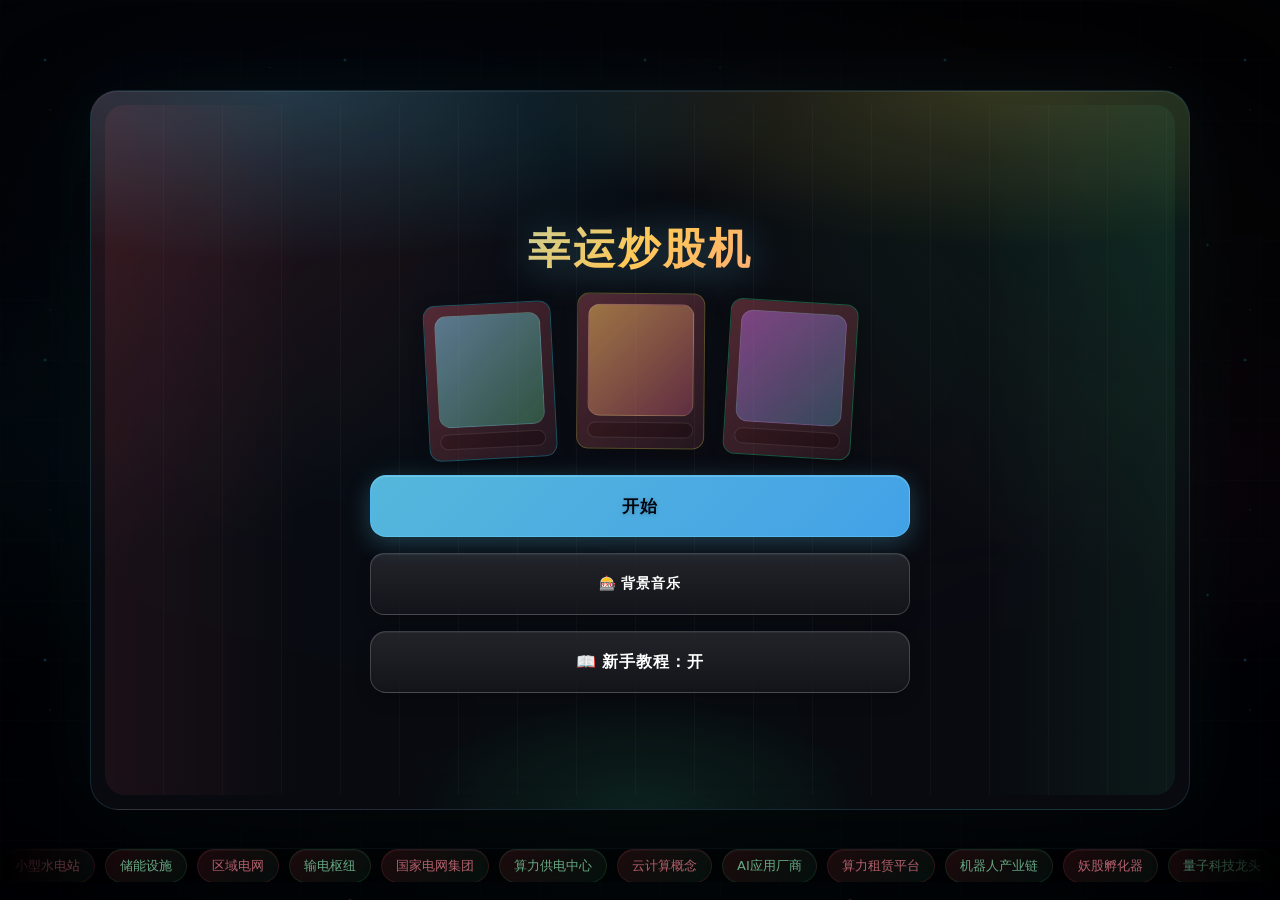
<file: index.html>
﻿<!DOCTYPE html>
<html lang="zh">
<head>
<meta charset="UTF-8" />
<meta name="viewport" content="width=device-width, initial-scale=1.0"/>
<title>幸运炒股机 - 4.0 原型版</title>
<link rel="icon" href="data:,">
<link rel="stylesheet" href="./styles/main.css?v=4.0.13" />
  <link rel="stylesheet" href="./styles/config.css?v=4.0.13" />
  <link rel="stylesheet" href="./styles/fix38.css?v=4.0.13" />
</head>

<body>


<!-- MENU PAGE -->
<div id="menuPage" class="menuPage">
  <div class="menuFX"></div>

  <div class="menuPanel">
    <div class="menuInner">
      <div class="gameTitle hFont">幸运炒股机</div>
      <div class="menuSub">
        12 轮关卡，最终交易额达到1000。<br/>
        固定 3 行资金池，股票位置不会乱跑；开盘按当前位置结算，清空腾位后再做组合。      </div>

      <div class="menuCards" aria-hidden="true">
        <div class="miniCard"><div class="miniArt"></div><div class="miniName"></div></div>
        <div class="miniCard"><div class="miniArt"></div><div class="miniName"></div></div>
        <div class="miniCard"><div class="miniArt"></div><div class="miniName"></div></div>
      </div>

      <div class="menuBtns">
        <button class="menuBtn primary hFont" onclick="goRoleSelect()">开始</button>
        <button id="bgmBtn" class="menuBtn hFont" onclick="toggleBGM()" style="height:44px;border-radius:14px;font-size:18px;">🎵 背景音乐</button>
        <button id="tutorialToggleBtn" class="menuBtn hFont" onclick="toggleTutorialSetting()" style="height:44px;border-radius:14px;font-size:18px;"></button>
      </div>
    </div>
  </div>

  <div class="ticker">
    <div class="tickerTrack" id="tickerTrack"></div>
  </div>
</div>



<!-- CONFIG PAGE - 完整卡池+卡牌配置 -->
<div id="configPage" class="rolePage" style="display:none;overflow-y:auto;">


<div class="cfgWrap">
  <div class="cfgTitle hFont">🎛️ 游戏配置</div>
  <div class="cfgSub">修改每局开局次数、交易目标、强化标记数量、手动执行，以及资产卡数值、音效、游戏音效映射和卡面资源。</div>

  <!-- Tab 切换 -->
  <div class="cfgTabs">
    <div class="cfgTab active" onclick="cfgSwitchTab('rounds')">🎯 关卡配置（12轮）</div>
    <div class="cfgTab" onclick="cfgSwitchTab('cards')">🃏 卡池数值配置</div>
    <div class="cfgTab" onclick="cfgSwitchTab('assets')">🎨 音效美术配置</div>
  </div>

  <!-- TAB: 关卡配置 -->
  <div id="cfgTab_rounds" class="cfgTabPanel active">
    <div class="lvlCard">
      <div class="cfgSectionTitle">全局发牌设置</div>
      <div class="cfgRow">
        <div class="cfgField">
          <label class="cfgLabel">初始发放资产卡数量</label>
          <input id="cfgStarterCount" type="number" min="1" max="10" value="5" class="cfgInput"/>
        </div>
        <div class="cfgField">
          <label class="cfgLabel">每次开盘后的增加权选数量</label>
          <input id="cfgRewardCount" type="number" min="1" max="6" value="3" class="cfgInput"/>
        </div>
      </div>
    </div>
    <div class="lvlCard">
      <div class="cfgSectionTitle">关卡曲线预览</div>
      <div class="cfgSubtle">可保留每轮的开盘次数、交付目标和对应文案，方便快速扫一眼节奏。</div>
      <div id="cfgCurvePreview" class="curvePreview"></div>
    </div>
    <div class="lvlCard">
      <div class="cfgSectionTitle">关卡配置表</div>
      <div class="cfgSubtle">像 Excel 一样在一张表里改完整 12 轮的数值和文案。标题格式固定为"第X轮· 标题后缀"，正文固定三行纯文本。第 4 轮开始会从游戏音效池随机播放，不再逐轮配置 BGM。</div>
      <div style="overflow-x:auto;">
        <table class="cardTable" id="cfgLevelTable">
          <thead>
            <tr>
              <th>轮次</th>
              <th>开盘次数</th>
              <th>交付目标</th>
              <th>可选策略</th>
              <th>展示策略</th>
              <th>标题后缀</th>
              <th>第一行</th>
              <th>第二行</th>
            </tr>
          </thead>
          <tbody id="cfgLevelsTbody"></tbody>
        </table>
      </div>
    </div>
  </div>

  <!-- TAB: 卡池数值配置 -->
  <div id="cfgTab_cards" class="cfgTabPanel">
    <div style="font-size:13px;opacity:0.6;margin-bottom:12px;">
      只展示 8 类股票卡。可直接按类查并修改每张卡面的上涨/下跌基础值，强化词条会在开盘时额外结算。    </div>
    <div class="lvlCard">
      <div class="cfgToolbar">
        <div id="cfgCardCategoryRow" class="cfgChipRow"></div>
        <input id="cfgCardSearch" class="cfgInput cfgSearchInput" type="text" placeholder="搜索卡名或类别" oninput="cfgHandleCardSearch(this.value)"/>
      </div>
      <div class="cfgSubtle">当前显示：<span id="cfgCardStats">0 / 0</span></div>
    </div>
    <div style="overflow-x:auto;">
      <table class="cardTable" id="cfgCardTable">
        <thead>
          <tr>
            <th>卡名</th><th>稀有度</th><th>类别</th>
            <th>上涨值</th><th>下跌值</th><th>效果简述</th>
          </tr>
        </thead>
        <tbody id="cfgCardTbody"></tbody>
      </table>
    </div>
  </div>

  <div id="cfgTab_assets" class="cfgTabPanel">
    <div class="lvlCard">
      <div class="cfgSectionTitle">音效资源配置</div>
      <div class="cfgSubtle">留空时继续使用内置音效；填写后会直接对应 MP3 / WAV / OGG 文件。</div>
      <div style="overflow-x:auto;">
        <table class="cardTable">
          <thead>
            <tr>
              <th>资源项</th>
              <th>音频路径</th>
              <th>用途说明</th>
            </tr>
          </thead>
          <tbody id="cfgAudioTbody"></tbody>
        </table>
      </div>
    </div>
    <div class="lvlCard">
      <div class="cfgSectionTitle">游戏音乐映射</div>
      <div class="cfgSubtle">这里只保留映射和文件头占位。第 1-3 轮不播游戏音效，第 4 轮开始每轮随机 1 首</div>
      <div style="overflow-x:auto;">
        <table class="cardTable">
          <thead>
            <tr>
              <th>资源项</th>
              <th>音频路径</th>
              <th>用途说明</th>
            </tr>
          </thead>
          <tbody id="cfgMusicTbody"></tbody>
        </table>
      </div>
    </div>
    <div class="lvlCard">
      <div class="cfgSectionTitle">美术资源配置</div>
      <div class="cfgSubtle">资产卡和强化标记统一在这里配置；目前只支持图片路径和填充色，后续直接替换图片即可。</div>
      <div style="overflow-x:auto;">
        <table class="cardTable">
          <thead>
            <tr>
              <th>资源项</th>
              <th>图片路径</th>
              <th>主色</th>
              <th>描边色</th>
              <th>用途说明</th>
            </tr>
          </thead>
          <tbody id="cfgVisualTbody"></tbody>
        </table>
      </div>
    </div>
  </div>

</div>

<!-- 固定底部操作栏 -->
<div class="cfgFooter">
  <button class="menuBtn hFont" style="height:44px;border-radius:12px;min-width:100px;" onclick="leaveConfigPage()">← 返回</button>
  <button class="menuBtn hFont" style="height:44px;border-radius:12px;min-width:100px;" onclick="cfgResetAll()">🧹 重置默认</button>
  <button class="menuBtn primary hFont" style="height:44px;border-radius:12px;min-width:120px;" onclick="saveConfig()">💾 保存配置</button>
</div>
</div>

<!-- STORY (PPT) OVERLAY -->
<div id="storyOverlay" class="rewardOverlay" style="display:none;">
  <div class="rewardPanel" style="max-width:860px;">
    <div class="rewardHeader">
      <div>
        <div class="h hFont" id="storyTitle">剧情</div>
        <div class="s" id="storySub">点击继续</div>
      </div>
      <div class="s">PPT</div>
    </div>
    <div style="padding:18px;">
      <div id="storySlide" style="
        border-radius:18px;
        border:1px solid rgba(255,255,255,0.14);
        background:rgba(0,0,0,0.22);
        padding:22px 18px;
        min-height:220px;
        box-shadow:0 16px 55px rgba(0,0,0,0.45);
      "></div>
      <div style="display:flex;justify-content:space-between;gap:12px;margin-top:14px;">
        <button id="storyBtnBack" class="ghostBtn hFont" style="width:120px;" onclick="storyPrev()" disabled>上一页</button>
        <button id="storyBtnNext" class="menuBtn primary hFont" style="height:46px;border-radius:16px;width:160px;" onclick="storyNext()">下一页</button>
      </div>
    </div>
  </div>
</div>


<!-- ROLE SELECT PAGE -->
<div id="rolePage" class="rolePage" style="display:none;">
  <div class="rolePanel">
    <div class="roleHeader">
      <div class="hFont" style="font-size:18px;">选择角色</div>
    </div>

    <div class="roleGrid" id="roleGrid"></div>

    <div class="roleFooter">
      <button class="menuBtn hFont" style="height:46px;border-radius:16px;" onclick="backToMenu()">返回</button>
      <button id="btnRoleNext" class="menuBtn primary hFont" style="height:46px;border-radius:16px;" onclick="goRoleLobby()" disabled>确认</button>
    </div>
    </div>
</div>


<!-- ROLE LOBBY PAGE -->
<div id="roleLobbyPage" class="rolePage" style="display:none;">
  <div class="rolePanel">
    <div class="roleHeader">
      <div>
        <div class="hFont" style="font-size:18px;">角色豪华</div>
      </div>
    </div>

    <div class="upgradeHint small" style="padding-top:14px;">
      <div class="hFont" id="lobbyRoleName" style="font-size:20px;margin-bottom:6px;"></div>
      <div id="lobbyRoleDesc" style="line-height:1.55;color:rgba(255,255,255,0.78);"></div>

    </div>

    <div class="roleFooter">
      <button class="menuBtn hFont" style="height:46px;border-radius:16px;" onclick="goRoleSelect(true)">更换角色</button>
      <button id="btnLobbyStart" class="menuBtn primary hFont" style="height:46px;border-radius:16px;width:160px;" onclick="startGameFromLobby()">开始</button>
    </div>
    </div>
</div>

<!-- GAME PAGE -->

<div id="gamePage" class="gamePage">
  <div class="gameContainer">
    <!-- LEFT -->
    <div class="panel legacyAssetPanel" aria-hidden="true">
      <div class="panelHeader">
        <div>
          <div class="panelTitle hFont artPanelTitle">我的资产</div>
        </div>
        <span id="roundNo" style="display:none">1</span>
        <span id="money" style="display:none">0</span>
      </div>

      <div class="leftBody">
        <div class="leftStockActionRow">
          <button class="cleanupBtn hFont passive" type="button">查看资产</button>
          <div class="leftStockCount"><span id="assetCount">0</span> 张</div>
        </div>
        <div class="gridWrap leftStockGridWrap">
          <div id="assetEmpty" class="emptyHint">
            开盘后获得 1 次增持机会
          </div>
          <div id="assetGrid" class="stockCardGrid" style="display:none;"></div>
        </div>
        <div class="cleanupDock" id="cleanupDock">
          <button id="cleanupToggleBtn" class="cleanupBtn hFont" onclick="toggleCleanupMode()">清结</button>
          <div class="cleanupInfo">
            <div id="cleanupStatus" class="cleanupStatus" style="display:none;"></div>
            <div class="cleanupActions" id="cleanupActions" style="display:none;">
              <button id="cleanupConfirmBtn" class="ghostBtn hFont" onclick="confirmCleanupSelection()" disabled>确认</button>
            </div>
          </div>
        </div>
      </div>
    </div>

    <!-- CENTER -->
    <div class="panel centerStage">
      <div class="panelHeader">
        <div class="centerHeaderLeft">
          <div class="panelTitle hFont artPanelTitle hallTitle">交易大厅</div>
        </div>
        <button id="otherSettingsBtn" class="ghostBtn hFont settingsBtn" style="display:none;" onclick="toggleSettingsDrawer()">其他设置</button>
        <!-- hidden compat elements -->
        <span id="targetText" style="display:none">25</span>
        <span id="targetText2" style="display:none">25</span>
        <span id="openCount" style="display:none">0</span>
        <span id="deliveryLeft" style="display:none">9</span>
        <span id="deliveryLeft2" style="display:none">9</span>
        <span id="deliveryState" style="display:none">未交收</span>
      </div>

      <div class="centerBody">
        <!-- 集成状态面板：进度条 + 关键数字 -->
        <div class="statusPanel">
          <!-- 目标金额提示 -->
          <div class="goalHint">
            <span class="goalHintText">本轮目标</span>
            <span class="goalHintValue">资金足够 <span class="goalHintNum" id="goalHintNum">25</span></span>
          </div>
          <!-- 行：开盘进度 -->
          <div class="dualProgressRow" id="openProgressRow">
            <div class="dualLabel">
              <span class="dualLabelText openRowLabel">开盘</span>
              <span class="dualLabelNum">
                <span id="openCountDisp" class="numHighlight numBlue291">0</span>
                <span class="dualLabelSub numSubBig numBlue291">/9</span>
              </span>
            </div>
            <div class="dualBarOuter" id="deliveryBar">
              <div class="dualBarInner dualBarOpen" id="deliveryInner"></div>
              <div class="dualBarGlow" id="openBarGlow"></div>
            </div>
          </div>
          <!-- 行：资金进度 -->
          <div class="dualProgressRow" id="moneyProgressRow">
            <div class="dualLabel">
              <span class="dualLabelText moneyRowLabel">资金</span>
              <span class="dualLabelNum">
                <span id="money2" class="numHighlight numYellow291">0</span>
                <span class="dualLabelSub numSubBig numYellow291">/25</span>
              </span>
            </div>
            <div class="dualBarOuter progressOuter" id="progressOuter">
              <div class="dualBarInner dualBarMoney progressInner" id="progressInner"></div>
              <div class="dualBarGlow" id="moneyBarGlow"></div>
            </div>
          </div>
        </div>
        <!-- hidden compat: targetDisp still needed by JS renderTop -->
        <span id="targetDisp" style="display:none">25</span>

        <div class="hallActionBar">
          <button id="btnOpen" class="bigOpenBtn hFont" onclick="startOpen()">开盘</button>
          <button id="hallCleanupBtn" class="ghostBtn hFont hallCleanupBtn" onclick="toggleCleanupMode()">清仓模式</button>
        </div>

        <div id="placementHint" class="placementHint" style="display:none;"></div>

        <div class="historyDock">
          <div class="historyDockHead">
            <span>最近动态</span>
            <span class="historyDockSub">只保留最近 4 条</span>
          </div>
          <div id="historyList" class="historyRail"></div>
        </div>

        <div class="revealWrap">
          <div id="revealGrid" class="revealGrid"></div>
        </div>
      </div>
    </div>
  
  </div>
</div>

<!-- STARTER (开局发放) -->
<div id="starterOverlay" class="rewardOverlay" style="display:none;">
  <div class="rewardPanel" style="max-width:860px;">
    <div class="rewardHeader">
      <div>
        <div class="h hFont">开局发放：随机 3 张 💎 资产卡</div>
        <div class="s">点击"好的"后，才会开始第一次开盘</div>
      </div>
      <div class="s">开局奖励</div>
    </div>
      <div style="padding:16px;">
        <div class="rewardGrid" id="starterGrid"></div>
        <div style="display:flex;justify-content:center;margin-top:14px;">
          <button id="btnStarterOk" class="menuBtn primary hFont" style="height:52px;border-radius:16px;width:min(280px,100%);">领取并开始</button>
        </div>
      </div>
  </div>
</div>

<!-- END (结算) -->
<div id="endOverlay" class="rewardOverlay" style="display:none;">
  <div class="rewardPanel" style="max-width:760px;">
    <div class="rewardHeader">
      <div>
        <div class="h hFont" id="endTitle">结算</div>
        <div class="s" id="endSub">—</div>
      </div>
      <div class="s">交付结果</div>
    </div>
    <div style="padding:18px;">
      <div id="endBody" style="
        border-radius:18px;
        border:1px solid rgba(255,255,255,0.14);
        background:rgba(0,0,0,0.22);
        padding:18px 16px;
        line-height:1.7;
        color:rgba(255,255,255,0.82);
      "></div>
      <div style="display:flex;justify-content:space-between;gap:12px;margin-top:14px;">
        <button class="ghostBtn hFont" style="width:140px;" onclick="backToMenu()">返回主菜单</button>
        <button class="menuBtn primary hFont" style="height:46px;border-radius:16px;width:160px;" onclick="restartSameRole()">再来一局</button>
      </div>
    </div>
  </div>
</div>

<!-- Tooltip -->

<div class="tooltip" id="tooltip"></div>

<!-- Mix -->
<div class="mixPile" id="mixPile"><div class="mixText hFont">撮合中…</div></div>

<!-- Reward -->
<div class="rewardOverlay" id="rewardOverlay" style="display:none;">
  <div class="rewardPanel">
    <div class="rewardHeader rewardHeader293">
      <div class="rewardHeaderTitle hFont">增持机会</div>
      <div class="rewardInfoRows" id="rewardInfoRows">
        <div class="rewardInfoRow rewardInfoRow--open" id="rewardInfoOpen">
          <span class="rewardInfoIcon">📊</span>
          <span class="rewardInfoLabel">开盘置次</span>
          <span class="rewardInfoVal" id="rewardOpenVal">—</span>
        </div>
        <div class="rewardInfoRow rewardInfoRow--money" id="rewardInfoMoney">
          <span class="rewardInfoIcon">💰</span>
          <span class="rewardInfoLabel">本次净收益</span>
          <span class="rewardInfoVal" id="rewardNetVal">—</span>
        </div>
      </div>
    </div>
    <div class="rewardGrid" id="rewardGrid"></div>
    <div class="rewardFooter">
      <button id="btnRewardSkip" class="ghostBtn hFont" style="height:36px;padding:0 24px;opacity:0.75;">放弃本次增持</button>
    </div>
  </div>
</div>

<script src="./scripts/config.js?v=4.0.13" defer></script>
<script src="./scripts/app.js?v=4.0.13" defer></script>

<!-- ROUND STORY OVERLAY (每轮开始执行) -->
<div id="roundStoryOverlay" class="rewardOverlay" style="display:none;">
  <div class="rewardPanel" style="max-width:860px;">
    <div class="rewardHeader">
      <div>
        <div class="h hFont" id="roundStoryTitle">第 1 轮</div>
        <div class="s" id="roundStorySub">剧情</div>
      </div>
      <div class="s" id="roundStoryBadge">轮次开始</div>
    </div>
    <div style="padding:18px;">
      <div id="roundStorySlide" style="
        border-radius:18px;
        border:1px solid rgba(255,255,255,0.14);
        background:rgba(0,0,0,0.22);
        padding:22px 18px;
        min-height:220px;
        box-shadow:0 16px 55px rgba(0,0,0,0.45);
        line-height:1.7;
        color:rgba(255,255,255,0.84);
      "></div>
      <div style="display:flex;justify-content:flex-end;margin-top:14px;">
        <button id="btnRoundStoryOk" class="menuBtn primary hFont" style="height:46px;border-radius:16px;width:160px;" onclick="closeRoundStory()">继续</button>
      </div>
    </div>
  </div>
</div>

<!-- ROUND END / DELIVERY OVERLAY (每轮结束交付) -->
<div id="roundEndOverlay" class="rewardOverlay" style="display:none;">
  <div class="rewardPanel" style="max-width:860px;">
    <div class="rewardHeader">
      <div>
        <div class="h hFont" id="roundEndTitle">轮次结算</div>
        <div class="s" id="roundEndSub">—</div>
      </div>
      <div class="s" id="roundEndBadge">交付结果</div>
    </div>
    <div style="padding:18px;">
      <div id="roundEndBody" style="
        border-radius:18px;
        border:1px solid rgba(255,255,255,0.14);
        background:rgba(0,0,0,0.22);
        padding:18px 16px;
        line-height:1.8;
        color:rgba(255,255,255,0.82);
        margin-bottom:14px;
      "></div>
      <div id="roundEndContinueArea" style="display:flex;justify-content:flex-end;">
        <button id="btnRoundEndOk" class="menuBtn primary hFont" style="height:46px;border-radius:16px;width:200px;" onclick="onRoundEndOk()">继续</button>
      </div>
    </div>
  </div>
</div>

<!-- REINFORCE REWARD OVERLAY -->
<div id="reinforceRewardOverlay" class="rewardOverlay" style="display:none;">
  <div class="rewardPanel" style="max-width:980px;">
    <div class="rewardHeader">
      <div>
        <div class="h hFont" id="reinforceRewardTitle">强化标记奖励</div>
        <div class="s" id="reinforceRewardSub">选择强化标记</div>
      </div>
      <div class="s" id="reinforcePickInfo">剩余选择：<span id="reinforcePickLeft">1</span></div>
    </div>
    <div id="reinforceRewardGrid" class="rewardGrid" style="padding:16px;"></div>
    <div id="reinforceEmbedInline" class="reinforceEmbedInline" style="display:none;">
      <div class="reinforceInlineHead">
        <div class="h hFont" id="reinforceEmbedTitle">强化股票卡中</div>
        <div class="s" id="reinforceEmbedSub">请点击左侧股票缩略图选择目标</div>
      </div>
      <div class="reinforceEmbedBody">
        <div id="reinforceEmbedSelected" class="cfgSubtle">当前未选中股票</div>
        <div class="reinforceEmbedActions">
          <button id="btnReinforcePeekToggle" class="ghostBtn hFont" onclick="toggleReinforcePeekMode()">查看盘面</button>
          <button id="btnReinforceEmbedCancel" class="ghostBtn hFont" onclick="cancelReinforceEmbed()">取消</button>
          <button id="btnReinforceEmbedConfirm" class="menuBtn primary hFont" onclick="confirmReinforceEmbed()" disabled>确认强化</button>
        </div>
      </div>
    </div>
    <div style="display:flex;justify-content:space-between;padding:0 16px 16px 16px;gap:12px;">
      <button id="btnReinforceSkip" class="ghostBtn hFont" style="height:36px;padding:0 24px;opacity:0.75;" onclick="skipReinforceReward()">跳过强化奖励</button>
    </div>
  </div>
</div>

<div id="ruleTriggerLayer" class="ruleTriggerLayer" aria-live="polite"></div>

<!-- 📚 📚 📚 新手教程引导系统 📚 📚 📚 -->
<div id="tutorialOverlay" class="tutorial-overlay" style="display:none;">
  <div class="tutorial-backdrop"></div>
  <div class="tutorial-highlight" id="tutorialHighlight"></div>
  <div class="tutorial-bubble" id="tutorialBubble">
    <div class="tutorial-bubble-title hFont" id="tutorialTitle">提示</div>
    <div class="tutorial-bubble-body" id="tutorialBody">内容</div>
    <div class="tutorial-bubble-footer">
      <label class="tutorial-skip-label">
        <input type="checkbox" id="tutorialDontShowAgain" /> 不再提示
      </label>
      <div class="tutorial-bubble-actions">
        <button class="ghostBtn hFont" id="tutorialBtnSkip" style="height:34px;padding:0 18px;">跳过</button>
        <button class="menuBtn primary hFont" id="tutorialBtnNext" style="height:38px;border-radius:12px;min-width:100px;">下一步</button>
      </div>
    </div>
    <div class="tutorial-step-dots" id="tutorialStepDots"></div>
  </div>
</div>

</body>
</html>
</file>
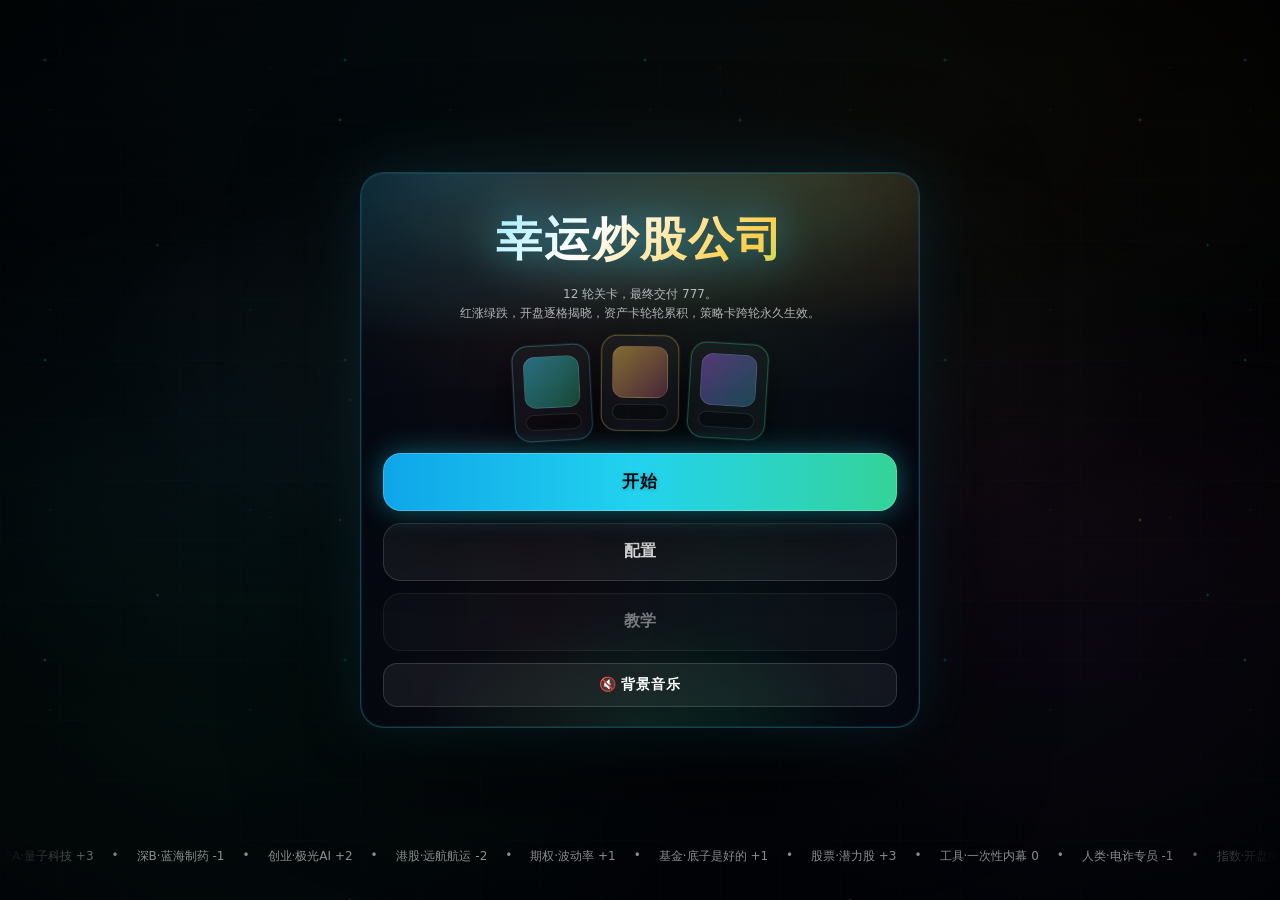
<file: 2.9.6_final_fixed3.html>
<!DOCTYPE html>
<html lang="zh">
<head>
<meta charset="UTF-8" />
<meta name="viewport" content="width=device-width, initial-scale=1.0"/>
<title>幸运炒股公司 - 2.7 交易机器拟真整合版</title>
<style>
  :root{
    --bg0:#05070C;
    --bg1:#0A0D14;
    --panel:rgba(255,255,255,0.035);
    --line:rgba(255,255,255,0.08);
    --line2:rgba(255,255,255,0.05);
    --txt:rgba(255,255,255,0.95);
    --muted:rgba(255,255,255,0.55);

    --good:#2cff8a; /* down (green) */
    --bad:#ff3c3c;  /* up (red) */

    --white:#b9c0cb;
    --blue:#4ab2ff;
    --gold:#ffc857;

    --fund:#63d6ff;
    --stock:#ffcf5a;
    --human:#ff7aa2;
    --tool:#9aff7a;

    --cap:25;
  }

  *{ box-sizing:border-box; }
  html,body{ height:100%; }
  body{
    margin:0;
    color:var(--txt);
    font-family: "DengXian","等线",system-ui,-apple-system,"Segoe UI",Arial,"PingFang SC","Microsoft YaHei",sans-serif;
    overflow:hidden;
    background:
      radial-gradient(1100px 700px at 22% 18%, rgba(58,160,255,0.14), transparent 58%),
      radial-gradient(900px 520px at 78% 28%, rgba(255,179,71,0.12), transparent 60%),
      radial-gradient(1000px 600px at 50% 86%, rgba(126,224,126,0.10), transparent 62%),
      linear-gradient(180deg, var(--bg0), var(--bg1));
  }

  /* ========= Market mood (B: casino vibe) ========= */
  body.market-up{
    background:
      radial-gradient(900px 600px at 50% 40%, rgba(255,60,60,0.10), transparent 62%),
      radial-gradient(1100px 700px at 22% 18%, rgba(74,178,255,0.10), transparent 58%),
      linear-gradient(180deg, var(--bg0), var(--bg1));
  }
  body.market-down{
    background:
      radial-gradient(900px 600px at 50% 40%, rgba(44,255,138,0.10), transparent 62%),
      radial-gradient(1100px 700px at 22% 18%, rgba(74,178,255,0.10), transparent 58%),
      linear-gradient(180deg, var(--bg0), var(--bg1));
  }

  /* ========= Typography ========= */
  .hFont{
    font-family: "Microsoft YaHei","微软雅黑","PingFang SC","DengXian","等线",sans-serif;
    font-weight:900;
    letter-spacing:.5px;
  }
  .small{ font-size:12px; color:var(--muted); }
  .muted{ color:var(--muted); }

  /* ========= MENU ========= */
  .menuPage{
    position:fixed;
    inset:0;
    display:flex;
    align-items:center;
    justify-content:center;
  }
  .menuFX{
    position:absolute;
    inset:0;
    pointer-events:none;
    opacity:0.9;
    background:
      radial-gradient(900px 400px at 50% 38%, rgba(255,255,255,0.06), transparent 65%),
      linear-gradient(180deg, rgba(0,0,0,0.35), rgba(0,0,0,0.10));
  }
  .ticker{
    position:absolute;
    left:0; right:0; bottom:18px;
    height:34px;
    overflow:hidden;
    mask-image: linear-gradient(90deg, transparent, black 10%, black 90%, transparent);
    opacity:0.55;
    pointer-events:none;
  }
  .tickerTrack{
    display:flex;
    gap:18px;
    white-space:nowrap;
    will-change:transform;
    animation:ticker 26s linear infinite;
    font-size:12px;
    color:rgba(255,255,255,0.72);
  }
  @keyframes ticker{
    from{ transform:translateX(0); }
    to{ transform:translateX(-50%); }
  }
  .menuPanel{
    position:relative;
    width:min(560px, 92vw);
    padding:26px 22px 20px 22px;
    border-radius:24px;
    border:1px solid rgba(255,255,255,0.16);
    background:rgba(10,12,18,0.78);
    box-shadow:0 24px 90px rgba(0,0,0,0.70);
    overflow:hidden;
  }
  .menuPanel:before{
    content:"";
    position:absolute;
    inset:-2px;
    background:
      radial-gradient(800px 420px at 20% 10%, rgba(58,160,255,0.18), transparent 55%),
      radial-gradient(700px 380px at 80% 15%, rgba(255,179,71,0.16), transparent 58%);
    filter:blur(0px);
    z-index:0;
  }
  .menuInner{ position:relative; z-index:1; text-align:center; }
  .gameTitle{
    font-size:38px;
    margin:8px 0 10px 0;
  }
  .menuSub{
    font-size:12px;
    line-height:1.55;
    margin:0 0 18px 0;
    color:rgba(255,255,255,0.68);
  }
  .menuCards{
    display:flex;
    justify-content:center;
    gap:10px;
    margin:14px 0 6px 0;
  }
  .miniCard{
    width:78px; height:96px;
    border-radius:16px;
    border:1px solid rgba(255,255,255,0.12);
    background:rgba(255,255,255,0.03);
    position:relative;
    overflow:hidden;
    box-shadow:0 10px 30px rgba(0,0,0,0.35);
    transform:rotate(-2deg);
  }
  .miniCard:nth-child(2){ transform:rotate(1deg) translateY(-4px); }
  .miniCard:nth-child(3){ transform:rotate(3deg); }
  .miniArt{
    position:absolute; inset:10px 10px 32px 10px;
    border-radius:12px;
    background:linear-gradient(135deg, rgba(58,160,255,0.30), rgba(126,224,126,0.22));
    border:1px solid rgba(255,255,255,0.10);
  }
  .miniName{
    position:absolute; left:10px; right:10px; bottom:10px;
    height:16px;
    border-radius:10px;
    background:rgba(0,0,0,0.35);
    border:1px solid rgba(255,255,255,0.10);
  }
  .menuBtns{
    display:flex;
    flex-direction:column;
    gap:12px;
    align-items:stretch;
    margin-top:16px;
  }
  .menuBtn{
    height:58px;
    border-radius:18px;
    border:1px solid rgba(255,255,255,0.14);
    background:rgba(255,255,255,0.06);
    color:#fff;
    font-size:16px;
    cursor:pointer;
    transition:transform .15s ease, filter .15s ease, background .15s ease, border-color .15s ease;
  }
  .menuBtn:hover{
    transform:translateY(-1px);
    background:rgba(255,255,255,0.08);
    border-color:rgba(255,255,255,0.22);
  }
  .menuBtn:disabled{ opacity:0.45; cursor:not-allowed; transform:none; }
  .menuBtn.primary{
    border:none;
    color:#091019;
    font-weight:1000;
    background:linear-gradient(90deg, rgba(58,160,255,0.98), rgba(126,224,126,0.88));
    box-shadow:0 18px 60px rgba(0,0,0,0.60);
  }
  .menuBtn.primary:hover{ transform:translateY(-2px) scale(1.01); filter:saturate(1.05); }


  /* ========= ROLE PAGES ========= */
  .rolePage{
    position:fixed;
    inset:0;
    display:flex;
    align-items:center;
    justify-content:center;
  }
  .rolePanel{
    width:min(980px, 94vw);
    border-radius:24px;
    border:1px solid rgba(255,255,255,0.16);
    background:rgba(10,12,18,0.80);
    box-shadow:0 24px 90px rgba(0,0,0,0.75);
    padding:18px 18px 16px 18px;
    overflow:hidden;
    position:relative;
  }
  .rolePanel:before{
    content:"";
    position:absolute;
    inset:-2px;
    background:
      radial-gradient(900px 360px at 18% 0%, rgba(58,160,255,0.18), transparent 60%),
      radial-gradient(900px 360px at 82% 0%, rgba(255,179,71,0.16), transparent 60%),
      linear-gradient(180deg, rgba(255,255,255,0.04), rgba(255,255,255,0.00));
    z-index:0;
  }
  .roleHeader,.roleFooter,.roleGrid,.upgradeGrid,.upgradeHint{ position:relative; z-index:1; }
  .roleHeader{
    display:flex;
    align-items:flex-end;
    justify-content:space-between;
    gap:12px;
    padding:6px 6px 14px 6px;
    border-bottom:1px solid rgba(255,255,255,0.10);
  }
  .roleGrid{
    padding:16px 6px 6px 6px;
    display:grid;
    grid-template-columns:repeat(3, 1fr);
    gap:14px;
  }
  .roleCard{
    border-radius:22px;
    border:1px solid rgba(255,255,255,0.14);
    background:rgba(0,0,0,0.22);
    padding:14px;
    cursor:pointer;
    transition:transform .16s ease, border-color .16s ease, background .16s ease, filter .16s ease;
    overflow:hidden;
    position:relative;
  }
  .roleCard:hover{
    transform:translateY(-2px);
    border-color:rgba(255,255,255,0.24);
    background:rgba(255,255,255,0.05);
    filter:saturate(1.02);
  }
  .roleCard.disabled{
    opacity:0.45;
    cursor:not-allowed;
    transform:none !important;
    filter:none !important;
  }
  .roleCard.selected{
    border-color:rgba(126,224,126,0.55);
    box-shadow:0 0 0 2px rgba(126,224,126,0.22) inset, 0 18px 50px rgba(0,0,0,0.45);
  }
  .roleTopRow{
    display:flex;
    align-items:flex-start;
    justify-content:space-between;
    gap:10px;
  }
  .roleName{
    font-size:18px;
    text-shadow:0 10px 28px rgba(0,0,0,0.65);
  }
  .roleStars{
    font-size:12px;
    letter-spacing:1px;
    white-space:nowrap;
    color:rgba(255,255,255,0.88);
  }
  .roleMeta{
    margin-top:10px;
    display:flex;
    gap:10px;
    flex-wrap:wrap;
  }
  .tag{
    padding:3px 8px;
    border-radius:999px;
    border:1px solid rgba(255,255,255,0.16);
    background:rgba(0,0,0,0.20);
    font-size:11px;
    color:rgba(255,255,255,0.78);
  }
  .tag.hp{ color:rgba(255,120,120,0.95); }
  .roleDesc{
    margin-top:10px;
    font-size:12px;
    line-height:1.35;
    color:rgba(255,255,255,0.78);
    min-height:44px;
  }
  .roleFooter{
    margin-top:10px;
    display:flex;
    justify-content:space-between;
    gap:12px;
    padding:12px 6px 4px 6px;
    border-top:1px solid rgba(255,255,255,0.10);
  }

  .upgradeHint{
    padding:14px 6px 2px 6px;
    line-height:1.45;
    color:rgba(255,255,255,0.70);
  }
  .upgradeGrid{
    padding:14px 6px 6px 6px;
    display:grid;
    grid-template-columns:repeat(3, 1fr);
    gap:14px;
  }
  .upgradeCard{
    border-radius:22px;
    border:1px solid rgba(255,255,255,0.14);
    background:rgba(0,0,0,0.22);
    padding:14px;
    cursor:pointer;
    transition:transform .16s ease, border-color .16s ease, background .16s ease;
  }
  .upgradeCard:hover{
    transform:translateY(-2px);
    border-color:rgba(255,255,255,0.24);
    background:rgba(255,255,255,0.05);
  }
  .upgradeCard.selected{
    border-color:rgba(58,160,255,0.65);
    box-shadow:0 0 0 2px rgba(58,160,255,0.22) inset;
  }
  .upgradeTitle{
    font-size:14px;
  }
  .upgradeDesc{
    margin-top:8px;
    font-size:12px;
    line-height:1.35;
    color:rgba(255,255,255,0.76);
    min-height:40px;
  }

  @media (max-width: 980px){
    .roleGrid,.upgradeGrid{ grid-template-columns:1fr; }
  }

  /* ========= GAME LAYOUT ========= */
  .gamePage{ display:none; height:100vh; }
  .gameContainer{
    height:100%;
    display:grid;
    grid-template-columns: 360px 1fr 380px;
    gap:12px;
    padding:12px;
  }
  .panel{
    background:var(--panel);
    border:1px solid var(--line);
    border-radius:18px;
    overflow:hidden;
    display:flex;
    flex-direction:column;
    min-height:0;
    box-shadow: 0 16px 55px rgba(0,0,0,0.35);
    backdrop-filter: blur(6px);
  }

  /* ========= Center stage ========= */
  .panel.centerStage{
    position:relative;
    border:1px solid rgba(255,255,255,0.14);
    box-shadow:
      0 0 0 1px rgba(255,255,255,0.04) inset,
      0 0 40px rgba(74,178,255,0.15),
      0 22px 80px rgba(0,0,0,0.68);
  }
  .panel.centerStage:before{
    content:"";
    position:absolute;
    inset:-2px;
    background:
      radial-gradient(650px 320px at 50% 34%, rgba(74,178,255,0.11), transparent 62%);
    pointer-events:none;
  }
  .panelHeader{
    padding:12px 14px;
    border-bottom:1px solid var(--line2);
    display:flex;
    align-items:flex-end;
    justify-content:space-between;
    gap:10px;
    background:
      linear-gradient(180deg, rgba(255,255,255,0.06), rgba(255,255,255,0.01));
  }
  .panelTitle{ font-size:13px; }
  .panelSub{ margin-top:4px; font-size:11px; color:rgba(255,255,255,0.60); line-height:1.25; }
  .metaSmall{
    display:flex;
    flex-direction:column;
    align-items:flex-end;
    gap:6px;
    font-size:11px;
    color:rgba(255,255,255,0.70);
    white-space:nowrap;
  }

  /* LEFT */
  .leftBody{
    padding:12px;
    display:flex;
    flex-direction:column;
    gap:12px;
    min-height:0;
    overflow:auto;
  }
  .section{
    border:1px solid rgba(255,255,255,0.08);
    border-radius:16px;
    background:rgba(0,0,0,0.20);
    overflow:hidden;
  }
  .sectionHead{
    padding:10px 12px;
    border-bottom:1px solid rgba(255,255,255,0.06);
    display:flex;
    align-items:center;
    justify-content:space-between;
  }
  .sectionName{ font-size:12px; }
  .sectionHint{ font-size:11px; color:rgba(255,255,255,0.55); }
  .gridWrap{ padding:10px; }
  .emptyHint{ color:rgba(255,255,255,0.55); font-size:12px; line-height:1.35; padding:10px; }
  .miniGrid{ display:grid; grid-template-columns: repeat(6, 1fr); gap:10px; }

  /* CENTER */
  .centerBody{
    padding:14px;
    display:flex;
    flex-direction:column;
    gap:14px;
    min-height:0;
  }
  .centerTop{
    display:flex;
    align-items:flex-end;
    justify-content:space-between;
    gap:10px;
  }

  /* Delivery pressure bar */
  .deliveryBar{
    width:100%;
    height:14px;
    border-radius:999px;
    background:rgba(255,255,255,0.06);
    border:1px solid rgba(255,255,255,0.10);
    overflow:hidden;
    margin-bottom:10px;
  }
  .deliveryInner{
    height:100%;
    width:100%;
    background:linear-gradient(90deg, var(--blue) 0%, var(--gold) 60%, var(--bad) 100%);
    transition:width .40s ease;
  }
  .deliveryBar.danger{
    animation:pulseDanger 1s infinite;
  }
  @keyframes pulseDanger{
    0%{ box-shadow:0 0 0 rgba(255,60,60,0); }
    50%{ box-shadow:0 0 18px rgba(255,60,60,0.55); }
    100%{ box-shadow:0 0 0 rgba(255,60,60,0); }
  }
  .targetText{ font-size:14px; }
  .deliveryText{
    color:rgba(255,255,255,0.72);
    font-size:12px;
    text-align:right;
    line-height:1.25;
  }
  .hpRow{
    display:flex;
    align-items:center;
    justify-content:space-between;
    gap:10px;
  }
  .hearts{
    display:flex;
    gap:8px;
    user-select:none;
  }
  .heart{
    width:18px; height:18px;
    position:relative;
    transform:rotate(-45deg);
  }
  .heart:before,.heart:after{
    content:"";
    position:absolute;
    width:10px; height:16px;
    background:linear-gradient(180deg, rgba(255,80,80,0.95), rgba(210,67,67,0.95));
    border-radius:10px 10px 0 0;
    top:0;
    left:8px;
    box-shadow:0 6px 16px rgba(0,0,0,0.35);
  }
  .heart:after{ left:0; transform:rotate(90deg); transform-origin:bottom left; }
  .progressRow{
    display:flex;
    align-items:center;
    gap:10px;
    flex-wrap:wrap;
  }
  .moneyLabel{ font-size:12px; color:rgba(255,255,255,0.72); white-space:nowrap; }
  .progressOuter{
    width:min(720px, 60vw);
    height:16px;
    border-radius:999px;
    background:rgba(255,255,255,0.07);
    border:1px solid rgba(255,255,255,0.14);
    overflow:hidden;
    position:relative;
    transform-origin:center;
    flex:1 1 260px;
  }
  .progressInner{
    height:100%;
    width:0%;
    background:linear-gradient(90deg, rgba(58,160,255,0.92), rgba(126,224,126,0.86));
    border-right:1px solid rgba(255,255,255,0.25);
    transition:width .22s ease;
  }
  .progressOuter.pulse{ animation:barPulse .32s ease; }
  @keyframes barPulse{
    0%{ transform:translateY(0) scaleY(1); }
    50%{ transform:translateY(-1px) scaleY(1.10); }
    100%{ transform:translateY(0) scaleY(1); }
  }
  .barFloat{
    position:absolute;
    top:-26px;
    right:10px;
    font-weight:1000;
    font-size:16px;
    text-shadow:0 2px 10px rgba(0,0,0,0.55);
    animation:floatUp 1.0s forwards;
    pointer-events:none;
  }
  @keyframes floatUp{
    from{ opacity:1; transform:translateY(0); }
    to{ opacity:0; transform:translateY(-18px); }
  }
  .bigOpenBtn{
    width:min(560px, 92%);
    height:96px;
    margin:2px auto 0 auto;
    font-size:36px;
    font-weight:1000;
    border-radius:28px;
    border:none;
    cursor:pointer;
    color:#0a0f14;
    background:linear-gradient(90deg, rgba(255,60,60,0.96), rgba(255,200,87,0.96));
    box-shadow:0 0 30px rgba(255,60,60,0.35), 0 20px 80px rgba(0,0,0,0.75);
    transition:transform .15s ease, filter .15s ease;
  }
  .bigOpenBtn:hover{ transform:scale(1.06); filter:saturate(1.18); }
  .bigOpenBtn:disabled{ opacity:0.45; cursor:not-allowed; transform:none; }

  .revealWrap{ flex:1; min-height:0; display:flex; flex-direction:column; gap:10px; }
  .revealTitle{
    font-size:12px;
    color:rgba(255,255,255,0.65);
    display:flex;
    align-items:center;
    justify-content:space-between;
    gap:10px;
  }
  .revealGrid{
    flex:1;
    min-height:0;
    display:grid;
    grid-template-columns:repeat(3, 1fr);
    grid-template-rows:repeat(3, 1fr);
    gap:12px;
  }
  .cell{
    border-radius:18px;
    background:rgba(255,255,255,0.03);
    border:1px solid rgba(255,255,255,0.10);
    display:flex;
    align-items:center;
    justify-content:center;
    position:relative;
    overflow:hidden;
    min-height:120px;
  }
  .cell.revealed.good{ background:rgba(44,255,138,0.18); border-color:rgba(44,255,138,0.40); }
  .cell.revealed.bad{  background:rgba(255,60,60,0.18); border-color:rgba(255,60,60,0.42); }

  .hugeDelta{
    position:absolute;
    inset:0;
    display:flex;
    align-items:center;
    justify-content:center;
    font-weight:1000;
    font-size:56px;
    letter-spacing:1px;
    opacity:0;
    transform:scale(0.92);
    animation:hugePop 1.05s forwards;
    text-shadow:0 10px 26px rgba(0,0,0,0.65);
    pointer-events:none;
  }
  @keyframes hugePop{
    0%{ opacity:0; transform:scale(0.90); }
    18%{ opacity:1; transform:scale(1.04); }
    100%{ opacity:0; transform:scale(1.00); }
  }

  /* RIGHT */
  .rightBody{ padding:12px; min-height:0; overflow:auto; }
  .historyList{ display:flex; flex-direction:column; gap:10px; }
  .hItem{
    border:1px solid rgba(255,255,255,0.08);
    border-radius:14px;
    background:rgba(0,0,0,0.22);
    padding:10px;
  }
  .hTop{
    display:flex;
    align-items:flex-start;
    justify-content:space-between;
    gap:10px;
    font-size:12px;
    font-weight:900;
  }
  .hSub{ margin-top:6px; font-size:11px; color:rgba(255,255,255,0.72); line-height:1.35; }
  .goodTxt{ color:rgba(255,120,120,0.98); font-weight:1000; }
  .badTxt{  color:rgba(44,255,138,0.95); font-weight:1000; }

  /* ========= Hearthstone-like card ========= */
  .hsCard{
    width:100%;
    max-width:260px;
    border-radius:18px;
    position:relative;
    padding:8px;
    background:rgba(255,255,255,0.03);
    border:1px solid rgba(255,255,255,0.10);
    box-shadow:0 14px 40px rgba(0,0,0,0.45);
    overflow:hidden;
  }
  .hsCard.r1{ border-color:rgba(185,192,203,0.32); }
  .hsCard.r2{ border-color:rgba(58,160,255,0.42); }
  .hsCard.r3{ border-color:rgba(255,179,71,0.42); }

  .hsFrame{
    border-radius:14px;
    padding:10px;
    position:relative;
    overflow:hidden;
    background:linear-gradient(180deg, rgba(0,0,0,0.18), rgba(0,0,0,0.42));
    border:1px solid rgba(255,255,255,0.10);
  }
  .hsFrame:before{
    content:"";
    position:absolute;
    inset:-60px -60px auto -60px;
    height:140px;
    background:radial-gradient(120px 120px at 40% 60%, rgba(255,255,255,0.10), transparent 70%);
    pointer-events:none;
    opacity:0.8;
  }

  .hsTop{
    display:flex;
    align-items:center;
    justify-content:space-between;
    gap:10px;
    position:relative;
    z-index:1;
  }
  .hsName{
    flex:1;
    min-width:0;
    font-size:16px;
    line-height:1.05;
    white-space:nowrap;
    overflow:hidden;
    text-overflow:ellipsis;
    text-shadow:0 4px 12px rgba(0,0,0,0.65);
  }
  .hsStars{
    font-size:12px;
    letter-spacing:1px;
    color:rgba(255,255,255,0.86);
    text-shadow:0 4px 12px rgba(0,0,0,0.55);
    white-space:nowrap;
  }
  .hsStars.r1{ color:rgba(255,255,255,0.75); }
  .hsStars.r2{ color:rgba(58,160,255,0.95); }
  .hsStars.r3{ color:rgba(255,179,71,0.95); }

  .hsArt{
    margin-top:10px;
    height:112px;
    border-radius:14px;
    border:1px solid rgba(255,255,255,0.10);
    background:
      radial-gradient(220px 140px at 35% 30%, rgba(255,255,255,0.08), transparent 60%),
      linear-gradient(135deg, rgba(58,160,255,0.25), rgba(255,179,71,0.18));
    position:relative;
    overflow:hidden;
  }
  .hsArt .colorCore{
    position:absolute;
    inset:12px;
    border-radius:12px;
    background:var(--c);
    filter:saturate(1.1);
    opacity:0.96;
  }
  .hsArt .shine{
    position:absolute;
    inset:-40px -60px auto -60px;
    height:160px;
    background:radial-gradient(180px 120px at 50% 70%, rgba(255,255,255,0.18), transparent 70%);
    transform:rotate(8deg);
    opacity:0.65;
  }

  .hsBadges{
    margin-top:10px;
    display:flex;
    gap:8px;
    flex-wrap:wrap;
    align-items:center;
    position:relative;
    z-index:1;
  }
  .pill{
    padding:2px 8px;
    border-radius:999px;
    border:1px solid rgba(255,255,255,0.16);
    font-size:11px;
    color:rgba(255,255,255,0.78);
    background:rgba(0,0,0,0.22);
  }
  .pill.cat-fund{ color:var(--fund); }
  .pill.cat-stock{ color:var(--stock); }
  .pill.cat-human{ color:var(--human); }
  .pill.cat-tool{ color:var(--tool); }

  .hsNums{
    margin-top:10px;
    display:flex;
    align-items:center;
    justify-content:space-between;
    gap:8px;
    font-weight:1000;
    position:relative;
    z-index:1;
  }
  .hsUp, .hsDown{
    width:48%;
    border-radius:12px;
    border:1px solid rgba(255,255,255,0.12);
    padding:8px 10px;
    display:flex;
    align-items:baseline;
    justify-content:space-between;
    background:rgba(0,0,0,0.18);
  }
  .hsUp{ color:rgba(255,115,115,0.98); }   /* up in red */
  .hsDown{ color:rgba(160,255,160,0.95); } /* down in green */
  .hsLabel{ font-size:11px; color:rgba(255,255,255,0.66); font-weight:700; }
  .hsVal{ font-size:16px; }

  .hsEff{
    margin-top:10px;
    min-height:34px;
    font-size:12px;
    line-height:1.28;
    color:rgba(255,255,255,0.78);
    position:relative;
    z-index:1;
  }

  /* MINI TILES (left grids + reveal grid) */
  .logoTile{
    position:relative;
    height:44px;
    border-radius:14px;
    background:rgba(255,255,255,0.03);
    border:1px solid rgba(255,255,255,0.10);
    display:flex;
    align-items:center;
    justify-content:center;
    user-select:none;
    overflow:hidden;
  }
  .logoTile:hover{ border-color:rgba(255,255,255,0.22); background:rgba(255,255,255,0.05); }
  .logo{
    width:32px; height:32px;
    border-radius:12px;
    background:var(--c);
    border:1px solid rgba(255,255,255,0.14);
    box-shadow: inset 0 0 0 1px rgba(0,0,0,0.35), 0 10px 24px rgba(0,0,0,0.35);
  }
  .rarDot{
    position:absolute;
    width:8px; height:8px;
    border-radius:50%;
    top:7px; right:7px;
    opacity:0.95;
    box-shadow:0 0 0 2px rgba(0,0,0,0.25);
  }
  .rar1{ background:var(--white); }
  .rar2{ background:var(--blue); }
  .rar3{ background:var(--gold); }

  /* Tooltip */
  .tooltip{
    position:fixed;
    z-index:9999;
    pointer-events:none;
    display:none;
    width:280px;
    transform:translateZ(0);
  }
  .tooltip .hsCard{ max-width:280px; }

  /* Mix overlay */
  .mixPile{
    position:fixed;
    left:50%;
    top:50%;
    transform:translate(-50%,-50%) scale(0.98);
    width:240px;
    height:130px;
    background:rgba(10,12,18,0.88);
    border:1px solid rgba(255,255,255,0.18);
    border-radius:18px;
    display:flex;
    align-items:center;
    justify-content:center;
    opacity:0;
    transition:0.25s;
    pointer-events:none;
    z-index:40;
    box-shadow:0 18px 60px rgba(0,0,0,0.70);
  }
  .mixPile.active{ opacity:1; transform:translate(-50%,-50%) scale(1); }
  .mixText{ color:rgba(255,255,255,0.88); font-size:12px; letter-spacing:1px; }

  /* Reward overlay */
  .rewardOverlay{
    position:fixed;
    inset:0;
    background:rgba(0,0,0,0.58);
    display:none;
    align-items:center;
    justify-content:center;
    z-index:60;
  }
  .rewardPanel{
    width:min(980px, 92vw);
    border-radius:22px;
    background:rgba(10,12,18,0.92);
    border:1px solid rgba(255,255,255,0.18);
    box-shadow:0 18px 70px rgba(0,0,0,0.75);
    overflow:hidden;
  }
  .rewardHeader{
    padding:14px 16px 12px 16px;
    border-bottom:1px solid rgba(255,255,255,0.10);
    display:flex;
    align-items:flex-end;
    justify-content:space-between;
    gap:10px;
    background:
      radial-gradient(720px 220px at 20% 0%, rgba(58,160,255,0.16), transparent 60%),
      radial-gradient(720px 220px at 80% 0%, rgba(255,179,71,0.14), transparent 60%),
      linear-gradient(180deg, rgba(255,255,255,0.04), rgba(255,255,255,0.00));
  }
  .rewardHeader .h{ font-size:14px; }
  .rewardHeader .s{ font-size:11px; color:rgba(255,255,255,0.62); }

  .rewardGrid{
    padding:16px;
    display:grid;
    grid-template-columns:repeat(3, 1fr);
    gap:14px;
  }
  .rewardPick{
    cursor:pointer;
    transition:transform .16s ease, filter .16s ease;
  }
  .rewardPick:hover{ transform:translateY(-3px); filter:saturate(1.05); }
  .rewardPick:active{ transform:translateY(-1px) scale(0.99); }

  /* Panel reset button */
  .ghostBtn{
    height:36px;
    border-radius:14px;
    border:1px solid rgba(255,255,255,0.14);
    background:rgba(255,255,255,0.06);
    color:#fff;
    font-size:12px;
    cursor:pointer;
  }
  .ghostBtn:hover{ border-color:rgba(255,255,255,0.22); background:rgba(255,255,255,0.08); }

  /* Responsive */
  @media (max-width: 1180px){
    .gameContainer{ grid-template-columns: 320px 1fr 340px; }
  }
  @media (max-width: 980px){
    body{ overflow:auto; }
    .gamePage{ height:auto; min-height:100vh; }
    .gameContainer{ height:auto; min-height:100vh; grid-template-columns: 1fr; }
    .progressOuter{ width:100%; }
  }

  /* ================== 2.7: Integrated Market Machine Skin ================== */
  /* Background: unified "trading floor" texture (no external images) */
  body{
    background:
      radial-gradient(1200px 700px at 50% 20%, rgba(74,178,255,0.10), transparent 55%),
      radial-gradient(900px 520px at 80% 30%, rgba(255,200,87,0.10), transparent 60%),
      radial-gradient(1000px 600px at 30% 85%, rgba(44,255,138,0.08), transparent 62%),
      linear-gradient(180deg, var(--bg0), var(--bg1));
  }

  /* texture layers */
  body:before{
    content:"";
    position:fixed;
    inset:0;
    pointer-events:none;
    z-index:-1;
    opacity:0.65;
    background:
      /* subtle grid */
      linear-gradient(rgba(255,255,255,0.05) 1px, transparent 1px),
      linear-gradient(90deg, rgba(255,255,255,0.04) 1px, transparent 1px),
      /* scanlines */
      repeating-linear-gradient(180deg, rgba(0,0,0,0.00) 0px, rgba(0,0,0,0.00) 2px, rgba(0,0,0,0.20) 3px),
      /* noise (procedural-ish via gradients) */
      radial-gradient(1px 1px at 20% 30%, rgba(255,255,255,0.10), transparent 60%),
      radial-gradient(1px 1px at 70% 60%, rgba(255,255,255,0.08), transparent 60%),
      radial-gradient(1px 1px at 40% 80%, rgba(255,255,255,0.06), transparent 60%),
      radial-gradient(1px 1px at 85% 25%, rgba(255,255,255,0.07), transparent 60%);
    background-size:
      42px 42px,
      42px 42px,
      100% 6px,
      220px 220px,
      260px 260px,
      300px 300px,
      240px 240px;
    mix-blend-mode:overlay;
    filter:saturate(0.9);
  }

  /* vignette + moving market shimmer */
  body:after{
    content:"";
    position:fixed;
    inset:-40px;
    pointer-events:none;
    z-index:-1;
    background:
      radial-gradient(1200px 700px at 50% 45%, rgba(0,0,0,0.18), rgba(0,0,0,0.70) 68%),
      linear-gradient(120deg,
        rgba(255,60,60,0.00) 0%,
        rgba(255,60,60,0.05) 35%,
        rgba(44,255,138,0.05) 55%,
        rgba(74,178,255,0.00) 100%);
    opacity:0.95;
    animation:marketShimmer 8s ease-in-out infinite;
  }
  @keyframes marketShimmer{
    0%{ transform:translateX(-2%) translateY(-1%); filter:hue-rotate(0deg); }
    50%{ transform:translateX(2%) translateY(1%); filter:hue-rotate(10deg); }
    100%{ transform:translateX(-2%) translateY(-1%); filter:hue-rotate(0deg); }
  }

  /* Unified "machine" shell for the whole play area */
  .terminalShell{
    height:100%;
    border-radius:22px;
    padding:10px;
    background:
      linear-gradient(180deg, rgba(255,255,255,0.06), rgba(255,255,255,0.02)),
      radial-gradient(900px 420px at 50% 0%, rgba(74,178,255,0.10), transparent 55%),
      rgba(0,0,0,0.35);
    border:1px solid rgba(255,255,255,0.14);
    box-shadow:
      0 0 0 1px rgba(0,0,0,0.50) inset,
      0 28px 110px rgba(0,0,0,0.72);
    position:relative;
    overflow:hidden;
  }
  .terminalShell:before{
    content:"";
    position:absolute;
    inset:0;
    pointer-events:none;
    background:
      radial-gradient(10px 10px at 18px 18px, rgba(255,255,255,0.18), transparent 65%),
      radial-gradient(10px 10px at calc(100% - 18px) 18px, rgba(255,255,255,0.18), transparent 65%),
      radial-gradient(10px 10px at 18px calc(100% - 18px), rgba(255,255,255,0.18), transparent 65%),
      radial-gradient(10px 10px at calc(100% - 18px) calc(100% - 18px), rgba(255,255,255,0.18), transparent 65%),
      linear-gradient(90deg, rgba(255,200,87,0.10), rgba(74,178,255,0.10));
    opacity:0.65;
    mix-blend-mode:screen;
  }
  .terminalShell:after{
    content:"";
    position:absolute;
    left:-30%;
    top:-10%;
    width:60%;
    height:120%;
    background:linear-gradient(120deg, transparent, rgba(255,255,255,0.08), transparent);
    transform:skewX(-18deg);
    opacity:0.35;
    animation:shellSweep 6.5s linear infinite;
    pointer-events:none;
  }
  @keyframes shellSweep{
    0%{ transform:translateX(-40%) skewX(-18deg); }
    100%{ transform:translateX(180%) skewX(-18deg); }
  }

  /* Make panels feel like embedded modules on a machine */
  .panel{
    background:rgba(0,0,0,0.26);
    border:1px solid rgba(255,255,255,0.10);
    box-shadow:
      0 0 0 1px rgba(255,255,255,0.03) inset,
      0 16px 60px rgba(0,0,0,0.45);
  }
  .panelHeader{
    background:
      linear-gradient(180deg, rgba(255,255,255,0.07), rgba(255,255,255,0.02));
  }

  /* Market LED strip (subtle) on top of major panels */
  .panelHeader:after{
    content:"";
    position:absolute;
    left:14px;
    right:14px;
    bottom:-1px;
    height:2px;
    border-radius:999px;
    background:linear-gradient(90deg, rgba(74,178,255,0.0), rgba(74,178,255,0.55), rgba(255,200,87,0.55), rgba(255,60,60,0.35), rgba(74,178,255,0.0));
    opacity:0.55;
  }
  .panelHeader{ position:relative; }

  /* Menu / Role pages: same background, add "cover-like" hero watermark without isolation */
  .menuPanel:before, .rolePanel:before{
    filter:blur(0px);
    opacity:0.95;
  }
  .menuPanel{
    backdrop-filter: blur(10px);
  }
  .rolePanel{
    backdrop-filter: blur(10px);
  }

  /* Subtle market iconography on menu as a watermark */
  .menuPanel:after{
    content:"";
    position:absolute;
    inset:0;
    pointer-events:none;
    background:
      radial-gradient(600px 240px at 50% 18%, rgba(255,200,87,0.10), transparent 60%),
      linear-gradient(90deg, rgba(255,60,60,0.00), rgba(255,60,60,0.05), rgba(44,255,138,0.05), rgba(74,178,255,0.00));
    opacity:0.65;
    mix-blend-mode:screen;
  }

  /* Reduce "isolated picture" feeling by keeping all pages inside same world */
  .menuPage,.rolePage,.gamePage{
    background:transparent;
  }

  /* Slightly calmer brightness swings: keep gambling mood but avoid harsh flicker */
  @keyframes marketShimmer{
    0%{ transform:translateX(-1.5%) translateY(-0.8%); filter:hue-rotate(0deg); }
    50%{ transform:translateX(1.5%) translateY(0.8%); filter:hue-rotate(8deg); }
    100%{ transform:translateX(-1.5%) translateY(-0.8%); filter:hue-rotate(0deg); }
  }

  /* Improve logo tiles to feel like physical buttons */
  .logoTile{
    background:rgba(255,255,255,0.035);
    box-shadow:
      0 0 0 1px rgba(255,255,255,0.04) inset,
      0 10px 24px rgba(0,0,0,0.35);
  }
  .logoTile:active{ transform:translateY(1px); }

  /* Open cells: add bevel + slight inner glow */
  .cell{
    box-shadow:
      0 0 0 1px rgba(255,255,255,0.03) inset,
      0 18px 40px rgba(0,0,0,0.35);
  }

  /* Make huge delta look more like "machine display" */
  .hugeDelta{
    font-size:68px;
    letter-spacing:2px;
  }

  /* Ensure center stage remains the bright "table" */
  .panel.centerStage:before{
    opacity:0.95;
    background:
      radial-gradient(800px 420px at 50% 35%, rgba(74,178,255,0.16), transparent 60%),
      radial-gradient(700px 380px at 60% 55%, rgba(255,200,87,0.10), transparent 65%);
  }


/* ================================================================
 *  ✦ ART OVERHAUL v3.0 — "交易所霓虹" 主题
 *  全面升级美术：色调、卡牌、按钮、粒子、动效、排版
 * ================================================================ */

/* ── 1. 根变量增强：更饱和的霓虹调色板 ── */
:root {
  --neon-blue:   #3dd8ff;
  --neon-green:  #2dff9a;
  --neon-gold:   #ffcf4a;
  --neon-red:    #ff4060;
  --glow-blue:   rgba(61, 216, 255, 0.55);
  --glow-green:  rgba(45, 255, 154, 0.55);
  --glow-gold:   rgba(255, 207, 74, 0.55);
  --glow-red:    rgba(255, 64, 96, 0.55);
  --border-bright: rgba(255,255,255,0.22);
  --panel-bg:    rgba(8, 10, 18, 0.78);
  --card-shine:  rgba(255,255,255,0.12);
}

/* ── 2. 背景：深邃夜空 + 动态极光层 ── */
body {
  background:
    radial-gradient(1400px 800px at 30% 0%,   rgba(61,216,255,0.13),  transparent 55%),
    radial-gradient(1100px 700px at 75% 10%,  rgba(255,207,74,0.10),  transparent 55%),
    radial-gradient(900px  600px at 15% 80%,  rgba(45,255,154,0.09),  transparent 58%),
    radial-gradient(700px  500px at 85% 75%,  rgba(180,100,255,0.08), transparent 55%),
    linear-gradient(180deg, #030509, #070b14) !important;
}

/* 更丰富的背景纹理 */
body::before {
  content: "";
  position: fixed;
  inset: 0;
  pointer-events: none;
  z-index: -1;
  background:
    linear-gradient(rgba(61,216,255,0.04) 1px,  transparent 1px),
    linear-gradient(90deg, rgba(61,216,255,0.03) 1px, transparent 1px),
    repeating-linear-gradient(0deg, transparent 0px, transparent 3px, rgba(0,0,0,0.14) 4px);
  background-size: 60px 60px, 60px 60px, 100% 4px;
  opacity: 0.70;
  mix-blend-mode: screen;
}

/* 极光流动层 */
body::after {
  content: "";
  position: fixed;
  inset: -60px;
  pointer-events: none;
  z-index: -1;
  background:
    radial-gradient(ellipse 900px 400px at 25% 50%, rgba(61,216,255,0.07), transparent 65%),
    radial-gradient(ellipse 800px 350px at 75% 55%, rgba(255,100,160,0.06), transparent 65%),
    radial-gradient(1500px 900px at 50% 50%, rgba(0,0,0,0.25), rgba(0,0,0,0.75) 70%);
  animation: auroraFlow 12s ease-in-out infinite;
}
@keyframes auroraFlow {
  0%   { transform: translateX(-2%) translateY(-1%) rotate(0deg);   filter: hue-rotate(0deg); }
  33%  { transform: translateX(1.5%) translateY(0.8%) rotate(0.5deg); filter: hue-rotate(12deg); }
  66%  { transform: translateX(-1%) translateY(1.2%) rotate(-0.3deg); filter: hue-rotate(6deg); }
  100% { transform: translateX(-2%) translateY(-1%) rotate(0deg);   filter: hue-rotate(0deg); }
}

/* ── 3. 游戏标题：渐变文字 + 发光 ── */
.gameTitle {
  font-size: 46px !important;
  letter-spacing: 2px;
  background: linear-gradient(135deg, var(--neon-blue) 0%, #fff 40%, var(--neon-gold) 70%, var(--neon-green) 100%);
  -webkit-background-clip: text;
  -webkit-text-fill-color: transparent;
  background-clip: text;
  filter: drop-shadow(0 0 22px rgba(61,216,255,0.65));
  animation: titleGlow 4s ease-in-out infinite;
  margin: 10px 0 14px !important;
}
@keyframes titleGlow {
  0%,100% { filter: drop-shadow(0 0 18px rgba(61,216,255,0.55)); }
  50%      { filter: drop-shadow(0 0 32px rgba(255,207,74,0.60)); }
}

/* ── 4. 菜单面板：更厚重的玻璃感 ── */
.menuPanel {
  border: 1px solid rgba(61,216,255,0.28) !important;
  background: rgba(5, 8, 16, 0.82) !important;
  box-shadow:
    0 0 0 1px rgba(61,216,255,0.10) inset,
    0 0 60px rgba(61,216,255,0.12),
    0 32px 120px rgba(0,0,0,0.85) !important;
  backdrop-filter: blur(18px) saturate(1.4) !important;
}
.menuPanel::before {
  background:
    radial-gradient(900px 320px at 18% 0%,   rgba(61,216,255,0.22), transparent 55%),
    radial-gradient(800px 280px at 82% 0%,   rgba(255,207,74,0.18), transparent 58%),
    radial-gradient(400px 200px at 50% 100%, rgba(45,255,154,0.10), transparent 60%) !important;
}

/* 菜单小卡美化 */
.miniCard {
  box-shadow: 0 16px 48px rgba(0,0,0,0.65), 0 0 0 1px rgba(255,255,255,0.08) !important;
  transition: transform 0.3s ease, filter 0.3s ease;
}
.miniCard:hover { filter: brightness(1.15) saturate(1.2); }
.miniCard:nth-child(1) { transform: rotate(-3deg) translateY(4px); border-color: rgba(61,216,255,0.30) !important; }
.miniCard:nth-child(2) { transform: rotate(0.5deg) translateY(-6px); border-color: rgba(255,207,74,0.30) !important; }
.miniCard:nth-child(3) { transform: rotate(3.5deg) translateY(2px); border-color: rgba(45,255,154,0.28) !important; }
.miniCard:nth-child(1) .miniArt { background: linear-gradient(135deg, rgba(61,216,255,0.45), rgba(45,255,154,0.25)) !important; }
.miniCard:nth-child(2) .miniArt { background: linear-gradient(135deg, rgba(255,207,74,0.45), rgba(255,100,160,0.25)) !important; }
.miniCard:nth-child(3) .miniArt { background: linear-gradient(135deg, rgba(180,100,255,0.40), rgba(61,216,255,0.25)) !important; }

/* ── 5. 主要按钮 (primary) — 霓虹蓝绿渐变 ── */
.menuBtn.primary {
  background: linear-gradient(90deg, #0ea5e9, #22d3ee, #34d399) !important;
  color: #03070f !important;
  font-weight: 900 !important;
  font-size: 17px !important;
  letter-spacing: 1px;
  border: none !important;
  box-shadow:
    0 0 0 1px rgba(255,255,255,0.20) inset,
    0 0 28px rgba(34,211,238,0.40),
    0 20px 70px rgba(0,0,0,0.65) !important;
  text-shadow: 0 1px 4px rgba(0,0,0,0.20);
  position: relative;
  overflow: hidden;
}
.menuBtn.primary::after {
  content: "";
  position: absolute;
  top: -50%; left: -60%;
  width: 50%; height: 200%;
  background: linear-gradient(120deg, transparent, rgba(255,255,255,0.25), transparent);
  transform: skewX(-20deg);
  animation: btnShine 3.5s ease-in-out infinite;
}
@keyframes btnShine {
  0%, 70%, 100% { left: -60%; opacity: 0; }
  30%            { left: 120%; opacity: 1; }
}
.menuBtn.primary:hover {
  transform: translateY(-3px) scale(1.015) !important;
  box-shadow:
    0 0 0 1px rgba(255,255,255,0.28) inset,
    0 0 45px rgba(34,211,238,0.55),
    0 28px 90px rgba(0,0,0,0.72) !important;
  filter: brightness(1.08) saturate(1.10) !important;
}

/* ── 6. 开盘大按钮 — 霓虹红金渐变 + 脉冲 ── */
.bigOpenBtn {
  background: linear-gradient(95deg, #ff2d55, #ff6030, #ffb830) !important;
  color: #fff !important;
  font-size: 40px !important;
  letter-spacing: 3px;
  text-shadow: 0 2px 12px rgba(0,0,0,0.40);
  border: none !important;
  box-shadow:
    0 0 0 1px rgba(255,255,255,0.18) inset,
    0 0 40px rgba(255,70,50,0.45),
    0 0 80px rgba(255,100,30,0.25),
    0 28px 90px rgba(0,0,0,0.80) !important;
  position: relative;
  overflow: hidden;
}
.bigOpenBtn::before {
  content: "";
  position: absolute;
  inset: 0;
  background: radial-gradient(ellipse 60% 50% at 50% 0%, rgba(255,255,255,0.22), transparent 65%);
  pointer-events: none;
}
.bigOpenBtn::after {
  content: "";
  position: absolute;
  top: -50%; left: -60%;
  width: 45%; height: 200%;
  background: linear-gradient(120deg, transparent, rgba(255,255,255,0.30), transparent);
  transform: skewX(-20deg);
  animation: bigBtnShine 2.8s ease-in-out infinite;
}
@keyframes bigBtnShine {
  0%, 60%, 100% { left: -60%; opacity: 0; }
  25%            { left: 120%; opacity: 1; }
}
.bigOpenBtn:hover {
  transform: scale(1.07) translateY(-2px) !important;
  box-shadow:
    0 0 0 1px rgba(255,255,255,0.28) inset,
    0 0 60px rgba(255,70,50,0.65),
    0 0 120px rgba(255,100,30,0.35),
    0 36px 110px rgba(0,0,0,0.85) !important;
  filter: saturate(1.15) brightness(1.06) !important;
}
.bigOpenBtn:not(:disabled) { animation: openBtnPulse 2.4s ease-in-out infinite; }
@keyframes openBtnPulse {
  0%,100% { box-shadow: 0 0 0 1px rgba(255,255,255,0.18) inset, 0 0 40px rgba(255,70,50,0.45), 0 28px 90px rgba(0,0,0,0.80); }
  50%     { box-shadow: 0 0 0 1px rgba(255,255,255,0.22) inset, 0 0 65px rgba(255,120,40,0.65), 0 28px 90px rgba(0,0,0,0.80); }
}

/* ── 7. 面板：更深邃的玻璃层 ── */
.panel {
  background: rgba(6, 9, 18, 0.76) !important;
  border: 1px solid rgba(61,216,255,0.14) !important;
  box-shadow:
    0 0 0 1px rgba(255,255,255,0.04) inset,
    0 0 30px rgba(61,216,255,0.08),
    0 20px 70px rgba(0,0,0,0.60) !important;
  backdrop-filter: blur(12px) saturate(1.3) !important;
}
.panelHeader {
  background: linear-gradient(180deg, rgba(61,216,255,0.08), rgba(61,216,255,0.01)) !important;
  border-bottom: 1px solid rgba(61,216,255,0.16) !important;
  position: relative;
}
.panelTitle {
  font-size: 14px !important;
  letter-spacing: 0.5px;
  color: rgba(255,255,255,0.96) !important;
}

/* 面板标题底部霓虹条 */
.panelHeader::after {
  content: "";
  position: absolute;
  left: 14px; right: 14px; bottom: -1px;
  height: 2px;
  border-radius: 999px;
  background: linear-gradient(90deg,
    transparent,
    rgba(61,216,255,0.70),
    rgba(255,207,74,0.65),
    rgba(255,64,96,0.45),
    transparent);
  opacity: 0.75;
}

/* 中央舞台更强的发光 */
.panel.centerStage {
  border: 1px solid rgba(61,216,255,0.28) !important;
  box-shadow:
    0 0 0 1px rgba(61,216,255,0.08) inset,
    0 0 50px rgba(61,216,255,0.18),
    0 0 100px rgba(61,216,255,0.08),
    0 28px 100px rgba(0,0,0,0.75) !important;
}
.panel.centerStage::before {
  background:
    radial-gradient(900px 500px at 50% 30%, rgba(61,216,255,0.14), transparent 62%),
    radial-gradient(700px 400px at 60% 65%, rgba(255,207,74,0.08), transparent 65%) !important;
  opacity: 1 !important;
}

/* ── 8. 炉石风卡牌：史诗级质感提升 ── */
.hsCard {
  border-radius: 20px !important;
  padding: 9px !important;
  background: rgba(8, 12, 22, 0.92) !important;
  box-shadow: 0 18px 55px rgba(0,0,0,0.65), 0 6px 20px rgba(0,0,0,0.45) !important;
  transition: transform 0.18s ease, filter 0.18s ease, box-shadow 0.18s ease;
  position: relative;
  overflow: hidden;
}
.hsCard::before {
  content: "";
  position: absolute;
  top: -1px; left: 20%; right: 20%;
  height: 3px;
  border-radius: 0 0 999px 999px;
  background: linear-gradient(90deg, transparent, rgba(255,255,255,0.35), transparent);
  opacity: 0.7;
}

/* 稀有度边框 + 光晕 */
.hsCard.r1 {
  border: 1px solid rgba(185,192,203,0.40) !important;
  box-shadow: 0 0 0 1px rgba(185,192,203,0.08) inset, 0 18px 55px rgba(0,0,0,0.65) !important;
}
.hsCard.r2 {
  border: 1px solid rgba(61,216,255,0.55) !important;
  box-shadow:
    0 0 0 1px rgba(61,216,255,0.10) inset,
    0 0 22px rgba(61,216,255,0.25),
    0 18px 55px rgba(0,0,0,0.65) !important;
}
.hsCard.r3 {
  border: 1px solid rgba(255,207,74,0.65) !important;
  box-shadow:
    0 0 0 1px rgba(255,207,74,0.12) inset,
    0 0 28px rgba(255,207,74,0.35),
    0 18px 55px rgba(0,0,0,0.65) !important;
  animation: legendGlow 3s ease-in-out infinite;
}
@keyframes legendGlow {
  0%,100% { box-shadow: 0 0 0 1px rgba(255,207,74,0.12) inset, 0 0 25px rgba(255,207,74,0.30), 0 18px 55px rgba(0,0,0,0.65); }
  50%      { box-shadow: 0 0 0 1px rgba(255,207,74,0.18) inset, 0 0 42px rgba(255,207,74,0.52), 0 18px 55px rgba(0,0,0,0.65); }
}

.hsFrame {
  border-radius: 15px !important;
  background: linear-gradient(180deg, rgba(255,255,255,0.06), rgba(0,0,0,0.50)) !important;
  border: 1px solid rgba(255,255,255,0.12) !important;
}

/* 卡牌艺术区：更有层次的渐变图案 */
.hsArt {
  height: 120px !important;
  border-radius: 14px !important;
  border: 1px solid rgba(255,255,255,0.14) !important;
  background:
    radial-gradient(180px 120px at 30% 35%, rgba(255,255,255,0.12), transparent 62%),
    radial-gradient(100px  80px at 75% 65%, rgba(255,255,255,0.06), transparent 55%),
    linear-gradient(145deg, rgba(30,30,60,0.85), rgba(10,10,20,0.95)) !important;
  overflow: hidden !important;
  position: relative !important;
}
.hsArt .colorCore {
  inset: 10px !important;
  border-radius: 11px !important;
  opacity: 0.90 !important;
  filter: saturate(1.3) brightness(1.05) !important;
  box-shadow: inset 0 0 30px rgba(0,0,0,0.40) !important;
}
.hsArt .colorCore::before {
  content: "";
  position: absolute;
  inset: 0;
  border-radius: inherit;
  background:
    radial-gradient(ellipse 70% 55% at 35% 25%, rgba(255,255,255,0.28), transparent 62%),
    linear-gradient(135deg, rgba(255,255,255,0.14), transparent 50%);
  pointer-events: none;
}
.hsArt .shine {
  opacity: 0.80 !important;
  background: radial-gradient(220px 150px at 45% 65%, rgba(255,255,255,0.22), transparent 72%) !important;
}

/* 卡牌名称 */
.hsName {
  font-size: 15px !important;
  font-weight: 900 !important;
  letter-spacing: 0.5px;
  text-shadow: 0 2px 14px rgba(0,0,0,0.80) !important;
}
/* 稀有度星级颜色 */
.hsStars.r1 { color: rgba(210,220,235,0.85) !important; }
.hsStars.r2 { color: var(--neon-blue)  !important; text-shadow: 0 0 10px rgba(61,216,255,0.55); }
.hsStars.r3 { color: var(--neon-gold)  !important; text-shadow: 0 0 14px rgba(255,207,74,0.70); }

/* 数值区 */
.hsUp {
  border: 1px solid rgba(255,64,96,0.40) !important;
  background: rgba(255,40,70,0.10) !important;
  color: var(--neon-red) !important;
  border-radius: 12px !important;
}
.hsDown {
  border: 1px solid rgba(45,255,154,0.38) !important;
  background: rgba(30,200,100,0.10) !important;
  color: var(--neon-green) !important;
  border-radius: 12px !important;
}
.hsVal { font-size: 18px !important; text-shadow: 0 2px 8px rgba(0,0,0,0.55); }

/* 标签丸 */
.pill {
  border: 1px solid rgba(255,255,255,0.18) !important;
  background: rgba(255,255,255,0.05) !important;
  font-size: 11px !important;
}
.pill.cat-fund   { color: var(--neon-blue)  !important; border-color: rgba(61,216,255,0.30)  !important; }
.pill.cat-stock  { color: var(--neon-gold)  !important; border-color: rgba(255,207,74,0.30)  !important; }
.pill.cat-human  { color: #ff8ab8 !important; border-color: rgba(255,100,160,0.28) !important; }
.pill.cat-tool   { color: #9aff7a !important; border-color: rgba(154,255,122,0.28) !important; }

/* ── 9. 逐格揭晓：更戏剧化的结果 ── */
.cell {
  border-radius: 20px !important;
  background: rgba(255,255,255,0.025) !important;
  border: 1px solid rgba(255,255,255,0.10) !important;
  box-shadow: inset 0 0 20px rgba(0,0,0,0.30) !important;
  transition: background 0.3s, border-color 0.3s, box-shadow 0.4s !important;
}
.cell.revealed.good {
  background: rgba(45,255,154,0.15) !important;
  border-color: rgba(45,255,154,0.55) !important;
  box-shadow:
    inset 0 0 20px rgba(45,255,154,0.12),
    0 0 22px rgba(45,255,154,0.30) !important;
}
.cell.revealed.bad {
  background: rgba(255,64,96,0.15) !important;
  border-color: rgba(255,64,96,0.55) !important;
  box-shadow:
    inset 0 0 20px rgba(255,64,96,0.12),
    0 0 22px rgba(255,64,96,0.32) !important;
}

/* 揭晓数字：更大更戏剧 */
.hugeDelta {
  font-size: 72px !important;
  letter-spacing: 3px !important;
  text-shadow: 0 0 30px currentColor, 0 10px 30px rgba(0,0,0,0.70) !important;
}

/* ── 10. 进度条：霓虹渐变 + 流光 ── */
.progressOuter {
  height: 18px !important;
  border-radius: 999px !important;
  background: rgba(255,255,255,0.05) !important;
  border: 1px solid rgba(255,255,255,0.16) !important;
  overflow: hidden !important;
  position: relative !important;
}
.progressOuter::after {
  content: "";
  position: absolute;
  inset: 0;
  background: linear-gradient(90deg, transparent 0%, rgba(255,255,255,0.10) 50%, transparent 100%);
  animation: progressShimmer 2.5s ease-in-out infinite;
  pointer-events: none;
}
@keyframes progressShimmer {
  0%   { transform: translateX(-100%); }
  100% { transform: translateX(200%); }
}
.progressInner {
  background: linear-gradient(90deg, var(--neon-blue), #22c55e, var(--neon-green)) !important;
  border-right: 1px solid rgba(255,255,255,0.30) !important;
  box-shadow: 0 0 12px rgba(45,255,154,0.45) !important;
}

/* 资金进度条脉冲更强 */
@keyframes barPulse {
  0%   { transform: translateY(0) scaleY(1); }
  45%  { transform: translateY(-2px) scaleY(1.15); box-shadow: 0 0 20px rgba(45,255,154,0.60); }
  100% { transform: translateY(0) scaleY(1); }
}

/* ── 11. 血量心形：发光红心 ── */
.heart::before, .heart::after {
  background: linear-gradient(180deg, #ff6b8a, #e02045) !important;
  box-shadow: 0 0 12px rgba(255,50,80,0.55), 0 6px 16px rgba(0,0,0,0.35) !important;
}

/* ── 12. 交付进度条：彩虹流动 ── */
.deliveryInner {
  background: linear-gradient(90deg,
    var(--neon-blue)  0%,
    var(--neon-green) 35%,
    var(--neon-gold)  65%,
    var(--neon-red)   100%) !important;
  box-shadow: 0 0 10px rgba(61,216,255,0.40) !important;
}
.deliveryBar {
  height: 15px !important;
  border-radius: 999px !important;
  border: 1px solid rgba(255,255,255,0.14) !important;
  background: rgba(255,255,255,0.04) !important;
}
@keyframes pulseDanger {
  0%   { box-shadow: 0 0 0 rgba(255,64,96,0); }
  50%  { box-shadow: 0 0 28px rgba(255,64,96,0.70); }
  100% { box-shadow: 0 0 0 rgba(255,64,96,0); }
}

/* ── 13. Logo 小方块：物理按钮感 ── */
.logoTile {
  background: rgba(255,255,255,0.04) !important;
  border: 1px solid rgba(255,255,255,0.12) !important;
  box-shadow:
    0 0 0 1px rgba(255,255,255,0.04) inset,
    0 10px 28px rgba(0,0,0,0.40),
    0 2px 4px rgba(255,255,255,0.04) !important;
  transition: transform 0.12s, filter 0.12s, box-shadow 0.12s !important;
}
.logoTile:hover {
  border-color: rgba(61,216,255,0.40) !important;
  background: rgba(61,216,255,0.06) !important;
  box-shadow: 0 0 14px rgba(61,216,255,0.22), 0 10px 28px rgba(0,0,0,0.40) !important;
  filter: brightness(1.08) !important;
}
.logoTile:active { transform: translateY(2px) scale(0.97) !important; }

.logo {
  width: 30px; height: 30px;
  border-radius: 10px !important;
  border: 1px solid rgba(255,255,255,0.18) !important;
  box-shadow: inset 0 1px 0 rgba(255,255,255,0.22), 0 4px 14px rgba(0,0,0,0.45) !important;
  filter: saturate(1.2) brightness(1.05);
}

/* 稀有点颜色增强 */
.rar1 { background: radial-gradient(circle, #c8d0de, #a0a8b8); box-shadow: 0 0 5px rgba(200,208,222,0.55) !important; }
.rar2 { background: radial-gradient(circle, var(--neon-blue),  #1a80cc); box-shadow: 0 0 8px rgba(61,216,255,0.65) !important; }
.rar3 { background: radial-gradient(circle, var(--neon-gold),  #cc8a00); box-shadow: 0 0 10px rgba(255,207,74,0.75) !important; }

/* ── 14. section 区块 ── */
.section {
  border: 1px solid rgba(255,255,255,0.09) !important;
  background: rgba(0,0,0,0.28) !important;
  border-radius: 18px !important;
}
.sectionHead {
  border-bottom: 1px solid rgba(255,255,255,0.07) !important;
  background: linear-gradient(180deg, rgba(255,255,255,0.04), transparent) !important;
}
.sectionName {
  font-size: 12px !important;
  letter-spacing: 0.5px;
  color: rgba(255,255,255,0.90) !important;
}

/* ── 15. 历史记录：颜色对比度提升 ── */
.hItem {
  border: 1px solid rgba(255,255,255,0.09) !important;
  background: rgba(0,0,0,0.30) !important;
  border-radius: 16px !important;
  padding: 12px !important;
  transition: border-color 0.2s, box-shadow 0.2s;
}
.hItem:hover {
  border-color: rgba(255,255,255,0.18) !important;
  box-shadow: 0 8px 30px rgba(0,0,0,0.40) !important;
}
.goodTxt {
  color: #ff4f70 !important;
  text-shadow: 0 0 10px rgba(255,64,96,0.45);
}
.badTxt {
  color: var(--neon-green) !important;
  text-shadow: 0 0 10px rgba(45,255,154,0.45);
}
.hTop { font-size: 13px !important; }
.hSub { color: rgba(255,255,255,0.75) !important; }

/* ── 16. 奖励面板 / 结算面板 ── */
.rewardPanel {
  background: rgba(5, 8, 18, 0.95) !important;
  border: 1px solid rgba(61,216,255,0.26) !important;
  box-shadow: 0 0 50px rgba(61,216,255,0.14), 0 24px 100px rgba(0,0,0,0.85) !important;
  backdrop-filter: blur(20px) saturate(1.5) !important;
}
.rewardHeader {
  background:
    radial-gradient(800px 200px at 20% 0%, rgba(61,216,255,0.16), transparent 60%),
    radial-gradient(800px 200px at 80% 0%, rgba(255,207,74,0.14), transparent 60%),
    linear-gradient(180deg, rgba(255,255,255,0.05), transparent) !important;
  border-bottom: 1px solid rgba(61,216,255,0.18) !important;
}
.rewardPick:hover { transform: translateY(-5px) scale(1.01) !important; }

/* ── 17. 角色选择页 ── */
.rolePanel {
  background: rgba(5, 8, 18, 0.90) !important;
  border: 1px solid rgba(61,216,255,0.22) !important;
  box-shadow: 0 0 40px rgba(61,216,255,0.10), 0 28px 110px rgba(0,0,0,0.80) !important;
  backdrop-filter: blur(16px) saturate(1.3) !important;
}
.roleCard {
  background: rgba(0,0,0,0.28) !important;
  border: 1px solid rgba(255,255,255,0.12) !important;
  border-radius: 20px !important;
  transition: transform 0.18s ease, border-color 0.18s ease, box-shadow 0.18s ease !important;
}
.roleCard:hover {
  border-color: rgba(61,216,255,0.40) !important;
  background: rgba(61,216,255,0.06) !important;
  box-shadow: 0 0 22px rgba(61,216,255,0.18), 0 16px 50px rgba(0,0,0,0.45) !important;
}
.roleCard.selected {
  border-color: rgba(45,255,154,0.70) !important;
  box-shadow:
    0 0 0 2px rgba(45,255,154,0.22) inset,
    0 0 30px rgba(45,255,154,0.28),
    0 18px 55px rgba(0,0,0,0.50) !important;
}
.roleName {
  font-size: 19px !important;
  font-weight: 900 !important;
  text-shadow: 0 4px 16px rgba(0,0,0,0.65) !important;
  letter-spacing: 0.5px;
}

/* 升级卡 */
.upgradeCard {
  background: rgba(0,0,0,0.28) !important;
  border: 1px solid rgba(255,255,255,0.12) !important;
  border-radius: 20px !important;
}
.upgradeCard:hover {
  border-color: rgba(61,216,255,0.38) !important;
  background: rgba(61,216,255,0.05) !important;
}
.upgradeCard.selected {
  border-color: rgba(61,216,255,0.68) !important;
  box-shadow: 0 0 0 2px rgba(61,216,255,0.22) inset, 0 0 20px rgba(61,216,255,0.25) !important;
}

/* ── 18. Ghost 按钮 ── */
.ghostBtn {
  border: 1px solid rgba(255,255,255,0.16) !important;
  background: rgba(255,255,255,0.06) !important;
  border-radius: 14px !important;
  transition: all 0.15s ease;
}
.ghostBtn:hover {
  border-color: rgba(61,216,255,0.40) !important;
  background: rgba(61,216,255,0.08) !important;
  box-shadow: 0 0 12px rgba(61,216,255,0.18) !important;
}

/* ── 19. 股票行情滚动栏：更鲜明 ── */
.tickerTrack {
  color: rgba(255,255,255,0.78) !important;
  font-size: 12px !important;
}
.ticker { opacity: 0.70 !important; }

/* ── 20. 整体 terminalShell：加强外边框 ── */
.terminalShell {
  border: 1px solid rgba(61,216,255,0.20) !important;
  box-shadow:
    0 0 0 1px rgba(0,0,0,0.60) inset,
    0 0 60px rgba(61,216,255,0.10),
    0 38px 140px rgba(0,0,0,0.80) !important;
}

/* ── 21. 悬浮卡牌 Tooltip ── */
.tooltip .hsCard {
  box-shadow: 0 0 50px rgba(61,216,255,0.22), 0 28px 80px rgba(0,0,0,0.75) !important;
}

/* ── 22. 混合提示弹窗 ── */
.mixPile {
  background: rgba(5,8,18,0.92) !important;
  border: 1px solid rgba(61,216,255,0.30) !important;
  box-shadow: 0 0 30px rgba(61,216,255,0.22), 0 20px 70px rgba(0,0,0,0.80) !important;
}
.mixText {
  color: var(--neon-blue) !important;
  letter-spacing: 2px;
  text-shadow: 0 0 12px rgba(61,216,255,0.55);
}

/* ── 23. 标签 tag ── */
.tag {
  border: 1px solid rgba(255,255,255,0.18) !important;
  background: rgba(0,0,0,0.28) !important;
  padding: 3px 9px !important;
}
.tag.hp { color: #ff6b8a !important; border-color: rgba(255,80,120,0.35) !important; text-shadow: 0 0 8px rgba(255,80,120,0.40); }

/* ── 24. 弹出数字浮动 ── */
.barFloat {
  font-size: 18px !important;
  font-weight: 900 !important;
  text-shadow: 0 0 14px currentColor, 0 2px 10px rgba(0,0,0,0.60) !important;
}

/* ── 25. 剧情页面美化 ── */
#storySlide {
  border: 1px solid rgba(61,216,255,0.20) !important;
  background: rgba(0,0,0,0.32) !important;
  padding: 28px 22px !important;
}

/* ── 26. 结算页面 ── */
#endBody {
  border: 1px solid rgba(61,216,255,0.18) !important;
  background: rgba(0,0,0,0.30) !important;
  line-height: 1.75 !important;
  color: rgba(255,255,255,0.88) !important;
}

/* ── 27. scrollbar 美化 ── */
::-webkit-scrollbar { width: 5px; height: 5px; }
::-webkit-scrollbar-track { background: rgba(0,0,0,0.25); border-radius: 5px; }
::-webkit-scrollbar-thumb { background: rgba(61,216,255,0.30); border-radius: 5px; }
::-webkit-scrollbar-thumb:hover { background: rgba(61,216,255,0.50); }

/* ── 28. 浮动粒子装饰层（仅CSS，不影响逻辑） ── */
#menuPage::before {
  content: "";
  position: absolute;
  inset: 0;
  pointer-events: none;
  background:
    radial-gradient(2px 2px at 15% 20%, rgba(61,216,255,0.60), transparent),
    radial-gradient(2px 2px at 85% 30%, rgba(255,207,74,0.55), transparent),
    radial-gradient(2px 2px at 45% 70%, rgba(45,255,154,0.50), transparent),
    radial-gradient(2px 2px at 70% 80%, rgba(255,100,160,0.45), transparent),
    radial-gradient(1px 1px at 25% 55%, rgba(61,216,255,0.40), transparent),
    radial-gradient(1px 1px at 60% 15%, rgba(255,207,74,0.35), transparent);
  background-size: 300px 300px, 400px 400px, 350px 350px, 500px 500px, 200px 200px, 450px 450px;
  animation: sparkleFloat 8s ease-in-out infinite;
  opacity: 0.65;
  z-index: 0;
}
@keyframes sparkleFloat {
  0%,100% { transform: translateY(0) scale(1); }
  50%      { transform: translateY(-8px) scale(1.02); }
}

/* ── 29. 响应式保持 ── */
@media (max-width: 980px) {
  .gameTitle { font-size: 34px !important; }
  .bigOpenBtn { font-size: 30px !important; }
}

/* End of Art Overhaul v3.0 */


/* ================================================================
 *  ✦ ART OVERHAUL v2.8 — 进度条·大数字·金币·爱心
 * ================================================================ */

/* ── 1. 面板 header 左侧区域 ── */
.centerHeaderLeft {
  display: flex;
  flex-direction: column;
  gap: 8px;
}
.statsChips {
  display: flex;
  gap: 10px;
  align-items: center;
  flex-wrap: wrap;
}
.statChip {
  display: flex;
  flex-direction: column;
  align-items: flex-start;
  gap: 1px;
  padding: 4px 12px 5px 10px;
  background: rgba(255,255,255,0.05);
  border: 1px solid rgba(255,255,255,0.12);
  border-radius: 12px;
  min-width: 58px;
}
.chipLabel {
  font-size: 10px;
  color: rgba(255,255,255,0.50);
  letter-spacing: 0.5px;
  text-transform: uppercase;
}
.chipVal {
  font-size: 22px;
  font-weight: 900;
  line-height: 1.1;
  font-family: "DengXian","等线","Microsoft YaHei",sans-serif;
}
.chipGold {
  color: #ffd060;
  text-shadow: 0 0 14px rgba(255,200,60,0.70);
}
.chipBlue {
  color: #3dd8ff;
  text-shadow: 0 0 12px rgba(61,216,255,0.60);
}
.chipRed {
  color: #ff6880;
  text-shadow: 0 0 12px rgba(255,80,100,0.55);
}
.chipSub, .dualLabelSub {
  font-size: 13px;
  font-weight: 400;
  color: rgba(255,255,255,0.45);
}

/* ── 2. 双进度条对比区 ── */
.dualProgressSection {
  display: flex;
  flex-direction: column;
  gap: 10px;
  padding: 0 2px;
}

.dualProgressRow {
  display: flex;
  align-items: center;
  gap: 12px;
}

.dualLabel {
  display: flex;
  flex-direction: column;
  align-items: flex-start;
  min-width: 54px;
  gap: 1px;
}
.dualLabelText {
  font-size: 11px;
  color: rgba(255,255,255,0.50);
  letter-spacing: 0.8px;
  text-transform: uppercase;
}
.dualLabelNum {
  font-size: 18px;
  font-weight: 900;
  color: rgba(255,255,255,0.92);
  line-height: 1.1;
}

.dualBarOuter {
  flex: 1;
  height: 20px !important;
  border-radius: 999px !important;
  background: rgba(255,255,255,0.05) !important;
  border: 1px solid rgba(255,255,255,0.14) !important;
  overflow: visible !important;
  position: relative !important;
  min-width: 0;
}

/* 取消旧 progressOuter 内部溢出遮挡 */
.dualBarOuter.progressOuter {
  overflow: visible !important;
}

.dualBarInner {
  height: 100%;
  border-radius: 999px !important;
  transition: width 0.35s cubic-bezier(0.34, 1.56, 0.64, 1) !important;
  position: relative;
  z-index: 1;
}

/* 开盘进度条初始色 ── 蓝色主调 */
.dualBarOpen {
  background: linear-gradient(90deg, #1e90ff, #3dd8ff, #60a5fa);
  box-shadow: 0 0 10px rgba(61,216,255,0.50);
}

/* 资金进度条初始色 ── 黄色主调 */
.dualBarMoney {
  background: linear-gradient(90deg, #f59e0b, #fbbf24, #fde68a);
  box-shadow: 0 0 10px rgba(251,191,36,0.55);
}

/* 进度条内部流光 */
.dualBarInner::after {
  content: "";
  position: absolute;
  inset: 0;
  border-radius: 999px;
  background: linear-gradient(90deg, transparent, rgba(255,255,255,0.22), transparent);
  animation: dualBarShimmer 2.2s ease-in-out infinite;
}
@keyframes dualBarShimmer {
  0%   { transform: translateX(-100%); }
  100% { transform: translateX(300%); }
}

/* 拖尾发光节点 */
.dualBarGlow {
  position: absolute;
  right: 0; top: 50%;
  transform: translate(50%, -50%);
  width: 14px; height: 14px;
  border-radius: 50%;
  background: radial-gradient(circle, rgba(255,255,255,0.95), rgba(255,255,255,0.10));
  pointer-events: none;
  z-index: 2;
  display: none; /* shown via JS when width > 0 */
}

/* 进度条 pulse 动画 */
@keyframes barPulse {
  0%   { transform: scaleY(1); }
  40%  { transform: scaleY(1.18); }
  100% { transform: scaleY(1); }
}

/* ── 3. 爱心 HP ── */
.hearts {
  gap: 10px !important;
}
.heartEmoji {
  font-size: 26px;
  line-height: 1;
  display: inline-block;
  transition: transform 0.2s, filter 0.2s;
  user-select: none;
}
.heartFull {
  filter: drop-shadow(0 0 8px rgba(255,80,100,0.70));
  animation: heartBeat 1.4s ease-in-out infinite;
}
.heartEmpty {
  opacity: 0.30;
  filter: grayscale(1);
}
@keyframes heartBeat {
  0%,100% { transform: scale(1); }
  14%     { transform: scale(1.18); }
  28%     { transform: scale(1); }
  42%     { transform: scale(1.10); }
  56%     { transform: scale(1); }
}

/* ── 4. 金币粒子 ── */
.coinParticle {
  position: absolute;
  font-size: 22px;
  pointer-events: none;
  z-index: 100;
  transform: translate(-50%, -50%);
  animation: coinFly 1.05s cubic-bezier(0.22, 1, 0.36, 1) forwards;
}
@keyframes coinFly {
  0% {
    opacity: 1;
    transform: translate(-50%, -50%) rotate(0deg) scale(0.6);
  }
  40% {
    opacity: 1;
    transform: translate(calc(-50% + var(--cx) * 0.5), calc(-50% + var(--cy) * 0.5))
               rotate(calc(var(--cr) * 0.4)) scale(1.2);
  }
  100% {
    opacity: 0;
    transform: translate(calc(-50% + var(--cx)), calc(-50% + var(--cy)))
               rotate(var(--cr)) scale(0.5);
  }
}

/* ── 5. 揭晓区图例 ── */
.revealLegend {
  display: flex;
  gap: 12px;
  align-items: center;
  font-size: 12px;
  font-weight: 700;
}
.legend-up {
  color: #ff6070;
  text-shadow: 0 0 8px rgba(255,64,80,0.55);
}
.legend-dn {
  color: #2dff9a;
  text-shadow: 0 0 8px rgba(45,255,154,0.50);
}

/* ── 6. reveal cell overflow visible for coins ── */
.cell {
  overflow: visible !important;
}

/* ── 7. hugeDelta 数字增强 ── */
.hugeDelta {
  font-size: 64px !important;
  letter-spacing: 2px !important;
  text-shadow: 0 0 30px currentColor, 0 6px 18px rgba(0,0,0,0.80) !important;
  z-index: 10;
}

/* ── 8. deliveryBar danger 修复 ── */
@keyframes pulseDanger {
  0%   { box-shadow: 0 0 0 rgba(255,64,80,0); }
  50%  { box-shadow: 0 0 30px rgba(255,64,80,0.80); }
  100% { box-shadow: 0 0 0 rgba(255,64,80,0); }
}

/* ── 9. moneyLabel 隐藏（已被双进度条取代） ── */
.progressRow .moneyLabel { display: none; }

/* ── 10. 中央面板内边距微调 ── */
.centerBody {
  gap: 12px !important;
}

/* End of 2.8 patch */


/* ================================================================
 *  ✦ 2.9 CSS — statusPanel / 音乐按钮 / 卡牌标记 / 历史样式
 * ================================================================ */

/* ── 1. 集成状态面板 ── */
.statusPanel {
  display: flex;
  flex-direction: column;
  gap: 12px;
  padding: 10px 14px 12px 14px;
  background: rgba(0,0,0,0.22);
  border: 1px solid rgba(255,255,255,0.10);
  border-radius: 18px;
}

.dualProgressRow {
  display: flex;
  align-items: center;
  gap: 12px;
}

/* 右侧附加信息（目标值 / 体力）*/
.barSuffix {
  display: flex;
  flex-direction: column;
  align-items: flex-end;
  min-width: 62px;
  gap: 2px;
}
.barSuffixLabel {
  font-size: 10px;
  color: rgba(255,255,255,0.42);
  letter-spacing: 0.5px;
}
.barSuffixVal {
  font-size: 20px;
  font-weight: 900;
  line-height: 1;
}
.numGold { color:#ffd060; text-shadow:0 0 12px rgba(255,200,60,0.65); }

/* ── 2. 数字高亮 ── */
.numHighlight {
  font-size: 22px;
  font-weight: 900;
  line-height: 1;
  transition: color 0.3s, text-shadow 0.3s;
}
.numBlue  { color:#3dd8ff; text-shadow:0 0 12px rgba(61,216,255,0.55); }
.numMoney { color:#e0e8f0; text-shadow: none; }

/* 体力在右侧 suffix 里的爱心对齐 */
.barSuffix .hearts {
  display: flex;
  gap: 5px !important;
  align-items: center;
}
.barSuffix .heartEmoji { font-size: 18px !important; }

/* ── 3. 资产卡 勾选标记 ── */
.logoTile { position: relative; transition: border-color 0.2s, box-shadow 0.2s; }

.logoTile.mark-up::after,
.logoTile.mark-down::after {
  content: "✓";
  position: absolute;
  top: 3px; right: 3px;
  font-size: 11px;
  font-weight: 900;
  color: #3dd8ff;
  text-shadow: 0 0 7px rgba(61,216,255,0.90);
  line-height: 1;
  background: rgba(0,20,60,0.65);
  border-radius: 4px;
  padding: 0px 2px;
  pointer-events: none;
  z-index: 5;
}
.logoTile.mark-up,
.logoTile.mark-down {
  border-color: rgba(61,216,255,0.60) !important;
  box-shadow: 0 0 12px rgba(61,216,255,0.35), 0 10px 28px rgba(0,0,0,0.40) !important;
}

/* ── 4. 空格子快速跳过样式 ── */
.cell.empty-slot {
  opacity: 0.25;
}
.emptySlotMark {
  color: rgba(255,255,255,0.30);
  font-size: 22px;
  font-weight: 900;
}

/* ── 5. 历史记录：自然语言样式 ── */
.hNarr {
  font-size: 13px;
  line-height: 1.5;
  color: rgba(255,255,255,0.88);
  padding: 2px 0;
}
.hNarrDetail {
  font-size: 11px;
  color: rgba(255,255,255,0.50);
}
.hItem {
  padding: 9px 12px !important;
  border-radius: 12px !important;
}
.hItemBad {
  border-color: rgba(255,64,96,0.22) !important;
  background: rgba(255,40,60,0.06) !important;
}

/* ── 6. 大金币粒子 ── */
.coinBig {
  font-size: 42px !important;
  filter: drop-shadow(0 0 18px rgba(255,200,50,0.90));
}

/* ── 7. 奖励面板打开时 —— 进度条区域高亮 ── */
body.reward-open .statusPanel {
  border-color: rgba(61,216,255,0.38) !important;
  box-shadow: 0 0 28px rgba(61,216,255,0.22) !important;
}
body.reward-open .rewardOverlay {
  backdrop-filter: blur(4px);
}

/* ── 8. 奖励 header 数字 ── */
.rewardHeader .s {
  font-size: 14px !important;
  line-height: 1.5;
}

/* ── 9. BGM 按钮 ── */
#bgmBtn {
  font-size: 14px !important;
  height: 44px !important;
  border-radius: 14px !important;
  letter-spacing: 1px;
}

/* ── 10. 隐藏旧的 hpRow（现在 hp 在 statusPanel 里）── */
.hpRow { display: none !important; }

/* ── 11. 删除旧 statsChips 多余样式引起的空白 ── */
.centerHeaderLeft { flex-direction: row !important; align-items: center !important; }

/* ── 12. 奖励overlay时左侧panel保持可见 ── */
.rewardOverlay {
  background: rgba(0,0,0,0.48) !important;
}

/* End of 2.9 patch */

/* ═══════════════════════════════════════════
 *  2.9.1 CSS Patch
 * ═══════════════════════════════════════════ */

/* 行3体力行样式 */
.hpProgressRow {
  align-items: center;
  min-height: 32px;
}
.hpProgressRow .dualLabel {
  min-width: 48px;
}
.hpHeartsWrap {
  flex: 1;
  display: flex;
  align-items: center;
  padding-left: 4px;
}
.hpHeartsWrap .hearts {
  display: flex;
  gap: 6px;
}

/* 开盘数字：蓝色高亮 */
.numBlue291 {
  color: #3dd8ff !important;
  text-shadow: 0 0 14px rgba(61,216,255,0.75) !important;
  font-size: 20px !important;
  font-weight: 900 !important;
}

/* 资金数字：黄色高亮 */
.numYellow291 {
  color: #ffd060 !important;
  text-shadow: 0 0 14px rgba(255,208,60,0.75) !important;
  font-size: 20px !important;
  font-weight: 900 !important;
}

/* 两阶段开盘：抽取预览阶段，cell蓝色对勾动画 */
@keyframes pickReveal {
  0%   { transform: scale(0.4) rotate(-20deg); opacity:0; }
  60%  { transform: scale(1.2) rotate(5deg);  opacity:1; }
  100% { transform: scale(1)   rotate(0deg);  opacity:1; }
}
.cell.pick-preview {
  background: rgba(30,80,180,0.25) !important;
  border: 1.5px solid rgba(61,216,255,0.55) !important;
}
.cell.pick-preview .pickCheck {
  position: absolute;
  top: 50%; left: 50%;
  transform: translate(-50%,-50%);
  font-size: 28px;
  animation: pickReveal 0.3s cubic-bezier(0.34,1.56,0.64,1) both;
  pointer-events: none;
  z-index: 5;
  filter: drop-shadow(0 0 8px rgba(61,216,255,0.85));
}
.cell.pick-empty {
  background: rgba(20,20,30,0.30) !important;
  border: 1px solid rgba(255,255,255,0.10) !important;
}
.cell.pick-empty .emptyDash {
  position: absolute;
  top:50%; left:50%;
  transform: translate(-50%,-50%);
  color: rgba(255,255,255,0.20);
  font-size: 18px;
}

/* 覆盖旧的 numMoney（兼容保留） */
.numMoney { color: #ffd060 !important; }

/* 对话框/overlay 过渡 */
.rewardOverlay {
  transition: opacity 0.22s ease !important;
}
.rewardOverlay.overlay-hide {
  opacity: 0 !important;
  pointer-events: none !important;
}
.rewardPanel {
  transition: transform 0.25s cubic-bezier(0.34,1.3,0.64,1), opacity 0.22s ease !important;
  transform-origin: center bottom;
}
.rewardOverlay.overlay-hide .rewardPanel {
  transform: scale(0.92) translateY(16px) !important;
  opacity: 0 !important;
}
.rewardOverlay.overlay-show .rewardPanel {
  transform: scale(1) translateY(0) !important;
  opacity: 1 !important;
}
@keyframes overlayEnter {
  from { opacity:0; }
  to   { opacity:1; }
}
@keyframes panelEnter {
  from { transform: scale(0.88) translateY(24px); opacity:0; }
  to   { transform: scale(1) translateY(0); opacity:1; }
}
.rewardOverlay.overlay-enter {
  animation: overlayEnter 0.22s ease both;
}
.rewardOverlay.overlay-enter .rewardPanel {
  animation: panelEnter 0.28s cubic-bezier(0.34,1.3,0.64,1) both;
}

/* 3选1：选我！按钮 */
.pickMeBtn {
  display: block;
  width: 100%;
  margin-top: 8px;
  padding: 7px 0;
  background: linear-gradient(135deg, rgba(61,216,255,0.18), rgba(58,100,255,0.22));
  border: 1.5px solid rgba(61,216,255,0.45);
  border-radius: 10px;
  color: #3dd8ff;
  font-size: 14px;
  font-weight: 700;
  cursor: pointer;
  letter-spacing: 2px;
  transition: background 0.15s, transform 0.12s, box-shadow 0.15s;
}
.pickMeBtn:hover {
  background: linear-gradient(135deg, rgba(61,216,255,0.30), rgba(58,100,255,0.35));
  box-shadow: 0 0 16px rgba(61,216,255,0.45);
  transform: translateY(-2px);
}
.pickMeBtn:active {
  transform: translateY(0) scale(0.97);
}

/* 3选1：跳过按钮移到底部中间 */
.rewardFooter {
  text-align: center;
  padding: 12px 0 18px;
  border-top: 1px solid rgba(255,255,255,0.07);
}

/* 星星统一黄色 */
.hsStars,
.hsStars.r1,
.hsStars.r2,
.hsStars.r3,
.roleStars {
  color: #ffd060 !important;
  text-shadow: 0 0 10px rgba(255,210,60,0.65) !important;
}

/* 累计净赚 tooltip 附加信息 */
.tooltipNetEarn {
  margin-top: 6px;
  padding: 5px 8px;
  background: rgba(255,208,60,0.08);
  border: 1px solid rgba(255,208,60,0.25);
  border-radius: 8px;
  font-size: 12px;
  color: rgba(255,255,255,0.75);
  text-align: center;
}
.tooltipNetEarn .netVal {
  font-weight: 900;
  font-size: 14px;
}
.tooltipNetEarn .netPos { color: #ff8090; }
.tooltipNetEarn .netNeg { color: #2dff9a; }

/* 抽取预览阶段：revealGrid 微弱蓝色光晕 */
.revealGrid.phase-pick {
  box-shadow: 0 0 24px rgba(61,216,255,0.15), inset 0 0 16px rgba(61,216,255,0.05);
  border: 1px solid rgba(61,216,255,0.18);
  border-radius: 12px;
  transition: box-shadow 0.3s, border 0.3s;
}
.revealGrid.phase-settle {
  box-shadow: none;
  border: none;
}

/* 音效音符飘出动画 */
@keyframes noteFloat {
  0%   { opacity:1; transform: translate(-50%,-50%) scale(1); }
  100% { opacity:0; transform: translate(-50%, -120%) scale(1.4); }
}
.noteParticle {
  position: absolute;
  pointer-events: none;
  font-size: 20px;
  animation: noteFloat 0.8s ease-out both;
  z-index: 20;
}

/* End of 2.9.1 CSS */

/* ═══════════════════════════════════════════
 *  2.9.2 CSS Patch
 * ═══════════════════════════════════════════ */

/* /9 和 /25 放大加粗 */
.numSubBig {
  font-size: 16px !important;
  font-weight: 700 !important;
  color: rgba(255,255,255,0.70) !important;
  letter-spacing: 0;
}
/* /25 目标感知 */
.numTargetHint {
  color: #ffd060 !important;
  text-shadow: 0 0 8px rgba(255,208,60,0.45) !important;
  position: relative;
}
.numTargetHint::after {
  content: "目标";
  position: absolute;
  top: -13px;
  left: 50%;
  transform: translateX(-50%);
  font-size: 9px;
  color: rgba(255,208,60,0.65);
  white-space: nowrap;
  letter-spacing: 0.5px;
  font-weight: 600;
}

/* 左侧资产卡：本次被选中（阶段一）*/
@keyframes pickSelectedPulse {
  0%   { box-shadow: 0 0 0px rgba(61,216,255,0); }
  50%  { box-shadow: 0 0 18px rgba(61,216,255,0.80), inset 0 0 8px rgba(61,216,255,0.30); }
  100% { box-shadow: 0 0 10px rgba(61,216,255,0.45), inset 0 0 4px rgba(61,216,255,0.15); }
}
.logoTile.pick-selected {
  border: 1.5px solid rgba(61,216,255,0.85) !important;
  background: rgba(30,80,180,0.28) !important;
  animation: pickSelectedPulse 0.35s ease both;
  position: relative;
  overflow: visible !important;
}
.logoTile.pick-selected::after {
  content: "✓";
  position: absolute;
  top: -6px; right: -6px;
  width: 18px; height: 18px;
  border-radius: 50%;
  background: #1e90ff;
  border: 1.5px solid #3dd8ff;
  color: #fff;
  font-size: 11px;
  font-weight: 900;
  display: flex;
  align-items: center;
  justify-content: center;
  line-height: 18px;
  text-align: center;
  box-shadow: 0 0 8px rgba(61,216,255,0.70);
  z-index: 5;
}
.logoTile.pick-not-selected {
  opacity: 0.38 !important;
  filter: grayscale(0.4);
  transition: opacity 0.2s, filter 0.2s;
}

/* 奖励Overlay时：背景遮罩仅盖中间，左侧面板保持可见 */
body.reward-open .rewardOverlay {
  /* 用pointer-events none让backdrop不拦截左侧点击 */
  pointer-events: none !important;
  background: transparent !important;
  backdrop-filter: none !important;
}
/* 但rewardPanel本身要可点击 */
body.reward-open .rewardPanel {
  pointer-events: auto !important;
  box-shadow: 0 0 0 9999px rgba(0,0,0,0.38), 0 18px 70px rgba(0,0,0,0.75) !important;
}
/* 奖励开启时，statusPanel和左侧panel保持可交互 */
body.reward-open .statusPanel,
body.reward-open #assetGrid,
body.reward-open .leftBody,
body.reward-open .panel:first-child {
  pointer-events: auto !important;
  z-index: 1 !important;
}

/* 奖励时左侧高亮（轻微蓝边）*/
body.reward-open .statusPanel {
  border-color: rgba(61,216,255,0.45) !important;
  box-shadow: 0 0 20px rgba(61,216,255,0.18) !important;
}

/* 奖励Header：净收益/剩余/体力都放在同一行 */
.rewardHeaderInfo {
  display: flex;
  gap: 18px;
  align-items: center;
  flex-wrap: wrap;
}
.rewardInfoChip {
  padding: 3px 10px;
  border-radius: 20px;
  font-size: 13px;
  font-weight: 700;
  letter-spacing: 0.5px;
}
.rewardInfoChip.netPos { background: rgba(255,80,100,0.18); color: #ff8090; border: 1px solid rgba(255,80,100,0.30); }
.rewardInfoChip.netNeg { background: rgba(44,255,138,0.14); color: #2dff9a; border: 1px solid rgba(44,255,138,0.30); }
.rewardInfoChip.openLeft { background: rgba(61,216,255,0.12); color: #3dd8ff; border: 1px solid rgba(61,216,255,0.28); }
.rewardInfoChip.hpChip { background: rgba(255,80,100,0.12); color: #ff8090; border: 1px solid rgba(255,80,100,0.25); }
.rewardInfoChip.hpWarn { background: rgba(255,50,50,0.22); color: #ff4060; border: 1px solid rgba(255,50,50,0.45); animation: hpWarnBlink 0.7s ease infinite; }
@keyframes hpWarnBlink {
  0%,100% { opacity:1; }
  50% { opacity:0.55; }
}

/* 体力扣除时的爱心振动 */
@keyframes heartShake {
  0%   { transform: scale(1) rotate(0deg); }
  20%  { transform: scale(1.25) rotate(-12deg); }
  40%  { transform: scale(1.15) rotate(10deg); }
  60%  { transform: scale(1.20) rotate(-8deg); }
  80%  { transform: scale(1.08) rotate(5deg); }
  100% { transform: scale(1) rotate(0deg); }
}
.heartEmoji.hp-losing {
  animation: heartShake 0.55s cubic-bezier(0.36,0.07,0.19,0.97) both !important;
  filter: drop-shadow(0 0 18px rgba(255,50,50,0.95)) !important;
}

/* End of 2.9.2 CSS */

/* ═══════════════════════════════════════════
 *  2.9.3 CSS Patch
 * ═══════════════════════════════════════════ */

/* 开盘行标签：蓝色 */
.openRowLabel {
  color: rgba(61,216,255,0.75) !important;
  font-weight: 700 !important;
  letter-spacing: 1px !important;
}
/* 资金行标签：黄色 */
.moneyRowLabel {
  color: rgba(255,191,36,0.75) !important;
  font-weight: 700 !important;
  letter-spacing: 1px !important;
}

/* /9 蓝色 */
.dualProgressRow:first-child .numSubBig {
  color: rgba(61,216,255,0.85) !important;
  text-shadow: 0 0 6px rgba(61,216,255,0.40) !important;
}
/* /25 黄色（用 numYellow291 已有） */

/* 开盘进度条外框蓝色边框 */
#openProgressRow .dualBarOuter {
  border-color: rgba(61,216,255,0.22) !important;
}
/* 资金进度条外框黄色边框 */
#moneyProgressRow .dualBarOuter {
  border-color: rgba(251,191,36,0.22) !important;
}

/* 资金进度条 CSS 初始黄色（覆盖旧的蓝色）*/
.dualBarMoney {
  background: linear-gradient(90deg, #f59e0b, #fbbf24, #fde68a) !important;
  box-shadow: 0 0 10px rgba(251,191,36,0.55) !important;
}

/* 奖励面板：新三行 header */
.rewardHeader293 {
  padding: 14px 18px 12px 18px !important;
  border-bottom: 1px solid rgba(255,255,255,0.08) !important;
  background:
    radial-gradient(600px 160px at 20% 0%, rgba(61,216,255,0.08), transparent 60%),
    radial-gradient(600px 160px at 80% 0%, rgba(251,191,36,0.07), transparent 60%) !important;
}
.rewardHeaderTitle {
  font-size: 15px;
  color: rgba(255,255,255,0.88);
  margin-bottom: 10px;
  letter-spacing: 1px;
}
.rewardInfoRows {
  display: flex;
  flex-direction: column;
  gap: 5px;
}
.rewardInfoRow {
  display: flex;
  align-items: center;
  gap: 8px;
  padding: 5px 10px;
  border-radius: 8px;
  font-size: 13px;
}
.rewardInfoIcon {
  font-size: 14px;
  width: 20px;
  text-align: center;
  flex-shrink: 0;
}
.rewardInfoLabel {
  color: rgba(255,255,255,0.50);
  font-size: 12px;
  min-width: 72px;
  flex-shrink: 0;
}
.rewardInfoVal {
  font-weight: 800;
  font-size: 14px;
  letter-spacing: 0.5px;
}

/* 行1：开盘 - 蓝色 */
.rewardInfoRow--open {
  background: rgba(61,216,255,0.06);
  border: 1px solid rgba(61,216,255,0.18);
}
.rewardInfoRow--open .rewardInfoVal {
  color: #3dd8ff;
  text-shadow: 0 0 8px rgba(61,216,255,0.50);
}

/* 行2：收益 - 黄色 */
.rewardInfoRow--money {
  background: rgba(251,191,36,0.06);
  border: 1px solid rgba(251,191,36,0.18);
}
.rewardInfoRow--money .rewardInfoVal {
  color: #fbbf24;
  text-shadow: 0 0 8px rgba(251,191,36,0.50);
}

/* 行3：体力 - 红色 */
.rewardInfoRow--hp {
  background: rgba(255,80,100,0.06);
  border: 1px solid rgba(255,80,100,0.18);
}
.rewardInfoRow--hp .rewardInfoVal {
  color: #ff8090;
  text-shadow: 0 0 8px rgba(255,80,100,0.45);
}
/* 体力危险时闪烁 */
.rewardInfoRow--hp.hp-critical .rewardInfoVal {
  color: #ff3050 !important;
  animation: hpWarnBlink 0.65s ease infinite;
}
/* 本轮失去体力时强调 */
.rewardInfoRow--hp.hp-lost {
  background: rgba(255,50,50,0.14) !important;
  border-color: rgba(255,50,50,0.45) !important;
  animation: hpWarnBlink 0.7s ease 3;
}

/* End of 2.9.3 CSS */

/* ═══════════════════════════════════════════
 *  2.9.4 CSS — 最终版美术基础架构
 * ═══════════════════════════════════════════ */

/* ── 目标常驻提示 ── */
.goalHint {
  text-align: center;
  padding: 4px 0 8px;
  margin-bottom: 2px;
}
.goalHintText {
  font-size: 12px;
  color: rgba(255,255,255,0.45);
  letter-spacing: 0.5px;
}
.goalHintNum {
  color: #fbbf24;
  font-weight: 800;
  font-size: 13px;
  text-shadow: 0 0 8px rgba(251,191,36,0.55);
}

/* ── 体力行标签 → 红色 ── */
.hpProgressRow .dualLabelText {
  color: rgba(255,100,100,0.75) !important;
  font-weight: 700 !important;
}

/* ── revealLegend 涨=红 跌=绿（覆盖） ── */
.legend-up {
  color: #ff5060 !important;
  text-shadow: 0 0 8px rgba(255,64,80,0.60) !important;
}
.legend-dn {
  color: #20e888 !important;
  text-shadow: 0 0 8px rgba(32,232,136,0.55) !important;
}

/* ── cell 颜色覆盖：涨=红 跌=绿（A股） ── */
/* bad = 涨（up=true → cell.add("bad")） */
.cell.revealed.bad {
  background: rgba(255,60,60,0.20) !important;
  border-color: rgba(255,60,60,0.50) !important;
}
/* good = 跌（up=false → cell.add("good")） */
.cell.revealed.good {
  background: rgba(32,232,136,0.16) !important;
  border-color: rgba(32,232,136,0.42) !important;
}

/* ── pick-selected：持续展示版 ── */
@keyframes pickSelectedBounce {
  0%   { transform: scale(0.7); opacity:0; }
  55%  { transform: scale(1.25); opacity:1; }
  75%  { transform: scale(0.92); }
  100% { transform: scale(1.0); opacity:1; }
}
.logoTile.pick-selected {
  border: 2px solid rgba(61,216,255,0.90) !important;
  background: rgba(20,60,160,0.25) !important;
  /* 不设animation，改为持续状态 */
  box-shadow: 0 0 14px rgba(61,216,255,0.50), inset 0 0 6px rgba(61,216,255,0.18) !important;
  overflow: visible !important;
}
.logoTile.pick-selected::after {
  content: "✓";
  position: absolute;
  top: -7px; right: -7px;
  width: 20px; height: 20px;
  border-radius: 50%;
  background: #1e90ff;
  border: 2px solid #3dd8ff;
  color: #fff;
  font-size: 12px;
  font-weight: 900;
  display: flex;
  align-items: center;
  justify-content: center;
  line-height: 20px;
  text-align: center;
  box-shadow: 0 0 10px rgba(61,216,255,0.80);
  z-index: 6;
  animation: pickSelectedBounce 0.4s cubic-bezier(0.34,1.56,0.64,1) both;
}
/* 被抽中后进入结算：保持蓝色但透明度恢复 */
.logoTile.pick-selected.mark-up,
.logoTile.pick-selected.mark-down {
  border: 2px solid rgba(61,216,255,0.80) !important;
  box-shadow: 0 0 14px rgba(61,216,255,0.45) !important;
}

/* ── 角色卡体力红心 ── */
.roleHpTag {
  font-size: 16px !important;
  letter-spacing: 2px !important;
  background: rgba(255,80,100,0.10) !important;
  border-color: rgba(255,80,100,0.30) !important;
  padding: 4px 8px !important;
}

/* ── /25 覆盖确保黄色 ── */
#moneyProgressRow .dualLabelSub {
  color: #fbbf24 !important;
  text-shadow: 0 0 6px rgba(251,191,36,0.40) !important;
}

/* ── 进度条外轨美化 ── */
#openProgressRow .dualBarOuter {
  background: rgba(61,216,255,0.06) !important;
  border-color: rgba(61,216,255,0.20) !important;
}
#moneyProgressRow .dualBarOuter {
  background: rgba(251,191,36,0.06) !important;
  border-color: rgba(251,191,36,0.20) !important;
}
#hpProgressRow .dualBarOuter,
#hpProgressRow .hpHeartsWrap {
  /* 体力行无进度条，只有爱心 */
}

/* ── 奖励收益行颜色：黄色（覆盖旧netPos/netNeg） ── */
.rewardInfoRow--money .rewardInfoVal {
  color: #fbbf24 !important;
  text-shadow: 0 0 8px rgba(251,191,36,0.55) !important;
}

/* ── 历史记录数值颜色 ── */
/* 上涨金额显示为黄色（来自addHistoryItem），已在JS中处理 */

/* ── 开盘按钮优化 ── */
.bigOpenBtn {
  font-size: 22px !important;
  letter-spacing: 4px !important;
}

/* ── statusPanel 间距优化 ── */
.statusPanel {
  gap: 6px !important;
}

/* ── 体力行标签颜色（覆盖之前的白色）── */
.dualLabelText {
  text-transform: none !important; /* 移除大写，中文不需要 */
  letter-spacing: 0.5px !important;
}

/* End of 2.9.4 CSS */

/* ═══════════════════════════════════════════
 *  2.9.5 CSS — 字体放大 + 硬币特效
 * ═══════════════════════════════════════════ */

/* ── 开盘/资金 标签（dualLabelText）放大 ── */
.dualLabelText {
  font-size: 17px !important;
  font-weight: 700 !important;
  letter-spacing: 0.8px !important;
}
/* 开盘标签蓝色已有 .openRowLabel，无需重复 */
/* 资金标签黄色已有 .moneyRowLabel，无需重复 */

/* ── 体力行标签放大 ── */
.hpProgressRow .dualLabelText {
  font-size: 17px !important;
  font-weight: 700 !important;
  color: rgba(255,100,100,0.85) !important;
}

/* ── 开盘 / 资金 大数字放大 ── */
.dualLabelNum {
  font-size: 28px !important;
  font-weight: 900 !important;
  line-height: 1.1 !important;
}

/* ── /9  /25 分母放大 ── */
.numSubBig {
  font-size: 22px !important;
  font-weight: 800 !important;
}

/* ── 本局目标提示放大 ── */
.goalHintText {
  font-size: 15px !important;
  color: rgba(255,255,255,0.65) !important;
}
.goalHintNum {
  font-size: 19px !important;
  font-weight: 900 !important;
  color: #fbbf24 !important;
  text-shadow: 0 0 10px rgba(251,191,36,0.65) !important;
}
.goalHint {
  padding: 6px 0 10px !important;
}

/* ── /9 蓝色（强制覆盖 numSubBig 白色）── */
#openProgressRow .numSubBig,
#openProgressRow .dualLabelSub {
  color: #3dd8ff !important;
  text-shadow: 0 0 8px rgba(61,216,255,0.55) !important;
}

/* ── 多硬币粒子：小型随机散落 ── */
.coinMulti {
  position: absolute;
  font-size: 18px;
  pointer-events: none;
  z-index: 101;
  transform: translate(-50%, -50%);
  animation: coinMultiFly var(--cm-dur, 0.9s) cubic-bezier(0.22,1,0.36,1) forwards;
}
@keyframes coinMultiFly {
  0%   { opacity:1; transform: translate(-50%,-50%) scale(0.5) rotate(0deg); }
  45%  { opacity:1; }
  100% {
    opacity:0;
    transform: translate(calc(-50% + var(--cmx,0px)), calc(-50% + var(--cmy,-60px)))
               rotate(var(--cmr,20deg)) scale(0.3);
  }
}

/* ── 亏损粒子 ── */
.lossSmoke {
  position: absolute;
  font-size: 16px;
  pointer-events: none;
  z-index: 101;
  transform: translate(-50%,-50%);
  animation: lossSmokeFly 0.8s ease-out forwards;
}
@keyframes lossSmokeFly {
  0%   { opacity: 0.9; transform: translate(-50%,-50%) scale(1); }
  100% { opacity: 0;   transform: translate(calc(-50% + var(--lsx,0px)), calc(-50% + var(--lsy,-40px))) scale(0.4); }
}

/* End of 2.9.5 CSS */

/* ═══════════════════════════════════════════
 *  2.9.6 CSS — 字体更大 + /9蓝色 + 硬币图标修复
 * ═══════════════════════════════════════════ */






/* ── 每轮剧情内嵌信息格 ── */
.roundInfoGrid{
  display:grid;
  grid-template-columns:repeat(4,1fr);
  gap:10px;
  margin-top:16px;
}
.rInfoBox{
  border:1px solid rgba(255,255,255,0.14);
  border-radius:14px;
  background:rgba(0,0,0,0.25);
  padding:10px 12px;
  text-align:center;
}
.rInfoBoxFinal{
  border-color:rgba(255,200,87,0.40);
  background:rgba(255,200,87,0.08);
}
.rInfoLabel{ font-size:11px; color:rgba(255,255,255,0.55); margin-bottom:5px; }
.rInfoVal{ font-size:18px; font-weight:900; }
.riBlue{ color:#4ab2ff; }
.riGold{ color:#ffc857; }
.riWhite{ color:rgba(255,255,255,0.92); }
.riTeal{ color:#63d6ff; }
@media(max-width:600px){
  .roundInfoGrid{ grid-template-columns:repeat(2,1fr); }
}

</style>
</head>

<body>

<!-- MENU PAGE -->
<div id="menuPage" class="menuPage">
  <div class="menuFX"></div>

  <div class="menuPanel">
    <div class="menuInner">
      <div class="gameTitle hFont">幸运炒股公司</div>
      <div class="menuSub">
        12 轮关卡，最终交付 777。<br/>
        红涨绿跌，开盘逐格揭晓，资产卡轮轮累积，策略卡跨轮永久生效。
      </div>

      <div class="menuCards" aria-hidden="true">
        <div class="miniCard"><div class="miniArt"></div><div class="miniName"></div></div>
        <div class="miniCard"><div class="miniArt"></div><div class="miniName"></div></div>
        <div class="miniCard"><div class="miniArt"></div><div class="miniName"></div></div>
      </div>

      <div class="menuBtns">
        <button class="menuBtn primary hFont" onclick="goRoleSelect()">开始</button>
        <button class="menuBtn hFont" onclick="goConfig()">配置</button>
        <button class="menuBtn hFont" disabled>教学</button>
        <button id="bgmBtn" class="menuBtn hFont" onclick="toggleBGM()" style="height:44px;border-radius:14px;font-size:18px;">🔇 背景音乐</button>
      </div>
    </div>
  </div>

  <div class="ticker">
    <div class="tickerTrack" id="tickerTrack"></div>
  </div>
</div>



<!-- CONFIG PAGE - 完整关卡+卡池配置 -->
<div id="configPage" class="rolePage" style="display:none;overflow-y:auto;">
<style>
/* ── 配置面板专用样式 ── */
.cfgWrap { max-width:900px; margin:0 auto; padding:20px 16px 80px; }
.cfgTitle { font-size:22px; font-weight:700; color:#63d6ff; margin-bottom:4px; }
.cfgSub   { font-size:13px; opacity:0.6; margin-bottom:20px; }
.cfgTabs  { display:flex; gap:8px; margin-bottom:18px; flex-wrap:wrap; }
.cfgTab   { padding:8px 20px; border-radius:10px; border:1.5px solid rgba(255,255,255,0.15);
            background:rgba(255,255,255,0.06); color:#ccc; cursor:pointer; font-size:14px;
            transition:all .15s; }
.cfgTab.active { border-color:#63d6ff; color:#63d6ff; background:rgba(99,214,255,0.12); }
.cfgTabPanel { display:none; }
.cfgTabPanel.active { display:block; }

/* 关卡卡片 */
.lvlCard { background:rgba(255,255,255,0.05); border:1.5px solid rgba(255,255,255,0.1);
           border-radius:14px; padding:16px; margin-bottom:14px; }
.lvlCardHead { display:flex; align-items:center; gap:12px; margin-bottom:12px; cursor:pointer; }
.lvlBadge { background:#1a3a5c; color:#63d6ff; border-radius:8px; padding:4px 10px;
            font-size:13px; font-weight:600; white-space:nowrap; }
.lvlName  { font-size:15px; font-weight:600; flex:1; color:#e8e8e8; }
.lvlToggle { opacity:0.5; font-size:18px; transition:.2s; }
.lvlBody  { display:none; }
.lvlBody.open { display:block; }

.cfgRow { display:grid; grid-template-columns:repeat(auto-fill,minmax(180px,1fr)); gap:10px; margin-bottom:10px; }
.cfgField { display:flex; flex-direction:column; gap:4px; }
.cfgLabel { font-size:12px; opacity:0.65; }
.cfgInput { background:rgba(255,255,255,0.08); border:1.5px solid rgba(255,255,255,0.12);
            border-radius:8px; color:#fff; padding:6px 10px; font-size:14px; width:100%; box-sizing:border-box; }
.cfgInput:focus { border-color:#63d6ff; outline:none; background:rgba(99,214,255,0.08); }
.cfgTextarea { background:rgba(255,255,255,0.08); border:1.5px solid rgba(255,255,255,0.12);
               border-radius:8px; color:#fff; padding:8px 10px; font-size:13px;
               width:100%; box-sizing:border-box; min-height:80px; resize:vertical; line-height:1.5; }
.cfgTextarea:focus { border-color:#63d6ff; outline:none; }

/* 卡池表格 */
.cardTable { width:100%; border-collapse:collapse; font-size:13px; }
.cardTable th { background:rgba(99,214,255,0.1); color:#63d6ff; padding:8px 10px; text-align:left;
                border-bottom:1.5px solid rgba(99,214,255,0.2); position:sticky; top:0; }
.cardTable td { padding:7px 10px; border-bottom:1px solid rgba(255,255,255,0.05); vertical-align:middle; }
.cardTable tr:hover td { background:rgba(255,255,255,0.03); }
.cardNumInput { width:60px; background:rgba(255,255,255,0.08); border:1.5px solid rgba(255,255,255,0.12);
                border-radius:6px; color:#fff; padding:4px 6px; font-size:13px; text-align:center; }
.cardNumInput:focus { border-color:#63d6ff; outline:none; }
.rarityDot1 { color:#aaa; } .rarityDot2 { color:#63d6ff; } .rarityDot3 { color:#fbbf24; }
.catPill2 { padding:2px 7px; border-radius:5px; font-size:11px; background:rgba(99,214,255,0.15); color:#63d6ff; }

/* 底部操作栏 */
.cfgFooter { position:fixed; bottom:0; left:0; right:0; background:rgba(10,15,30,0.96);
             border-top:1.5px solid rgba(99,214,255,0.2); padding:12px 20px;
             display:flex; gap:12px; justify-content:flex-end; z-index:200; }
</style>

<div class="cfgWrap">
  <div class="cfgTitle hFont">⚙️ 游戏配置</div>
  <div class="cfgSub">修改各轮次参数、剧情文案、以及资产卡上涨/下跌数值。修改后点击"保存"生效。</div>

  <!-- Tab 切换 -->
  <div class="cfgTabs">
    <div class="cfgTab active" onclick="cfgSwitchTab('rounds')">📋 关卡配置（12轮）</div>
    <div class="cfgTab" onclick="cfgSwitchTab('cards')">🃏 卡池数值配置</div>
    <div class="cfgTab" onclick="cfgSwitchTab('general')">🔧 通用设置</div>
  </div>

  <!-- TAB: 关卡配置 -->
  <div id="cfgTab_rounds" class="cfgTabPanel active">
    <div id="cfgLevelsContainer">
      <!-- 由 JS 动态渲染 -->
    </div>
  </div>

  <!-- TAB: 卡池数值配置 -->
  <div id="cfgTab_cards" class="cfgTabPanel">
    <div style="font-size:13px;opacity:0.6;margin-bottom:12px;">
      修改各资产卡的上涨/下跌基础值。策略卡和词条效果在开盘时额外叠加。
    </div>
    <div style="overflow-x:auto;">
      <table class="cardTable" id="cfgCardTable">
        <thead>
          <tr>
            <th>卡名</th><th>稀有度</th><th>类别</th>
            <th>上涨值</th><th>下跌值</th><th>效果简述</th>
          </tr>
        </thead>
        <tbody id="cfgCardTbody"></tbody>
      </table>
    </div>
  </div>

  <!-- TAB: 通用设置 -->
  <div id="cfgTab_general" class="cfgTabPanel">
    <div class="lvlCard">
      <div style="font-size:15px;font-weight:600;margin-bottom:14px;color:#e8e8e8;">开场剧情设置</div>
      <div class="cfgRow">
        <div class="cfgField">
          <label class="cfgLabel">启用开场剧情（PPT 页）</label>
          <label style="display:flex;align-items:center;gap:8px;padding-top:4px;">
            <input id="cfgStoryEnabled" type="checkbox" checked style="transform:scale(1.2);"/>
            <span style="font-size:14px;">启用</span>
          </label>
        </div>
        <div class="cfgField">
          <label class="cfgLabel">当前剧情</label>
          <select id="cfgStorySelect" class="cfgInput" style="padding:6px 10px;">
            <option value="welcome">入职欢迎（默认）</option>
          </select>
        </div>
      </div>
    </div>
    <div class="lvlCard" style="margin-top:14px;">
      <div style="font-size:15px;font-weight:600;margin-bottom:14px;color:#e8e8e8;">开局设置</div>
      <div class="cfgRow">
        <div class="cfgField">
          <label class="cfgLabel">初始发放资产卡数量（默认 5）</label>
          <input id="cfgStarterCount" type="number" min="1" max="10" value="5" class="cfgInput"/>
        </div>
        <div class="cfgField">
          <label class="cfgLabel">每次开盘后可选资产卡数量（默认 3）</label>
          <input id="cfgRewardCount" type="number" min="1" max="6" value="3" class="cfgInput"/>
        </div>
      </div>
    </div>
  </div>
</div>

<!-- 固定底部操作栏 -->
<div class="cfgFooter">
  <button class="menuBtn hFont" style="height:44px;border-radius:12px;min-width:100px;" onclick="backToMenu()">← 返回</button>
  <button class="menuBtn hFont" style="height:44px;border-radius:12px;min-width:100px;" onclick="cfgResetAll()">🔄 重置默认</button>
  <button class="menuBtn primary hFont" style="height:44px;border-radius:12px;min-width:120px;" onclick="saveConfig()">💾 保存配置</button>
</div>
</div>

<!-- STORY (PPT) OVERLAY -->
<div id="storyOverlay" class="rewardOverlay" style="display:none;">
  <div class="rewardPanel" style="max-width:860px;">
    <div class="rewardHeader">
      <div>
        <div class="h hFont" id="storyTitle">剧情</div>
        <div class="s" id="storySub">点击继续</div>
      </div>
      <div class="s">PPT</div>
    </div>
    <div style="padding:18px;">
      <div id="storySlide" style="
        border-radius:18px;
        border:1px solid rgba(255,255,255,0.14);
        background:rgba(0,0,0,0.22);
        padding:22px 18px;
        min-height:220px;
        box-shadow:0 16px 55px rgba(0,0,0,0.45);
      "></div>
      <div style="display:flex;justify-content:space-between;gap:12px;margin-top:14px;">
        <button id="storyBtnBack" class="ghostBtn hFont" style="width:120px;" onclick="storyPrev()" disabled>上一页</button>
        <button id="storyBtnNext" class="menuBtn primary hFont" style="height:46px;border-radius:16px;width:160px;" onclick="storyNext()">下一页</button>
      </div>
    </div>
  </div>
</div>


<!-- ROLE SELECT PAGE -->
<div id="rolePage" class="rolePage" style="display:none;">
  <div class="rolePanel">
    <div class="roleHeader">
      <div class="hFont" style="font-size:18px;">选择角色</div>
    </div>

    <div class="roleGrid" id="roleGrid"></div>

    <div class="roleFooter">
      <button class="menuBtn hFont" style="height:46px;border-radius:16px;" onclick="backToMenu()">返回</button>
      <button id="btnRoleNext" class="menuBtn primary hFont" style="height:46px;border-radius:16px;" onclick="goRoleLobby()" disabled>确认</button>
    </div>
    </div>
</div>


<!-- ROLE LOBBY PAGE -->
<div id="roleLobbyPage" class="rolePage" style="display:none;">
  <div class="rolePanel">
    <div class="roleHeader">
      <div>
        <div class="hFont" style="font-size:18px;">角色就绪</div>
      </div>
      <div class="small">点数：<span id="metaPointsText" class="hFont">0</span></div>
    </div>

    <div class="upgradeHint small" style="padding-top:14px;">
      <div class="hFont" id="lobbyRoleName" style="font-size:20px;margin-bottom:6px;"></div>
      <div id="lobbyRoleDesc" style="line-height:1.55;color:rgba(255,255,255,0.78);"></div>

    </div>

    <div class="roleFooter">
      <button class="menuBtn hFont" style="height:46px;border-radius:16px;" onclick="goRoleSelect(true)">更换角色</button>
      <div style="display:flex;gap:10px;">
        <button class="menuBtn hFont" style="height:46px;border-radius:16px;width:140px;" onclick="goRoleUpgrade()">强化</button>
        <button id="btnLobbyStart" class="menuBtn primary hFont" style="height:46px;border-radius:16px;width:160px;" onclick="startGameFromLobby()">开始</button>
      </div>
    </div>
    </div>
</div>

<!-- ROLE UPGRADE PAGE (META) -->
<div id="upgradePage" class="rolePage" style="display:none;">
  <div class="rolePanel">
    <div class="roleHeader">
      <div class="hFont" style="font-size:18px;">角色强化（永久）</div>
      <div class="small">点数：<span id="metaPointsText2" class="hFont">0</span></div>
    </div>

    <div class="upgradeHint small" id="chosenRoleDesc"></div>

    <div class="upgradeGrid" id="upgradeGrid"></div>

    <div class="roleFooter">
      <button class="menuBtn hFont" style="height:46px;border-radius:16px;" onclick="goRoleLobby(true)">返回</button>
      <button class="menuBtn primary hFont" style="height:46px;border-radius:16px;opacity:0.65;cursor:not-allowed;" disabled>强化（未实装）</button>
    </div>

  </div>
</div>

<!-- GAME PAGE -->

<div id="gamePage" class="gamePage">
  <div class="gameContainer">
    <!-- LEFT -->
    <div class="panel">
      <div class="panelHeader">
        <div>
          <div class="panelTitle hFont">卡组</div>
          <div class="panelSub">角色：<span id="uiRoleName">未选择</span></div>
        </div>
        <div class="metaSmall">
          <div>回合：<span id="roundNo">1</span></div>
          <div>资金：<span id="money">0</span>/<span id="cap">25</span></div>
        </div>
      </div>

      <div class="leftBody">
        <div class="section">
          <div class="sectionHead">
            <div class="sectionName hFont">资产卡</div>
            <div class="sectionHint"><span id="assetCount">0</span> 张</div>
          </div>
          <div class="gridWrap">
            <div id="assetEmpty" class="emptyHint">
              开盘后 3 选 1 获得
            </div>
            <div id="assetGrid" class="miniGrid" style="display:none;"></div>
          </div>
        </div>

        <div class="section">
          <div class="sectionHead">
            <div class="sectionName hFont">策略卡</div>
            <div class="sectionHint"><span id="strategyCount">0</span> 张</div>
          </div>
          <div class="gridWrap">
            <div id="strategyEmpty" class="emptyHint">
              暂无策略卡
            </div>
            <div id="strategyGrid" class="miniGrid" style="display:none;"></div>
          </div>
        </div>
      </div>
    </div>

    <!-- CENTER -->
    <div class="panel centerStage">
      <div class="panelHeader">
        <div class="centerHeaderLeft">
          <div class="panelTitle hFont">交易大厅</div>
        </div>
        <!-- hidden compat elements -->
        <span id="targetText" style="display:none">25</span>
        <span id="targetText2" style="display:none">25</span>
        <span id="openCount" style="display:none">0</span>
        <span id="deliveryLeft" style="display:none">9</span>
        <span id="deliveryLeft2" style="display:none">9</span>
        <span id="deliveryState" style="display:none">未交付</span>
        <span id="cap2" style="display:none">25</span>
      </div>

      <div class="centerBody">
        <!-- 集成状态面板：进度条 + 体力 + 关键数字 -->
        <div class="statusPanel">
          <!-- 目标常驻提示 -->
          <div class="goalHint">
            <span class="goalHintText">🎯 本局目标：资金赚够 <span class="goalHintNum" id="goalHintNum">25</span></span>
          </div>
          <!-- 行1：开盘进度 -->
          <div class="dualProgressRow" id="openProgressRow">
            <div class="dualLabel">
              <span class="dualLabelText openRowLabel">开盘</span>
              <span class="dualLabelNum">
                <span id="openCountDisp" class="numHighlight numBlue291">0</span>
                <span class="dualLabelSub numSubBig numBlue291">/9</span>
              </span>
            </div>
            <div class="dualBarOuter" id="deliveryBar">
              <div class="dualBarInner dualBarOpen" id="deliveryInner"></div>
              <div class="dualBarGlow" id="openBarGlow"></div>
            </div>
          </div>
          <!-- 行2：资金进度 -->
          <div class="dualProgressRow" id="moneyProgressRow">
            <div class="dualLabel">
              <span class="dualLabelText moneyRowLabel">资金</span>
              <span class="dualLabelNum">
                <span id="money2" class="numHighlight numYellow291">0</span>
                <span class="dualLabelSub numSubBig numYellow291">/25</span>
              </span>
            </div>
            <div class="dualBarOuter progressOuter" id="progressOuter">
              <div class="dualBarInner dualBarMoney progressInner" id="progressInner"></div>
              <div class="dualBarGlow" id="moneyBarGlow"></div>
            </div>
          </div>
          <!-- 行3：体力 -->
          <div class="dualProgressRow hpProgressRow" id="hpProgressRow">
            <div class="dualLabel">
              <span class="dualLabelText">体力</span>
            </div>
            <div class="hpHeartsWrap">
              <div class="hearts" aria-label="hp" id="hpHearts"></div>
            </div>
          </div>
        </div>
        <!-- hidden compat: targetDisp still needed by JS renderTop -->
        <span id="targetDisp" style="display:none">25</span>


        <button id="btnOpen" class="bigOpenBtn hFont" onclick="startOpen()">开盘</button>

        <div class="revealWrap">
          <div class="revealTitle">
            <span class="revealLegend"><span class="legend-up">■ 涨</span><span class="legend-dn">■ 跌</span></span>
          </div>
          <div id="revealGrid" class="revealGrid"></div>
        </div>
      </div>
    </div>

    <!-- RIGHT -->
    <div class="panel">
      <div class="panelHeader">
        <div>
          <div class="panelTitle hFont">历史记录</div>
          
        </div>
        <div class="metaSmall">
          <button class="ghostBtn hFont" onclick="hardReset()">重新开始</button>
        </div>
      </div>

      <div class="rightBody">
        <div id="historyList" class="historyList"></div>
      </div>
    </div>
  
</div>
  </div>
</div>

<!-- STARTER (开局发放) -->
<div id="starterOverlay" class="rewardOverlay" style="display:none;">
  <div class="rewardPanel" style="max-width:860px;">
    <div class="rewardHeader">
      <div>
        <div class="h hFont">开局发放：随机 5 张 ★ 资产卡</div>
        <div class="s">点击“好的”后，才会开始第一次开盘</div>
      </div>
      <div class="s">开局奖励</div>
    </div>
    <div style="padding:16px;">
      <div class="rewardGrid" id="starterGrid" style="grid-template-columns:repeat(5, 1fr);"></div>
      <div style="display:flex;justify-content:flex-end;margin-top:14px;">
        <button id="btnStarterOk" class="menuBtn primary hFont" style="height:46px;border-radius:16px;width:160px;">好的</button>
      </div>
    </div>
  </div>
</div>

<!-- END (结算) -->
<div id="endOverlay" class="rewardOverlay" style="display:none;">
  <div class="rewardPanel" style="max-width:760px;">
    <div class="rewardHeader">
      <div>
        <div class="h hFont" id="endTitle">结算</div>
        <div class="s" id="endSub">—</div>
      </div>
      <div class="s">交付结果</div>
    </div>
    <div style="padding:18px;">
      <div id="endBody" style="
        border-radius:18px;
        border:1px solid rgba(255,255,255,0.14);
        background:rgba(0,0,0,0.22);
        padding:18px 16px;
        line-height:1.7;
        color:rgba(255,255,255,0.82);
      "></div>
      <div style="display:flex;justify-content:space-between;gap:12px;margin-top:14px;">
        <button class="ghostBtn hFont" style="width:140px;" onclick="backToMenu()">返回主菜单</button>
        <button class="menuBtn primary hFont" style="height:46px;border-radius:16px;width:160px;" onclick="restartSameRole()">再来一局</button>
      </div>
    </div>
  </div>
</div>

<!-- Tooltip -->

<div class="tooltip" id="tooltip"></div>

<!-- Mix -->
<div class="mixPile" id="mixPile"><div class="mixText hFont">撮合中…</div></div>

<!-- Reward -->
<div class="rewardOverlay" id="rewardOverlay">
  <div class="rewardPanel">
    <div class="rewardHeader rewardHeader293">
      <div class="rewardHeaderTitle hFont">奖励：3 选 1</div>
      <div class="rewardInfoRows" id="rewardInfoRows">
        <div class="rewardInfoRow rewardInfoRow--open" id="rewardInfoOpen">
          <span class="rewardInfoIcon">🔵</span>
          <span class="rewardInfoLabel">开盘轮次</span>
          <span class="rewardInfoVal" id="rewardOpenVal">—</span>
        </div>
        <div class="rewardInfoRow rewardInfoRow--money" id="rewardInfoMoney">
          <span class="rewardInfoIcon">💰</span>
          <span class="rewardInfoLabel">本次净收益</span>
          <span class="rewardInfoVal" id="rewardNetVal">—</span>
        </div>
        <div class="rewardInfoRow rewardInfoRow--hp" id="rewardInfoHp">
          <span class="rewardInfoIcon">❤</span>
          <span class="rewardInfoLabel">体力</span>
          <span class="rewardInfoVal" id="rewardHpVal">—</span>
        </div>
      </div>
    </div>
    <div class="rewardGrid" id="rewardGrid"></div>
    <div class="rewardFooter">
      <button id="btnRewardSkip" class="ghostBtn hFont" style="height:36px;padding:0 24px;opacity:0.75;">跳过本次奖励</button>
    </div>
  </div>
</div>

<script>
/* =========================
 *  Core settings
 * ========================= */
// ═══════════════════════════════════════
//  幸运房东 12轮关卡配置 (可配置)
// ═══════════════════════════════════════
const GAME_BALANCE = {
  starterAssetCount: 5,
  rewardAssetChoiceCount: 3,
  cfgStorageKeys: {
    level: 'lsc_level_config_v2',
    card: 'lsc_card_config_v2',
    general: 'lsc_general_config_v1'
  },
  tickerItems: [
    "沪A·量子科技  +3","深B·蓝海制药  -1","创业·极光AI  +2","港股·远航航运  -2",
    "期权·波动率  +1","基金·底子是好的  +1","股票·潜力股  +3","工具·一次性内幕  0",
    "人类·电诈专员  -1","指数·开盘撮合中…"
  ],
  roles: [
    { id:'rookie', name:'炒股小白', stars:1, baseHp:5, effectText:'无', startAssets:[] },
    { id:'middle', name:'稳健中产', stars:1, baseHp:4, effectText:'游戏开始时，资产里获得 3 张小存单。', startAssets:[{name:'小存单', count:3}] },
    { id:'tbd1', name:'？？？', stars:0, baseHp:0, effectText:'敬请期待', disabled:true, startAssets:[] },
    { id:'tbd2', name:'？？？', stars:0, baseHp:0, effectText:'敬请期待', disabled:true, startAssets:[] },
    { id:'tbd3', name:'？？？', stars:0, baseHp:0, effectText:'敬请期待', disabled:true, startAssets:[] }
  ],
  upgrades: [
    { id:'u_hp', title:'加固心态', desc:'+1 基础血量（显示为更多红心）', cost:1, effect:{type:'hpBonus', value:1} },
    { id:'u_cd', title:'多备一张存单', desc:'开局资产 +1 张小存单', cost:1, effect:{type:'startDeposit', value:1} },
    { id:'u_money', title:'备用现金', desc:'开局资金 +2（上限仍为 25）', cost:1, effect:{type:'startMoney', value:2} }
  ]
};

const LEVELS = [
  // round, opens, target(累计资金), cap(资金上限), storyTitle, story, stratPickCount, stratShowCount
  { round:1,  opens:3, target:30,  cap:60,  storyTitle:"第一轮 · 入职报到",    stratPick:1, stratShow:2,
    story:`<div class="hFont" style="font-size:20px;margin-bottom:10px;">🎉 欢迎加入幸运炒股公司！</div>
<div>老板拍着你的肩膀说：<b>"小伙子，头 3 次开盘，赚到 30 就算过关。"</b></div>
<div style="margin-top:12px;opacity:0.72;">你手里握着 5 张 ★ 卡，深吸一口气……</div>
<div class="roundInfoGrid">
  <div class="rInfoBox"><div class="rInfoLabel">本轮开盘次数</div><div class="rInfoVal riBlue">3</div></div>
  <div class="rInfoBox"><div class="rInfoLabel">交付目标（累计）</div><div class="rInfoVal riGold">30</div></div>
  <div class="rInfoBox"><div class="rInfoLabel">资金上限</div><div class="rInfoVal riWhite">60</div></div>
  <div class="rInfoBox"><div class="rInfoLabel">策略卡奖励</div><div class="rInfoVal riTeal">1 选 2</div></div>
</div>` },
  { round:2,  opens:3, target:65,  cap:100, storyTitle:"第二轮 · 月度考核",   stratPick:1, stratShow:2,
    story:`<div class="hFont" style="font-size:20px;margin-bottom:10px;">📊 月度考核</div>
<div>老板看了看月报，皱眉道：<b>"再赚 35，凑够 65，你才能留下来。"</b></div>
<div style="margin-top:12px;opacity:0.72;">你选了一张策略卡，感觉胜算在握。</div>
<div class="roundInfoGrid">
  <div class="rInfoBox"><div class="rInfoLabel">本轮开盘次数</div><div class="rInfoVal riBlue">3</div></div>
  <div class="rInfoBox"><div class="rInfoLabel">交付目标（累计）</div><div class="rInfoVal riGold">65</div></div>
  <div class="rInfoBox"><div class="rInfoLabel">资金上限</div><div class="rInfoVal riWhite">100</div></div>
  <div class="rInfoBox"><div class="rInfoLabel">策略卡奖励</div><div class="rInfoVal riTeal">1 选 2</div></div>
</div>` },
  { round:3,  opens:4, target:110, cap:150, storyTitle:"第三轮 · 市场波动",   stratPick:1, stratShow:3,
    story:`<div class="hFont" style="font-size:20px;margin-bottom:10px;">📉 市场开始震荡</div>
<div>新闻头条：<b>"利率上调，市场承压"</b>。风险在增加，但机会也在。</div>
<div style="margin-top:12px;opacity:0.72;">目标 110，资金上限提升到 150。</div>
<div class="roundInfoGrid">
  <div class="rInfoBox"><div class="rInfoLabel">本轮开盘次数</div><div class="rInfoVal riBlue">4</div></div>
  <div class="rInfoBox"><div class="rInfoLabel">交付目标（累计）</div><div class="rInfoVal riGold">110</div></div>
  <div class="rInfoBox"><div class="rInfoLabel">资金上限</div><div class="rInfoVal riWhite">150</div></div>
  <div class="rInfoBox"><div class="rInfoLabel">策略卡奖励</div><div class="rInfoVal riTeal">1 选 3</div></div>
</div>` },
  { round:4,  opens:4, target:170, cap:220, storyTitle:"第四轮 · 季度冲刺",   stratPick:1, stratShow:3,
    story:`<div class="hFont" style="font-size:20px;margin-bottom:10px;">🏃 季度末冲刺</div>
<div>老板站在白板前画了条线：<b>"本季度累计要到 170，差一分都不行！"</b></div>
<div style="margin-top:12px;opacity:0.72;">你的卡组越来越强大，但压力也越来越大……</div>
<div class="roundInfoGrid">
  <div class="rInfoBox"><div class="rInfoLabel">本轮开盘次数</div><div class="rInfoVal riBlue">4</div></div>
  <div class="rInfoBox"><div class="rInfoLabel">交付目标（累计）</div><div class="rInfoVal riGold">170</div></div>
  <div class="rInfoBox"><div class="rInfoLabel">资金上限</div><div class="rInfoVal riWhite">220</div></div>
  <div class="rInfoBox"><div class="rInfoLabel">策略卡奖励</div><div class="rInfoVal riTeal">1 选 3</div></div>
</div>` },
  { round:5,  opens:5, target:250, cap:310, storyTitle:"第五轮 · 行情爆发",   stratPick:2, stratShow:3,
    story:`<div class="hFont" style="font-size:20px;margin-bottom:10px;">🚀 大行情来了！</div>
<div>消息面全面利好！老板激动地喊：<b>"这波行情不冲，等什么？目标 250！"</b></div>
<div style="margin-top:12px;opacity:0.72;">从这轮起，你每轮可以选 <b>2 张</b>策略卡。</div>
<div class="roundInfoGrid">
  <div class="rInfoBox"><div class="rInfoLabel">本轮开盘次数</div><div class="rInfoVal riBlue">5</div></div>
  <div class="rInfoBox"><div class="rInfoLabel">交付目标（累计）</div><div class="rInfoVal riGold">250</div></div>
  <div class="rInfoBox"><div class="rInfoLabel">资金上限</div><div class="rInfoVal riWhite">310</div></div>
  <div class="rInfoBox"><div class="rInfoLabel">策略卡奖励</div><div class="rInfoVal riTeal">2 选 3</div></div>
</div>` },
  { round:6,  opens:5, target:345, cap:420, storyTitle:"第六轮 · 监管风暴",   stratPick:2, stratShow:3,
    story:`<div class="hFont" style="font-size:20px;margin-bottom:10px;">⚖️ 监管突击检查！</div>
<div>证监会来了！<b>"所有账户冻结 1 轮？不，这次你能扛过去！"</b></div>
<div style="margin-top:12px;opacity:0.72;">方向不变，目标 345，保住利润！</div>
<div class="roundInfoGrid">
  <div class="rInfoBox"><div class="rInfoLabel">本轮开盘次数</div><div class="rInfoVal riBlue">5</div></div>
  <div class="rInfoBox"><div class="rInfoLabel">交付目标（累计）</div><div class="rInfoVal riGold">345</div></div>
  <div class="rInfoBox"><div class="rInfoLabel">资金上限</div><div class="rInfoVal riWhite">420</div></div>
  <div class="rInfoBox"><div class="rInfoLabel">策略卡奖励</div><div class="rInfoVal riTeal">2 选 3</div></div>
</div>` },
  { round:7,  opens:6, target:455, cap:540, storyTitle:"第七轮 · 年中答卷",   stratPick:2, stratShow:4,
    story:`<div class="hFont" style="font-size:20px;margin-bottom:10px;">📋 年中汇报时间到</div>
<div>董事会全员出席，老板递过来报表：<b>"累计要到 455，否则裁员名单里有你。"</b></div>
<div style="margin-top:12px;opacity:0.72;">从这轮起，策略卡可选池扩大到 4 张。</div>
<div class="roundInfoGrid">
  <div class="rInfoBox"><div class="rInfoLabel">本轮开盘次数</div><div class="rInfoVal riBlue">6</div></div>
  <div class="rInfoBox"><div class="rInfoLabel">交付目标（累计）</div><div class="rInfoVal riGold">455</div></div>
  <div class="rInfoBox"><div class="rInfoLabel">资金上限</div><div class="rInfoVal riWhite">540</div></div>
  <div class="rInfoBox"><div class="rInfoLabel">策略卡奖励</div><div class="rInfoVal riTeal">2 选 4</div></div>
</div>` },
  { round:8,  opens:6, target:575, cap:670, storyTitle:"第八轮 · 寒冬凛冽",   stratPick:2, stratShow:4,
    story:`<div class="hFont" style="font-size:20px;margin-bottom:10px;">🌨️ 熊市来临</div>
<div>大盘连续跌停，同事们一片哀嚎。<b>"就你一个人还在盈利？那就继续！目标 575。"</b></div>
<div style="margin-top:12px;opacity:0.72;">逆势而上，才是真本事。</div>
<div class="roundInfoGrid">
  <div class="rInfoBox"><div class="rInfoLabel">本轮开盘次数</div><div class="rInfoVal riBlue">6</div></div>
  <div class="rInfoBox"><div class="rInfoLabel">交付目标（累计）</div><div class="rInfoVal riGold">575</div></div>
  <div class="rInfoBox"><div class="rInfoLabel">资金上限</div><div class="rInfoVal riWhite">670</div></div>
  <div class="rInfoBox"><div class="rInfoLabel">策略卡奖励</div><div class="rInfoVal riTeal">2 选 4</div></div>
</div>` },
  { round:9,  opens:7, target:660, cap:770, storyTitle:"第九轮 · 置之死地",   stratPick:3, stratShow:4,
    story:`<div class="hFont" style="font-size:20px;margin-bottom:10px;">💀 绝地反击</div>
<div>形势危急，老板摔了茶杯：<b>"最后几轮，累计到 660，不然公司直接倒闭！"</b></div>
<div style="margin-top:12px;opacity:0.72;">从这轮起，每轮可选 <b>3 张</b>策略卡！爆发时刻到了。</div>
<div class="roundInfoGrid">
  <div class="rInfoBox"><div class="rInfoLabel">本轮开盘次数</div><div class="rInfoVal riBlue">7</div></div>
  <div class="rInfoBox"><div class="rInfoLabel">交付目标（累计）</div><div class="rInfoVal riGold">660</div></div>
  <div class="rInfoBox"><div class="rInfoLabel">资金上限</div><div class="rInfoVal riWhite">770</div></div>
  <div class="rInfoBox"><div class="rInfoLabel">策略卡奖励</div><div class="rInfoVal riTeal">3 选 4</div></div>
</div>` },
  { round:10, opens:7, target:700, cap:820, storyTitle:"第十轮 · 决战前夕",   stratPick:3, stratShow:4,
    story:`<div class="hFont" style="font-size:20px;margin-bottom:10px;">⚔️ 决战前夕</div>
<div>距离传说中的 777 只差三步。<b>"700！先到这里，再说最后冲刺。"</b></div>
<div style="margin-top:12px;opacity:0.72;">你的卡组已今非昔比，胜利在望……</div>
<div class="roundInfoGrid">
  <div class="rInfoBox"><div class="rInfoLabel">本轮开盘次数</div><div class="rInfoVal riBlue">7</div></div>
  <div class="rInfoBox"><div class="rInfoLabel">交付目标（累计）</div><div class="rInfoVal riGold">700</div></div>
  <div class="rInfoBox"><div class="rInfoLabel">资金上限</div><div class="rInfoVal riWhite">820</div></div>
  <div class="rInfoBox"><div class="rInfoLabel">策略卡奖励</div><div class="rInfoVal riTeal">3 选 4</div></div>
</div>` },
  { round:11, opens:8, target:740, cap:870, storyTitle:"第十一轮 · 最终考验", stratPick:3, stratShow:5,
    story:`<div class="hFont" style="font-size:20px;margin-bottom:10px;">🔥 最终考验</div>
<div>老板眼含热泪：<b>"再过一关——740——你就是公司的传奇！"</b></div>
<div style="margin-top:12px;opacity:0.72;">策略卡可选池扩大到 5 张，倾尽全力吧！</div>
<div class="roundInfoGrid">
  <div class="rInfoBox"><div class="rInfoLabel">本轮开盘次数</div><div class="rInfoVal riBlue">8</div></div>
  <div class="rInfoBox"><div class="rInfoLabel">交付目标（累计）</div><div class="rInfoVal riGold">740</div></div>
  <div class="rInfoBox"><div class="rInfoLabel">资金上限</div><div class="rInfoVal riWhite">870</div></div>
  <div class="rInfoBox"><div class="rInfoLabel">策略卡奖励</div><div class="rInfoVal riTeal">3 选 5</div></div>
</div>` },
  { round:12, opens:8, target:777, cap:900, storyTitle:"第十二轮 · 幸运交付", stratPick:0, stratShow:0,
    story:`<div class="hFont" style="font-size:24px;margin-bottom:12px;color:#ffc857;">🍀 幸运交付 · 最终一战！</div>
<div style="font-size:15px;">传说中的数字 <b style="color:#ffc857;font-size:28px;">777</b> 就在眼前。</div>
<div style="margin-top:12px;opacity:0.85;">这是最后 8 次开盘，达到 777，你将成为<b>幸运炒股公司的传奇！</b></div>
<div style="margin-top:10px;opacity:0.65;">（本轮结束即游戏终局，无策略卡奖励）</div>
<div class="roundInfoGrid">
  <div class="rInfoBox rInfoBoxFinal"><div class="rInfoLabel">本轮开盘次数</div><div class="rInfoVal riBlue">8</div></div>
  <div class="rInfoBox rInfoBoxFinal"><div class="rInfoLabel">最终交付目标</div><div class="rInfoVal riGold">777 🍀</div></div>
  <div class="rInfoBox rInfoBoxFinal"><div class="rInfoLabel">资金上限</div><div class="rInfoVal riWhite">900</div></div>
  <div class="rInfoBox rInfoBoxFinal"><div class="rInfoLabel">策略卡奖励</div><div class="rInfoVal" style="color:#aaa;">无</div></div>
</div>` },
];

// ── 当前关卡索引（0-based） ──
let currentLevel = 0;

// ── 动态获取当前关卡参数 ──
function getLvl(){ return LEVELS[Math.min(currentLevel, LEVELS.length-1)]; }
function getCap(){ return getLvl().cap; }
function getTarget(){ return getLvl().target; }
function getDeliveryOpens(){ return getLvl().opens; }

// 兼容旧引用（用于计算 deliveryLeft 等）
// DELIVERY_OPENS / TARGET / CAP 以 getter 方式提供
const clamp = (v, lo, hi) => Math.max(lo, Math.min(hi, v));
const fmt = (v) => (v >= 0 ? ("+" + v) : String(v));

/* =========================
 *  Visual helpers
 * ========================= */
const COLORS = [
  "#4DD0E1","#7E57C2","#FF7043","#26A69A","#EC407A","#FFA726",
  "#42A5F5","#66BB6A","#AB47BC","#FFCA28","#8D6E63","#29B6F6",
  "#EF5350","#9CCC65","#26C6DA","#D4E157","#5C6BC0","#FF8A65"
];
function pickColor(seed){
  let h = 2166136261 >>> 0;
  for(let i=0;i<seed.length;i++){
    h ^= seed.charCodeAt(i);
    h = Math.imul(h, 16777619);
  }
  return COLORS[h % COLORS.length];
}
function starsStr(r){ return "★".repeat(r); }
function rarityClass(r){ return r===1 ? "r1" : r===2 ? "r2" : "r3"; }
function catPillClass(cat){
  if(cat==="基金") return "cat-fund";
  if(cat==="股票") return "cat-stock";
  if(cat==="人类") return "cat-human";
  return "cat-tool";
}
function escapeHtml(s){
  return String(s).replaceAll("&","&amp;").replaceAll("<","&lt;").replaceAll(">","&gt;");
}

/* =========================
 *  State
 * ========================= */
let round = 1;
let money = 0;
let openCount = 0;
let running = false;
let awaitingStarter = true;
let runEnded = false;
// 本次开盘：资产卡 id → 'up' | 'down' （用于左侧勾选标记）
const currentOpenMarks = new Map();
const cardNetEarnings = {}; // cardId -> 本局累计净赚

const assets = [];     // 基金/股票
const strategies = []; // 人类/工具

/* =========================
 *  Card library
 * ========================= */
function mk({name, rarity, category, up, down, eff}){
  const color = pickColor(name + "|" + category + "|" + rarity);
  return {
    id: Math.random().toString(16).slice(2) + Date.now().toString(16),
    name, rarity, category,
    color,
    up: clamp(up, -999, 999),
    down: clamp(down, -999, 999),
    eff: eff || "无"
  };
}

// ══════════════════════════════════════════════════════════
//  词条帮助函数
// ══════════════════════════════════════════════════════════
function addKw(card, kw){
  if(!card.keywords) card.keywords = [];
  card.keywords.push(kw);
  return card;
}
function hasKw(card, type){ return card.keywords && card.keywords.some(k=>k.type===type); }
function getKw(card, type){ return card.keywords && card.keywords.find(k=>k.type===type); }

// ══════════════════════════════════════════════════════════
//  资产卡库（LIB）
//  category: 基金 / 股票 / 人才股 / 工具股 / 美酒股 / 保险股
//            电力股 / 科技股 / 古董股 / 农业股 / 物品股
// ══════════════════════════════════════════════════════════
function mkK(cfg){ // 带词条的卡片工厂
  const c = mk({name:cfg.name, rarity:cfg.rarity||1, category:cfg.category, up:cfg.up||0, down:cfg.down||0, eff:cfg.eff||"无"});
  if(cfg.kws) cfg.kws.forEach(kw=>addKw(c,kw));
  return c;
}

const LIB = [
  // ── ★ 基础基金 ──
  mk({name:"小存单",     rarity:1, category:"基金",  up: 1, down:-1, eff:"无"}),
  mk({name:"对冲基金",   rarity:1, category:"基金",  up:-1, down: 2, eff:"无"}),
  mk({name:"底子是好的", rarity:1, category:"基金",  up: 1, down:-1, eff:"累计下跌 5 次后：上涨永久 +2"}),
  mk({name:"股票伴侣",   rarity:1, category:"基金",  up: 1, down: 0, eff:"上涨时：+本次开盘的股票数量"}),
  mk({name:"债券组合",   rarity:1, category:"基金",  up: 1, down: 0, eff:"低波动稳定收益"}),
  mk({name:"现金垫",     rarity:1, category:"基金",  up: 0, down: 1, eff:"纯防守，下跌也不亏"}),

  // ── ★ 基础股票 ──
  mk({name:"假酒股",     rarity:1, category:"股票",  up: 3, down:-3, eff:"第 5 次上涨后：上涨永久 -3"}),
  mk({name:"电诈股",     rarity:1, category:"股票",  up:20, down:-1, eff:"上涨概率 -40%"}),
  mk({name:"头筹股",     rarity:1, category:"股票",  up: 3, down:-3, eff:"首次上涨：上涨 +5"}),
  mk({name:"潜力股",     rarity:1, category:"股票",  up: 3, down:-5, eff:"上涨后：上涨永久 +1"}),

  // ── ★ 人才股（人物卡） ──
  mkK({name:"乞丐",         rarity:1, category:"人才股", up:1, down:-1,
    eff:"上涨时：往资产加入【讨饭的碗】×1",
    kws:[{type:'on_up_add_card', cardName:'讨饭的碗'}]}),
  mkK({name:"实习生",       rarity:1, category:"人才股", up:1, down:-1,
    eff:"上涨：周围股票上涨数值永久 +1",
    kws:[{type:'on_up_boost_neighbors', value:1}]}),
  mkK({name:"诈骗分子",     rarity:1, category:"人才股", up:1, down:-1,
    eff:"持有时：所有股票下跌概率 -5%",
    kws:[{type:'global_down_reduce', value:0.05}]}),
  mkK({name:"刷抖音的保安", rarity:1, category:"人才股", up:1, down:-1,
    eff:"累计下跌 5 次后：移除，获得 1 张策略卡",
    kws:[{type:'remove_on_down', threshold:5, reward:'strategy'}]}),
  mkK({name:"清洁工",       rarity:1, category:"人才股", up:1, down:-1,
    eff:"上涨时：获得 1 张随机策略卡",
    kws:[{type:'on_up_gain_strategy'}]}),
  mk({name:"智商=0",        rarity:1, category:"人才股", up:1, down:-1,
    eff:"持有时：每轮随机 1 张资产卡上涨概率 +5%（好运随机）"}),
  mkK({name:"懒汉",         rarity:1, category:"人才股", up:1, down:-1,
    eff:"固有：每次开盘必定参与结算",
    kws:[{type:'innate'}]}),
  mkK({name:"黑社会",       rarity:1, category:"人才股", up:1, down:-1,
    eff:"获得时：获得一张【移除】策略卡",
    kws:[{type:'on_gain_strategy', stratName:'移除'}]}),
  mkK({name:"戒酒人士",     rarity:1, category:"人才股", up:2, down:-1,
    eff:"助涨：上涨概率 +10%",
    kws:[{type:'boost_up', value:0.10}]}),
  mkK({name:"爱酒人士",     rarity:1, category:"人才股", up:1, down:-1,
    eff:"红利 3：上涨时 +2 金币，每次开盘后红利 -1，归零后失效",
    kws:[{type:'dividend', count:3}]}),
  mkK({name:"商人",         rarity:1, category:"人才股", up:1, down:-1,
    eff:"本金：出售时额外 +1 金币；移除资产卡时额外获得 1 金币",
    kws:[{type:'principal', value:1}]}),

  // ── ★ 物品股 ──
  mkK({name:"讨饭的碗",    rarity:1, category:"物品股", up:1, down:0,
    eff:"无主动效果（由乞丐上涨时生成）",
    kws:[]}),

  // ── ★★ 工具股 ──
  mk({name:"传销兄弟会凭证", rarity:1, category:"工具股", up:0, down:0,
    eff:"上涨时：+ 本次开盘的凭证数量"}),
  mk({name:"失灵电脑",       rarity:1, category:"工具股", up:0, down:0,
    eff:"周围涨→跌率永久 +10%；周围跌→涨率永久 +10%"}),
  mk({name:"一次性内幕",     rarity:1, category:"工具股", up:-1,down:0,
    eff:"周围非人类本次涨率=100%，然后移除"}),
  mk({name:"扩音喇叭",       rarity:1, category:"工具股", up:0, down:0,
    eff:"重复结算周围非人类卡"}),

  // ── ★★ 美酒股 ──
  mkK({name:"劣质白酒",   rarity:1, category:"美酒股", up: 2, down:-2,
    eff:"红利 2：上涨时 +2 金币，开盘后红利 -1",
    kws:[{type:'dividend', count:2}]}),
  mkK({name:"精酿啤酒",   rarity:2, category:"美酒股", up: 3, down:-1,
    eff:"红利 4：上涨时 +2 金币，开盘后红利 -1；每轮开始时红利 +1（最多 4）",
    kws:[{type:'dividend', count:4}, {type:'dividend_regen', max:4}]}),
  mkK({name:"年份老酒",   rarity:2, category:"美酒股", up: 2, down: 0,
    eff:"保险 1 + 红利 3：下跌时 +1 金币；上涨时 +2 金币",
    kws:[{type:'insurance', value:1},{type:'dividend', count:3}]}),
  mkK({name:"顶级茅台",   rarity:3, category:"美酒股", up: 4, down:-1,
    eff:"红利 6：上涨时 +2 金币；每次上涨红利 +1（上不封顶）",
    kws:[{type:'dividend', count:6},{type:'dividend_on_up'}]}),

  // ── ★★ 保险股 ──
  mkK({name:"意外险",       rarity:1, category:"保险股", up: 1, down: 0,
    eff:"保险 1：下跌时 +1 金币",
    kws:[{type:'insurance', value:1}]}),
  mkK({name:"全险",         rarity:2, category:"保险股", up: 1, down: 1,
    eff:"保险 2：下跌时 +2 金币",
    kws:[{type:'insurance', value:2}]}),
  mkK({name:"生死险",       rarity:2, category:"保险股", up: 2, down: 0,
    eff:"保险 1 + 提价 1：下跌时 +1；上涨时 +1",
    kws:[{type:'insurance', value:1},{type:'price_up', value:1}]}),
  mkK({name:"超级保障险",   rarity:3, category:"保险股", up: 2, down: 2,
    eff:"保险 3：下跌时 +3 金币，等于不亏也不赚",
    kws:[{type:'insurance', value:3}]}),

  // ── ★★ 电力股 ──
  mkK({name:"小型水电站", rarity:1, category:"电力股", up: 2, down:-1,
    eff:"助涨：上涨概率 +10%",
    kws:[{type:'boost_up', value:0.10}]}),
  mkK({name:"火力电厂",   rarity:2, category:"电力股", up: 3, down:-2,
    eff:"助涨 2：上涨概率 +20%",
    kws:[{type:'boost_up', value:0.20}]}),
  mkK({name:"核电站",     rarity:2, category:"电力股", up: 5, down:-3,
    eff:"固有 + 助涨 2：必定参与开盘；上涨概率 +20%",
    kws:[{type:'innate'},{type:'boost_up', value:0.20}]}),
  mkK({name:"智能电网",   rarity:3, category:"电力股", up: 5, down: 0,
    eff:"固有 + 助涨 3：上涨概率 +30%；下跌时不亏损",
    kws:[{type:'innate'},{type:'boost_up', value:0.30}]}),

  // ── ★★ 科技股 ──
  mkK({name:"互联网创业公司", rarity:1, category:"科技股", up: 5, down:-5,
    eff:"杠杆：上涨时 +5 金币，下跌时 -5 金币",
    kws:[{type:'leverage', value:5}]}),
  mkK({name:"区块链项目",     rarity:2, category:"科技股", up: 6, down:-3,
    eff:"疯涨：下一次开盘时 100% 上涨，上涨后词条消失",
    kws:[{type:'crazy_up', ready:true}]}),
  mkK({name:"AI 独角兽",      rarity:2, category:"科技股", up: 8, down:-4,
    eff:"妖股：上涨概率 +50%；上涨时 +10 金币；上涨后从资产移除",
    kws:[{type:'demon_stock', value:10}]}),
  mkK({name:"量子计算巨头",   rarity:3, category:"科技股", up:12, down:-6,
    eff:"杠杆 + 助涨：上涨时 +5+12 金币；下跌时 -5-6；上涨概率 +10%",
    kws:[{type:'leverage', value:5},{type:'boost_up', value:0.10}]}),

  // ── ★★ 古董股 ──
  mkK({name:"旧货地摊",   rarity:1, category:"古董股", up: 2, down:-1,
    eff:"本金 1：出售时 +1 金币",
    kws:[{type:'principal', value:1}]}),
  mkK({name:"民国瓷器",   rarity:2, category:"古董股", up: 3, down: 0,
    eff:"本金 2 + 提价 1：出售 +2；上涨时 +1",
    kws:[{type:'principal', value:2},{type:'price_up', value:1}]}),
  mkK({name:"故宫藏品",   rarity:2, category:"古董股", up: 4, down:-1,
    eff:"本金 3：每次参与开盘后本金 +1（累积增值）",
    kws:[{type:'principal', value:3},{type:'principal_grow', value:1}]}),
  mkK({name:"传世国宝",   rarity:3, category:"古董股", up: 5, down: 0,
    eff:"本金 5 + 固有：每轮至少参与 1 次；出售时 +5",
    kws:[{type:'principal', value:5},{type:'innate'}]}),

  // ── ★★ 农业股 ──
  mkK({name:"农家菜园",   rarity:1, category:"农业股", up: 1, down:-1,
    eff:"提价 1：上涨时 +1 金币",
    kws:[{type:'price_up', value:1}]}),
  mkK({name:"有机农场",   rarity:2, category:"农业股", up: 2, down:-1,
    eff:"提价 2：上涨时 +2 金币",
    kws:[{type:'price_up', value:2}]}),
  mkK({name:"粮食企业",   rarity:2, category:"农业股", up: 3, down:-2,
    eff:"提价 2 + 助涨：上涨时 +2 金币；上涨概率 +10%",
    kws:[{type:'price_up', value:2},{type:'boost_up', value:0.10}]}),
  mkK({name:"农业龙头",   rarity:3, category:"农业股", up: 4, down: 0,
    eff:"提价 3 + 红利 3：上涨时 +3 金币 + 红利 +2",
    kws:[{type:'price_up', value:3},{type:'dividend', count:3}]}),

  // ── ★★★ 特殊稀有 ──
  mkK({name:"黑马股",     rarity:3, category:"股票",  up:15, down:-8,
    eff:"妖股 + 疯涨：上涨概率 +50%；本轮必定上涨一次；上涨后 +10 并移除",
    kws:[{type:'demon_stock', value:10},{type:'crazy_up', ready:true}]}),
  mkK({name:"幸运彩票",   rarity:3, category:"物品股", up:25, down: 0,
    eff:"隔离：不参与常规撮合；每轮随机触发一次（50% 上涨 +25）",
    kws:[{type:'isolated'},{type:'lottery', chance:0.5}]}),
];

// ══════════════════════════════════════════════════════════
//  策略卡库（STRATEGY_LIB）
//  策略卡不参与开盘，持有后永久生效（跨轮）
// ══════════════════════════════════════════════════════════
const STRATEGY_LIB = [
  // ── 通用增益 ──
  { name:"炒股培训班",   rarity:1, category:"工具策略", color:"#4AB2FF",
    eff:"立即效果：所有资产卡上涨 +1", apply:'all_up_plus1' },
  { name:"止损保单",     rarity:1, category:"工具策略", color:"#66BB6A",
    eff:"持续效果：所有资产卡获得「保险 1」（下跌时 +1 金币）", apply:'all_insurance_1' },
  { name:"市场分析报告", rarity:1, category:"工具策略", color:"#4DD0E1",
    eff:"立即效果：所有资产卡上涨概率 +5%", apply:'all_up_pct_5' },
  { name:"增值服务",     rarity:1, category:"工具策略", color:"#FFA726",
    eff:"持续效果：所有资产卡获得「提价 1」（上涨时 +1 金币）", apply:'all_price_up_1' },
  { name:"内幕消息",     rarity:2, category:"工具策略", color:"#EC407A",
    eff:"立即效果：随机 1 张资产卡获得「疯涨」（下次必涨）", apply:'random_crazy_up' },
  { name:"杠杆贷款",     rarity:2, category:"工具策略", color:"#EF5350",
    eff:"立即效果：随机 1 张股票类资产卡获得「杠杆」（涨 +5，跌 -5）", apply:'random_leverage' },
  { name:"红利再投",     rarity:2, category:"工具策略", color:"#FFCA28",
    eff:"立即效果：随机 2 张资产卡获得「红利 3」（上涨时 +2 金币，3次）", apply:'random_dividend_3' },
  { name:"批量培训",     rarity:2, category:"工具策略", color:"#42A5F5",
    eff:"立即效果：随机 3 张资产卡上涨 +2", apply:'random3_up_plus2' },
  { name:"风险套利",     rarity:2, category:"工具策略", color:"#9C27B0",
    eff:"立即效果：随机 2 张资产卡上涨概率 +15%", apply:'random2_up_pct_15' },
  { name:"抄底操作",     rarity:2, category:"工具策略", color:"#26A69A",
    eff:"立即效果：资金 +5（不计入开盘收益）", apply:'gain_5_gold' },
  { name:"强化炒手",     rarity:2, category:"工具策略", color:"#AB47BC",
    eff:"立即效果：全部资产卡上涨 +1，上涨概率 +5%", apply:'all_up1_pct5' },
  { name:"妖股催化剂",   rarity:3, category:"工具策略", color:"#FF7043",
    eff:"立即效果：随机 1 张资产卡变为「妖股」（上涨概率 +50%；上涨 +10；上涨后移除）", apply:'random_demon_stock' },
  { name:"大师点拨",     rarity:3, category:"工具策略", color:"#D4E157",
    eff:"立即效果：选择一张资产卡，上涨 +5，上涨概率 +20%（自动应用到上涨最高的卡）", apply:'best_card_boost' },
  { name:"全面保障",     rarity:3, category:"工具策略", color:"#2cff8a",
    eff:"持续效果：所有资产卡获得「保险 2」（下跌时 +2 金币）", apply:'all_insurance_2' },
  { name:"移除",         rarity:1, category:"工具策略", color:"#aaaaaa",
    eff:"立即效果：移除一张资产卡（若是商人/古董股则额外 +金币）", apply:'remove_one' },
  { name:"无法开盘",     rarity:1, category:"工具策略", color:"#7E57C2",
    eff:"隔离：本轮让 1 张指定资产卡不参与下次开盘（避免亏损）", apply:'isolate_one' },
  { name:"疯牛催化",     rarity:3, category:"工具策略", color:"#FF4081",
    eff:"立即效果：所有股票类资产卡本轮疯涨（100% 上涨一次）", apply:'all_stock_crazy_up' },
];

// 策略卡实例化
function mkStrategy(tmpl){
  return {
    id: Math.random().toString(16).slice(2) + Date.now().toString(16),
    name: tmpl.name,
    rarity: tmpl.rarity || 1,
    category: tmpl.category,
    color: tmpl.color || '#4AB2FF',
    up: 0, down: 0,
    eff: tmpl.eff,
    apply: tmpl.apply,
    keywords: []
  };
}

// 应用策略卡效果到资产卡 / 游戏状态
function applyStrategyEffect(strat){
  const ap = strat.apply;
  if(!ap) return;

  if(ap === 'all_up_plus1'){
    assets.forEach(a=>{ a.up = Math.min(a.up + 1, 999); });
    addHistoryItem({ natural:`📈 <b>${escapeHtml(strat.name)}</b>：所有资产卡上涨 +1`, title:strat.name, delta:0, good:true });

  } else if(ap === 'all_insurance_1' || ap === 'all_insurance_2'){
    const v = ap === 'all_insurance_1' ? 1 : 2;
    assets.forEach(a=>{
      const existing = getKw(a,'insurance');
      if(existing) existing.value += v;
      else addKw(a,{type:'insurance', value:v});
    });
    addHistoryItem({ natural:`🛡️ <b>${escapeHtml(strat.name)}</b>：所有资产卡获得保险 ${v}`, title:strat.name, delta:0, good:true });

  } else if(ap === 'all_up_pct_5'){
    assets.forEach(a=>{
      const existing = getKw(a,'boost_up');
      if(existing) existing.value += 0.05;
      else addKw(a,{type:'boost_up', value:0.05});
    });
    addHistoryItem({ natural:`📊 <b>${escapeHtml(strat.name)}</b>：所有资产卡上涨概率 +5%`, title:strat.name, delta:0, good:true });

  } else if(ap === 'all_price_up_1'){
    assets.forEach(a=>{
      const existing = getKw(a,'price_up');
      if(existing) existing.value += 1;
      else addKw(a,{type:'price_up', value:1});
    });
    addHistoryItem({ natural:`💹 <b>${escapeHtml(strat.name)}</b>：所有资产卡提价 +1`, title:strat.name, delta:0, good:true });

  } else if(ap === 'random_crazy_up'){
    const eligible = assets.filter(a=>!hasKw(a,'crazy_up'));
    if(eligible.length > 0){
      const t = eligible[Math.floor(Math.random()*eligible.length)];
      addKw(t,{type:'crazy_up', ready:true});
      addHistoryItem({ natural:`🔥 <b>${escapeHtml(strat.name)}</b>：【${escapeHtml(t.name)}】获得疯涨`, title:strat.name, delta:0, good:true });
    }

  } else if(ap === 'random_leverage'){
    const eligible = assets.filter(a=>a.category==='股票'||a.category==='科技股');
    if(eligible.length > 0){
      const t = eligible[Math.floor(Math.random()*eligible.length)];
      addKw(t,{type:'leverage', value:5});
      addHistoryItem({ natural:`⚡ <b>${escapeHtml(strat.name)}</b>：【${escapeHtml(t.name)}】获得杠杆 5`, title:strat.name, delta:0, good:true });
    }

  } else if(ap === 'random_dividend_3'){
    const picked = shuffle(assets).slice(0, Math.min(2, assets.length));
    picked.forEach(t=>{
      const existing = getKw(t,'dividend');
      if(existing) existing.count += 3;
      else addKw(t,{type:'dividend', count:3});
    });
    if(picked.length) addHistoryItem({ natural:`🍷 <b>${escapeHtml(strat.name)}</b>：${picked.map(t=>t.name).join('、')} 获得红利 3`, title:strat.name, delta:0, good:true });

  } else if(ap === 'random3_up_plus2'){
    const picked = shuffle(assets).slice(0, Math.min(3, assets.length));
    picked.forEach(t=>{ t.up = Math.min(t.up + 2, 999); });
    if(picked.length) addHistoryItem({ natural:`⚡ <b>${escapeHtml(strat.name)}</b>：${picked.map(t=>t.name).join('、')} 上涨 +2`, title:strat.name, delta:0, good:true });

  } else if(ap === 'random2_up_pct_15'){
    const picked = shuffle(assets).slice(0, Math.min(2, assets.length));
    picked.forEach(t=>{
      const existing = getKw(t,'boost_up');
      if(existing) existing.value += 0.15;
      else addKw(t,{type:'boost_up', value:0.15});
    });
    if(picked.length) addHistoryItem({ natural:`📈 <b>${escapeHtml(strat.name)}</b>：${picked.map(t=>t.name).join('、')} 上涨概率 +15%`, title:strat.name, delta:0, good:true });

  } else if(ap === 'gain_5_gold'){
    const before = money;
    money = Math.min(money + 5, getCap());
    const actual = money - before;
    renderProgress(actual);
    addHistoryItem({ natural:`💰 <b>${escapeHtml(strat.name)}</b>：资金 +${actual}`, title:strat.name, delta:actual, good:true });

  } else if(ap === 'all_up1_pct5'){
    assets.forEach(a=>{
      a.up = Math.min(a.up + 1, 999);
      const ex = getKw(a,'boost_up');
      if(ex) ex.value += 0.05; else addKw(a,{type:'boost_up', value:0.05});
    });
    addHistoryItem({ natural:`🚀 <b>${escapeHtml(strat.name)}</b>：所有资产卡上涨 +1 且概率 +5%`, title:strat.name, delta:0, good:true });

  } else if(ap === 'random_demon_stock'){
    const eligible = assets.filter(a=>!hasKw(a,'demon_stock'));
    if(eligible.length > 0){
      const t = eligible[Math.floor(Math.random()*eligible.length)];
      addKw(t,{type:'demon_stock', value:10});
      addHistoryItem({ natural:`🐉 <b>${escapeHtml(strat.name)}</b>：【${escapeHtml(t.name)}】变为妖股！`, title:strat.name, delta:0, good:true });
    }

  } else if(ap === 'best_card_boost'){
    if(assets.length > 0){
      const best = assets.slice().sort((a,b)=>b.up-a.up)[0];
      best.up = Math.min(best.up + 5, 999);
      const ex = getKw(best,'boost_up');
      if(ex) ex.value += 0.20; else addKw(best,{type:'boost_up', value:0.20});
      addHistoryItem({ natural:`🏆 <b>${escapeHtml(strat.name)}</b>：【${escapeHtml(best.name)}】上涨 +5，概率 +20%`, title:strat.name, delta:0, good:true });
    }

  } else if(ap === 'remove_one'){
    if(assets.length > 0){
      // Remove the card with lowest up+down value
      const worst = assets.slice().sort((a,b)=>(a.up+a.down)-(b.up+b.down))[0];
      const idx = assets.findIndex(c=>c.id===worst.id);
      if(idx >= 0){
        assets.splice(idx,1);
        let bonus = 0;
        if(hasKw(worst,'principal')) bonus += getKw(worst,'principal').value;
        if(bonus > 0){ const before=money; money=Math.min(money+bonus,getCap()); renderProgress(money-before); }
        addHistoryItem({ natural:`🗑️ <b>${escapeHtml(strat.name)}</b>：移除【${escapeHtml(worst.name)}】${bonus>0?'，获得 +'+bonus+' 金币':''}`, title:strat.name, delta:bonus, good:true });
        renderLeft();
      }
    }

  } else if(ap === 'isolate_one'){
    // Isolate the card with highest down risk
    const risky = assets.filter(a=>a.down<0).sort((a,b)=>a.down-b.down)[0];
    if(risky){
      const ex = getKw(risky,'isolated');
      if(!ex) addKw(risky,{type:'isolated', oneRound:true});
      addHistoryItem({ natural:`🔒 <b>${escapeHtml(strat.name)}</b>：【${escapeHtml(risky.name)}】本轮隔离（跳过下次开盘）`, title:strat.name, delta:0, good:true });
    }

  } else if(ap === 'all_stock_crazy_up'){
    const stocks = assets.filter(a=>a.category==='股票'||a.category==='科技股');
    stocks.forEach(t=>{ addKw(t,{type:'crazy_up', ready:true}); });
    addHistoryItem({ natural:`🐂 <b>${escapeHtml(strat.name)}</b>：所有股票类资产卡本轮疯涨！`, title:strat.name, delta:0, good:true });
  }
}

function strategyLib(){
  return STRATEGY_LIB;
}


function createCardByName(name){
  const base = LIB.find(c=>c.name===name);
  if(!base) return null;
  // clone into a fresh card instance
  return {
    ...base,
    id: Math.random().toString(16).slice(2) + Date.now().toString(16)
  };
}

/* =========================
 *  UI refs
 * ========================= */
const menuPage = document.getElementById("menuPage");
const gamePage = document.getElementById("gamePage");

const roundNoEl = document.getElementById("roundNo");
const moneyEl = document.getElementById("money");
const money2El = document.getElementById("money2");
const capEl = document.getElementById("cap");
const cap2El = document.getElementById("cap2");

const openCountEl = document.getElementById("openCount");
const deliveryStateEl = document.getElementById("deliveryState");

const progressOuter = document.getElementById("progressOuter");
const progressInner = document.getElementById("progressInner");

const assetGridEl = document.getElementById("assetGrid");
const assetEmptyEl = document.getElementById("assetEmpty");
const strategyGridEl = document.getElementById("strategyGrid");
const strategyEmptyEl = document.getElementById("strategyEmpty");
const assetCountEl = document.getElementById("assetCount");
const strategyCountEl = document.getElementById("strategyCount");

const revealGridEl = document.getElementById("revealGrid");
const btnOpen = document.getElementById("btnOpen");

const historyListEl = document.getElementById("historyList");

const tooltip = document.getElementById("tooltip");
const mixPile = document.getElementById("mixPile");

const rewardOverlay = document.getElementById("rewardOverlay");
const rewardGrid = document.getElementById("rewardGrid");
const btnRewardSkip = document.getElementById("btnRewardSkip");

const deliveryLeftEl = document.getElementById("deliveryLeft");
const deliveryLeft2El = document.getElementById("deliveryLeft2");
const deliveryBarEl = document.getElementById("deliveryBar");
const deliveryInnerEl = document.getElementById("deliveryInner");

const starterOverlay = document.getElementById("starterOverlay");
const starterGrid = document.getElementById("starterGrid");
const btnStarterOk = document.getElementById("btnStarterOk");

const endOverlay = document.getElementById("endOverlay");
const endTitleEl = document.getElementById("endTitle");
const endSubEl = document.getElementById("endSub");
const endBodyEl = document.getElementById("endBody");

/* init text */
if(capEl) capEl.textContent = getCap();
if(cap2El) cap2El.textContent = getCap();
const _tText = document.getElementById("targetText");
const _tText2 = document.getElementById("targetText2");
if(_tText) _tText.textContent = getTarget();
if(_tText2) _tText2.textContent = getTarget();


/* =========================
 *  Roles
 * ========================= */
const ROLES = GAME_BALANCE.roles.map(r=>({ ...r, startAssets: (r.startAssets || []).map(x=>({ ...x })) }));

const UPGRADES = GAME_BALANCE.upgrades.map(u=>({ ...u }));

let selectedRoleId = null;
let selectedUpgradeId = null;
let playerHpMax = 3;
let playerHp = 3;

let metaPoints = 0;
const CONFIG = { storyEnabled:true, storyId:'welcome', starterAssetCount: GAME_BALANCE.starterAssetCount, rewardAssetChoiceCount: GAME_BALANCE.rewardAssetChoiceCount };
let storyStep = 0;


function starsStr2(r){ return r<=0 ? "" : "★".repeat(r); }

function renderRoleGrid(){
  const grid = document.getElementById("roleGrid");
  const btnNext = document.getElementById("btnRoleNext");
  grid.innerHTML = "";

  ROLES.forEach((r)=>{
    const card = document.createElement("div");
    card.className = "roleCard";
    if(r.disabled) card.classList.add("disabled");
    if(selectedRoleId === r.id) card.classList.add("selected");

    card.innerHTML = `
      <div class="roleTopRow">
        <div class="roleName hFont">${escapeHtml(r.name)}</div>
        <div class="roleStars">${starsStr2(r.stars)}</div>
      </div>
      <div class="roleMeta">
        ${r.baseHp ? `<span class="tag hp roleHpTag">${"❤️".repeat(r.baseHp)}</span>` : `<span class="tag">敬请期待</span>`}
        <!-- 已移除等级X星文字标签 -->
      </div>
      <div class="roleDesc">${escapeHtml(r.effectText)}</div>
    `;

    if(!r.disabled){
      card.addEventListener("click", ()=>{
        selectedRoleId = r.id;
        renderRoleGrid();
      });
    }
    grid.appendChild(card);
  });

  btnNext.disabled = !selectedRoleId;
}


function renderUpgradeGrid(){
  const grid = document.getElementById("upgradeGrid");
  const role = ROLES.find(x=>x.id===selectedRoleId);

  // header text
  document.getElementById("chosenRoleDesc").innerHTML = role
    ? `当前角色：<b>${escapeHtml(role.name)}</b>｜基础血量：<b>${role.baseHp}</b>｜效果：<b>${escapeHtml(role.effectText)}</b><br/>
       <span style="color:rgba(255,255,255,0.62);">点数来自每局结算（占位），强化为永久强化（占位）。</span>`
    : "";

  // points
  const a = document.getElementById("metaPointsText2");
  if(a) a.textContent = metaPoints;

  grid.innerHTML = "";
  UPGRADES.forEach((u)=>{
    const cost = 1; // 占位：统一 1 点
    const card = document.createElement("div");
    card.className = "upgradeCard";

    card.innerHTML = `
      <div class="upgradeTitle hFont">${escapeHtml(u.title)} <span class="small" style="margin-left:8px;">消耗 ${cost} 点</span></div>
      <div class="upgradeDesc">${escapeHtml(u.desc)}</div>
    `;
    grid.appendChild(card);
  });
}

function goRoleSelect(keepRole=false){
  hideTooltip();
  if(!keepRole){
    selectedRoleId = null;
  }
  menuPage.style.display = "none";
  gamePage.style.display = "none";
  document.getElementById("configPage").style.display = "none";
  document.getElementById("upgradePage").style.display = "none";
  document.getElementById("roleLobbyPage").style.display = "none";
  document.getElementById("configPage").style.display = "none";
  document.getElementById("storyOverlay").style.display = "none";
  document.getElementById("roleLobbyPage").style.display = "none";
  document.getElementById("rolePage").style.display = "flex";
  renderRoleGrid();
}

function goRoleLobby(fromUpgrade=false){
  if(!selectedRoleId) return;
  document.getElementById("rolePage").style.display = "none";
  document.getElementById("upgradePage").style.display = "none";
  document.getElementById("roleLobbyPage").style.display = "none";
  document.getElementById("configPage").style.display = "none";
  document.getElementById("storyOverlay").style.display = "none";
  document.getElementById("roleLobbyPage").style.display = "flex";

  const role = ROLES.find(x=>x.id===selectedRoleId);
  document.getElementById("lobbyRoleName").textContent = role ? role.name : "";
  document.getElementById("lobbyRoleDesc").innerHTML = role
    ? `等级：${starsStr2(role.stars)}<br/>基础血量：<b>${role.baseHp}</b><br/>特色效果：<b>${escapeHtml(role.effectText)}</b>`
    : "";

  const p1 = document.getElementById("metaPointsText");
  if(p1) p1.textContent = metaPoints;
}

function goRoleUpgrade(){
  if(!selectedRoleId) return;
  document.getElementById("roleLobbyPage").style.display = "none";
  document.getElementById("upgradePage").style.display = "flex";
  renderUpgradeGrid();
}

function backToMenu(){
  selectedRoleId = null;
  selectedUpgradeId = null;
  document.getElementById("rolePage").style.display = "none";
  document.getElementById("roleLobbyPage").style.display = "none";
  document.getElementById("upgradePage").style.display = "none";
  document.getElementById("roleLobbyPage").style.display = "none";
  document.getElementById("configPage").style.display = "none";
  document.getElementById("storyOverlay").style.display = "none";
  document.getElementById("configPage").style.display = "none";
  gamePage.style.display = "none";
  menuPage.style.display = "flex";
}

/* =========================
 *  Run setup (role only)
 * ========================= */
function applyRoleToRun(){
  const role = ROLES.find(x=>x.id===selectedRoleId);

  playerHpMax = (role ? role.baseHp : 3);
  playerHp = playerHpMax;
  money = 0;
  currentLevel = 0;
  _roundStoryShownForLevel = -1;

  assets.length = 0;
  strategies.length = 0;
  Object.keys(cardNetEarnings).forEach(k => delete cardNetEarnings[k]);

  if(role && Array.isArray(role.startAssets)){
    role.startAssets.forEach((entry)=>{
      const count = Math.max(0, Number(entry.count || 0));
      for(let i=0;i<count;i++){
        const c = createCardByName(entry.name);
        if(c) assets.push(c);
      }
    });
  }
  const uiRoleName = document.getElementById("uiRoleName");
  if(uiRoleName) uiRoleName.textContent = role ? role.name : "未选择";
}

function renderHp(){
  const hpEl = document.getElementById("hpHearts");
  if(!hpEl) return;
  hpEl.innerHTML = "";
  for(let i=0;i<playerHpMax;i++){
    const h = document.createElement("div");
    h.className = "heartEmoji";
    if(i < playerHp){
      h.innerHTML = "❤️";
      h.classList.add("heartFull");
    } else {
      h.innerHTML = "🩶";
      h.classList.add("heartEmpty");
    }
    hpEl.appendChild(h);
  }
}


function startGameFromLobby(){
  if(!selectedRoleId) return;

  // reset core game state for a new run
  currentLevel = 0;
  round = 1;
  openCount = 0;
  running = false;
  _roundStoryShownForLevel = -1;

  // apply role into run state (hp/money/assets)
  applyRoleToRun();

  // hard hide all non-game pages
  const hide = (id)=>{ const el = document.getElementById(id); if(el) el.style.display = "none"; };
  menuPage.style.display = "none";
  hide("rolePage");
  hide("roleLobbyPage");
  hide("upgradePage");
  hide("configPage");
  hide("storyOverlay");
  hide("rewardOverlay");

  // reset UI blocks
  historyListEl.innerHTML = "";
  renderAll();
  if(!_bgmToggle){ _bgmToggle=true; startBGM(); const b=document.getElementById("bgmBtn"); if(b) b.textContent="🔊"; }
  renderHp();

  const roleObj = ROLES.find(x=>x.id===selectedRoleId);
  addHistoryItem({
    title:`角色已就位 · ${escapeHtml(roleObj ? roleObj.name : "未知")}`,
    delta:0,
    detail:`基础血量 ${playerHpMax}`,
    good:true
  });

  if(roleObj && Array.isArray(roleObj.startAssets) && roleObj.startAssets.length){
    const desc = roleObj.startAssets.map(x=>`${x.name} × ${x.count}`).join('，');
    addHistoryItem({
      natural:`🎁 开局获得 <b>${escapeHtml(desc)}</b>`,
      title:"开局资产", delta:0,
      detail:`${escapeHtml(roleObj.name)}：已获得 ${escapeHtml(desc)} 加入资产卡。`,
      good:true
    });
  }

  // Story overlay then enter game
  maybeShowStoryThenEnter();
}


/* =========================
 *  Menu ticker
 * ========================= */
(function initTicker(){
  const track = document.getElementById("tickerTrack");
  const items = GAME_BALANCE.tickerItems;
  const s = items.concat(items).map(x=>`<span>${x}</span>`).join(" • ");
  track.innerHTML = s + " • " + s;
})();

/* =========================
 *  Page control + Config + Story
 * ========================= */
// ════════════════════════════════════════════
//  配置面板 JS（关卡 + 卡池 + 通用）
// ════════════════════════════════════════════

// 用 localStorage 持久化用户配置
const CFG_KEY = GAME_BALANCE.cfgStorageKeys.level;
const CARD_CFG_KEY = GAME_BALANCE.cfgStorageKeys.card;
const GENERAL_CFG_KEY = GAME_BALANCE.cfgStorageKeys.general;

// 读取存储的关卡配置（覆盖 LEVELS）
function loadSavedLevelConfig(){
  try{
    const raw = localStorage.getItem(CFG_KEY);
    if(!raw) return;
    const saved = JSON.parse(raw);
    saved.forEach((s,i)=>{
      if(i < LEVELS.length){
        Object.assign(LEVELS[i], s);
      }
    });
  } catch(e){}
}


function loadSavedGeneralConfig(){
  try{
    const raw = localStorage.getItem(GENERAL_CFG_KEY);
    if(!raw) return;
    const saved = JSON.parse(raw);
    if(saved && typeof saved === 'object'){
      if(Number.isFinite(Number(saved.starterAssetCount))){
        CONFIG.starterAssetCount = clamp(parseInt(saved.starterAssetCount,10), 1, 10);
      }
      if(Number.isFinite(Number(saved.rewardAssetChoiceCount))){
        CONFIG.rewardAssetChoiceCount = clamp(parseInt(saved.rewardAssetChoiceCount,10), 1, 6);
      }
      if(typeof saved.storyEnabled === 'boolean'){
        CONFIG.storyEnabled = saved.storyEnabled;
      }
      if(typeof saved.storyId === 'string'){
        CONFIG.storyId = saved.storyId;
      }
    }
  } catch(e){}
}

// 读取存储的卡池配置（覆盖 LIB 上涨/下跌值）
function loadSavedCardConfig(){
  try{
    const raw = localStorage.getItem(CARD_CFG_KEY);
    if(!raw) return;
    const saved = JSON.parse(raw); // {name: {up, down}}
    LIB.forEach(c=>{
      if(saved[c.name]){
        c.up = saved[c.name].up;
        c.down = saved[c.name].down;
      }
    });
  } catch(e){}
}

// 立即应用已保存配置
try{ loadSavedLevelConfig(); loadSavedCardConfig(); loadSavedGeneralConfig(); } catch(e){}

// ── Tab 切换 ──
function cfgSwitchTab(name){
  document.querySelectorAll('.cfgTab').forEach((t,i)=>{
    const tabs = ['rounds','cards','general'];
    t.classList.toggle('active', tabs[i]===name);
  });
  document.querySelectorAll('.cfgTabPanel').forEach(p=>{
    p.classList.toggle('active', p.id === 'cfgTab_'+name);
  });
}

// ── 渲染关卡配置面板 ──
function cfgRenderLevels(){
  const cont = document.getElementById('cfgLevelsContainer');
  if(!cont) return;
  cont.innerHTML = '';
  LEVELS.forEach((lvl, i)=>{
    const div = document.createElement('div');
    div.className = 'lvlCard';
    div.innerHTML = `
      <div class="lvlCardHead" onclick="cfgToggleLvl(${i})">
        <span class="lvlBadge">第 ${lvl.round} 轮</span>
        <span class="lvlName" id="cfgLvlName_${i}">${escapeHtml(lvl.storyTitle)}</span>
        <span class="lvlToggle" id="cfgLvlToggle_${i}">▼</span>
      </div>
      <div class="lvlBody" id="cfgLvlBody_${i}">
        <div class="cfgRow">
          <div class="cfgField">
            <label class="cfgLabel">开盘次数</label>
            <input type="number" min="1" max="20" class="cfgInput" id="cfgOpens_${i}" value="${lvl.opens}"/>
          </div>
          <div class="cfgField">
            <label class="cfgLabel">目标资金（累计）</label>
            <input type="number" min="1" class="cfgInput" id="cfgTarget_${i}" value="${lvl.target}"/>
          </div>
          <div class="cfgField">
            <label class="cfgLabel">资金上限（CAP）</label>
            <input type="number" min="10" class="cfgInput" id="cfgCap_${i}" value="${lvl.cap}"/>
          </div>
          <div class="cfgField">
            <label class="cfgLabel">选策略卡数量</label>
            <input type="number" min="0" max="5" class="cfgInput" id="cfgStratPick_${i}" value="${lvl.stratPick}"/>
          </div>
          <div class="cfgField">
            <label class="cfgLabel">策略卡展示总数</label>
            <input type="number" min="0" max="8" class="cfgInput" id="cfgStratShow_${i}" value="${lvl.stratShow}"/>
          </div>
        </div>
        <div class="cfgField" style="margin-bottom:8px;">
          <label class="cfgLabel">剧情标题</label>
          <input type="text" class="cfgInput" id="cfgStoryTitle_${i}" value="${escapeHtml(lvl.storyTitle)}"/>
        </div>
        <div class="cfgField">
          <label class="cfgLabel">剧情内容（支持 HTML，可包含 &lt;b&gt; &lt;div&gt; 等）</label>
          <textarea class="cfgTextarea" id="cfgStoryContent_${i}">${escapeHtml(lvl.story)}</textarea>
        </div>
      </div>
    `;
    cont.appendChild(div);
  });
}

function cfgToggleLvl(i){
  const body = document.getElementById('cfgLvlBody_'+i);
  const tog = document.getElementById('cfgLvlToggle_'+i);
  if(!body) return;
  const isOpen = body.classList.toggle('open');
  if(tog) tog.style.transform = isOpen ? 'rotate(180deg)' : '';
}

// ── 渲染卡池配置表格 ──
function cfgRenderCards(){
  const tbody = document.getElementById('cfgCardTbody');
  if(!tbody) return;
  tbody.innerHTML = '';
  LIB.forEach((c,i)=>{
    const tr = document.createElement('tr');
    const stars = '★'.repeat(c.rarity);
    const rarityClass2 = ['','rarityDot1','rarityDot2','rarityDot3'][c.rarity]||'';
    tr.innerHTML = `
      <td style="font-weight:600;">${escapeHtml(c.name)}</td>
      <td class="${rarityClass2}">${stars}</td>
      <td><span class="catPill2">${escapeHtml(c.category)}</span></td>
      <td><input type="number" class="cardNumInput" id="cfgCUp_${i}" value="${c.up}" style="color:#ff6b6b;"/></td>
      <td><input type="number" class="cardNumInput" id="cfgCDown_${i}" value="${c.down}" style="color:#51cf66;"/></td>
      <td style="font-size:12px;opacity:0.65;max-width:200px;">${escapeHtml(c.eff||'')}</td>
    `;
    tbody.appendChild(tr);
  });
}

function goConfig(){
  // 同步通用设置
  const storyEl = document.getElementById('cfgStoryEnabled');
  const storySelEl = document.getElementById('cfgStorySelect');
  const starterEl = document.getElementById('cfgStarterCount');
  const rewardEl = document.getElementById('cfgRewardCount');
  if(storyEl) storyEl.checked = CONFIG.storyEnabled;
  if(storySelEl) storySelEl.value = CONFIG.storyId;
  if(starterEl) starterEl.value = Number(CONFIG.starterAssetCount || GAME_BALANCE.starterAssetCount || 5);
  if(rewardEl) rewardEl.value = Number(CONFIG.rewardAssetChoiceCount || GAME_BALANCE.rewardAssetChoiceCount || 3);

  // 渲染关卡和卡池面板
  cfgRenderLevels();
  cfgRenderCards();

  Object.keys(pages).forEach(k=>{ if(pages[k]) pages[k].style.display="none"; });
  const cp = document.getElementById("configPage");
  if(cp) cp.style.display="block";

  // 默认展开第1轮
  setTimeout(()=>{ cfgToggleLvl(0); }, 50);
}

function saveConfig(){
  // 通用设置
  const storyEl = document.getElementById('cfgStoryEnabled');
  const storySelEl = document.getElementById('cfgStorySelect');
  const starterEl = document.getElementById('cfgStarterCount');
  const rewardEl = document.getElementById('cfgRewardCount');
  if(storyEl) CONFIG.storyEnabled = storyEl.checked;
  if(storySelEl) CONFIG.storyId = storySelEl.value;
  if(starterEl) CONFIG.starterAssetCount = clamp(parseInt(starterEl.value || GAME_BALANCE.starterAssetCount, 10), 1, 10);
  if(rewardEl) CONFIG.rewardAssetChoiceCount = clamp(parseInt(rewardEl.value || GAME_BALANCE.rewardAssetChoiceCount, 10), 1, 6);

  // 保存关卡配置
  const levelSave = [];
  LEVELS.forEach((lvl, i)=>{
    const opens   = parseInt(document.getElementById('cfgOpens_'+i)?.value) || lvl.opens;
    const target  = parseInt(document.getElementById('cfgTarget_'+i)?.value) || lvl.target;
    const cap     = parseInt(document.getElementById('cfgCap_'+i)?.value) || lvl.cap;
    const sPick   = parseInt(document.getElementById('cfgStratPick_'+i)?.value) ?? lvl.stratPick;
    const sShow   = parseInt(document.getElementById('cfgStratShow_'+i)?.value) ?? lvl.stratShow;
    const sTitle  = document.getElementById('cfgStoryTitle_'+i)?.value || lvl.storyTitle;
    const sContent= document.getElementById('cfgStoryContent_'+i)?.value || lvl.story;

    // 更新 LEVELS 数组
    lvl.opens      = opens;
    lvl.target     = target;
    lvl.cap        = cap;
    lvl.stratPick  = sPick;
    lvl.stratShow  = sShow;
    lvl.storyTitle = sTitle;
    lvl.story      = sContent; // 已经是 HTML

    levelSave.push({ opens, target, cap, stratPick:sPick, stratShow:sShow, storyTitle:sTitle, story:sContent });
  });
  try{ localStorage.setItem(CFG_KEY, JSON.stringify(levelSave)); } catch(e){}

  // 保存卡池配置
  const cardSave = {};
  LIB.forEach((c,i)=>{
    const upEl   = document.getElementById('cfgCUp_'+i);
    const downEl = document.getElementById('cfgCDown_'+i);
    if(upEl && downEl){
      c.up   = parseInt(upEl.value)   || c.up;
      c.down = parseInt(downEl.value) || c.down;
      cardSave[c.name] = { up: c.up, down: c.down };
    }
  });
  try{ localStorage.setItem(CARD_CFG_KEY, JSON.stringify(cardSave)); } catch(e){}

  const generalSave = {
    storyEnabled: CONFIG.storyEnabled,
    storyId: CONFIG.storyId,
    starterAssetCount: Number(CONFIG.starterAssetCount || GAME_BALANCE.starterAssetCount || 5),
    rewardAssetChoiceCount: Number(CONFIG.rewardAssetChoiceCount || GAME_BALANCE.rewardAssetChoiceCount || 3)
  };
  try{ localStorage.setItem(GENERAL_CFG_KEY, JSON.stringify(generalSave)); } catch(e){}

  // 通知保存成功
  const btn = document.querySelector('.cfgFooter .menuBtn.primary');
  if(btn){ const orig = btn.textContent; btn.textContent = '✅ 已保存！'; setTimeout(()=>{ btn.textContent = orig; }, 1500); }
  // 不退出配置页，方便继续编辑
}

function cfgResetAll(){
  if(!confirm('确定重置所有配置为默认值吗？')) return;
  try{ localStorage.removeItem(CFG_KEY); localStorage.removeItem(CARD_CFG_KEY); localStorage.removeItem(GENERAL_CFG_KEY); } catch(e){}
  location.reload();
}

function maybeShowStoryThenEnter(){
  if(CONFIG.storyEnabled){
    storyStep = 0;
    renderStorySlide();
    document.getElementById("storyOverlay").style.display = "flex";
  }else{
    enterGameDirect();
  }
}

function enterGameDirect(){
  document.getElementById("storyOverlay").style.display = "none";
  gamePage.style.display = "block";
  renderAll();
  renderHp();
  showStarterPack();
  // 注意：showStarterPack 内部会设置 btnStarterOk.onclick
  // 不再此处覆盖，避免竞态
}

function storyPrev(){
  if(storyStep <= 0) return;
  storyStep--;
  renderStorySlide();
}

function storyNext(){
  storyStep++;
  if(storyStep >= 2){
    enterGameDirect();
    return;
  }
  renderStorySlide();
}

function renderStorySlide(){
  const title = document.getElementById("storyTitle");
  const sub = document.getElementById("storySub");
  const slide = document.getElementById("storySlide");
  const bBack = document.getElementById("storyBtnBack");
  const bNext = document.getElementById("storyBtnNext");
  if(!slide) return;

  if(storyStep === 0){
    if(title) title.textContent = "欢迎加入幸运炒股公司";
    if(sub) sub.textContent = "剧情 / 入职";
    slide.innerHTML = `
      <div class="hFont" style="font-size:22px;margin-bottom:10px;">欢迎加入幸运炒股公司！</div>
      <div style="font-size:14px;line-height:1.65;color:rgba(255,255,255,0.82);">
        你的目标是 <b>活着</b> 并达成老板每轮的小目标！
      </div>
      <div style="margin-top:14px;color:rgba(255,255,255,0.62);line-height:1.6;">
        规则提示：开盘仅结算资产卡；每次开盘后进行 3 选 1（资产卡）。
      </div>
    `;
    if(bBack) bBack.disabled = true;
    if(bNext) bNext.textContent = "下一页";
  }else{
    if(title) title.textContent = "第一轮明细";
    if(sub) sub.textContent = "剧情 / 任务";
    slide.innerHTML = `
      <div class="hFont" style="font-size:18px;margin-bottom:10px;">第一轮</div>
      <div style="display:grid;grid-template-columns:1fr 1fr;gap:12px;">
        <div class="hItem" style="margin:0;">
          <div class="hTop"><div>初始资金</div><div class="goodTxt">0</div></div>
          <div class="hSub">资金上限：${getCap()}</div>
        </div>
        <div class="hItem" style="margin:0;">
          <div class="hTop"><div>目标资金</div><div class="goodTxt">${getTarget()}</div></div>
          <div class="hSub">达成即交付本轮</div>
        </div>
        <div class="hItem" style="margin:0;">
          <div class="hTop"><div>交付倒计时</div><div class="goodTxt">${getDeliveryOpens()}</div></div>
          <div class="hSub">每次开盘 -1；为 0 时结算胜负</div>
        </div>
        <div class="hItem" style="margin:0;">
          <div class="hTop"><div>提示</div><div class="badTxt">谨慎</div></div>
          <div class="hSub">资金归零也能继续（当前版本）</div>
        </div>
      </div>
    `;
    if(bBack) bBack.disabled = false;
    if(bNext) bNext.textContent = "开始";
  }
}

/* legacy */
function enterGame(){ enterGameDirect(); }

/* =========================
 *  Helpers
 * ========================= */
function sleep(ms){ return new Promise(r=>setTimeout(r, ms)); }

function shuffle(arr){
  const a = [...arr];
  for(let i=a.length-1;i>0;i--){
    const j = Math.floor(Math.random()*(i+1));
    [a[i], a[j]] = [a[j], a[i]];
  }
  return a;
}

function assetLib(){
  return LIB.filter(c => (c.category === "基金" || c.category === "股票"));
}

function deliveryLeft(){
  return Math.max(0, getDeliveryOpens() - openCount);
}

/* =========================
 *  Card UI builders
 * ========================= */
function buildHsCard(card){
  const wrap = document.createElement("div");
  wrap.className = "hsCard " + rarityClass(card.rarity) + " rewardPick";
  wrap.style.setProperty("--c", card.color);

  wrap.innerHTML = `
    <div class="hsFrame">
      <div class="hsTop">
        <div class="hsName hFont" title="${escapeHtml(card.name)}">${escapeHtml(card.name)}</div>
        <div class="hsStars ${rarityClass(card.rarity)}" aria-label="rarity">${starsStr(card.rarity)}</div>
      </div>

      <div class="hsArt">
        <div class="colorCore"></div>
        <div class="shine"></div>
      </div>

      <div class="hsBadges">
        <span class="pill ${catPillClass(card.category)}">${escapeHtml(card.category)}</span>
      </div>

      <div class="hsNums">
        <div class="hsUp">
          <span class="hsLabel">上涨</span>
          <span class="hsVal">${fmt(card.up)}</span>
        </div>
        <div class="hsDown">
          <span class="hsLabel">下跌</span>
          <span class="hsVal">${fmt(card.down)}</span>
        </div>
      </div>

      <div class="hsEff">${escapeHtml(card.eff)}</div>
    </div>
  `;
  return wrap;
}

function mkLogoTile(card){
  const tile = document.createElement("div");
  tile.className = "logoTile";
  tile.dataset.cid = card.id;
  tile.style.setProperty("--c", card.color);

  const logo = document.createElement("div");
  logo.className = "logo";
  tile.appendChild(logo);

  const dot = document.createElement("div");
  dot.className = "rarDot " + (card.rarity===1 ? "rar1" : card.rarity===2 ? "rar2" : "rar3");
  tile.appendChild(dot);

  tile.addEventListener("mousemove", (e)=> showTooltip(card, e.clientX, e.clientY));
  tile.addEventListener("mouseleave", hideTooltip);
  return tile;
}

function showTooltip(card, x, y){
  tooltip.style.display = "block";
  tooltip.innerHTML = "";
  const hs = buildHsCard(card);
  hs.classList.remove("rewardPick");
  tooltip.appendChild(hs);
  // 累计净赚信息
  const net = cardNetEarnings[card.id];
  if(net !== undefined){
    const netDiv = document.createElement("div");
    netDiv.className = "tooltipNetEarn";
    const cls = net >= 0 ? "netPos" : "netNeg";
    const sign = net >= 0 ? "+" : "";
    netDiv.innerHTML = `本局累计净赚：<span class="netVal ${cls}">${sign}${net}</span>`;
    tooltip.appendChild(netDiv);
  }

  const pad = 14;
  const rect = tooltip.getBoundingClientRect();
  let left = x + pad;
  let top = y + pad;

  // After DOM inserted, recompute
  const rect2 = tooltip.getBoundingClientRect();
  if(left + rect2.width > window.innerWidth) left = x - rect2.width - pad;
  if(top + rect2.height > window.innerHeight) top = y - rect2.height - pad;

  tooltip.style.left = left + "px";
  tooltip.style.top = top + "px";
}
function hideTooltip(){ tooltip.style.display = "none"; tooltip.innerHTML=""; }

/* =========================
 *  Rendering
 * ========================= */
function renderTop(){
  const lvl = getLvl();
  roundNoEl.textContent = `${lvl.round} / ${LEVELS.length}`;
  moneyEl.textContent = money;
  money2El.textContent = money;
  openCountEl.textContent = openCount;
  const openCountDisp = document.getElementById('openCountDisp');
  if(openCountDisp) openCountDisp.textContent = openCount;
  const targetDisp = document.getElementById('targetDisp');
  if(targetDisp) targetDisp.textContent = lvl.target;
  const capEl2 = document.getElementById('cap');
  if(capEl2) capEl2.textContent = lvl.cap;
  const cap2El2 = document.getElementById('cap2');
  if(cap2El2) cap2El2.textContent = lvl.cap;
  const goalNum = document.getElementById('goalHintNum');
  if(goalNum) goalNum.textContent = lvl.target;

  // 更新 /N 分母显示
  const openSub = document.querySelector('#openProgressRow .dualLabelSub');
  if(openSub) openSub.textContent = '/' + lvl.opens;
  const moneySub = document.querySelector('#moneyProgressRow .dualLabelSub');
  if(moneySub) moneySub.textContent = '/' + lvl.target;

  const left = deliveryLeft();
  if(deliveryLeftEl) deliveryLeftEl.textContent = left;
  if(deliveryLeft2El) deliveryLeft2El.textContent = left;

  if(deliveryInnerEl){
    const pct = clamp(openCount / lvl.opens, 0, 1) * 100;
    deliveryInnerEl.style.width = `${pct}%`;
    updateOpenBarColor(openCount, lvl.opens);
  }
  if(deliveryBarEl){
    deliveryBarEl.classList.toggle("danger", left <= 2 && openCount < lvl.opens);
  }

  deliveryStateEl.textContent = (openCount >= lvl.opens) ? "已交付" : "未交付";
  deliveryStateEl.style.color = (openCount >= lvl.opens) ? "rgba(255,200,120,0.95)" : "rgba(255,255,255,0.55)";

  renderProgress(0);
}

function renderProgress(delta){
  const ratio = clamp(money / getTarget(), 0, 1);
  document.body.classList.remove("market-up","market-down");
  if(delta > 0) document.body.classList.add("market-up");
  else if(delta < 0) document.body.classList.add("market-down");
  progressInner.style.width = `${Math.round(ratio * 100)}%`;

  // 暖色渐变：资金越接近/超过目标，越暖
  updateMoneyBarColor(money, getTarget());

  progressOuter.classList.remove("pulse");
  void progressOuter.offsetWidth;
  progressOuter.classList.add("pulse");

  if(delta !== 0){
    const f = document.createElement("div");
    f.className = "barFloat";
    f.textContent = fmt(delta);
    f.style.color = delta > 0 ? "rgba(255,120,120,0.98)" : "rgba(44,255,138,0.95)";
    progressOuter.appendChild(f);
    setTimeout(()=>f.remove(), 1000);
  }
}

/* ── 爆金币特效 ── */
function spawnCoins(container, delta){
  // delta > 0: 爆多个硬币（数量=delta，最多20个）
  // delta < 0: 爆烟尘（数量按亏损量，最多8个）
  const abs = Math.abs(delta);
  if(delta > 0){
    // 单个大硬币（原版风格）居中向上飞出
    const bigCoin = document.createElement("div");
    bigCoin.className = "coinParticle coinBig";
    bigCoin.textContent = "🪙";
    bigCoin.style.left = "50%";
    bigCoin.style.top  = "50%";
    bigCoin.style.setProperty("--cx", "0px");
    bigCoin.style.setProperty("--cy", "-70px");
    bigCoin.style.setProperty("--cr", "20deg");
    container.appendChild(bigCoin);
    setTimeout(()=>bigCoin.remove(), 1100);
    const n = Math.min(abs, 20);
    for(let i = 0; i < n; i++){
      const coin = document.createElement("div");
      coin.className = "coinMulti";
      // 随机方向散射
      const angle = (Math.random() * 360) * Math.PI / 180;
      const dist  = 40 + Math.random() * 70;
      const cmx   = Math.round(Math.cos(angle) * dist);
      const cmy   = Math.round(Math.sin(angle) * dist - 20);
      const cmr   = Math.round((Math.random() - 0.5) * 120) + "deg";
      const dur   = (0.65 + Math.random() * 0.55).toFixed(2) + "s";
      coin.textContent = "🪙";
      coin.style.left = (30 + Math.random()*40) + "%";
      coin.style.top  = (30 + Math.random()*40) + "%";
      coin.style.setProperty("--cmx", cmx + "px");
      coin.style.setProperty("--cmy", cmy + "px");
      coin.style.setProperty("--cmr", cmr);
      coin.style.setProperty("--cm-dur", dur);
      container.appendChild(coin);
      setTimeout(()=>coin.remove(), 1300);
    }
  } else if(delta < 0){
    const n = Math.min(abs, 8);
    const smokes = ["💸","💸","🌫️","💨"];
    for(let i = 0; i < n; i++){
      const sm = document.createElement("div");
      sm.className = "lossSmoke";
      const angle = (Math.random() * 360) * Math.PI / 180;
      const dist  = 25 + Math.random() * 45;
      sm.textContent = smokes[Math.floor(Math.random()*smokes.length)];
      sm.style.left = (25 + Math.random()*50) + "%";
      sm.style.top  = (25 + Math.random()*50) + "%";
      sm.style.setProperty("--lsx", Math.round(Math.cos(angle)*dist) + "px");
      sm.style.setProperty("--lsy", Math.round(Math.sin(angle)*dist - 30) + "px");
      sm.style.animationDelay = (i * 0.07).toFixed(2) + "s";
      container.appendChild(sm);
      setTimeout(()=>sm.remove(), 900);
    }
  }
}

/* ── 进度条暖色系统 ── */
function updateMoneyBarColor(money, target){
  const el = document.getElementById("progressInner");
  if(!el) return;
  const ratio = money / target;
  if(ratio < 0){
    // 负数：深红警示
    el.style.background = "linear-gradient(90deg, #dc2626, #ef4444)";
    el.style.boxShadow = "0 0 20px rgba(239,68,68,0.80)";
  } else {
    // 始终黄色调，越满越亮越饱和
    const bright = Math.min(1, ratio);
    const lowA = 0.35 + bright * 0.20;  // 起点透明度
    const hiA  = 0.65 + bright * 0.25;
    el.style.background = `linear-gradient(90deg, rgba(245,158,11,${lowA}), #fbbf24, rgba(253,230,138,${hiA}))`;
    const glow = 8 + bright * 18;
    el.style.boxShadow = `0 0 ${glow}px rgba(251,191,36,${0.40 + bright * 0.35})`;
  }
}

function updateOpenBarColor(openCount, total){
  const el = document.getElementById("deliveryInner");
  if(!el) return;
  const ratio = openCount / total;
  // 蓝→青→绿→橙→红 (全程从蓝出发)
  if(ratio < 0.33){
    el.style.background = "linear-gradient(90deg, #1e90ff, #3dd8ff)";
    el.style.boxShadow = "0 0 10px rgba(61,216,255,0.50)";
  } else if(ratio < 0.56){
    el.style.background = "linear-gradient(90deg, #3dd8ff, #22d3ee, #34d399)";
    el.style.boxShadow = "0 0 12px rgba(52,211,153,0.50)";
  } else if(ratio < 0.78){
    el.style.background = "linear-gradient(90deg, #34d399, #a3e635, #fbbf24)";
    el.style.boxShadow = "0 0 16px rgba(251,191,36,0.60)";
  } else if(ratio < 0.89){
    el.style.background = "linear-gradient(90deg, #fbbf24, #f97316)";
    el.style.boxShadow = "0 0 20px rgba(249,115,22,0.70)";
  } else {
    el.style.background = "linear-gradient(90deg, #f97316, #ef4444, #dc2626)";
    el.style.boxShadow = "0 0 24px rgba(239,68,68,0.80)";
  }
}

function renderLeft(){
  assetCountEl.textContent = assets.length;
  strategyCountEl.textContent = strategies.length;

  if(assets.length === 0){
    assetEmptyEl.style.display = "block";
    assetGridEl.style.display = "none";
    assetGridEl.innerHTML = "";
  }else{
    assetEmptyEl.style.display = "none";
    assetGridEl.style.display = "grid";
    assetGridEl.innerHTML = "";
    assets.forEach(c => assetGridEl.appendChild(mkLogoTile(c)));
  }

  if(strategies.length === 0){
    strategyEmptyEl.style.display = "block";
    strategyGridEl.style.display = "none";
    strategyGridEl.innerHTML = "";
  }else{
    strategyEmptyEl.style.display = "none";
    strategyGridEl.style.display = "grid";
    strategyGridEl.innerHTML = "";
    strategies.forEach(c => strategyGridEl.appendChild(mkLogoTile(c)));
  }
}

function clearRevealGrid(){
  revealGridEl.innerHTML = "";
  for(let i=0;i<9;i++){
    const cell = document.createElement("div");
    cell.className = "cell";
    revealGridEl.appendChild(cell);
  }
}

function clearCardMarks(){
  currentOpenMarks.clear();
  // 同时清除阶段一的 pick-selected / pick-not-selected
  assetGridEl.querySelectorAll(".logoTile").forEach(t => {
    t.classList.remove("pick-selected","pick-not-selected");
  });
  // 重新渲染左侧（去掉勾标记）
  renderLeft();
}

function markCard(cardId, dir){
  currentOpenMarks.set(cardId, dir);
  // 实时更新左侧对应格子
  const tiles = assetGridEl.querySelectorAll(".logoTile[data-cid]");
  tiles.forEach(tile => {
    if(tile.dataset.cid === cardId){
      tile.classList.remove("mark-up","mark-down");
      if(dir === "up")   tile.classList.add("mark-up");
      if(dir === "down") tile.classList.add("mark-down");
    }
  });
}

function addHistoryItem({title, delta, detail, good, natural}){
  const it = document.createElement("div");
  it.className = "hItem" + (good ? "" : " hItemBad");

  // 自然语言格式
  let narr = natural || "";
  if(!narr){
    if(delta > 0)       narr = `📈 ${title}，资金 <span class="goodTxt">+${delta}</span>`;
    else if(delta < 0)  narr = `📉 ${title}，资金 <span class="badTxt">${delta}</span>`;
    else if(!good)      narr = `⚠️ ${title}`;
    else                narr = `💬 ${title}`;
    if(detail) narr += `<span class="hNarrDetail"> — ${detail}</span>`;
  }

  it.innerHTML = `<div class="hNarr">${narr}</div>`;
  historyListEl.prepend(it);
}

function renderAll(){
  renderTop();
  renderLeft();
  clearRevealGrid();
  renderHp();

  if(historyListEl.children.length === 0){
    addHistoryItem({
      title:"游戏就绪",
      delta:0,
      natural:`💬 第 ${getLvl().round} 轮开始 — 完成 ${getLvl().opens} 次开盘，累计资金到达 ${getLvl().target} 即可交付`,
      good:true
    });
  }
}


/* =========================
 *  Starter / End
 * ========================= */
function showStarterPack(){
  awaitingStarter = true;
  runEnded = false;

  // 禁用开盘直到玩家确认
  btnOpen.disabled = true;

  if(!starterOverlay || !starterGrid || !btnStarterOk){
    awaitingStarter = false;
    btnOpen.disabled = false;
    return;
  }

  // 生成 5 张随机★资产卡（实例化新卡）
  const starterPool = shuffle(assetLib().filter(c=>c.rarity===1));
  const starterCount = Number(CONFIG.starterAssetCount || GAME_BALANCE.starterAssetCount || 5);
  const opts = starterPool.slice(0, Math.min(starterCount, starterPool.length)).map(c => ({
    ...c,
    keywords: c.keywords ? c.keywords.map(k=>({...k})) : [],
    id: c.id + "_start_" + Date.now()
  }));

  starterGrid.innerHTML = "";
  starterGrid.style.gridTemplateColumns = `repeat(${opts.length}, 1fr)`;
  opts.forEach((c)=>{
    const cardEl = buildHsCard(c);
    cardEl.classList.remove("rewardPick");
    cardEl.addEventListener("mousemove", (e)=> showTooltip(c, e.clientX, e.clientY));
    cardEl.addEventListener("mouseleave", hideTooltip);
    starterGrid.appendChild(cardEl);
  });

  starterOverlay.style.display = "flex";
  btnStarterOk.onclick = async ()=>{
    opts.forEach(c => assets.push(c));
    addHistoryItem({
      title:"开局发放",
      delta:0,
      detail:`已获得 ${opts.length} 张随机★资产卡，请观看第一轮剧情后开始开盘。`,
      good:true
    });
    starterOverlay.style.display = "none";
    hideTooltip();
    renderLeft();
    renderTop();
    // 先显示第1轮剧情，等剧情关闭后再开放开盘按钮
    awaitingStarter = false;
    btnOpen.disabled = true;
    await showRoundStartStory();
    btnOpen.disabled = false;
  };
}

function endRun(win){
  runEnded = true;
  btnOpen.disabled = true;
  if(win) sfxWin(); else sfxLose();

  const lvl = getLvl();
  const roundsCompleted = currentLevel + (win ? 1 : 0);
  const title = win ? "🍀 幸运传奇！最终交付成功！" : (currentLevel >= LEVELS.length-1 ? "😢 最终关卡失败" : `❌ 第 ${lvl.round} 轮交付失败`);
  const sub = win
    ? `完成全部 ${LEVELS.length} 轮，累计资金 ${money}，达成传奇 777！`
    : (playerHp <= 0 ? "体力耗尽，被老板强制下岗。" : `累计资金 ${money} 未达目标 ${lvl.target}，被老板开除。`);

  if(endTitleEl) endTitleEl.textContent = title;
  if(endSubEl) endSubEl.textContent = sub;

  const detail = `
    <div class="hFont" style="font-size:18px;margin-bottom:8px;">${title}</div>
    <div style="opacity:0.92;">
      完成轮次：<b>${roundsCompleted} / ${LEVELS.length}</b> ｜
      当前资金：<b>${money}</b> ｜
      本轮目标：<b>${lvl.target}</b>
    </div>
    <div style="margin-top:10px;opacity:0.72;">
      资产卡：${assets.length} 张 ｜ 策略卡：${strategies.length} 张
    </div>
    ${win ? '<div style="margin-top:14px;font-size:20px;color:#ffc857;font-weight:900;">🎉 恭喜你成为幸运炒股公司的传奇！</div>' : ''}
  `;
  if(endBodyEl) endBodyEl.innerHTML = detail;
  if(endOverlay) endOverlay.style.display = "flex";
}

function restartSameRole(){
  if(endOverlay) endOverlay.style.display = "none";
  if(!selectedRoleId){
    backToMenu();
    return;
  }
  currentLevel = 0;
  startGameFromLobby();
}

/* =========================
 *  Open / Reveal logic
 * ========================= */
function rollUpChance(card){
  let p = 0.5;
  // 内置特例
  if(card.name === "电诈股") p -= 0.40;
  // 词条加成
  if(card.keywords){
    for(const kw of card.keywords){
      if(kw.type === 'crazy_up' && kw.ready){ p = 1.0; break; }
      if(kw.type === 'boost_up') p += kw.value;
      if(kw.type === 'demon_stock') p += 0.50;
      if(kw.type === 'lottery') p = kw.chance; // 幸运彩票用自身概率
    }
  }
  // 策略卡全局加成（global_down_reduce）
  for(const s of strategies){
    if(s.eff && s.eff.includes('下跌概率 -5%')) p += 0.05;
  }
  return clamp(p, 0.02, 0.98);
}
function rollOutcome(card){ return Math.random() < rollUpChance(card); }
function payoutOf(card, up){
  let val = up ? card.up : card.down;
  if(card.keywords){
    for(const kw of card.keywords){
      if(up){
        if(kw.type === 'price_up') val += kw.value;
        if(kw.type === 'leverage') val += kw.value;
        if(kw.type === 'dividend' && kw.count > 0){ val += 2; kw.count = Math.max(0, kw.count-1); }
        if(kw.type === 'demon_stock') val += kw.value;
      } else {
        if(kw.type === 'insurance') val += kw.value;  // 减少损失（down为负，+kw.value）
        if(kw.type === 'leverage') val -= kw.value;   // 杠杆放大亏损
      }
    }
  }
  return clamp(val, -getCap(), getCap());
}

async function startOpen(){
  if(running) return;
  sfxButton();
  if(runEnded) return;
  if(awaitingStarter) return;
  if(openCount >= getDeliveryOpens()) return;

  running = true;
  btnOpen.disabled = true;
  hideTooltip();

  // 记录本次开盘前资金（用于奖励面板显示净收益）
  showReward._prevMoney = money;

  clearRevealGrid();
  // 清除上一次的卡牌勾选标记
  clearCardMarks();

  mixPile.classList.add("active");
  await sleep(500);
  mixPile.classList.remove("active");

  // 仅从玩家资产卡中抽取本次 9 个位置（若不足则为空；若超出则随机抽取未上盘的不结算）
  let picked = [];
  if(assets.length <= 0){
    picked = new Array(9).fill(null);
  }else if(assets.length <= 9){
    picked = shuffle(assets).slice(0);
    while(picked.length < 9) picked.push(null);
  }else{
    picked = shuffle(assets).slice(0, 9);
  }
  const cells = Array.from(revealGridEl.children);

  // ── 阶段一：在左侧资产卡上标记蓝色对勾（玩家预期哪些被抽到） ──
  const sfxPickNote = ()=>{ try{ const ac=getACtx(); const o=ac.createOscillator(); const g=ac.createGain(); o.type="sine"; o.frequency.value=880; g.gain.setValueAtTime(0.18,ac.currentTime); g.gain.exponentialRampToValueAtTime(0.001,ac.currentTime+0.12); o.connect(g); g.connect(ac.destination); o.start(); o.stop(ac.currentTime+0.12); }catch(e){} };

  // 先清除所有左侧卡的已有预览标记
  assetGridEl.querySelectorAll(".logoTile").forEach(t => t.classList.remove("pick-selected","pick-not-selected"));

  // 收集本次抽到的卡id集合
  const pickedIds = new Set(picked.filter(Boolean).map(c => c.id));

  // 逐一在左侧标记
  const allTiles = Array.from(assetGridEl.querySelectorAll(".logoTile[data-cid]"));
  for(let i = 0; i < allTiles.length; i++){
    const tile = allTiles[i];
    const cid = tile.dataset.cid;
    if(pickedIds.has(cid)){
      tile.classList.add("pick-selected");
      sfxPickNote();
    } else {
      tile.classList.add("pick-not-selected");
    }
    await sleep(50);
  }

  // revealGrid cells 只做清空准备
  cells.forEach(cell => {
    cell.innerHTML = "";
    cell.classList.remove("revealed","good","bad","empty-slot","pick-preview","pick-empty");
  });

  // 阶段一结束：短暂停顿让玩家看清抽取情况
  await sleep(350);
  revealGridEl.classList.add("phase-settle");

  // ── 阶段二：逐格揭晓结算 ──
  for(let i=0;i<9;i++){
    const card = picked[i];

    if(!card){
      // 空格：清除预览标记即可（已无需额外sleep）
      const cell = cells[i];
      cell.classList.remove("pick-empty");
      cell.classList.add("revealed","empty-slot");
      cell.innerHTML = `<div class="emptySlotMark">—</div>`;
      continue;
    }

    // 有卡：340ms间隔（比之前500ms更紧凑）
    await sleep(340);

    const up = rollOutcome(card);
    const deltaRaw = payoutOf(card, up);

    const before = money;
    money = clamp(money + deltaRaw, -getCap(), getCap());
    const realDelta = money - before;

    // 更新累计净赚
    if(cardNetEarnings[card.id] === undefined) cardNetEarnings[card.id] = 0;
    cardNetEarnings[card.id] += realDelta;

    moneyEl.textContent = money;
    money2El.textContent = money;
    money2El.style.color = money < 0 ? "#ff4060" : money >= getTarget() ? "#ffd060" : "";
    money2El.style.textShadow = money < 0 ? "0 0 12px rgba(255,64,96,0.70)" : money >= getTarget() ? "0 0 14px rgba(255,200,60,0.65)" : "";
    renderProgress(realDelta);

    // 记录并同步左侧标记
    markCard(card.id, up ? "up" : "down");

    const cell = cells[i];
    cell.classList.remove("pick-preview","pick-empty");
    cell.innerHTML = "";
    cell.appendChild(mkLogoTile(card));
    cell.classList.add("revealed");
    cell.classList.remove("good","bad");
    cell.classList.add(up ? "bad" : "good");

    const huge = document.createElement("div");
    huge.className = "hugeDelta";
    huge.style.color = realDelta >= 0 ? "rgba(255,100,110,0.98)" : "rgba(60,255,160,0.98)"; // 红涨绿跌（A股）
    huge.textContent = fmt(realDelta);
    cell.appendChild(huge);

    // 爆金币特效 + 音效（按delta数量）— 先播完音效再揭晓下一个
    if(realDelta > 0){
      spawnCoins(cell, realDelta);
      const _cn = Math.min(realDelta, 20);
      sfxCoinMulti(_cn);
      // 等待全部硬币音效播放完毕（每枚60ms间隔 + 220ms尾音）
      await sleep(_cn * 60 + 260);
    } else if(realDelta < 0){
      spawnCoins(cell, realDelta); // 亏损烟尘
      sfxBad();
      // 等待下跌音效播放完毕（~380ms）
      await sleep(400);
    } else {
      sfxReveal();
      await sleep(220);
    }

    {
      const dir = up ? "📈 涨" : "📉 跌";
      const sign = realDelta >= 0 ? "+" : "";
      // 涨=红 跌=绿（A股风格），资金变化统一黄色
      const upCol = up ? "#ff6070" : "#2dff9a";
      const moneyCol = "#fbbf24";
      addHistoryItem({
        natural: `<span style="color:${upCol};">${dir}</span> <b>${escapeHtml(card.name)}</b> <span style="color:${moneyCol};font-weight:900;">${sign}${realDelta}</span>`,
        title: card.name, delta: realDelta, good: realDelta >= 0
      });
    }
  }
  revealGridEl.classList.remove("phase-settle");
  // pick-selected 保持显示到下一轮开始（clearCardMarks时清除）

  await sleep(350);

  // 本次开盘结束：扣除一次交付机会（UI：倒计时 -1）
  openCount++;
  renderTop();

  // 2.5 体力机制：仅在“整次开盘结算结束”后判定（不是逐格过程中）
  // 若本次开盘结束时资金为负，则扣 1 点体力；体力为 0 立即结束
  if(money < 0){
    playerHp = Math.max(0, playerHp - 1);
    sfxHpLoss();   // 扣血音效
    renderHp();
    // 让最后一颗爱心（或全部）播放振动动画
    const hpEl292 = document.getElementById("hpHearts");
    if(hpEl292){
      const hearts292 = hpEl292.querySelectorAll(".heartEmoji");
      hearts292.forEach(h => {
        h.classList.add("hp-losing");
        setTimeout(() => h.classList.remove("hp-losing"), 600);
      });
    }
    addHistoryItem({
      natural:`💔 资金跌入负数（${money}），体力 -1，剩余 ${playerHp}/${playerHpMax}`,
      title:"资金为负", delta:0,
      good:false
    });

    if(playerHp <= 0){
      addHistoryItem({ natural:`💀 体力耗尽，游戏结束`, title:"体力耗尽", delta:0, good:false });
      running = false;
      endRun(false);
      return;
    }
  }

  // 开盘后奖励：允许跳过（什么都不选）
  await showReward();

  if(openCount >= getDeliveryOpens()){
    deliveryStateEl.textContent = "已交付";
    deliveryStateEl.style.color = "#b6ffb6";

    const lvl = getLvl();
    const win = (money >= lvl.target);
    addHistoryItem({
      natural: win
        ? `🏆 <b>第 ${lvl.round} 轮交付成功！</b>累计资金 ${money} ≥ ${lvl.target}`
        : `❌ <b>第 ${lvl.round} 轮交付失败</b>，累计资金 ${money} < ${lvl.target}`,
      title: win ? "交付成功" : "交付失败", delta:0, good:win
    });

    running = false;

    if(!win){
      endRun(false);
      return;
    }

    // 是否是最终关卡（第12轮）
    if(currentLevel >= LEVELS.length - 1){
      endRun(true); // 胜利！
      return;
    }

    // 进入轮次结束流程：显示结算 → 选策略卡 → 下一轮
    showRoundEndOverlay(win);
    return;
  }

  round++;
  renderTop();
  renderLeft();

  btnOpen.disabled = false;
  running = false;
}

function showReward(){
  return new Promise((resolve)=>{
    rewardGrid.innerHTML = "";

    // 更新奖励面板 header：本次净收益 + 剩余开盘
    const netThisOpen = money - (showReward._prevMoney !== undefined ? showReward._prevMoney : money);
    const leftOpens = Math.max(0, getDeliveryOpens() - openCount);
    // (2.9.3: header通过专用ID更新，无需旧查询)
    // 更新三行信息
    const hpLostThisRound = (showReward._prevHp !== undefined && showReward._prevHp > playerHp);
    showReward._prevHp = playerHp;

    // 行1：开盘轮次（蓝色）
    const openValEl = document.getElementById("rewardOpenVal");
    if(openValEl) openValEl.textContent = `${openCount} / ${getDeliveryOpens()}  (剩余 ${leftOpens} 次)`;

    // 行2：本次净收益（黄色）
    const netValEl = document.getElementById("rewardNetVal");
    if(netValEl){
      const netSign = netThisOpen >= 0 ? "+" : "";
      netValEl.textContent = `${netSign}${netThisOpen}`;
      netValEl.style.color = "#fbbf24"; // 资金统一黄色
      netValEl.style.textShadow = "0 0 8px rgba(251,191,36,0.60)";
    }

    // 行3：体力（红色，体力低时闪烁）
    const hpValEl = document.getElementById("rewardHpVal");
    const hpRowEl = document.getElementById("rewardInfoHp");
    if(hpValEl){
      hpValEl.textContent = `${playerHp} / ${playerHpMax}${hpLostThisRound ? "  ▼ 失去1点体力！" : ""}`;
    }
    if(hpRowEl){
      hpRowEl.classList.toggle("hp-critical", playerHp <= 1);
      hpRowEl.classList.toggle("hp-lost", hpLostThisRound);
    }
    showReward._prevMoney = money;

    // 显示 overlay（带入场动画）
    rewardOverlay.classList.remove("overlay-hide","overlay-show");
    rewardOverlay.style.display = "flex";
    rewardOverlay.style.opacity = "1";
    rewardOverlay.classList.add("overlay-enter");
    document.body.classList.add("reward-open");
    // 移除动画类（one-shot）
    setTimeout(()=>{ rewardOverlay.classList.remove("overlay-enter"); }, 400);

    // 关闭 overlay 的通用函数（带退出动画）
    function closeReward(cb){
      rewardOverlay.style.opacity = "0";
      rewardOverlay.style.transition = "opacity 0.18s ease";
      setTimeout(()=>{
        rewardOverlay.style.display = "none";
        rewardOverlay.style.opacity = "";
        rewardOverlay.style.transition = "";
        document.body.classList.remove("reward-open");
        hideTooltip();
        if(btnRewardSkip) btnRewardSkip.onclick = null;
        cb();
      }, 180);
    }

    // 跳过：不拿卡，直接继续
    if(btnRewardSkip){
      btnRewardSkip.onclick = ()=>{
        sfxButton();
        addHistoryItem({ natural:"⏭️ 跳过本次奖励", title:"跳过", delta:0, good:true });
        closeReward(resolve);
      };
    }

    const rewardCount = Number(CONFIG.rewardAssetChoiceCount || GAME_BALANCE.rewardAssetChoiceCount || 3);
    const opts = shuffle(assetLib()).slice(0,rewardCount).map(c => ({...c, id: c.id + "_r" + Date.now()}));

    opts.forEach((c)=>{
      const cardEl = buildHsCard(c);
      cardEl.classList.add("rewardPick");
      cardEl.addEventListener("mousemove", (e)=> showTooltip(c, e.clientX, e.clientY));
      cardEl.addEventListener("mouseleave", hideTooltip);

      const pickCard = ()=>{
        sfxButton();
        // 额外音效：选中时播放一个上扬音
        try{
          const ac=getACtx();
          const o=ac.createOscillator(); const g=ac.createGain();
          o.type="triangle"; o.frequency.setValueAtTime(440,ac.currentTime);
          o.frequency.exponentialRampToValueAtTime(880,ac.currentTime+0.12);
          g.gain.setValueAtTime(0.25,ac.currentTime);
          g.gain.exponentialRampToValueAtTime(0.001,ac.currentTime+0.25);
          o.connect(g); g.connect(ac.destination);
          o.start(); o.stop(ac.currentTime+0.25);
        }catch(e){}

        assets.push(c);
        addHistoryItem({
          natural:`🃏 选取 <b>${escapeHtml(c.name)}</b> 加入资产`,
          title:`获得资产卡 · ${escapeHtml(c.name)}`,
          delta:0,
          detail:`加入【资产卡】｜${escapeHtml(c.category)}｜${escapeHtml(c.eff || "无")}`,
          good:true
        });
        renderLeft();
        closeReward(resolve);
      };

      cardEl.addEventListener("click", pickCard);

      rewardGrid.appendChild(cardEl);
    });
  });
}

/* =========================
 *  Reset
 * ========================= */
function hardReset(){
  currentLevel = 0;
  round = 1;
  money = 0;
  openCount = 0;
  running = false;
  _roundStoryShownForLevel = -1;
  awaitingStarter = true;
  runEnded = false;

  assets.length = 0;
  strategies.length = 0;
  // 清除累计净赚记录
  Object.keys(cardNetEarnings).forEach(k => delete cardNetEarnings[k]);

  // clear role selection
  selectedRoleId = null;
  selectedUpgradeId = null;
  playerHpMax = 3;
  playerHp = 3;

  rewardOverlay.style.display = "none";
  hideTooltip();

  historyListEl.innerHTML = "";
  btnOpen.disabled = false;

  // back to menu
  document.getElementById("rolePage").style.display = "none";
  document.getElementById("upgradePage").style.display = "none";
  document.getElementById("roleLobbyPage").style.display = "none";
  document.getElementById("configPage").style.display = "none";
  document.getElementById("storyOverlay").style.display = "none";
  gamePage.style.display = "none";
  menuPage.style.display = "flex";

  const uiRoleName = document.getElementById("uiRoleName");
  if(uiRoleName) uiRoleName.textContent = "未选择";
}

/* =========================
 *  Fix reveal cell class mapping (up=red)
 * ========================= */
(function patchRevealCssClasses(){
  // We used .cell.revealed.good/bad but semantics swapped: bad=red(up), good=green(down).
  // Keep CSS as: .bad = red, .good = green by class names already set above.
})();


/* ================================================================
 *  ✦ 音频系统 — Web Audio API 程序化生成
 * ================================================================ */
const AudioCtx = window.AudioContext || window.webkitAudioContext;
let _actx = null;
function getACtx(){
  if(!_actx) _actx = new AudioCtx();
  return _actx;
}

/* ── 基础音效 ── */
function sfxCoin(){
  // 单次硬币音（保留兼容）
  sfxCoinMulti(1);
}
function sfxCoinMulti(n){
  // n=硬币数量，分层播放：层数越多音效越密集
  try{
    const ctx = getACtx();
    const count = Math.min(n, 20);
    // 每个硬币间隔播放一个短促的叮咚
    for(let i = 0; i < count; i++){
      const delay = i * 0.06; // 每枚硬币间隔60ms
      const t = ctx.currentTime + delay;
      const osc  = ctx.createOscillator();
      const gain = ctx.createGain();
      osc.connect(gain); gain.connect(ctx.destination);
      osc.type = "sine";
      // 每枚硬币音高略有随机变化，形成丰富感
      const baseFreq = 900 + Math.random() * 300;
      osc.frequency.setValueAtTime(baseFreq, t);
      osc.frequency.exponentialRampToValueAtTime(baseFreq * 1.5, t + 0.07);
      // 越多硬币单个音量越小（避免爆音），整体感知响度不变
      const vol = Math.max(0.08, 0.28 / Math.sqrt(count));
      gain.gain.setValueAtTime(vol, t);
      gain.gain.exponentialRampToValueAtTime(0.001, t + 0.22);
      osc.start(t); osc.stop(t + 0.22);
    }
  }catch(e){}
}

function sfxHpLoss(){
  // 低沉的"心碎"音效：降频 + 滚降
  try{
    const ac = getACtx();
    // 低沉打击
    const o1 = ac.createOscillator();
    const g1 = ac.createGain();
    o1.type = "sawtooth";
    o1.frequency.setValueAtTime(220, ac.currentTime);
    o1.frequency.exponentialRampToValueAtTime(80, ac.currentTime + 0.35);
    g1.gain.setValueAtTime(0.40, ac.currentTime);
    g1.gain.exponentialRampToValueAtTime(0.001, ac.currentTime + 0.45);
    o1.connect(g1); g1.connect(ac.destination);
    o1.start(); o1.stop(ac.currentTime + 0.45);

    // 短促心跳感
    const o2 = ac.createOscillator();
    const g2 = ac.createGain();
    o2.type = "sine";
    o2.frequency.setValueAtTime(440, ac.currentTime + 0.05);
    o2.frequency.exponentialRampToValueAtTime(220, ac.currentTime + 0.20);
    g2.gain.setValueAtTime(0.001, ac.currentTime + 0.05);
    g2.gain.linearRampToValueAtTime(0.28, ac.currentTime + 0.10);
    g2.gain.exponentialRampToValueAtTime(0.001, ac.currentTime + 0.30);
    o2.connect(g2); g2.connect(ac.destination);
    o2.start(ac.currentTime + 0.05); o2.stop(ac.currentTime + 0.35);
  } catch(e){}
}

function sfxBad(){
  try{
    const ctx = getACtx();
    const t = ctx.currentTime;
    const osc = ctx.createOscillator();
    const gain = ctx.createGain();
    osc.connect(gain); gain.connect(ctx.destination);
    osc.type = "sawtooth";
    osc.frequency.setValueAtTime(220, t);
    osc.frequency.exponentialRampToValueAtTime(110, t + 0.3);
    gain.gain.setValueAtTime(0.18, t);
    gain.gain.exponentialRampToValueAtTime(0.001, t + 0.35);
    osc.start(t); osc.stop(t + 0.35);
  }catch(e){}
}

function sfxButton(){
  try{
    const ctx = getACtx();
    const t = ctx.currentTime;
    const osc = ctx.createOscillator();
    const gain = ctx.createGain();
    osc.connect(gain); gain.connect(ctx.destination);
    osc.type = "sine";
    osc.frequency.setValueAtTime(660, t);
    osc.frequency.exponentialRampToValueAtTime(880, t + 0.06);
    gain.gain.setValueAtTime(0.12, t);
    gain.gain.exponentialRampToValueAtTime(0.001, t + 0.12);
    osc.start(t); osc.stop(t + 0.12);
  }catch(e){}
}

function sfxReveal(){
  try{
    const ctx = getACtx();
    const t = ctx.currentTime;
    const osc = ctx.createOscillator();
    const gain = ctx.createGain();
    const filter = ctx.createBiquadFilter();
    osc.connect(filter); filter.connect(gain); gain.connect(ctx.destination);
    filter.type = "bandpass";
    filter.frequency.value = 1200;
    osc.type = "triangle";
    osc.frequency.setValueAtTime(440, t);
    osc.frequency.exponentialRampToValueAtTime(660, t + 0.05);
    gain.gain.setValueAtTime(0.15, t);
    gain.gain.exponentialRampToValueAtTime(0.001, t + 0.18);
    osc.start(t); osc.stop(t + 0.18);
  }catch(e){}
}

function sfxWin(){
  try{
    const ctx = getACtx();
    const t = ctx.currentTime;
    const notes = [523,659,784,1047];
    notes.forEach((freq, i)=>{
      const osc = ctx.createOscillator();
      const gain = ctx.createGain();
      osc.connect(gain); gain.connect(ctx.destination);
      osc.type = "sine";
      osc.frequency.value = freq;
      const st = t + i * 0.1;
      gain.gain.setValueAtTime(0, st);
      gain.gain.linearRampToValueAtTime(0.25, st + 0.04);
      gain.gain.exponentialRampToValueAtTime(0.001, st + 0.45);
      osc.start(st); osc.stop(st + 0.45);
    });
  }catch(e){}
}

function sfxLose(){
  try{
    const ctx = getACtx();
    const t = ctx.currentTime;
    const notes = [392,349,311,262];
    notes.forEach((freq,i)=>{
      const osc = ctx.createOscillator();
      const gain = ctx.createGain();
      osc.connect(gain); gain.connect(ctx.destination);
      osc.type = "sawtooth";
      osc.frequency.value = freq;
      const st = t + i * 0.12;
      gain.gain.setValueAtTime(0.20, st);
      gain.gain.exponentialRampToValueAtTime(0.001, st + 0.4);
      osc.start(st); osc.stop(st + 0.4);
    });
  }catch(e){}
}

/* ── 赌场背景音乐（轻量循环） ── */
let _bgmNode = null;
let _bgmGain = null;
let _bgmOn = false;



// ══════════════════════════════════════════════════════════
//  每轮开始剧情系统
// ══════════════════════════════════════════════════════════
let _roundStoryShownForLevel = -1;
let _roundStoryResolve = null;

function showRoundStartStory(){
  if(_roundStoryShownForLevel === currentLevel) {
    return Promise.resolve();
  }
  _roundStoryShownForLevel = currentLevel;
  return new Promise(resolve=>{
    _roundStoryResolve = resolve;
    const lvl = getLvl();
    const titleEl = document.getElementById('roundStoryTitle');
    const subEl = document.getElementById('roundStorySub');
    const badgeEl = document.getElementById('roundStoryBadge');
    const slideEl = document.getElementById('roundStorySlide');
    const btnEl = document.getElementById('btnRoundStoryOk');
    if(titleEl) titleEl.textContent = lvl.storyTitle;
    if(subEl) subEl.textContent = `第 ${lvl.round} / ${LEVELS.length} 轮`;
    if(badgeEl) badgeEl.textContent = `本轮开盘 ${lvl.opens} 次`;
    if(slideEl) slideEl.innerHTML = lvl.story;
    if(btnEl) btnEl.textContent = lvl.round === LEVELS.length ? '⚔️ 最终决战' : '开始开盘';
    const overlay = document.getElementById('roundStoryOverlay');
    if(overlay) overlay.style.display = 'flex';
  });
}

function closeRoundStory(){
  const overlay = document.getElementById('roundStoryOverlay');
  if(overlay) overlay.style.display = 'none';
  if(_roundStoryResolve){ _roundStoryResolve(); _roundStoryResolve = null; }
}

// ══════════════════════════════════════════════════════════
//  每轮结束结算 & 策略卡选择
// ══════════════════════════════════════════════════════════
let _roundEndResolve = null;

function showRoundEndOverlay(win){
  const lvl = getLvl();
  const titleEl = document.getElementById('roundEndTitle');
  const subEl = document.getElementById('roundEndSub');
  const badgeEl = document.getElementById('roundEndBadge');
  const bodyEl = document.getElementById('roundEndBody');
  const btnEl = document.getElementById('btnRoundEndOk');
  const doneArea = document.getElementById('roundEndContinueArea');

  if(titleEl) titleEl.textContent = `第 ${lvl.round} 轮 · 交付结算`;
  if(subEl) subEl.textContent = win ? '✅ 交付成功！' : '❌ 交付失败';
  if(badgeEl) badgeEl.textContent = `第 ${lvl.round} / ${LEVELS.length} 轮`;

  const nextLvl = LEVELS[currentLevel + 1];
  const stratInfo = lvl.stratPick > 0
    ? `<div style="margin-top:10px;color:#63d6ff;">🃏 本轮结束奖励：可选 <b>${lvl.stratPick}</b> 张策略卡（从 ${lvl.stratShow} 张中选）</div>`
    : '';
  const nextInfo = nextLvl
    ? `<div style="margin-top:12px;opacity:0.72;">下一轮（第 ${nextLvl.round} 轮）：目标 ${nextLvl.target}，开盘 ${nextLvl.opens} 次，资金上限 ${nextLvl.cap}</div>`
    : '';

  if(bodyEl) bodyEl.innerHTML = `
    <div class="hFont" style="font-size:18px;margin-bottom:10px;">${win ? '🎉 交付成功' : '😢 未能交付'}</div>
    <div>累计资金：<b style="color:#fbbf24;">${money}</b> ／ 目标：<b>${lvl.target}</b></div>
    <div style="margin-top:6px;">本轮开盘：<b>${openCount}</b> 次 ｜ 资产卡：${assets.length} 张 ｜ 策略卡：${strategies.length} 张</div>
    ${stratInfo}${nextInfo}
  `;

  if(btnEl){
    if(lvl.stratPick > 0){
      btnEl.textContent = `选择策略卡（${lvl.stratPick} 张）`;
      btnEl.style.display = '';
    } else {
      btnEl.textContent = '进入下一轮';
      btnEl.style.display = '';
    }
  }

  const overlay = document.getElementById('roundEndOverlay');
  if(overlay) overlay.style.display = 'flex';
}

function onRoundEndOk(){
  const overlay = document.getElementById('roundEndOverlay');
  if(overlay) overlay.style.display = 'none';
  const lvl = getLvl();
  if(lvl.stratPick > 0){
    showStrategyReward(lvl.stratPick, lvl.stratShow).then(()=>advanceToNextLevel());
  } else {
    advanceToNextLevel();
  }
}

// ══════════════════════════════════════════════════════════
//  策略卡选择弹窗
// ══════════════════════════════════════════════════════════
let _stratPickRemaining = 0;
let _stratResolve = null;
let _stratPoolAvail = [];

function showStrategyReward(pickCount, showCount){
  return new Promise(resolve=>{
    _stratResolve = resolve;
    _stratPickRemaining = pickCount;
    // 从策略库排除已有（同名）策略卡
    const ownedNames = new Set(strategies.map(s=>s.name));
    const pool = shuffle(strategyLib().filter(s=>!ownedNames.has(s.name)));
    _stratPoolAvail = pool.slice(0, Math.min(showCount, pool.length));

    renderStrategyRewardGrid();

    const titleEl = document.getElementById('strategyRewardTitle');
    const subEl = document.getElementById('strategyRewardSub');
    const pickLeftEl = document.getElementById('strategyPickLeft');
    const infoEl = document.getElementById('strategyPickInfo');
    const doneArea = document.getElementById('strategyRewardDoneArea');

    if(titleEl) titleEl.textContent = '策略卡奖励';
    if(subEl) subEl.textContent = `选 ${pickCount} 张（共展示 ${_stratPoolAvail.length} 张）`;
    if(pickLeftEl) pickLeftEl.textContent = _stratPickRemaining;
    if(doneArea) doneArea.style.display = 'none';

    const overlay = document.getElementById('strategyRewardOverlay');
    if(overlay) overlay.style.display = 'flex';
  });
}

function renderStrategyRewardGrid(){
  const grid = document.getElementById('strategyRewardGrid');
  if(!grid) return;
  grid.innerHTML = '';
  const cols = Math.min(_stratPoolAvail.length, 4);
  grid.style.gridTemplateColumns = `repeat(${cols}, 1fr)`;

  _stratPoolAvail.forEach((tmpl, idx)=>{
    const inst = mkStrategy(tmpl);
    const cardEl = buildHsCard(inst);
    cardEl.classList.add('rewardPick');
    cardEl.addEventListener('mousemove', e=>showTooltip(inst, e.clientX, e.clientY));
    cardEl.addEventListener('mouseleave', hideTooltip);
    cardEl.addEventListener('click', ()=>{
      if(_stratPickRemaining <= 0) return;
      sfxButton();
      // 加入策略库并应用效果
      const newStrat = mkStrategy(tmpl);
      strategies.push(newStrat);
      applyStrategyEffect(newStrat);
      renderLeft();

      _stratPickRemaining--;
      const pickLeftEl = document.getElementById('strategyPickLeft');
      if(pickLeftEl) pickLeftEl.textContent = _stratPickRemaining;

      // 从池子移除已选
      _stratPoolAvail.splice(idx, 1);

      if(_stratPickRemaining <= 0 || _stratPoolAvail.length === 0){
        // 选完
        const doneArea = document.getElementById('strategyRewardDoneArea');
        if(doneArea) doneArea.style.display = 'block';
        const skipBtn = document.getElementById('btnStrategySkip');
        if(skipBtn) skipBtn.style.display = 'none';
        // 重绘（禁用点击）
        renderStrategyRewardGrid();
      } else {
        renderStrategyRewardGrid();
      }
      hideTooltip();
    });
    grid.appendChild(cardEl);
  });
}

function skipStrategyReward(){
  sfxButton();
  const overlay = document.getElementById('strategyRewardOverlay');
  if(overlay) overlay.style.display = 'none';
  if(_stratResolve){ _stratResolve(); _stratResolve = null; }
}

function finishStrategyReward(){
  const overlay = document.getElementById('strategyRewardOverlay');
  if(overlay) overlay.style.display = 'none';
  if(_stratResolve){ _stratResolve(); _stratResolve = null; }
}

// ══════════════════════════════════════════════════════════
//  推进到下一关卡
// ══════════════════════════════════════════════════════════
async function advanceToNextLevel(){
  currentLevel++;
  if(currentLevel >= LEVELS.length){
    endRun(true);
    return;
  }

  const lvl = getLvl();
  openCount = 0;
  round = lvl.round;
  awaitingStarter = false; // 非第1轮，不需要等待 starter
  runEnded = false;
  // 注意：money 不重置（累积制）
  // CAP 自动更新（getLvl().cap）

  // 每轮开始时处理红利恢复
  assets.forEach(a=>{
    if(a.keywords){
      a.keywords.forEach(kw=>{
        if(kw.type === 'dividend_regen'){
          const dKw = a.keywords.find(k=>k.type==='dividend');
          if(dKw && dKw.count < kw.max) dKw.count++;
        }
      });
    }
  });

  renderTop();
  renderLeft();
  btnOpen.disabled = false;
  running = false;

  addHistoryItem({
    natural:`🔔 <b>第 ${lvl.round} 轮</b>开始，目标 ${lvl.target}，开盘 ${lvl.opens} 次`,
    title:`第 ${lvl.round} 轮`, delta:0, good:true
  });

  // 显示本轮剧情
  await showRoundStartStory();
  // 确保 btnOpen 可点击
  btnOpen.disabled = false;
}


function startBGM(){
  if(_bgmOn) return;
  _bgmOn = true;
  try{
    const ctx = getACtx();
    _bgmGain = ctx.createGain();
    _bgmGain.gain.value = 0.07;
    _bgmGain.connect(ctx.destination);
    scheduleBGM();
  }catch(e){}
}

function stopBGM(){
  _bgmOn = false;
  if(_bgmGain) _bgmGain.gain.setTargetAtTime(0, getACtx().currentTime, 0.5);
}

/* 简单的爵士风 casino loop：
   Cmaj7 chord tones arpeggio + walking bass */
function scheduleBGM(){
  if(!_bgmOn) return;
  try{
    const ctx = getACtx();
    const now = ctx.currentTime;
    const bpm = 116;
    const beat = 60 / bpm;
    const bars = 4;
    const total = beat * 4 * bars;

    // Walking bass pattern
    const bass = [65.41, 73.42, 82.41, 87.31, 98.00, 87.31, 82.41, 73.42,
                  65.41, 69.30, 77.78, 82.41, 87.31, 82.41, 77.78, 69.30];
    bass.forEach((freq, i)=>{
      const osc = ctx.createOscillator();
      const g = ctx.createGain();
      osc.connect(g); g.connect(_bgmGain);
      osc.type = "triangle";
      osc.frequency.value = freq;
      const t = now + i * beat * 0.5;
      g.gain.setValueAtTime(0, t);
      g.gain.linearRampToValueAtTime(0.6, t + 0.04);
      g.gain.exponentialRampToValueAtTime(0.001, t + beat * 0.45);
      osc.start(t); osc.stop(t + beat * 0.5);
    });

    // Chord voicing (Cmaj7 comping)
    const chordTimes = [0, beat*2, beat*4, beat*6];
    const chords = [
      [261.63, 329.63, 392.00, 493.88],
      [246.94, 311.13, 369.99, 440.00],
      [261.63, 329.63, 392.00, 493.88],
      [220.00, 277.18, 329.63, 415.30]
    ];
    chordTimes.forEach((ct, ci)=>{
      chords[ci].forEach(freq=>{
        const osc = ctx.createOscillator();
        const g = ctx.createGain();
        osc.connect(g); g.connect(_bgmGain);
        osc.type = "sine";
        osc.frequency.value = freq;
        const t = now + ct;
        g.gain.setValueAtTime(0, t);
        g.gain.linearRampToValueAtTime(0.12, t + 0.06);
        g.gain.exponentialRampToValueAtTime(0.001, t + beat * 1.8);
        osc.start(t); osc.stop(t + beat * 2);
      });
    });

    // Hi-hat
    for(let i=0;i<bars*8;i++){
      const bufSize = Math.floor(ctx.sampleRate * 0.04);
      const buf = ctx.createBuffer(1, bufSize, ctx.sampleRate);
      const data = buf.getChannelData(0);
      for(let j=0;j<bufSize;j++) data[j] = (Math.random()*2-1) * (1 - j/bufSize);
      const src2 = ctx.createBufferSource();
      src2.buffer = buf;
      const bpf = ctx.createBiquadFilter();
      bpf.type = "highpass";
      bpf.frequency.value = 8000;
      const g = ctx.createGain();
      g.gain.value = (i%2===0) ? 0.22 : 0.10;
      src2.connect(bpf); bpf.connect(g); g.connect(_bgmGain);
      src2.start(now + i * beat * 0.5);
    }

    setTimeout(scheduleBGM, total * 1000 - 200);
  }catch(e){}
}

/* BGM toggle button */
let _bgmToggle = false;
function toggleBGM(){
  _bgmToggle = !_bgmToggle;
  const btn = document.getElementById("bgmBtn");
  if(_bgmToggle){
    startBGM();
    if(btn) btn.textContent = "🔊";
  } else {
    stopBGM();
    if(btn) btn.textContent = "🔇";
  }
}

/* ── 音效钩子注入 ── */</script>

<!-- ROUND STORY OVERLAY (每轮开始剧情) -->
<div id="roundStoryOverlay" class="rewardOverlay" style="display:none;">
  <div class="rewardPanel" style="max-width:860px;">
    <div class="rewardHeader">
      <div>
        <div class="h hFont" id="roundStoryTitle">第 1 轮</div>
        <div class="s" id="roundStorySub">剧情</div>
      </div>
      <div class="s" id="roundStoryBadge">轮次开始</div>
    </div>
    <div style="padding:18px;">
      <div id="roundStorySlide" style="
        border-radius:18px;
        border:1px solid rgba(255,255,255,0.14);
        background:rgba(0,0,0,0.22);
        padding:22px 18px;
        min-height:220px;
        box-shadow:0 16px 55px rgba(0,0,0,0.45);
        line-height:1.7;
        color:rgba(255,255,255,0.84);
      "></div>
      <div style="display:flex;justify-content:flex-end;margin-top:14px;">
        <button id="btnRoundStoryOk" class="menuBtn primary hFont" style="height:46px;border-radius:16px;width:160px;" onclick="closeRoundStory()">开始开盘</button>
      </div>
    </div>
  </div>
</div>

<!-- ROUND END / DELIVERY OVERLAY (每轮结束交付) -->
<div id="roundEndOverlay" class="rewardOverlay" style="display:none;">
  <div class="rewardPanel" style="max-width:860px;">
    <div class="rewardHeader">
      <div>
        <div class="h hFont" id="roundEndTitle">轮次结算</div>
        <div class="s" id="roundEndSub">—</div>
      </div>
      <div class="s" id="roundEndBadge">交付结果</div>
    </div>
    <div style="padding:18px;">
      <div id="roundEndBody" style="
        border-radius:18px;
        border:1px solid rgba(255,255,255,0.14);
        background:rgba(0,0,0,0.22);
        padding:18px 16px;
        line-height:1.8;
        color:rgba(255,255,255,0.82);
        margin-bottom:14px;
      "></div>
      <div id="roundEndContinueArea" style="display:flex;justify-content:flex-end;">
        <button id="btnRoundEndOk" class="menuBtn primary hFont" style="height:46px;border-radius:16px;width:200px;" onclick="onRoundEndOk()">选择策略卡</button>
      </div>
    </div>
  </div>
</div>

<!-- STRATEGY REWARD OVERLAY (策略卡选择) -->
<div id="strategyRewardOverlay" class="rewardOverlay" style="display:none;">
  <div class="rewardPanel" style="max-width:980px;">
    <div class="rewardHeader">
      <div>
        <div class="h hFont" id="strategyRewardTitle">策略卡奖励</div>
        <div class="s" id="strategyRewardSub">选择策略卡</div>
      </div>
      <div class="s" id="strategyPickInfo">剩余选择：<span id="strategyPickLeft">1</span></div>
    </div>
    <div id="strategyRewardGrid" class="rewardGrid" style="padding:16px;"></div>
    <div style="display:flex;justify-content:space-between;padding:0 16px 16px 16px;gap:12px;">
      <button id="btnStrategySkip" class="ghostBtn hFont" style="height:36px;padding:0 24px;opacity:0.75;" onclick="skipStrategyReward()">跳过剩余</button>
      <div id="strategyRewardDoneArea" style="display:none;">
        <button class="menuBtn primary hFont" style="height:46px;border-radius:16px;width:200px;" onclick="finishStrategyReward()">继续下一轮</button>
      </div>
    </div>
  </div>
</div>

</body>
</html>
</file>
<file: styles/main.css>
:root{
    --bg0:#05070C;
    --bg1:#0A0D14;
    --panel:rgba(255,255,255,0.035);
    --line:rgba(255,255,255,0.08);
    --line2:rgba(255,255,255,0.05);
    --txt:rgba(255,255,255,0.95);
    --muted:rgba(255,255,255,0.55);

    --good:#2cff8a; /* down (green) */
    --bad:#ff3c3c;  /* up (red) */

    --white:#b9c0cb;
    --blue:#4ab2ff;
    --gold:#ffc857;

    --fund:#63d6ff;
    --stock:#ffcf5a;
    --human:#ff7aa2;
    --tool:#9aff7a;

    --cap:25;
  }

  *{ box-sizing:border-box; }
  html,body{ height:100%; }
  body{
    margin:0;
    color:var(--txt);
    font-family: "DengXian","等线",system-ui,-apple-system,"Segoe UI",Arial,"PingFang SC","Microsoft YaHei",sans-serif;
    overflow:hidden;
    background:
      radial-gradient(1100px 700px at 22% 18%, rgba(58,160,255,0.14), transparent 58%),
      radial-gradient(900px 520px at 78% 28%, rgba(255,179,71,0.12), transparent 60%),
      radial-gradient(1000px 600px at 50% 86%, rgba(126,224,126,0.10), transparent 62%),
      linear-gradient(180deg, var(--bg0), var(--bg1));
  }

  /* ========= Market mood (B: casino vibe) ========= */
  body.market-up{
    background:
      radial-gradient(900px 600px at 50% 40%, rgba(255,60,60,0.10), transparent 62%),
      radial-gradient(1100px 700px at 22% 18%, rgba(74,178,255,0.10), transparent 58%),
      linear-gradient(180deg, var(--bg0), var(--bg1));
  }
  body.market-down{
    background:
      radial-gradient(900px 600px at 50% 40%, rgba(44,255,138,0.10), transparent 62%),
      radial-gradient(1100px 700px at 22% 18%, rgba(74,178,255,0.10), transparent 58%),
      linear-gradient(180deg, var(--bg0), var(--bg1));
  }

  /* ========= Typography ========= */
  .hFont{
    font-family: "Microsoft YaHei","微软雅黑","PingFang SC","DengXian","等线",sans-serif;
    font-weight:900;
    letter-spacing:.5px;
  }
  .small{ font-size:12px; color:var(--muted); }
  .muted{ color:var(--muted); }

  /* ========= MENU ========= */
  .menuPage{
    position:fixed;
    inset:0;
    display:flex;
    align-items:center;
    justify-content:center;
  }
  .menuFX{
    position:absolute;
    inset:0;
    pointer-events:none;
    opacity:0.9;
    background:
      radial-gradient(900px 400px at 50% 38%, rgba(255,255,255,0.06), transparent 65%),
      linear-gradient(180deg, rgba(0,0,0,0.35), rgba(0,0,0,0.10));
  }
  .ticker{
    position:absolute;
    left:0; right:0; bottom:18px;
    height:34px;
    overflow:hidden;
    mask-image: linear-gradient(90deg, transparent, black 10%, black 90%, transparent);
    opacity:0.55;
    pointer-events:none;
  }
  .tickerTrack{
    display:flex;
    gap:18px;
    white-space:nowrap;
    will-change:transform;
    animation:ticker 26s linear infinite;
    font-size:12px;
    color:rgba(255,255,255,0.72);
  }
  @keyframes ticker{
    from{ transform:translateX(0); }
    to{ transform:translateX(-50%); }
  }
  .menuPanel{
    position:relative;
    width:min(560px, 92vw);
    padding:26px 22px 20px 22px;
    border-radius:24px;
    border:1px solid rgba(255,255,255,0.16);
    background:rgba(10,12,18,0.78);
    box-shadow:0 24px 90px rgba(0,0,0,0.70);
    overflow:hidden;
  }
  .menuPanel:before{
    content:"";
    position:absolute;
    inset:-2px;
    background:
      radial-gradient(800px 420px at 20% 10%, rgba(58,160,255,0.18), transparent 55%),
      radial-gradient(700px 380px at 80% 15%, rgba(255,179,71,0.16), transparent 58%);
    filter:blur(0px);
    z-index:0;
  }
  .menuInner{ position:relative; z-index:1; text-align:center; }
  .gameTitle{
    font-size:38px;
    margin:8px 0 10px 0;
  }
  .menuSub{
    font-size:12px;
    line-height:1.55;
    margin:0 0 18px 0;
    color:rgba(255,255,255,0.68);
  }
  .menuCards{
    display:flex;
    justify-content:center;
    gap:10px;
    margin:14px 0 6px 0;
  }
  .miniCard{
    width:78px; height:96px;
    border-radius:16px;
    border:1px solid rgba(255,255,255,0.12);
    background:rgba(255,255,255,0.03);
    position:relative;
    overflow:hidden;
    box-shadow:0 10px 30px rgba(0,0,0,0.35);
    transform:rotate(-2deg);
  }
  .miniCard:nth-child(2){ transform:rotate(1deg) translateY(-4px); }
  .miniCard:nth-child(3){ transform:rotate(3deg); }
  .miniArt{
    position:absolute; inset:10px 10px 32px 10px;
    border-radius:12px;
    background:linear-gradient(135deg, rgba(58,160,255,0.30), rgba(126,224,126,0.22));
    border:1px solid rgba(255,255,255,0.10);
  }
  .miniName{
    position:absolute; left:10px; right:10px; bottom:10px;
    height:16px;
    border-radius:10px;
    background:rgba(0,0,0,0.35);
    border:1px solid rgba(255,255,255,0.10);
  }
  .menuBtns{
    display:flex;
    flex-direction:column;
    gap:12px;
    align-items:stretch;
    margin-top:16px;
  }
  .menuBtn{
    height:58px;
    border-radius:18px;
    border:1px solid rgba(255,255,255,0.14);
    background:rgba(255,255,255,0.06);
    color:#fff;
    font-size:16px;
    cursor:pointer;
    transition:transform .15s ease, filter .15s ease, background .15s ease, border-color .15s ease;
  }
  .menuBtn:hover{
    transform:translateY(-1px);
    background:rgba(255,255,255,0.08);
    border-color:rgba(255,255,255,0.22);
  }
  .menuBtn:disabled{ opacity:0.45; cursor:not-allowed; transform:none; }
  .menuBtn.primary{
    border:none;
    color:#091019;
    font-weight:1000;
    background:linear-gradient(90deg, rgba(58,160,255,0.98), rgba(126,224,126,0.88));
    box-shadow:0 18px 60px rgba(0,0,0,0.60);
  }
  .menuBtn.primary:hover{ transform:translateY(-2px) scale(1.01); filter:saturate(1.05); }


  /* ========= ROLE PAGES ========= */
  .rolePage{
    position:fixed;
    inset:0;
    display:flex;
    align-items:center;
    justify-content:center;
  }
  .rolePanel{
    width:min(980px, 94vw);
    border-radius:24px;
    border:1px solid rgba(255,255,255,0.16);
    background:rgba(10,12,18,0.80);
    box-shadow:0 24px 90px rgba(0,0,0,0.75);
    padding:18px 18px 16px 18px;
    overflow:hidden;
    position:relative;
  }
  .rolePanel:before{
    content:"";
    position:absolute;
    inset:-2px;
    background:
      radial-gradient(900px 360px at 18% 0%, rgba(58,160,255,0.18), transparent 60%),
      radial-gradient(900px 360px at 82% 0%, rgba(255,179,71,0.16), transparent 60%),
      linear-gradient(180deg, rgba(255,255,255,0.04), rgba(255,255,255,0.00));
    z-index:0;
  }
  .roleHeader,.roleFooter,.roleGrid,.upgradeGrid,.upgradeHint{ position:relative; z-index:1; }
  .roleHeader{
    display:flex;
    align-items:flex-end;
    justify-content:space-between;
    gap:12px;
    padding:6px 6px 14px 6px;
    border-bottom:1px solid rgba(255,255,255,0.10);
  }
  .roleGrid{
    padding:16px 6px 6px 6px;
    display:grid;
    grid-template-columns:repeat(3, 1fr);
    gap:14px;
  }
  .roleCard{
    border-radius:22px;
    border:1px solid rgba(255,255,255,0.14);
    background:rgba(0,0,0,0.22);
    padding:14px;
    cursor:pointer;
    transition:transform .16s ease, border-color .16s ease, background .16s ease, filter .16s ease;
    overflow:hidden;
    position:relative;
  }
  .roleCard:hover{
    transform:translateY(-2px);
    border-color:rgba(255,255,255,0.24);
    background:rgba(255,255,255,0.05);
    filter:saturate(1.02);
  }
  .roleCard.disabled{
    opacity:0.45;
    cursor:not-allowed;
    transform:none !important;
    filter:none !important;
  }
  .roleCard.selected{
    border-color:rgba(126,224,126,0.55);
    box-shadow:0 0 0 2px rgba(126,224,126,0.22) inset, 0 18px 50px rgba(0,0,0,0.45);
  }
  .roleTopRow{
    display:flex;
    align-items:flex-start;
    justify-content:space-between;
    gap:10px;
  }
  .roleName{
    font-size:18px;
    text-shadow:0 10px 28px rgba(0,0,0,0.65);
  }
  .roleStars{
    font-size:12px;
    letter-spacing:1px;
    white-space:nowrap;
    color:rgba(255,255,255,0.88);
  }
  .roleMeta{
    margin-top:10px;
    display:flex;
    gap:10px;
    flex-wrap:wrap;
  }
  .tag{
    padding:3px 8px;
    border-radius:999px;
    border:1px solid rgba(255,255,255,0.16);
    background:rgba(0,0,0,0.20);
    font-size:11px;
    color:rgba(255,255,255,0.78);
  }
  .tag.hp{ color:rgba(255,120,120,0.95); }
  .roleDesc{
    margin-top:10px;
    font-size:12px;
    line-height:1.35;
    color:rgba(255,255,255,0.78);
    min-height:44px;
  }
  .roleFooter{
    margin-top:10px;
    display:flex;
    justify-content:space-between;
    gap:12px;
    padding:12px 6px 4px 6px;
    border-top:1px solid rgba(255,255,255,0.10);
  }

  .upgradeHint{
    padding:14px 6px 2px 6px;
    line-height:1.45;
    color:rgba(255,255,255,0.70);
  }
  .upgradeGrid{
    padding:14px 6px 6px 6px;
    display:grid;
    grid-template-columns:repeat(3, 1fr);
    gap:14px;
  }
  .upgradeCard{
    border-radius:22px;
    border:1px solid rgba(255,255,255,0.14);
    background:rgba(0,0,0,0.22);
    padding:14px;
    cursor:pointer;
    transition:transform .16s ease, border-color .16s ease, background .16s ease;
  }
  .upgradeCard:hover{
    transform:translateY(-2px);
    border-color:rgba(255,255,255,0.24);
    background:rgba(255,255,255,0.05);
  }
  .upgradeCard.selected{
    border-color:rgba(58,160,255,0.65);
    box-shadow:0 0 0 2px rgba(58,160,255,0.22) inset;
  }
  .upgradeTitle{
    font-size:14px;
  }
  .upgradeDesc{
    margin-top:8px;
    font-size:12px;
    line-height:1.35;
    color:rgba(255,255,255,0.76);
    min-height:40px;
  }

  @media (max-width: 980px){
    .roleGrid,.upgradeGrid{ grid-template-columns:1fr; }
  }

  /* ========= GAME LAYOUT ========= */
  .gamePage{ display:none; height:100vh; }
  .gameContainer{
    height:100%;
    display:grid;
    grid-template-columns: 360px 1fr 380px;
    gap:12px;
    padding:12px;
  }
  .panel{
    background:var(--panel);
    border:1px solid var(--line);
    border-radius:18px;
    overflow:hidden;
    display:flex;
    flex-direction:column;
    min-height:0;
    box-shadow: 0 16px 55px rgba(0,0,0,0.35);
    backdrop-filter: blur(6px);
  }

  /* ========= Center stage ========= */
  .panel.centerStage{
    position:relative;
    border:1px solid rgba(255,255,255,0.14);
    box-shadow:
      0 0 0 1px rgba(255,255,255,0.04) inset,
      0 0 40px rgba(74,178,255,0.15),
      0 22px 80px rgba(0,0,0,0.68);
  }
  .panel.centerStage:before{
    content:"";
    position:absolute;
    inset:-2px;
    background:
      radial-gradient(650px 320px at 50% 34%, rgba(74,178,255,0.11), transparent 62%);
    pointer-events:none;
  }
  .panelHeader{
    padding:12px 14px;
    border-bottom:1px solid var(--line2);
    display:flex;
    align-items:flex-end;
    justify-content:space-between;
    gap:10px;
    background:
      linear-gradient(180deg, rgba(255,255,255,0.06), rgba(255,255,255,0.01));
  }
  .panelTitle{ font-size:13px; }
  .panelSub{ margin-top:4px; font-size:11px; color:rgba(255,255,255,0.60); line-height:1.25; }
  .metaSmall{
    display:flex;
    flex-direction:column;
    align-items:flex-end;
    gap:6px;
    font-size:11px;
    color:rgba(255,255,255,0.70);
    white-space:nowrap;
  }

  /* LEFT */
  .leftBody{
    padding:12px;
    display:flex;
    flex-direction:column;
    gap:12px;
    min-height:0;
    overflow:auto;
  }
  .section{
    border:1px solid rgba(255,255,255,0.08);
    border-radius:16px;
    background:rgba(0,0,0,0.20);
    overflow:hidden;
  }
  .sectionHead{
    padding:10px 12px;
    border-bottom:1px solid rgba(255,255,255,0.06);
    display:flex;
    align-items:center;
    justify-content:space-between;
  }
  .sectionName{ font-size:12px; }
  .sectionHint{ font-size:11px; color:rgba(255,255,255,0.55); }
  .gridWrap{ padding:10px; }
  .emptyHint{ color:rgba(255,255,255,0.55); font-size:12px; line-height:1.35; padding:10px; }
  .miniGrid{ display:grid; grid-template-columns: repeat(6, 1fr); gap:10px; }

  /* CENTER */
  .centerBody{
    padding:14px;
    display:flex;
    flex-direction:column;
    gap:14px;
    min-height:0;
  }
  .centerTop{
    display:flex;
    align-items:flex-end;
    justify-content:space-between;
    gap:10px;
  }

  /* Delivery pressure bar */
  .deliveryBar{
    width:100%;
    height:14px;
    border-radius:999px;
    background:rgba(255,255,255,0.06);
    border:1px solid rgba(255,255,255,0.10);
    overflow:hidden;
    margin-bottom:10px;
  }
  .deliveryInner{
    height:100%;
    width:100%;
    background:linear-gradient(90deg, var(--blue) 0%, var(--gold) 60%, var(--bad) 100%);
    transition:width .40s ease;
  }
  .deliveryBar.danger{
    animation:pulseDanger 1s infinite;
  }
  @keyframes pulseDanger{
    0%{ box-shadow:0 0 0 rgba(255,60,60,0); }
    50%{ box-shadow:0 0 18px rgba(255,60,60,0.55); }
    100%{ box-shadow:0 0 0 rgba(255,60,60,0); }
  }
  .targetText{ font-size:14px; }
  .deliveryText{
    color:rgba(255,255,255,0.72);
    font-size:12px;
    text-align:right;
    line-height:1.25;
  }
  .hpRow{
    display:flex;
    align-items:center;
    justify-content:space-between;
    gap:10px;
  }
  .hearts{
    display:flex;
    gap:8px;
    user-select:none;
  }
  .heart{
    width:18px; height:18px;
    position:relative;
    transform:rotate(-45deg);
  }
  .heart:before,.heart:after{
    content:"";
    position:absolute;
    width:10px; height:16px;
    background:linear-gradient(180deg, rgba(255,80,80,0.95), rgba(210,67,67,0.95));
    border-radius:10px 10px 0 0;
    top:0;
    left:8px;
    box-shadow:0 6px 16px rgba(0,0,0,0.35);
  }
  .heart:after{ left:0; transform:rotate(90deg); transform-origin:bottom left; }
  .progressRow{
    display:flex;
    align-items:center;
    gap:10px;
    flex-wrap:wrap;
  }
  .moneyLabel{ font-size:12px; color:rgba(255,255,255,0.72); white-space:nowrap; }
  .progressOuter{
    width:min(720px, 60vw);
    height:16px;
    border-radius:999px;
    background:rgba(255,255,255,0.07);
    border:1px solid rgba(255,255,255,0.14);
    overflow:hidden;
    position:relative;
    transform-origin:center;
    flex:1 1 260px;
  }
  .progressInner{
    height:100%;
    width:0%;
    background:linear-gradient(90deg, rgba(58,160,255,0.92), rgba(126,224,126,0.86));
    border-right:1px solid rgba(255,255,255,0.25);
    transition:width .22s ease;
  }
  .progressOuter.pulse{ animation:barPulse .32s ease; }
  @keyframes barPulse{
    0%{ transform:translateY(0) scaleY(1); }
    50%{ transform:translateY(-1px) scaleY(1.10); }
    100%{ transform:translateY(0) scaleY(1); }
  }
  .barFloat{
    position:absolute;
    top:-26px;
    right:10px;
    font-weight:1000;
    font-size:16px;
    text-shadow:0 2px 10px rgba(0,0,0,0.55);
    animation:floatUp 1.0s forwards;
    pointer-events:none;
  }
  @keyframes floatUp{
    from{ opacity:1; transform:translateY(0); }
    to{ opacity:0; transform:translateY(-18px); }
  }
  .bigOpenBtn{
    width:min(560px, 92%);
    height:96px;
    margin:2px auto 0 auto;
    font-size:36px;
    font-weight:1000;
    border-radius:28px;
    border:none;
    cursor:pointer;
    color:#0a0f14;
    background:linear-gradient(90deg, rgba(255,60,60,0.96), rgba(255,200,87,0.96));
    box-shadow:0 0 30px rgba(255,60,60,0.35), 0 20px 80px rgba(0,0,0,0.75);
    transition:transform .15s ease, filter .15s ease;
  }
  .bigOpenBtn:hover{ transform:scale(1.06); filter:saturate(1.18); }
  .bigOpenBtn:disabled{ opacity:0.45; cursor:not-allowed; transform:none; }

  .revealWrap{ flex:1; min-height:0; display:flex; flex-direction:column; gap:10px; }
  .revealTitle{
    font-size:12px;
    color:rgba(255,255,255,0.65);
    display:flex;
    align-items:center;
    justify-content:space-between;
    gap:10px;
  }
  .revealGrid{
    flex:1;
    min-height:0;
    display:grid;
    grid-template-columns:repeat(4, 1fr);
    grid-template-rows:repeat(3, 1fr);
    gap:10px;
  }
  .cell{
    border-radius:18px;
    background:rgba(255,255,255,0.03);
    border:1px solid rgba(255,255,255,0.10);
    display:flex;
    align-items:center;
    justify-content:center;
    position:relative;
    overflow:hidden;
    min-height:92px;
  }
  .cell.revealed.good{ background:rgba(44,255,138,0.18); border-color:rgba(44,255,138,0.40); }
  .cell.revealed.bad{  background:rgba(255,60,60,0.18); border-color:rgba(255,60,60,0.42); }

  .hugeDelta{
    position:absolute;
    inset:0;
    display:flex;
    align-items:center;
    justify-content:center;
    font-weight:1000;
    font-size:56px;
    letter-spacing:1px;
    opacity:0;
    transform:scale(0.92);
    animation:hugePop 1.05s forwards;
    text-shadow:0 10px 26px rgba(0,0,0,0.65);
    pointer-events:none;
  }
  @keyframes hugePop{
    0%{ opacity:0; transform:scale(0.90); }
    18%{ opacity:1; transform:scale(1.04); }
    100%{ opacity:0; transform:scale(1.00); }
  }

  /* RIGHT */
  .rightBody{ padding:12px; min-height:0; overflow:auto; }
  .historyList{ display:flex; flex-direction:column; gap:10px; }
  .hItem{
    border:1px solid rgba(255,255,255,0.08);
    border-radius:14px;
    background:rgba(0,0,0,0.22);
    padding:10px;
  }
  .hTop{
    display:flex;
    align-items:flex-start;
    justify-content:space-between;
    gap:10px;
    font-size:12px;
    font-weight:900;
  }
  .hSub{ margin-top:6px; font-size:11px; color:rgba(255,255,255,0.72); line-height:1.35; }
  .goodTxt{ color:rgba(255,120,120,0.98); font-weight:1000; }
  .badTxt{  color:rgba(44,255,138,0.95); font-weight:1000; }

  /* ========= Hearthstone-like card ========= */
  .hsCard{
    width:100%;
    max-width:260px;
    border-radius:18px;
    position:relative;
    padding:8px;
    background:rgba(255,255,255,0.03);
    border:1px solid rgba(255,255,255,0.10);
    box-shadow:0 14px 40px rgba(0,0,0,0.45);
    overflow:hidden;
  }
  .hsCard.r1{ border-color:rgba(185,192,203,0.32); }
  .hsCard.r2{ border-color:rgba(58,160,255,0.42); }
  .hsCard.r3{ border-color:rgba(255,179,71,0.42); }

  .hsFrame{
    border-radius:14px;
    padding:10px;
    position:relative;
    overflow:hidden;
    background:linear-gradient(180deg, rgba(0,0,0,0.18), rgba(0,0,0,0.42));
    border:1px solid rgba(255,255,255,0.10);
  }
  .hsFrame:before{
    content:"";
    position:absolute;
    inset:-60px -60px auto -60px;
    height:140px;
    background:radial-gradient(120px 120px at 40% 60%, rgba(255,255,255,0.10), transparent 70%);
    pointer-events:none;
    opacity:0.8;
  }

  .hsTop{
    display:flex;
    align-items:center;
    justify-content:space-between;
    gap:10px;
    position:relative;
    z-index:1;
  }
  .hsName{
    flex:1;
    min-width:0;
    font-size:16px;
    line-height:1.05;
    white-space:nowrap;
    overflow:hidden;
    text-overflow:ellipsis;
    text-shadow:0 4px 12px rgba(0,0,0,0.65);
  }
  .hsStars{
    font-size:12px;
    letter-spacing:1px;
    color:rgba(255,255,255,0.86);
    text-shadow:0 4px 12px rgba(0,0,0,0.55);
    white-space:nowrap;
  }
  .hsStars.r1{ color:rgba(255,255,255,0.75); }
  .hsStars.r2{ color:rgba(58,160,255,0.95); }
  .hsStars.r3{ color:rgba(255,179,71,0.95); }

  .hsArt{
    margin-top:10px;
    height:112px;
    border-radius:14px;
    border:1px solid rgba(255,255,255,0.10);
    background:
      radial-gradient(220px 140px at 35% 30%, rgba(255,255,255,0.08), transparent 60%),
      linear-gradient(135deg, rgba(58,160,255,0.25), rgba(255,179,71,0.18));
    position:relative;
    overflow:hidden;
  }
  .hsArt .colorCore{
    position:absolute;
    inset:12px;
    border-radius:12px;
    background:var(--c);
    filter:saturate(1.1);
    opacity:0.96;
  }
  .hsArt .shine{
    position:absolute;
    inset:-40px -60px auto -60px;
    height:160px;
    background:radial-gradient(180px 120px at 50% 70%, rgba(255,255,255,0.18), transparent 70%);
    transform:rotate(8deg);
    opacity:0.65;
  }

  .hsBadges{
    margin-top:10px;
    display:flex;
    gap:8px;
    flex-wrap:wrap;
    align-items:center;
    position:relative;
    z-index:1;
  }
  .pill{
    padding:2px 8px;
    border-radius:999px;
    border:1px solid rgba(255,255,255,0.16);
    font-size:11px;
    color:rgba(255,255,255,0.78);
    background:rgba(0,0,0,0.22);
  }
  .pill.cat-fund{ color:var(--fund); }
  .pill.cat-stock{ color:var(--stock); }
  .pill.cat-human{ color:var(--human); }
  .pill.cat-tool{ color:var(--tool); }

  .hsNums{
    margin-top:10px;
    display:flex;
    align-items:center;
    justify-content:space-between;
    gap:8px;
    font-weight:1000;
    position:relative;
    z-index:1;
  }
  .hsUp, .hsDown{
    width:48%;
    border-radius:12px;
    border:1px solid rgba(255,255,255,0.12);
    padding:8px 10px;
    display:flex;
    align-items:baseline;
    justify-content:space-between;
    background:rgba(0,0,0,0.18);
  }
  .hsUp{ color:rgba(255,115,115,0.98); }   /* up in red */
  .hsDown{ color:rgba(160,255,160,0.95); } /* down in green */
  .hsLabel{ font-size:11px; color:rgba(255,255,255,0.66); font-weight:700; }
  .hsVal{ font-size:16px; }

  .hsEff{
    margin-top:10px;
    min-height:34px;
    font-size:12px;
    line-height:1.28;
    color:rgba(255,255,255,0.78);
    position:relative;
    z-index:1;
  }

  /* MINI TILES (left grids + reveal grid) */
  .logoTile{
    position:relative;
    height:44px;
    border-radius:14px;
    background:rgba(255,255,255,0.03);
    border:1px solid rgba(255,255,255,0.10);
    display:flex;
    align-items:center;
    justify-content:center;
    user-select:none;
    overflow:hidden;
  }
  .logoTile:hover{ border-color:rgba(255,255,255,0.22); background:rgba(255,255,255,0.05); }
  .logo{
    width:32px; height:32px;
    border-radius:12px;
    background:var(--c);
    border:1px solid rgba(255,255,255,0.14);
    box-shadow: inset 0 0 0 1px rgba(0,0,0,0.35), 0 10px 24px rgba(0,0,0,0.35);
  }
  .rarDot{
    position:absolute;
    width:8px; height:8px;
    border-radius:50%;
    top:7px; right:7px;
    opacity:0.95;
    box-shadow:0 0 0 2px rgba(0,0,0,0.25);
  }
  .rar1{ background:var(--white); }
  .rar2{ background:var(--blue); }
  .rar3{ background:var(--gold); }

  /* Tooltip */
  .tooltip{
    position:fixed;
    z-index:9999;
    pointer-events:none;
    display:none;
    width:280px;
    transform:translateZ(0);
  }
  .tooltip .hsCard{ max-width:280px; }

  /* Mix overlay */
  .mixPile{
    position:fixed;
    left:50%;
    top:50%;
    transform:translate(-50%,-50%) scale(0.98);
    width:240px;
    height:130px;
    background:rgba(10,12,18,0.88);
    border:1px solid rgba(255,255,255,0.18);
    border-radius:18px;
    display:flex;
    align-items:center;
    justify-content:center;
    opacity:0;
    transition:0.25s;
    pointer-events:none;
    z-index:40;
    box-shadow:0 18px 60px rgba(0,0,0,0.70);
  }
  .mixPile.active{ opacity:1; transform:translate(-50%,-50%) scale(1); }
  .mixText{ color:rgba(255,255,255,0.88); font-size:12px; letter-spacing:1px; }

  /* Reward overlay */
  .rewardOverlay{
    position:fixed;
    inset:0;
    background:rgba(0,0,0,0.58);
    display:none;
    align-items:center;
    justify-content:center;
    z-index:60;
  }
  .rewardPanel{
    width:min(980px, 92vw);
    border-radius:22px;
    background:rgba(10,12,18,0.92);
    border:1px solid rgba(255,255,255,0.18);
    box-shadow:0 18px 70px rgba(0,0,0,0.75);
    overflow:hidden;
  }
  .rewardHeader{
    padding:14px 16px 12px 16px;
    border-bottom:1px solid rgba(255,255,255,0.10);
    display:flex;
    align-items:flex-end;
    justify-content:space-between;
    gap:10px;
    background:
      radial-gradient(720px 220px at 20% 0%, rgba(58,160,255,0.16), transparent 60%),
      radial-gradient(720px 220px at 80% 0%, rgba(255,179,71,0.14), transparent 60%),
      linear-gradient(180deg, rgba(255,255,255,0.04), rgba(255,255,255,0.00));
  }
  .rewardHeader .h{ font-size:14px; }
  .rewardHeader .s{ font-size:11px; color:rgba(255,255,255,0.62); }

  .rewardGrid{
    padding:16px;
    display:grid;
    grid-template-columns:repeat(3, 1fr);
    gap:14px;
  }
  .rewardPick{
    cursor:pointer;
    transition:transform .16s ease, filter .16s ease;
  }
  .rewardPick:hover{ transform:translateY(-3px); filter:saturate(1.05); }
  .rewardPick:active{ transform:translateY(-1px) scale(0.99); }

  /* Panel reset button */
  .ghostBtn{
    height:36px;
    border-radius:14px;
    border:1px solid rgba(255,255,255,0.14);
    background:rgba(255,255,255,0.06);
    color:#fff;
    font-size:12px;
    cursor:pointer;
  }
  .ghostBtn:hover{ border-color:rgba(255,255,255,0.22); background:rgba(255,255,255,0.08); }

  /* Responsive */
  @media (max-width: 1180px){
    .gameContainer{ grid-template-columns: 320px 1fr 340px; }
  }
  @media (max-width: 980px){
    body{ overflow:auto; }
    .gamePage{ height:auto; min-height:100vh; }
    .gameContainer{ height:auto; min-height:100vh; grid-template-columns: 1fr; }
    .progressOuter{ width:100%; }
  }

  /* ================== 2.7: Integrated Market Machine Skin ================== */
  /* Background: unified "trading floor" texture (no external images) */
  body{
    background:
      radial-gradient(1200px 700px at 50% 20%, rgba(74,178,255,0.10), transparent 55%),
      radial-gradient(900px 520px at 80% 30%, rgba(255,200,87,0.10), transparent 60%),
      radial-gradient(1000px 600px at 30% 85%, rgba(44,255,138,0.08), transparent 62%),
      linear-gradient(180deg, var(--bg0), var(--bg1));
  }

  /* texture layers */
  body:before{
    content:"";
    position:fixed;
    inset:0;
    pointer-events:none;
    z-index:-1;
    opacity:0.65;
    background:
      /* subtle grid */
      linear-gradient(rgba(255,255,255,0.05) 1px, transparent 1px),
      linear-gradient(90deg, rgba(255,255,255,0.04) 1px, transparent 1px),
      /* scanlines */
      repeating-linear-gradient(180deg, rgba(0,0,0,0.00) 0px, rgba(0,0,0,0.00) 2px, rgba(0,0,0,0.20) 3px),
      /* noise (procedural-ish via gradients) */
      radial-gradient(1px 1px at 20% 30%, rgba(255,255,255,0.10), transparent 60%),
      radial-gradient(1px 1px at 70% 60%, rgba(255,255,255,0.08), transparent 60%),
      radial-gradient(1px 1px at 40% 80%, rgba(255,255,255,0.06), transparent 60%),
      radial-gradient(1px 1px at 85% 25%, rgba(255,255,255,0.07), transparent 60%);
    background-size:
      42px 42px,
      42px 42px,
      100% 6px,
      220px 220px,
      260px 260px,
      300px 300px,
      240px 240px;
    mix-blend-mode:overlay;
    filter:saturate(0.9);
  }

  /* vignette + moving market shimmer */
  body:after{
    content:"";
    position:fixed;
    inset:-40px;
    pointer-events:none;
    z-index:-1;
    background:
      radial-gradient(1200px 700px at 50% 45%, rgba(0,0,0,0.18), rgba(0,0,0,0.70) 68%),
      linear-gradient(120deg,
        rgba(255,60,60,0.00) 0%,
        rgba(255,60,60,0.05) 35%,
        rgba(44,255,138,0.05) 55%,
        rgba(74,178,255,0.00) 100%);
    opacity:0.95;
    animation:marketShimmer 8s ease-in-out infinite;
  }
  @keyframes marketShimmer{
    0%{ transform:translateX(-2%) translateY(-1%); filter:hue-rotate(0deg); }
    50%{ transform:translateX(2%) translateY(1%); filter:hue-rotate(10deg); }
    100%{ transform:translateX(-2%) translateY(-1%); filter:hue-rotate(0deg); }
  }

  /* Unified "machine" shell for the whole play area */
  .terminalShell{
    height:100%;
    border-radius:22px;
    padding:10px;
    background:
      linear-gradient(180deg, rgba(255,255,255,0.06), rgba(255,255,255,0.02)),
      radial-gradient(900px 420px at 50% 0%, rgba(74,178,255,0.10), transparent 55%),
      rgba(0,0,0,0.35);
    border:1px solid rgba(255,255,255,0.14);
    box-shadow:
      0 0 0 1px rgba(0,0,0,0.50) inset,
      0 28px 110px rgba(0,0,0,0.72);
    position:relative;
    overflow:hidden;
  }
  .terminalShell:before{
    content:"";
    position:absolute;
    inset:0;
    pointer-events:none;
    background:
      radial-gradient(10px 10px at 18px 18px, rgba(255,255,255,0.18), transparent 65%),
      radial-gradient(10px 10px at calc(100% - 18px) 18px, rgba(255,255,255,0.18), transparent 65%),
      radial-gradient(10px 10px at 18px calc(100% - 18px), rgba(255,255,255,0.18), transparent 65%),
      radial-gradient(10px 10px at calc(100% - 18px) calc(100% - 18px), rgba(255,255,255,0.18), transparent 65%),
      linear-gradient(90deg, rgba(255,200,87,0.10), rgba(74,178,255,0.10));
    opacity:0.65;
    mix-blend-mode:screen;
  }
  .terminalShell:after{
    content:"";
    position:absolute;
    left:-30%;
    top:-10%;
    width:60%;
    height:120%;
    background:linear-gradient(120deg, transparent, rgba(255,255,255,0.08), transparent);
    transform:skewX(-18deg);
    opacity:0.35;
    animation:shellSweep 6.5s linear infinite;
    pointer-events:none;
  }
  @keyframes shellSweep{
    0%{ transform:translateX(-40%) skewX(-18deg); }
    100%{ transform:translateX(180%) skewX(-18deg); }
  }

  /* Make panels feel like embedded modules on a machine */
  .panel{
    background:rgba(0,0,0,0.26);
    border:1px solid rgba(255,255,255,0.10);
    box-shadow:
      0 0 0 1px rgba(255,255,255,0.03) inset,
      0 16px 60px rgba(0,0,0,0.45);
  }
  .panelHeader{
    background:
      linear-gradient(180deg, rgba(255,255,255,0.07), rgba(255,255,255,0.02));
  }

  /* Market LED strip (subtle) on top of major panels */
  .panelHeader:after{
    content:"";
    position:absolute;
    left:14px;
    right:14px;
    bottom:-1px;
    height:2px;
    border-radius:999px;
    background:linear-gradient(90deg, rgba(74,178,255,0.0), rgba(74,178,255,0.55), rgba(255,200,87,0.55), rgba(255,60,60,0.35), rgba(74,178,255,0.0));
    opacity:0.55;
  }
  .panelHeader{ position:relative; }

  /* Menu / Role pages: same background, add "cover-like" hero watermark without isolation */
  .menuPanel:before, .rolePanel:before{
    filter:blur(0px);
    opacity:0.95;
  }
  .menuPanel{
    backdrop-filter: blur(10px);
  }
  .rolePanel{
    backdrop-filter: blur(10px);
  }

  /* Subtle market iconography on menu as a watermark */
  .menuPanel:after{
    content:"";
    position:absolute;
    inset:0;
    pointer-events:none;
    background:
      radial-gradient(600px 240px at 50% 18%, rgba(255,200,87,0.10), transparent 60%),
      linear-gradient(90deg, rgba(255,60,60,0.00), rgba(255,60,60,0.05), rgba(44,255,138,0.05), rgba(74,178,255,0.00));
    opacity:0.65;
    mix-blend-mode:screen;
  }

  /* Reduce "isolated picture" feeling by keeping all pages inside same world */
  .menuPage,.rolePage,.gamePage{
    background:transparent;
  }

  /* Slightly calmer brightness swings: keep gambling mood but avoid harsh flicker */
  @keyframes marketShimmer{
    0%{ transform:translateX(-1.5%) translateY(-0.8%); filter:hue-rotate(0deg); }
    50%{ transform:translateX(1.5%) translateY(0.8%); filter:hue-rotate(8deg); }
    100%{ transform:translateX(-1.5%) translateY(-0.8%); filter:hue-rotate(0deg); }
  }

  /* Improve logo tiles to feel like physical buttons */
  .logoTile{
    background:rgba(255,255,255,0.035);
    box-shadow:
      0 0 0 1px rgba(255,255,255,0.04) inset,
      0 10px 24px rgba(0,0,0,0.35);
  }
  .logoTile:active{ transform:translateY(1px); }

  /* Open cells: add bevel + slight inner glow */
  .cell{
    box-shadow:
      0 0 0 1px rgba(255,255,255,0.03) inset,
      0 18px 40px rgba(0,0,0,0.35);
  }

  /* Make huge delta look more like "machine display" */
  .hugeDelta{
    font-size:68px;
    letter-spacing:2px;
  }

  /* Ensure center stage remains the bright "table" */
  .panel.centerStage:before{
    opacity:0.95;
    background:
      radial-gradient(800px 420px at 50% 35%, rgba(74,178,255,0.16), transparent 60%),
      radial-gradient(700px 380px at 60% 55%, rgba(255,200,87,0.10), transparent 65%);
  }


/* ================================================================
 *  ✦ ART OVERHAUL v3.0 — "交易所霓虹" 主题
 *  全面升级美术：色调、卡牌、按钮、粒子、动效、排版
 * ================================================================ */

/* ── 1. 根变量增强：更饱和的霓虹调色板 ── */
:root {
  --neon-blue:   #3dd8ff;
  --neon-green:  #2dff9a;
  --neon-gold:   #ffcf4a;
  --neon-red:    #ff4060;
  --glow-blue:   rgba(61, 216, 255, 0.55);
  --glow-green:  rgba(45, 255, 154, 0.55);
  --glow-gold:   rgba(255, 207, 74, 0.55);
  --glow-red:    rgba(255, 64, 96, 0.55);
  --border-bright: rgba(255,255,255,0.22);
  --panel-bg:    rgba(8, 10, 18, 0.78);
  --card-shine:  rgba(255,255,255,0.12);
}

/* ── 2. 背景：深邃夜空 + 动态极光层 ── */
body {
  background:
    radial-gradient(1400px 800px at 30% 0%,   rgba(61,216,255,0.13),  transparent 55%),
    radial-gradient(1100px 700px at 75% 10%,  rgba(255,207,74,0.10),  transparent 55%),
    radial-gradient(900px  600px at 15% 80%,  rgba(45,255,154,0.09),  transparent 58%),
    radial-gradient(700px  500px at 85% 75%,  rgba(180,100,255,0.08), transparent 55%),
    linear-gradient(180deg, #030509, #070b14) !important;
}

/* 更丰富的背景纹理 */
body::before {
  content: "";
  position: fixed;
  inset: 0;
  pointer-events: none;
  z-index: -1;
  background:
    linear-gradient(rgba(61,216,255,0.04) 1px,  transparent 1px),
    linear-gradient(90deg, rgba(61,216,255,0.03) 1px, transparent 1px),
    repeating-linear-gradient(0deg, transparent 0px, transparent 3px, rgba(0,0,0,0.14) 4px);
  background-size: 60px 60px, 60px 60px, 100% 4px;
  opacity: 0.70;
  mix-blend-mode: screen;
}

/* 极光流动层 */
body::after {
  content: "";
  position: fixed;
  inset: -60px;
  pointer-events: none;
  z-index: -1;
  background:
    radial-gradient(ellipse 900px 400px at 25% 50%, rgba(61,216,255,0.07), transparent 65%),
    radial-gradient(ellipse 800px 350px at 75% 55%, rgba(255,100,160,0.06), transparent 65%),
    radial-gradient(1500px 900px at 50% 50%, rgba(0,0,0,0.25), rgba(0,0,0,0.75) 70%);
  animation: auroraFlow 12s ease-in-out infinite;
}
@keyframes auroraFlow {
  0%   { transform: translateX(-2%) translateY(-1%) rotate(0deg);   filter: hue-rotate(0deg); }
  33%  { transform: translateX(1.5%) translateY(0.8%) rotate(0.5deg); filter: hue-rotate(12deg); }
  66%  { transform: translateX(-1%) translateY(1.2%) rotate(-0.3deg); filter: hue-rotate(6deg); }
  100% { transform: translateX(-2%) translateY(-1%) rotate(0deg);   filter: hue-rotate(0deg); }
}

/* ── 3. 游戏标题：渐变文字 + 发光 ── */
.gameTitle {
  font-size: 46px !important;
  letter-spacing: 2px;
  background: linear-gradient(135deg, var(--neon-blue) 0%, #fff 40%, var(--neon-gold) 70%, var(--neon-green) 100%);
  -webkit-background-clip: text;
  -webkit-text-fill-color: transparent;
  background-clip: text;
  filter: drop-shadow(0 0 22px rgba(61,216,255,0.65));
  animation: titleGlow 4s ease-in-out infinite;
  margin: 10px 0 14px !important;
}
@keyframes titleGlow {
  0%,100% { filter: drop-shadow(0 0 18px rgba(61,216,255,0.55)); }
  50%      { filter: drop-shadow(0 0 32px rgba(255,207,74,0.60)); }
}

/* ── 4. 菜单面板：更厚重的玻璃感 ── */
.menuPanel {
  border: 1px solid rgba(61,216,255,0.28) !important;
  background: rgba(5, 8, 16, 0.82) !important;
  box-shadow:
    0 0 0 1px rgba(61,216,255,0.10) inset,
    0 0 60px rgba(61,216,255,0.12),
    0 32px 120px rgba(0,0,0,0.85) !important;
  backdrop-filter: blur(18px) saturate(1.4) !important;
}
.menuPanel::before {
  background:
    radial-gradient(900px 320px at 18% 0%,   rgba(61,216,255,0.22), transparent 55%),
    radial-gradient(800px 280px at 82% 0%,   rgba(255,207,74,0.18), transparent 58%),
    radial-gradient(400px 200px at 50% 100%, rgba(45,255,154,0.10), transparent 60%) !important;
}

/* 菜单小卡美化 */
.miniCard {
  box-shadow: 0 16px 48px rgba(0,0,0,0.65), 0 0 0 1px rgba(255,255,255,0.08) !important;
  transition: transform 0.3s ease, filter 0.3s ease;
}
.miniCard:hover { filter: brightness(1.15) saturate(1.2); }
.miniCard:nth-child(1) { transform: rotate(-3deg) translateY(4px); border-color: rgba(61,216,255,0.30) !important; }
.miniCard:nth-child(2) { transform: rotate(0.5deg) translateY(-6px); border-color: rgba(255,207,74,0.30) !important; }
.miniCard:nth-child(3) { transform: rotate(3.5deg) translateY(2px); border-color: rgba(45,255,154,0.28) !important; }
.miniCard:nth-child(1) .miniArt { background: linear-gradient(135deg, rgba(61,216,255,0.45), rgba(45,255,154,0.25)) !important; }
.miniCard:nth-child(2) .miniArt { background: linear-gradient(135deg, rgba(255,207,74,0.45), rgba(255,100,160,0.25)) !important; }
.miniCard:nth-child(3) .miniArt { background: linear-gradient(135deg, rgba(180,100,255,0.40), rgba(61,216,255,0.25)) !important; }

/* ── 5. 主要按钮 (primary) — 霓虹蓝绿渐变 ── */
.menuBtn.primary {
  background: linear-gradient(90deg, #0ea5e9, #22d3ee, #34d399) !important;
  color: #03070f !important;
  font-weight: 900 !important;
  font-size: 17px !important;
  letter-spacing: 1px;
  border: none !important;
  box-shadow:
    0 0 0 1px rgba(255,255,255,0.20) inset,
    0 0 28px rgba(34,211,238,0.40),
    0 20px 70px rgba(0,0,0,0.65) !important;
  text-shadow: 0 1px 4px rgba(0,0,0,0.20);
  position: relative;
  overflow: hidden;
}
.menuBtn.primary::after {
  content: "";
  position: absolute;
  top: -50%; left: -60%;
  width: 50%; height: 200%;
  background: linear-gradient(120deg, transparent, rgba(255,255,255,0.25), transparent);
  transform: skewX(-20deg);
  animation: btnShine 3.5s ease-in-out infinite;
}
@keyframes btnShine {
  0%, 70%, 100% { left: -60%; opacity: 0; }
  30%            { left: 120%; opacity: 1; }
}
.menuBtn.primary:hover {
  transform: translateY(-3px) scale(1.015) !important;
  box-shadow:
    0 0 0 1px rgba(255,255,255,0.28) inset,
    0 0 45px rgba(34,211,238,0.55),
    0 28px 90px rgba(0,0,0,0.72) !important;
  filter: brightness(1.08) saturate(1.10) !important;
}

/* ── 6. 开盘大按钮 — 霓虹红金渐变 + 脉冲 ── */
.bigOpenBtn {
  background: linear-gradient(95deg, #ff2d55, #ff6030, #ffb830) !important;
  color: #fff !important;
  font-size: 40px !important;
  letter-spacing: 3px;
  text-shadow: 0 2px 12px rgba(0,0,0,0.40);
  border: none !important;
  box-shadow:
    0 0 0 1px rgba(255,255,255,0.18) inset,
    0 0 40px rgba(255,70,50,0.45),
    0 0 80px rgba(255,100,30,0.25),
    0 28px 90px rgba(0,0,0,0.80) !important;
  position: relative;
  overflow: hidden;
}
.bigOpenBtn::before {
  content: "";
  position: absolute;
  inset: 0;
  background: radial-gradient(ellipse 60% 50% at 50% 0%, rgba(255,255,255,0.22), transparent 65%);
  pointer-events: none;
}
.bigOpenBtn::after {
  content: "";
  position: absolute;
  top: -50%; left: -60%;
  width: 45%; height: 200%;
  background: linear-gradient(120deg, transparent, rgba(255,255,255,0.30), transparent);
  transform: skewX(-20deg);
  animation: bigBtnShine 2.8s ease-in-out infinite;
}
@keyframes bigBtnShine {
  0%, 60%, 100% { left: -60%; opacity: 0; }
  25%            { left: 120%; opacity: 1; }
}
.bigOpenBtn:hover {
  transform: scale(1.07) translateY(-2px) !important;
  box-shadow:
    0 0 0 1px rgba(255,255,255,0.28) inset,
    0 0 60px rgba(255,70,50,0.65),
    0 0 120px rgba(255,100,30,0.35),
    0 36px 110px rgba(0,0,0,0.85) !important;
  filter: saturate(1.15) brightness(1.06) !important;
}
.bigOpenBtn:not(:disabled) { animation: openBtnPulse 2.4s ease-in-out infinite; }
@keyframes openBtnPulse {
  0%,100% { box-shadow: 0 0 0 1px rgba(255,255,255,0.18) inset, 0 0 40px rgba(255,70,50,0.45), 0 28px 90px rgba(0,0,0,0.80); }
  50%     { box-shadow: 0 0 0 1px rgba(255,255,255,0.22) inset, 0 0 65px rgba(255,120,40,0.65), 0 28px 90px rgba(0,0,0,0.80); }
}

/* ── 7. 面板：更深邃的玻璃层 ── */
.panel {
  background: rgba(6, 9, 18, 0.76) !important;
  border: 1px solid rgba(61,216,255,0.14) !important;
  box-shadow:
    0 0 0 1px rgba(255,255,255,0.04) inset,
    0 0 30px rgba(61,216,255,0.08),
    0 20px 70px rgba(0,0,0,0.60) !important;
  backdrop-filter: blur(12px) saturate(1.3) !important;
}
.panelHeader {
  background: linear-gradient(180deg, rgba(61,216,255,0.08), rgba(61,216,255,0.01)) !important;
  border-bottom: 1px solid rgba(61,216,255,0.16) !important;
  position: relative;
}
.panelTitle {
  font-size: 14px !important;
  letter-spacing: 0.5px;
  color: rgba(255,255,255,0.96) !important;
}

/* 面板标题底部霓虹条 */
.panelHeader::after {
  content: "";
  position: absolute;
  left: 14px; right: 14px; bottom: -1px;
  height: 2px;
  border-radius: 999px;
  background: linear-gradient(90deg,
    transparent,
    rgba(61,216,255,0.70),
    rgba(255,207,74,0.65),
    rgba(255,64,96,0.45),
    transparent);
  opacity: 0.75;
}

/* 中央舞台更强的发光 */
.panel.centerStage {
  border: 1px solid rgba(61,216,255,0.28) !important;
  box-shadow:
    0 0 0 1px rgba(61,216,255,0.08) inset,
    0 0 50px rgba(61,216,255,0.18),
    0 0 100px rgba(61,216,255,0.08),
    0 28px 100px rgba(0,0,0,0.75) !important;
}
.panel.centerStage::before {
  background:
    radial-gradient(900px 500px at 50% 30%, rgba(61,216,255,0.14), transparent 62%),
    radial-gradient(700px 400px at 60% 65%, rgba(255,207,74,0.08), transparent 65%) !important;
  opacity: 1 !important;
}

/* ── 8. 炉石风卡牌：史诗级质感提升 ── */
.hsCard {
  border-radius: 20px !important;
  padding: 9px !important;
  background: rgba(8, 12, 22, 0.92) !important;
  box-shadow: 0 18px 55px rgba(0,0,0,0.65), 0 6px 20px rgba(0,0,0,0.45) !important;
  transition: transform 0.18s ease, filter 0.18s ease, box-shadow 0.18s ease;
  position: relative;
  overflow: hidden;
}
.hsCard::before {
  content: "";
  position: absolute;
  top: -1px; left: 20%; right: 20%;
  height: 3px;
  border-radius: 0 0 999px 999px;
  background: linear-gradient(90deg, transparent, rgba(255,255,255,0.35), transparent);
  opacity: 0.7;
}

/* 稀有度边框 + 光晕 */
.hsCard.r1 {
  border: 1px solid rgba(185,192,203,0.40) !important;
  box-shadow: 0 0 0 1px rgba(185,192,203,0.08) inset, 0 18px 55px rgba(0,0,0,0.65) !important;
}
.hsCard.r2 {
  border: 1px solid rgba(61,216,255,0.55) !important;
  box-shadow:
    0 0 0 1px rgba(61,216,255,0.10) inset,
    0 0 22px rgba(61,216,255,0.25),
    0 18px 55px rgba(0,0,0,0.65) !important;
}
.hsCard.r3 {
  border: 1px solid rgba(255,207,74,0.65) !important;
  box-shadow:
    0 0 0 1px rgba(255,207,74,0.12) inset,
    0 0 28px rgba(255,207,74,0.35),
    0 18px 55px rgba(0,0,0,0.65) !important;
  animation: legendGlow 3s ease-in-out infinite;
}
@keyframes legendGlow {
  0%,100% { box-shadow: 0 0 0 1px rgba(255,207,74,0.12) inset, 0 0 25px rgba(255,207,74,0.30), 0 18px 55px rgba(0,0,0,0.65); }
  50%      { box-shadow: 0 0 0 1px rgba(255,207,74,0.18) inset, 0 0 42px rgba(255,207,74,0.52), 0 18px 55px rgba(0,0,0,0.65); }
}

.hsFrame {
  border-radius: 15px !important;
  background: linear-gradient(180deg, rgba(255,255,255,0.06), rgba(0,0,0,0.50)) !important;
  border: 1px solid rgba(255,255,255,0.12) !important;
}

/* 卡牌艺术区：更有层次的渐变图案 */
.hsArt {
  height: 120px !important;
  border-radius: 14px !important;
  border: 1px solid rgba(255,255,255,0.14) !important;
  background:
    radial-gradient(180px 120px at 30% 35%, rgba(255,255,255,0.12), transparent 62%),
    radial-gradient(100px  80px at 75% 65%, rgba(255,255,255,0.06), transparent 55%),
    linear-gradient(145deg, rgba(30,30,60,0.85), rgba(10,10,20,0.95)) !important;
  overflow: hidden !important;
  position: relative !important;
}
.hsArt .colorCore {
  inset: 10px !important;
  border-radius: 11px !important;
  opacity: 0.90 !important;
  filter: saturate(1.3) brightness(1.05) !important;
  box-shadow: inset 0 0 30px rgba(0,0,0,0.40) !important;
}
.hsArt .colorCore::before {
  content: "";
  position: absolute;
  inset: 0;
  border-radius: inherit;
  background:
    radial-gradient(ellipse 70% 55% at 35% 25%, rgba(255,255,255,0.28), transparent 62%),
    linear-gradient(135deg, rgba(255,255,255,0.14), transparent 50%);
  pointer-events: none;
}
.hsArt .shine {
  opacity: 0.80 !important;
  background: radial-gradient(220px 150px at 45% 65%, rgba(255,255,255,0.22), transparent 72%) !important;
}

/* 卡牌名称 */
.hsName {
  font-size: 15px !important;
  font-weight: 900 !important;
  letter-spacing: 0.5px;
  text-shadow: 0 2px 14px rgba(0,0,0,0.80) !important;
}
/* 稀有度星级颜色 */
.hsStars.r1 { color: rgba(210,220,235,0.85) !important; }
.hsStars.r2 { color: var(--neon-blue)  !important; text-shadow: 0 0 10px rgba(61,216,255,0.55); }
.hsStars.r3 { color: var(--neon-gold)  !important; text-shadow: 0 0 14px rgba(255,207,74,0.70); }

/* 数值区 */
.hsUp {
  border: 1px solid rgba(255,64,96,0.40) !important;
  background: rgba(255,40,70,0.10) !important;
  color: var(--neon-red) !important;
  border-radius: 12px !important;
}
.hsDown {
  border: 1px solid rgba(45,255,154,0.38) !important;
  background: rgba(30,200,100,0.10) !important;
  color: var(--neon-green) !important;
  border-radius: 12px !important;
}
.hsVal { font-size: 18px !important; text-shadow: 0 2px 8px rgba(0,0,0,0.55); }

/* 标签丸 */
.pill {
  border: 1px solid rgba(255,255,255,0.18) !important;
  background: rgba(255,255,255,0.05) !important;
  font-size: 11px !important;
}
.pill.cat-fund   { color: var(--neon-blue)  !important; border-color: rgba(61,216,255,0.30)  !important; }
.pill.cat-stock  { color: var(--neon-gold)  !important; border-color: rgba(255,207,74,0.30)  !important; }
.pill.cat-human  { color: #ff8ab8 !important; border-color: rgba(255,100,160,0.28) !important; }
.pill.cat-tool   { color: #9aff7a !important; border-color: rgba(154,255,122,0.28) !important; }

/* ── 9. 逐格揭晓：更戏剧化的结果 ── */
.cell {
  border-radius: 20px !important;
  background: rgba(255,255,255,0.025) !important;
  border: 1px solid rgba(255,255,255,0.10) !important;
  box-shadow: inset 0 0 20px rgba(0,0,0,0.30) !important;
  transition: background 0.3s, border-color 0.3s, box-shadow 0.4s !important;
}
.cell.revealed.good {
  background: rgba(45,255,154,0.15) !important;
  border-color: rgba(45,255,154,0.55) !important;
  box-shadow:
    inset 0 0 20px rgba(45,255,154,0.12),
    0 0 22px rgba(45,255,154,0.30) !important;
}
.cell.revealed.bad {
  background: rgba(255,64,96,0.15) !important;
  border-color: rgba(255,64,96,0.55) !important;
  box-shadow:
    inset 0 0 20px rgba(255,64,96,0.12),
    0 0 22px rgba(255,64,96,0.32) !important;
}

/* 揭晓数字：更大更戏剧 */
.hugeDelta {
  font-size: 72px !important;
  letter-spacing: 3px !important;
  text-shadow: 0 0 30px currentColor, 0 10px 30px rgba(0,0,0,0.70) !important;
}

/* ── 10. 进度条：霓虹渐变 + 流光 ── */
.progressOuter {
  height: 18px !important;
  border-radius: 999px !important;
  background: rgba(255,255,255,0.05) !important;
  border: 1px solid rgba(255,255,255,0.16) !important;
  overflow: hidden !important;
  position: relative !important;
}
.progressOuter::after {
  content: "";
  position: absolute;
  inset: 0;
  background: linear-gradient(90deg, transparent 0%, rgba(255,255,255,0.10) 50%, transparent 100%);
  animation: progressShimmer 2.5s ease-in-out infinite;
  pointer-events: none;
}
@keyframes progressShimmer {
  0%   { transform: translateX(-100%); }
  100% { transform: translateX(200%); }
}
.progressInner {
  background: linear-gradient(90deg, var(--neon-blue), #22c55e, var(--neon-green)) !important;
  border-right: 1px solid rgba(255,255,255,0.30) !important;
  box-shadow: 0 0 12px rgba(45,255,154,0.45) !important;
}

/* 资金进度条脉冲更强 */
@keyframes barPulse {
  0%   { transform: translateY(0) scaleY(1); }
  45%  { transform: translateY(-2px) scaleY(1.15); box-shadow: 0 0 20px rgba(45,255,154,0.60); }
  100% { transform: translateY(0) scaleY(1); }
}

/* ── 11. 血量心形：发光红心 ── */
.heart::before, .heart::after {
  background: linear-gradient(180deg, #ff6b8a, #e02045) !important;
  box-shadow: 0 0 12px rgba(255,50,80,0.55), 0 6px 16px rgba(0,0,0,0.35) !important;
}

/* ── 12. 交付进度条：彩虹流动 ── */
.deliveryInner {
  background: linear-gradient(90deg,
    var(--neon-blue)  0%,
    var(--neon-green) 35%,
    var(--neon-gold)  65%,
    var(--neon-red)   100%) !important;
  box-shadow: 0 0 10px rgba(61,216,255,0.40) !important;
}
.deliveryBar {
  height: 15px !important;
  border-radius: 999px !important;
  border: 1px solid rgba(255,255,255,0.14) !important;
  background: rgba(255,255,255,0.04) !important;
}
@keyframes pulseDanger {
  0%   { box-shadow: 0 0 0 rgba(255,64,96,0); }
  50%  { box-shadow: 0 0 28px rgba(255,64,96,0.70); }
  100% { box-shadow: 0 0 0 rgba(255,64,96,0); }
}

/* ── 13. Logo 小方块：物理按钮感 ── */
.logoTile {
  background: rgba(255,255,255,0.04) !important;
  border: 1px solid rgba(255,255,255,0.12) !important;
  box-shadow:
    0 0 0 1px rgba(255,255,255,0.04) inset,
    0 10px 28px rgba(0,0,0,0.40),
    0 2px 4px rgba(255,255,255,0.04) !important;
  transition: transform 0.12s, filter 0.12s, box-shadow 0.12s !important;
}
.logoTile:hover {
  border-color: rgba(61,216,255,0.40) !important;
  background: rgba(61,216,255,0.06) !important;
  box-shadow: 0 0 14px rgba(61,216,255,0.22), 0 10px 28px rgba(0,0,0,0.40) !important;
  filter: brightness(1.08) !important;
}
.logoTile:active { transform: translateY(2px) scale(0.97) !important; }

.logo {
  width: 30px; height: 30px;
  border-radius: 10px !important;
  border: 1px solid rgba(255,255,255,0.18) !important;
  box-shadow: inset 0 1px 0 rgba(255,255,255,0.22), 0 4px 14px rgba(0,0,0,0.45) !important;
  filter: saturate(1.2) brightness(1.05);
}

/* 稀有点颜色增强 */
.rar1 { background: radial-gradient(circle, #c8d0de, #a0a8b8); box-shadow: 0 0 5px rgba(200,208,222,0.55) !important; }
.rar2 { background: radial-gradient(circle, var(--neon-blue),  #1a80cc); box-shadow: 0 0 8px rgba(61,216,255,0.65) !important; }
.rar3 { background: radial-gradient(circle, var(--neon-gold),  #cc8a00); box-shadow: 0 0 10px rgba(255,207,74,0.75) !important; }

/* ── 14. section 区块 ── */
.section {
  border: 1px solid rgba(255,255,255,0.09) !important;
  background: rgba(0,0,0,0.28) !important;
  border-radius: 18px !important;
}
.sectionHead {
  border-bottom: 1px solid rgba(255,255,255,0.07) !important;
  background: linear-gradient(180deg, rgba(255,255,255,0.04), transparent) !important;
}
.sectionName {
  font-size: 12px !important;
  letter-spacing: 0.5px;
  color: rgba(255,255,255,0.90) !important;
}

/* ── 15. 历史记录：颜色对比度提升 ── */
.hItem {
  border: 1px solid rgba(255,255,255,0.09) !important;
  background: rgba(0,0,0,0.30) !important;
  border-radius: 16px !important;
  padding: 12px !important;
  transition: border-color 0.2s, box-shadow 0.2s;
}
.hItem:hover {
  border-color: rgba(255,255,255,0.18) !important;
  box-shadow: 0 8px 30px rgba(0,0,0,0.40) !important;
}
.goodTxt {
  color: #ff4f70 !important;
  text-shadow: 0 0 10px rgba(255,64,96,0.45);
}
.badTxt {
  color: var(--neon-green) !important;
  text-shadow: 0 0 10px rgba(45,255,154,0.45);
}
.hTop { font-size: 13px !important; }
.hSub { color: rgba(255,255,255,0.75) !important; }

/* ── 16. 奖励面板 / 结算面板 ── */
.rewardPanel {
  background: rgba(5, 8, 18, 0.95) !important;
  border: 1px solid rgba(61,216,255,0.26) !important;
  box-shadow: 0 0 50px rgba(61,216,255,0.14), 0 24px 100px rgba(0,0,0,0.85) !important;
  backdrop-filter: blur(20px) saturate(1.5) !important;
}
.rewardHeader {
  background:
    radial-gradient(800px 200px at 20% 0%, rgba(61,216,255,0.16), transparent 60%),
    radial-gradient(800px 200px at 80% 0%, rgba(255,207,74,0.14), transparent 60%),
    linear-gradient(180deg, rgba(255,255,255,0.05), transparent) !important;
  border-bottom: 1px solid rgba(61,216,255,0.18) !important;
}
.rewardPick:hover { transform: translateY(-5px) scale(1.01) !important; }

/* ── 17. 角色选择页 ── */
.rolePanel {
  background: rgba(5, 8, 18, 0.90) !important;
  border: 1px solid rgba(61,216,255,0.22) !important;
  box-shadow: 0 0 40px rgba(61,216,255,0.10), 0 28px 110px rgba(0,0,0,0.80) !important;
  backdrop-filter: blur(16px) saturate(1.3) !important;
}
.roleCard {
  background: rgba(0,0,0,0.28) !important;
  border: 1px solid rgba(255,255,255,0.12) !important;
  border-radius: 20px !important;
  transition: transform 0.18s ease, border-color 0.18s ease, box-shadow 0.18s ease !important;
}
.roleCard:hover {
  border-color: rgba(61,216,255,0.40) !important;
  background: rgba(61,216,255,0.06) !important;
  box-shadow: 0 0 22px rgba(61,216,255,0.18), 0 16px 50px rgba(0,0,0,0.45) !important;
}
.roleCard.selected {
  border-color: rgba(45,255,154,0.70) !important;
  box-shadow:
    0 0 0 2px rgba(45,255,154,0.22) inset,
    0 0 30px rgba(45,255,154,0.28),
    0 18px 55px rgba(0,0,0,0.50) !important;
}
.roleName {
  font-size: 19px !important;
  font-weight: 900 !important;
  text-shadow: 0 4px 16px rgba(0,0,0,0.65) !important;
  letter-spacing: 0.5px;
}

/* 升级卡 */
.upgradeCard {
  background: rgba(0,0,0,0.28) !important;
  border: 1px solid rgba(255,255,255,0.12) !important;
  border-radius: 20px !important;
}
.upgradeCard:hover {
  border-color: rgba(61,216,255,0.38) !important;
  background: rgba(61,216,255,0.05) !important;
}
.upgradeCard.selected {
  border-color: rgba(61,216,255,0.68) !important;
  box-shadow: 0 0 0 2px rgba(61,216,255,0.22) inset, 0 0 20px rgba(61,216,255,0.25) !important;
}

/* ── 18. Ghost 按钮 ── */
.ghostBtn {
  border: 1px solid rgba(255,255,255,0.16) !important;
  background: rgba(255,255,255,0.06) !important;
  border-radius: 14px !important;
  transition: all 0.15s ease;
}
.ghostBtn:hover {
  border-color: rgba(61,216,255,0.40) !important;
  background: rgba(61,216,255,0.08) !important;
  box-shadow: 0 0 12px rgba(61,216,255,0.18) !important;
}

/* ── 19. 股票行情滚动栏：更鲜明 ── */
.tickerTrack {
  color: rgba(255,255,255,0.78) !important;
  font-size: 12px !important;
}
.ticker { opacity: 0.70 !important; }

/* ── 20. 整体 terminalShell：加强外边框 ── */
.terminalShell {
  border: 1px solid rgba(61,216,255,0.20) !important;
  box-shadow:
    0 0 0 1px rgba(0,0,0,0.60) inset,
    0 0 60px rgba(61,216,255,0.10),
    0 38px 140px rgba(0,0,0,0.80) !important;
}

/* ── 21. 悬浮卡牌 Tooltip ── */
.tooltip .hsCard {
  box-shadow: 0 0 50px rgba(61,216,255,0.22), 0 28px 80px rgba(0,0,0,0.75) !important;
}

/* ── 22. 混合提示弹窗 ── */
.mixPile {
  background: rgba(5,8,18,0.92) !important;
  border: 1px solid rgba(61,216,255,0.30) !important;
  box-shadow: 0 0 30px rgba(61,216,255,0.22), 0 20px 70px rgba(0,0,0,0.80) !important;
}
.mixText {
  color: var(--neon-blue) !important;
  letter-spacing: 2px;
  text-shadow: 0 0 12px rgba(61,216,255,0.55);
}

/* ── 23. 标签 tag ── */
.tag {
  border: 1px solid rgba(255,255,255,0.18) !important;
  background: rgba(0,0,0,0.28) !important;
  padding: 3px 9px !important;
}
.tag.hp { color: #ff6b8a !important; border-color: rgba(255,80,120,0.35) !important; text-shadow: 0 0 8px rgba(255,80,120,0.40); }

/* ── 24. 弹出数字浮动 ── */
.barFloat {
  font-size: 18px !important;
  font-weight: 900 !important;
  text-shadow: 0 0 14px currentColor, 0 2px 10px rgba(0,0,0,0.60) !important;
}

/* ── 25. 剧情页面美化 ── */
#storySlide {
  border: 1px solid rgba(61,216,255,0.20) !important;
  background: rgba(0,0,0,0.32) !important;
  padding: 28px 22px !important;
}

/* ── 26. 结算页面 ── */
#endBody {
  border: 1px solid rgba(61,216,255,0.18) !important;
  background: rgba(0,0,0,0.30) !important;
  line-height: 1.75 !important;
  color: rgba(255,255,255,0.88) !important;
}

/* ── 27. scrollbar 美化 ── */
::-webkit-scrollbar { width: 5px; height: 5px; }
::-webkit-scrollbar-track { background: rgba(0,0,0,0.25); border-radius: 5px; }
::-webkit-scrollbar-thumb { background: rgba(61,216,255,0.30); border-radius: 5px; }
::-webkit-scrollbar-thumb:hover { background: rgba(61,216,255,0.50); }

/* ── 28. 浮动粒子装饰层（仅CSS，不影响逻辑） ── */
#menuPage::before {
  content: "";
  position: absolute;
  inset: 0;
  pointer-events: none;
  background:
    radial-gradient(2px 2px at 15% 20%, rgba(61,216,255,0.60), transparent),
    radial-gradient(2px 2px at 85% 30%, rgba(255,207,74,0.55), transparent),
    radial-gradient(2px 2px at 45% 70%, rgba(45,255,154,0.50), transparent),
    radial-gradient(2px 2px at 70% 80%, rgba(255,100,160,0.45), transparent),
    radial-gradient(1px 1px at 25% 55%, rgba(61,216,255,0.40), transparent),
    radial-gradient(1px 1px at 60% 15%, rgba(255,207,74,0.35), transparent);
  background-size: 300px 300px, 400px 400px, 350px 350px, 500px 500px, 200px 200px, 450px 450px;
  animation: sparkleFloat 8s ease-in-out infinite;
  opacity: 0.65;
  z-index: 0;
}
@keyframes sparkleFloat {
  0%,100% { transform: translateY(0) scale(1); }
  50%      { transform: translateY(-8px) scale(1.02); }
}

/* ── 29. 响应式保持 ── */
@media (max-width: 980px) {
  .gameTitle { font-size: 34px !important; }
  .bigOpenBtn { font-size: 30px !important; }
}

.gameContainer{
  grid-template-columns: 1fr !important;
}

.legacyAssetPanel{
  display:none !important;
}

.hallActionBar{
  display:flex;
  align-items:center;
  justify-content:center;
  gap:14px;
  margin:8px 0 14px 0;
  flex-wrap:wrap;
}

.hallCleanupBtn{
  height:54px !important;
  min-width:136px;
  border-radius:18px !important;
  font-size:15px !important;
}

.hallCleanupBtn.active{
  border-color:rgba(255,100,100,0.65) !important;
  background:rgba(255,64,96,0.14) !important;
  box-shadow:0 0 16px rgba(255,64,96,0.25) !important;
}

.placementHint{
  margin:0 auto 14px auto;
  max-width:960px;
  padding:12px 16px;
  border-radius:16px;
  border:1px solid rgba(61,216,255,0.25);
  background:rgba(61,216,255,0.08);
  color:rgba(255,255,255,0.9);
  font-size:14px;
  line-height:1.6;
  text-align:center;
  box-shadow:0 8px 28px rgba(0,0,0,0.28);
}

.boardPoolLegend{
  display:flex;
  align-items:center;
  justify-content:center;
  gap:8px;
  flex-wrap:wrap;
}

.poolTag{
  display:inline-flex;
  align-items:center;
  justify-content:center;
  padding:4px 10px;
  border-radius:999px;
  font-size:11px;
  border:1px solid rgba(255,255,255,0.14);
  background:rgba(255,255,255,0.05);
}

.poolTag-normal{ color:#d0e7ff; }
.poolTag-insurance{ color:#7ef0b4; }
.poolTag-dividend{ color:#ffd66b; }

.revealGrid{
  grid-template-columns: repeat(4, minmax(0, 1fr)) !important;
  gap:16px !important;
}

.cell.board-row-start{
  margin-top:18px;
}

.cell.board-row-start[data-row="0"]{
  margin-top:0;
}

.cell.board-empty{
  border-style:dashed !important;
  opacity:0.9;
}

.cell.board-placeable{
  border-color:rgba(61,216,255,0.55) !important;
  background:rgba(61,216,255,0.10) !important;
  box-shadow:0 0 18px rgba(61,216,255,0.18) !important;
  cursor:pointer;
}

.cell.board-placeable:hover{
  transform:translateY(-2px);
}

.cell.board-blocked{
  opacity:0.55;
}

.cell.embedTargetable{
  cursor:pointer;
  border-color:rgba(255,200,87,0.42) !important;
}

.cell.embedSelected{
  border-color:rgba(255,200,87,0.80) !important;
  box-shadow:0 0 20px rgba(255,200,87,0.30) !important;
}

.boardSlot{
  width:100%;
  height:100%;
  display:flex;
  flex-direction:column;
  align-items:center;
  justify-content:flex-start;
  gap:10px;
  padding:16px 10px 12px;
  position:relative;
}

.boardRowBadge{
  position:absolute;
  left:10px;
  top:10px;
  font-size:11px;
  padding:3px 8px;
  border-radius:999px;
  background:rgba(0,0,0,0.32);
  border:1px solid rgba(255,255,255,0.12);
}

.boardCardName{
  font-size:13px;
  font-weight:900;
  text-align:center;
  line-height:1.3;
  padding:0 4px;
}

.boardCardMeta{
  display:flex;
  gap:6px;
  flex-wrap:wrap;
  justify-content:center;
}

.boardStatBadge{
  font-size:11px;
  padding:3px 8px;
  border-radius:999px;
  border:1px solid rgba(255,255,255,0.12);
  background:rgba(255,255,255,0.06);
}

.boardNetBadge.up{
  color:#ff7f93;
}

.boardNetBadge.down{
  color:#74f5b1;
}

.boardEmptyHint{
  display:flex;
  flex-direction:column;
  align-items:center;
  justify-content:center;
  gap:8px;
  height:100%;
  font-size:13px;
  color:rgba(255,255,255,0.6);
}

.boardEmptyMain{
  font-weight:900;
  color:rgba(255,255,255,0.82);
}

.boardDropHint{
  font-size:11px;
  color:#9adfff;
}

@media (max-width: 980px) {
  .boardPoolLegend{
    justify-content:flex-start;
  }
  .hallActionBar{
    gap:10px;
  }
}

/* End of Art Overhaul v3.0 */


/* ================================================================
 *  ✦ ART OVERHAUL v2.8 — 进度条·大数字·金币·爱心
 * ================================================================ */

/* ── 1. 面板 header 左侧区域 ── */
.centerHeaderLeft {
  display: flex;
  flex-direction: column;
  gap: 8px;
}
.statsChips {
  display: flex;
  gap: 10px;
  align-items: center;
  flex-wrap: wrap;
}
.statChip {
  display: flex;
  flex-direction: column;
  align-items: flex-start;
  gap: 1px;
  padding: 4px 12px 5px 10px;
  background: rgba(255,255,255,0.05);
  border: 1px solid rgba(255,255,255,0.12);
  border-radius: 12px;
  min-width: 58px;
}
.chipLabel {
  font-size: 10px;
  color: rgba(255,255,255,0.50);
  letter-spacing: 0.5px;
  text-transform: uppercase;
}
.chipVal {
  font-size: 22px;
  font-weight: 900;
  line-height: 1.1;
  font-family: "DengXian","等线","Microsoft YaHei",sans-serif;
}
.chipGold {
  color: #ffd060;
  text-shadow: 0 0 14px rgba(255,200,60,0.70);
}
.chipBlue {
  color: #3dd8ff;
  text-shadow: 0 0 12px rgba(61,216,255,0.60);
}
.chipRed {
  color: #ff6880;
  text-shadow: 0 0 12px rgba(255,80,100,0.55);
}
.chipSub, .dualLabelSub {
  font-size: 13px;
  font-weight: 400;
  color: rgba(255,255,255,0.45);
}

/* ── 2. 双进度条对比区 ── */
.dualProgressSection {
  display: flex;
  flex-direction: column;
  gap: 10px;
  padding: 0 2px;
}

.dualProgressRow {
  display: flex;
  align-items: center;
  gap: 12px;
}

.dualLabel {
  display: flex;
  flex-direction: column;
  align-items: flex-start;
  min-width: 54px;
  gap: 1px;
}
.dualLabelText {
  font-size: 11px;
  color: rgba(255,255,255,0.50);
  letter-spacing: 0.8px;
  text-transform: uppercase;
}
.dualLabelNum {
  font-size: 18px;
  font-weight: 900;
  color: rgba(255,255,255,0.92);
  line-height: 1.1;
}

.dualBarOuter {
  flex: 1;
  height: 20px !important;
  border-radius: 999px !important;
  background: rgba(255,255,255,0.05) !important;
  border: 1px solid rgba(255,255,255,0.14) !important;
  overflow: visible !important;
  position: relative !important;
  min-width: 0;
}

/* 取消旧 progressOuter 内部溢出遮挡 */
.dualBarOuter.progressOuter {
  overflow: visible !important;
}

.dualBarInner {
  height: 100%;
  border-radius: 999px !important;
  transition: width 0.35s cubic-bezier(0.34, 1.56, 0.64, 1) !important;
  position: relative;
  z-index: 1;
}

/* 开盘进度条初始色 ── 蓝色主调 */
.dualBarOpen {
  background: linear-gradient(90deg, #1e90ff, #3dd8ff, #60a5fa);
  box-shadow: 0 0 10px rgba(61,216,255,0.50);
}

/* 资金进度条初始色 ── 黄色主调 */
.dualBarMoney {
  background: linear-gradient(90deg, #f59e0b, #fbbf24, #fde68a);
  box-shadow: 0 0 10px rgba(251,191,36,0.55);
}

/* 进度条内部流光 */
.dualBarInner::after {
  content: "";
  position: absolute;
  inset: 0;
  border-radius: 999px;
  background: linear-gradient(90deg, transparent, rgba(255,255,255,0.22), transparent);
  animation: dualBarShimmer 2.2s ease-in-out infinite;
}
@keyframes dualBarShimmer {
  0%   { transform: translateX(-100%); }
  100% { transform: translateX(300%); }
}

/* 拖尾发光节点 */
.dualBarGlow {
  position: absolute;
  right: 0; top: 50%;
  transform: translate(50%, -50%);
  width: 14px; height: 14px;
  border-radius: 50%;
  background: radial-gradient(circle, rgba(255,255,255,0.95), rgba(255,255,255,0.10));
  pointer-events: none;
  z-index: 2;
  display: none; /* shown via JS when width > 0 */
}

/* 进度条 pulse 动画 */
@keyframes barPulse {
  0%   { transform: scaleY(1); }
  40%  { transform: scaleY(1.18); }
  100% { transform: scaleY(1); }
}

/* ── 3. 爱心 HP ── */
.hearts {
  gap: 10px !important;
}
.heartEmoji {
  font-size: 26px;
  line-height: 1;
  display: inline-block;
  transition: transform 0.2s, filter 0.2s;
  user-select: none;
}
.heartFull {
  filter: drop-shadow(0 0 8px rgba(255,80,100,0.70));
  animation: heartBeat 1.4s ease-in-out infinite;
}
.heartEmpty {
  opacity: 0.30;
  filter: grayscale(1);
}
@keyframes heartBeat {
  0%,100% { transform: scale(1); }
  14%     { transform: scale(1.18); }
  28%     { transform: scale(1); }
  42%     { transform: scale(1.10); }
  56%     { transform: scale(1); }
}

/* ── 4. 金币粒子 ── */
.coinParticle {
  position: absolute;
  font-size: 22px;
  pointer-events: none;
  z-index: 100;
  transform: translate(-50%, -50%);
  animation: coinFly 1.05s cubic-bezier(0.22, 1, 0.36, 1) forwards;
}
@keyframes coinFly {
  0% {
    opacity: 1;
    transform: translate(-50%, -50%) rotate(0deg) scale(0.6);
  }
  40% {
    opacity: 1;
    transform: translate(calc(-50% + var(--cx) * 0.5), calc(-50% + var(--cy) * 0.5))
               rotate(calc(var(--cr) * 0.4)) scale(1.2);
  }
  100% {
    opacity: 0;
    transform: translate(calc(-50% + var(--cx)), calc(-50% + var(--cy)))
               rotate(var(--cr)) scale(0.5);
  }
}

/* ── 5. 揭晓区图例 ── */
.revealLegend {
  display: flex;
  gap: 12px;
  align-items: center;
  font-size: 12px;
  font-weight: 700;
}
.legend-up {
  color: #ff6070;
  text-shadow: 0 0 8px rgba(255,64,80,0.55);
}
.legend-dn {
  color: #2dff9a;
  text-shadow: 0 0 8px rgba(45,255,154,0.50);
}

/* ── 6. reveal cell overflow visible for coins ── */
.cell {
  overflow: visible !important;
}

/* ── 7. hugeDelta 数字增强 ── */
.hugeDelta {
  font-size: 64px !important;
  letter-spacing: 2px !important;
  text-shadow: 0 0 30px currentColor, 0 6px 18px rgba(0,0,0,0.80) !important;
  z-index: 10;
}

/* ── 8. deliveryBar danger 修复 ── */
@keyframes pulseDanger {
  0%   { box-shadow: 0 0 0 rgba(255,64,80,0); }
  50%  { box-shadow: 0 0 30px rgba(255,64,80,0.80); }
  100% { box-shadow: 0 0 0 rgba(255,64,80,0); }
}

/* ── 9. moneyLabel 隐藏（已被双进度条取代） ── */
.progressRow .moneyLabel { display: none; }

/* ── 10. 中央面板内边距微调 ── */
.centerBody {
  gap: 12px !important;
}

/* End of 2.8 patch */


/* ================================================================
 *  ✦ 2.9 CSS — statusPanel / 音乐按钮 / 卡牌标记 / 历史样式
 * ================================================================ */

/* ── 1. 集成状态面板 ── */
.statusPanel {
  display: flex;
  flex-direction: column;
  gap: 12px;
  padding: 10px 14px 12px 14px;
  background: rgba(0,0,0,0.22);
  border: 1px solid rgba(255,255,255,0.10);
  border-radius: 18px;
}

.dualProgressRow {
  display: flex;
  align-items: center;
  gap: 12px;
}

/* 右侧附加信息（目标值 / 体力）*/
.barSuffix {
  display: flex;
  flex-direction: column;
  align-items: flex-end;
  min-width: 62px;
  gap: 2px;
}
.barSuffixLabel {
  font-size: 10px;
  color: rgba(255,255,255,0.42);
  letter-spacing: 0.5px;
}
.barSuffixVal {
  font-size: 20px;
  font-weight: 900;
  line-height: 1;
}
.numGold { color:#ffd060; text-shadow:0 0 12px rgba(255,200,60,0.65); }

/* ── 2. 数字高亮 ── */
.numHighlight {
  font-size: 22px;
  font-weight: 900;
  line-height: 1;
  transition: color 0.3s, text-shadow 0.3s;
}
.numBlue  { color:#3dd8ff; text-shadow:0 0 12px rgba(61,216,255,0.55); }
.numMoney { color:#e0e8f0; text-shadow: none; }

/* 体力在右侧 suffix 里的爱心对齐 */
.barSuffix .hearts {
  display: flex;
  gap: 5px !important;
  align-items: center;
}
.barSuffix .heartEmoji { font-size: 18px !important; }

/* ── 3. 资产卡 勾选标记 ── */
.logoTile { position: relative; transition: border-color 0.2s, box-shadow 0.2s; }

.logoTile.mark-up::after,
.logoTile.mark-down::after {
  content: "✓";
  position: absolute;
  top: 3px; right: 3px;
  font-size: 11px;
  font-weight: 900;
  color: #3dd8ff;
  text-shadow: 0 0 7px rgba(61,216,255,0.90);
  line-height: 1;
  background: rgba(0,20,60,0.65);
  border-radius: 4px;
  padding: 0px 2px;
  pointer-events: none;
  z-index: 5;
}
.logoTile.mark-up,
.logoTile.mark-down {
  border-color: rgba(61,216,255,0.60) !important;
  box-shadow: 0 0 12px rgba(61,216,255,0.35), 0 10px 28px rgba(0,0,0,0.40) !important;
}

/* ── 4. 空格子快速跳过样式 ── */
.cell.empty-slot {
  opacity: 0.25;
}
.emptySlotMark {
  color: rgba(255,255,255,0.30);
  font-size: 22px;
  font-weight: 900;
}

/* ── 5. 历史记录：自然语言样式 ── */
.hNarr {
  font-size: 13px;
  line-height: 1.5;
  color: rgba(255,255,255,0.88);
  padding: 2px 0;
}
.hNarrDetail {
  font-size: 11px;
  color: rgba(255,255,255,0.50);
}
.hItem {
  padding: 9px 12px !important;
  border-radius: 12px !important;
}
.hItemBad {
  border-color: rgba(255,64,96,0.22) !important;
  background: rgba(255,40,60,0.06) !important;
}

/* ── 6. 大金币粒子 ── */
.coinBig {
  font-size: 42px !important;
  filter: drop-shadow(0 0 18px rgba(255,200,50,0.90));
}

/* ── 7. 奖励面板打开时 —— 进度条区域高亮 ── */
body.reward-open .statusPanel {
  border-color: rgba(61,216,255,0.38) !important;
  box-shadow: 0 0 28px rgba(61,216,255,0.22) !important;
}
body.reward-open .rewardOverlay {
  backdrop-filter: blur(4px);
}

/* ── 8. 奖励 header 数字 ── */
.rewardHeader .s {
  font-size: 14px !important;
  line-height: 1.5;
}

/* ── 9. BGM 按钮 ── */
#bgmBtn {
  font-size: 14px !important;
  height: 44px !important;
  border-radius: 14px !important;
  letter-spacing: 1px;
}

/* ── 10. 隐藏旧的 hpRow（现在 hp 在 statusPanel 里）── */
.hpRow { display: none !important; }

/* ── 11. 删除旧 statsChips 多余样式引起的空白 ── */
.centerHeaderLeft { flex-direction: row !important; align-items: center !important; }

/* ── 12. 奖励overlay时左侧panel保持可见 ── */
.rewardOverlay {
  background: rgba(0,0,0,0.48) !important;
}

/* End of 2.9 patch */

/* ═══════════════════════════════════════════
 *  2.9.1 CSS Patch
 * ═══════════════════════════════════════════ */

/* 行3体力行样式 */
.hpProgressRow {
  align-items: center;
  min-height: 32px;
}
.hpProgressRow .dualLabel {
  min-width: 48px;
}
.hpHeartsWrap {
  flex: 1;
  display: flex;
  align-items: center;
  padding-left: 4px;
}
.hpHeartsWrap .hearts {
  display: flex;
  gap: 6px;
}

/* 开盘数字：蓝色高亮 */
.numBlue291 {
  color: #3dd8ff !important;
  text-shadow: 0 0 14px rgba(61,216,255,0.75) !important;
  font-size: 20px !important;
  font-weight: 900 !important;
}

/* 资金数字：黄色高亮 */
.numYellow291 {
  color: #ffd060 !important;
  text-shadow: 0 0 14px rgba(255,208,60,0.75) !important;
  font-size: 20px !important;
  font-weight: 900 !important;
}

/* 两阶段开盘：抽取预览阶段，cell蓝色对勾动画 */
@keyframes pickReveal {
  0%   { transform: scale(0.4) rotate(-20deg); opacity:0; }
  60%  { transform: scale(1.2) rotate(5deg);  opacity:1; }
  100% { transform: scale(1)   rotate(0deg);  opacity:1; }
}
.cell.pick-preview {
  background: rgba(30,80,180,0.25) !important;
  border: 1.5px solid rgba(61,216,255,0.55) !important;
}
.cell.pick-preview .pickCheck {
  position: absolute;
  top: 50%; left: 50%;
  transform: translate(-50%,-50%);
  font-size: 28px;
  animation: pickReveal 0.3s cubic-bezier(0.34,1.56,0.64,1) both;
  pointer-events: none;
  z-index: 5;
  filter: drop-shadow(0 0 8px rgba(61,216,255,0.85));
}
.cell.pick-empty {
  background: rgba(20,20,30,0.30) !important;
  border: 1px solid rgba(255,255,255,0.10) !important;
}
.cell.pick-empty .emptyDash {
  position: absolute;
  top:50%; left:50%;
  transform: translate(-50%,-50%);
  color: rgba(255,255,255,0.20);
  font-size: 18px;
}

/* 覆盖旧的 numMoney（兼容保留） */
.numMoney { color: #ffd060 !important; }

/* 对话框/overlay 过渡 */
.rewardOverlay {
  transition: opacity 0.22s ease !important;
}
.rewardOverlay.overlay-hide {
  opacity: 0 !important;
  pointer-events: none !important;
}
.rewardPanel {
  transition: transform 0.25s cubic-bezier(0.34,1.3,0.64,1), opacity 0.22s ease !important;
  transform-origin: center bottom;
}
.rewardOverlay.overlay-hide .rewardPanel {
  transform: scale(0.92) translateY(16px) !important;
  opacity: 0 !important;
}
.rewardOverlay.overlay-show .rewardPanel {
  transform: scale(1) translateY(0) !important;
  opacity: 1 !important;
}
@keyframes overlayEnter {
  from { opacity:0; }
  to   { opacity:1; }
}
@keyframes panelEnter {
  from { transform: scale(0.88) translateY(24px); opacity:0; }
  to   { transform: scale(1) translateY(0); opacity:1; }
}
.rewardOverlay.overlay-enter {
  animation: overlayEnter 0.22s ease both;
}
.rewardOverlay.overlay-enter .rewardPanel {
  animation: panelEnter 0.28s cubic-bezier(0.34,1.3,0.64,1) both;
}

/* 3选1：选我！按钮 */
.pickMeBtn {
  display: block;
  width: 100%;
  margin-top: 8px;
  padding: 7px 0;
  background: linear-gradient(135deg, rgba(61,216,255,0.18), rgba(58,100,255,0.22));
  border: 1.5px solid rgba(61,216,255,0.45);
  border-radius: 10px;
  color: #3dd8ff;
  font-size: 14px;
  font-weight: 700;
  cursor: pointer;
  letter-spacing: 2px;
  transition: background 0.15s, transform 0.12s, box-shadow 0.15s;
}
.pickMeBtn:hover {
  background: linear-gradient(135deg, rgba(61,216,255,0.30), rgba(58,100,255,0.35));
  box-shadow: 0 0 16px rgba(61,216,255,0.45);
  transform: translateY(-2px);
}
.pickMeBtn:active {
  transform: translateY(0) scale(0.97);
}

/* 3选1：跳过按钮移到底部中间 */
.rewardFooter {
  text-align: center;
  padding: 12px 0 18px;
  border-top: 1px solid rgba(255,255,255,0.07);
}

/* 星星统一黄色 */
.hsStars,
.hsStars.r1,
.hsStars.r2,
.hsStars.r3,
.roleStars {
  color: #ffd060 !important;
  text-shadow: 0 0 10px rgba(255,210,60,0.65) !important;
}

/* 累计净赚 tooltip 附加信息 */
.tooltipNetEarn {
  margin-top: 6px;
  padding: 5px 8px;
  background: rgba(255,208,60,0.08);
  border: 1px solid rgba(255,208,60,0.25);
  border-radius: 8px;
  font-size: 12px;
  color: rgba(255,255,255,0.75);
  text-align: center;
}
.tooltipNetEarn .netVal {
  font-weight: 900;
  font-size: 14px;
}
.tooltipNetEarn .netPos { color: #ff8090; }
.tooltipNetEarn .netNeg { color: #2dff9a; }

/* 抽取预览阶段：revealGrid 微弱蓝色光晕 */
.revealGrid.phase-pick {
  box-shadow: 0 0 24px rgba(61,216,255,0.15), inset 0 0 16px rgba(61,216,255,0.05);
  border: 1px solid rgba(61,216,255,0.18);
  border-radius: 12px;
  transition: box-shadow 0.3s, border 0.3s;
}
.revealGrid.phase-settle {
  box-shadow: none;
  border: none;
}

/* 音效音符飘出动画 */
@keyframes noteFloat {
  0%   { opacity:1; transform: translate(-50%,-50%) scale(1); }
  100% { opacity:0; transform: translate(-50%, -120%) scale(1.4); }
}
.noteParticle {
  position: absolute;
  pointer-events: none;
  font-size: 20px;
  animation: noteFloat 0.8s ease-out both;
  z-index: 20;
}

/* End of 2.9.1 CSS */

/* ═══════════════════════════════════════════
 *  2.9.2 CSS Patch
 * ═══════════════════════════════════════════ */

/* /9 和 /25 放大加粗 */
.numSubBig {
  font-size: 16px !important;
  font-weight: 700 !important;
  color: rgba(255,255,255,0.70) !important;
  letter-spacing: 0;
}
/* /25 目标感知 */
.numTargetHint {
  color: #ffd060 !important;
  text-shadow: 0 0 8px rgba(255,208,60,0.45) !important;
  position: relative;
}
.numTargetHint::after {
  content: "目标";
  position: absolute;
  top: -13px;
  left: 50%;
  transform: translateX(-50%);
  font-size: 9px;
  color: rgba(255,208,60,0.65);
  white-space: nowrap;
  letter-spacing: 0.5px;
  font-weight: 600;
}

/* 左侧资产卡：本次被选中（阶段一）*/
@keyframes pickSelectedPulse {
  0%   { box-shadow: 0 0 0px rgba(61,216,255,0); }
  50%  { box-shadow: 0 0 18px rgba(61,216,255,0.80), inset 0 0 8px rgba(61,216,255,0.30); }
  100% { box-shadow: 0 0 10px rgba(61,216,255,0.45), inset 0 0 4px rgba(61,216,255,0.15); }
}
.logoTile.pick-selected {
  border: 1.5px solid rgba(61,216,255,0.85) !important;
  background: rgba(30,80,180,0.28) !important;
  animation: pickSelectedPulse 0.35s ease both;
  position: relative;
  overflow: visible !important;
}
.logoTile.pick-selected::after {
  content: "✓";
  position: absolute;
  top: -6px; right: -6px;
  width: 18px; height: 18px;
  border-radius: 50%;
  background: #1e90ff;
  border: 1.5px solid #3dd8ff;
  color: #fff;
  font-size: 11px;
  font-weight: 900;
  display: flex;
  align-items: center;
  justify-content: center;
  line-height: 18px;
  text-align: center;
  box-shadow: 0 0 8px rgba(61,216,255,0.70);
  z-index: 5;
}
.logoTile.pick-not-selected {
  opacity: 0.38 !important;
  filter: grayscale(0.4);
  transition: opacity 0.2s, filter 0.2s;
}

/* 奖励Overlay时：背景遮罩仅盖中间，左侧面板保持可见 */
body.reward-open .rewardOverlay {
  /* 用pointer-events none让backdrop不拦截左侧点击 */
  pointer-events: none !important;
  background: transparent !important;
  backdrop-filter: none !important;
}
body.decision-open .rewardOverlay {
  pointer-events: none !important;
  background: transparent !important;
  backdrop-filter: none !important;
}
/* 但rewardPanel本身要可点击 */
body.reward-open .rewardPanel {
  pointer-events: auto !important;
  box-shadow: 0 0 0 9999px rgba(0,0,0,0.38), 0 18px 70px rgba(0,0,0,0.75) !important;
}
body.decision-open .rewardPanel {
  pointer-events: auto !important;
  box-shadow: 0 0 0 9999px rgba(0,0,0,0.38), 0 18px 70px rgba(0,0,0,0.75) !important;
}
/* 奖励/决策开启时：左侧panel、statusPanel、盘面区域保持可交互 */
body.reward-open .statusPanel,
body.reward-open #assetGrid,
body.reward-open .leftBody,
body.reward-open .panel:first-child,
body.reward-open .revealWrap,
body.reward-open #revealGrid {
  pointer-events: auto !important;
  z-index: 1 !important;
}
body.decision-open .statusPanel,
body.decision-open #assetGrid,
body.decision-open .leftBody,
body.decision-open .panel:first-child,
body.decision-open .revealWrap,
body.decision-open #revealGrid {
  pointer-events: auto !important;
  z-index: 1 !important;
}

/* 奖励时左侧高亮（轻微蓝边）*/
body.reward-open .statusPanel {
  border-color: rgba(61,216,255,0.45) !important;
  box-shadow: 0 0 20px rgba(61,216,255,0.18) !important;
}

/* 奖励Header：净收益/剩余/体力都放在同一行 */
.rewardHeaderInfo {
  display: flex;
  gap: 18px;
  align-items: center;
  flex-wrap: wrap;
}
.rewardInfoChip {
  padding: 3px 10px;
  border-radius: 20px;
  font-size: 13px;
  font-weight: 700;
  letter-spacing: 0.5px;
}
.rewardInfoChip.netPos { background: rgba(255,80,100,0.18); color: #ff8090; border: 1px solid rgba(255,80,100,0.30); }
.rewardInfoChip.netNeg { background: rgba(44,255,138,0.14); color: #2dff9a; border: 1px solid rgba(44,255,138,0.30); }
.rewardInfoChip.openLeft { background: rgba(61,216,255,0.12); color: #3dd8ff; border: 1px solid rgba(61,216,255,0.28); }
.rewardInfoChip.hpChip { background: rgba(255,80,100,0.12); color: #ff8090; border: 1px solid rgba(255,80,100,0.25); }
.rewardInfoChip.hpWarn { background: rgba(255,50,50,0.22); color: #ff4060; border: 1px solid rgba(255,50,50,0.45); animation: hpWarnBlink 0.7s ease infinite; }
@keyframes hpWarnBlink {
  0%,100% { opacity:1; }
  50% { opacity:0.55; }
}

/* 体力扣除时的爱心振动 */
@keyframes heartShake {
  0%   { transform: scale(1) rotate(0deg); }
  20%  { transform: scale(1.25) rotate(-12deg); }
  40%  { transform: scale(1.15) rotate(10deg); }
  60%  { transform: scale(1.20) rotate(-8deg); }
  80%  { transform: scale(1.08) rotate(5deg); }
  100% { transform: scale(1) rotate(0deg); }
}
.heartEmoji.hp-losing {
  animation: heartShake 0.55s cubic-bezier(0.36,0.07,0.19,0.97) both !important;
  filter: drop-shadow(0 0 18px rgba(255,50,50,0.95)) !important;
}

/* End of 2.9.2 CSS */

/* ═══════════════════════════════════════════
 *  2.9.3 CSS Patch
 * ═══════════════════════════════════════════ */

/* 开盘行标签：蓝色 */
.openRowLabel {
  color: rgba(61,216,255,0.75) !important;
  font-weight: 700 !important;
  letter-spacing: 1px !important;
}
/* 资金行标签：黄色 */
.moneyRowLabel {
  color: rgba(255,191,36,0.75) !important;
  font-weight: 700 !important;
  letter-spacing: 1px !important;
}

/* /9 蓝色 */
.dualProgressRow:first-child .numSubBig {
  color: rgba(61,216,255,0.85) !important;
  text-shadow: 0 0 6px rgba(61,216,255,0.40) !important;
}
/* /25 黄色（用 numYellow291 已有） */

/* 开盘进度条外框蓝色边框 */
#openProgressRow .dualBarOuter {
  border-color: rgba(61,216,255,0.22) !important;
}
/* 资金进度条外框黄色边框 */
#moneyProgressRow .dualBarOuter {
  border-color: rgba(251,191,36,0.22) !important;
}

/* 资金进度条 CSS 初始黄色（覆盖旧的蓝色）*/
.dualBarMoney {
  background: linear-gradient(90deg, #f59e0b, #fbbf24, #fde68a) !important;
  box-shadow: 0 0 10px rgba(251,191,36,0.55) !important;
}

/* 奖励面板：新三行 header */
.rewardHeader293 {
  padding: 14px 18px 12px 18px !important;
  border-bottom: 1px solid rgba(255,255,255,0.08) !important;
  background:
    radial-gradient(600px 160px at 20% 0%, rgba(61,216,255,0.08), transparent 60%),
    radial-gradient(600px 160px at 80% 0%, rgba(251,191,36,0.07), transparent 60%) !important;
}
.rewardHeaderTitle {
  font-size: 15px;
  color: rgba(255,255,255,0.88);
  margin-bottom: 10px;
  letter-spacing: 1px;
}
.rewardInfoRows {
  display: flex;
  flex-direction: column;
  gap: 5px;
}
.rewardInfoRow {
  display: flex;
  align-items: center;
  gap: 8px;
  padding: 5px 10px;
  border-radius: 8px;
  font-size: 13px;
}
.rewardInfoIcon {
  font-size: 14px;
  width: 20px;
  text-align: center;
  flex-shrink: 0;
}
.rewardInfoLabel {
  color: rgba(255,255,255,0.50);
  font-size: 12px;
  min-width: 72px;
  flex-shrink: 0;
}
.rewardInfoVal {
  font-weight: 800;
  font-size: 14px;
  letter-spacing: 0.5px;
}

/* 行1：开盘 - 蓝色 */
.rewardInfoRow--open {
  background: rgba(61,216,255,0.06);
  border: 1px solid rgba(61,216,255,0.18);
}
.rewardInfoRow--open .rewardInfoVal {
  color: #3dd8ff;
  text-shadow: 0 0 8px rgba(61,216,255,0.50);
}

/* 行2：收益 - 黄色 */
.rewardInfoRow--money {
  background: rgba(251,191,36,0.06);
  border: 1px solid rgba(251,191,36,0.18);
}
.rewardInfoRow--money .rewardInfoVal {
  color: #fbbf24;
  text-shadow: 0 0 8px rgba(251,191,36,0.50);
}

/* 行3：体力 - 红色 */
.rewardInfoRow--hp {
  background: rgba(255,80,100,0.06);
  border: 1px solid rgba(255,80,100,0.18);
}
.rewardInfoRow--hp .rewardInfoVal {
  color: #ff8090;
  text-shadow: 0 0 8px rgba(255,80,100,0.45);
}
/* 体力危险时闪烁 */
.rewardInfoRow--hp.hp-critical .rewardInfoVal {
  color: #ff3050 !important;
  animation: hpWarnBlink 0.65s ease infinite;
}
/* 本轮失去体力时强调 */
.rewardInfoRow--hp.hp-lost {
  background: rgba(255,50,50,0.14) !important;
  border-color: rgba(255,50,50,0.45) !important;
  animation: hpWarnBlink 0.7s ease 3;
}

/* End of 2.9.3 CSS */

/* ═══════════════════════════════════════════
 *  2.9.4 CSS — 最终版美术基础架构
 * ═══════════════════════════════════════════ */

/* ── 目标常驻提示 ── */
.goalHint {
  text-align: center;
  padding: 4px 0 8px;
  margin-bottom: 2px;
}
.goalHintText {
  font-size: 12px;
  color: rgba(255,255,255,0.45);
  letter-spacing: 0.5px;
}
.goalHintNum {
  color: #fbbf24;
  font-weight: 800;
  font-size: 13px;
  text-shadow: 0 0 8px rgba(251,191,36,0.55);
}

/* ── 体力行标签 → 红色 ── */
.hpProgressRow .dualLabelText {
  color: rgba(255,100,100,0.75) !important;
  font-weight: 700 !important;
}

/* ── revealLegend 涨=红 跌=绿（覆盖） ── */
.legend-up {
  color: #ff5060 !important;
  text-shadow: 0 0 8px rgba(255,64,80,0.60) !important;
}
.legend-dn {
  color: #20e888 !important;
  text-shadow: 0 0 8px rgba(32,232,136,0.55) !important;
}

/* ── cell 颜色覆盖：涨=红 跌=绿（A股） ── */
/* bad = 涨（up=true → cell.add("bad")） */
.cell.revealed.bad {
  background: rgba(255,60,60,0.20) !important;
  border-color: rgba(255,60,60,0.50) !important;
}
/* good = 跌（up=false → cell.add("good")） */
.cell.revealed.good {
  background: rgba(32,232,136,0.16) !important;
  border-color: rgba(32,232,136,0.42) !important;
}

/* ── pick-selected：持续展示版 ── */
@keyframes pickSelectedBounce {
  0%   { transform: scale(0.7); opacity:0; }
  55%  { transform: scale(1.25); opacity:1; }
  75%  { transform: scale(0.92); }
  100% { transform: scale(1.0); opacity:1; }
}
.logoTile.pick-selected {
  border: 2px solid rgba(61,216,255,0.90) !important;
  background: rgba(20,60,160,0.25) !important;
  /* 不设animation，改为持续状态 */
  box-shadow: 0 0 14px rgba(61,216,255,0.50), inset 0 0 6px rgba(61,216,255,0.18) !important;
  overflow: visible !important;
}
.logoTile.pick-selected::after {
  content: "✓";
  position: absolute;
  top: -7px; right: -7px;
  width: 20px; height: 20px;
  border-radius: 50%;
  background: #1e90ff;
  border: 2px solid #3dd8ff;
  color: #fff;
  font-size: 12px;
  font-weight: 900;
  display: flex;
  align-items: center;
  justify-content: center;
  line-height: 20px;
  text-align: center;
  box-shadow: 0 0 10px rgba(61,216,255,0.80);
  z-index: 6;
  animation: pickSelectedBounce 0.4s cubic-bezier(0.34,1.56,0.64,1) both;
}
/* 被抽中后进入结算：保持蓝色但透明度恢复 */
.logoTile.pick-selected.mark-up,
.logoTile.pick-selected.mark-down {
  border: 2px solid rgba(61,216,255,0.80) !important;
  box-shadow: 0 0 14px rgba(61,216,255,0.45) !important;
}

/* ── 角色卡体力红心 ── */
.roleHpTag {
  font-size: 16px !important;
  letter-spacing: 2px !important;
  background: rgba(255,80,100,0.10) !important;
  border-color: rgba(255,80,100,0.30) !important;
  padding: 4px 8px !important;
}

/* ── /25 覆盖确保黄色 ── */
#moneyProgressRow .dualLabelSub {
  color: #fbbf24 !important;
  text-shadow: 0 0 6px rgba(251,191,36,0.40) !important;
}

/* ── 进度条外轨美化 ── */
#openProgressRow .dualBarOuter {
  background: rgba(61,216,255,0.06) !important;
  border-color: rgba(61,216,255,0.20) !important;
}
#moneyProgressRow .dualBarOuter {
  background: rgba(251,191,36,0.06) !important;
  border-color: rgba(251,191,36,0.20) !important;
}
#hpProgressRow .dualBarOuter,
#hpProgressRow .hpHeartsWrap {
  /* 体力行无进度条，只有爱心 */
}

/* ── 奖励收益行颜色：黄色（覆盖旧netPos/netNeg） ── */
.rewardInfoRow--money .rewardInfoVal {
  color: #fbbf24 !important;
  text-shadow: 0 0 8px rgba(251,191,36,0.55) !important;
}

/* ── 历史记录数值颜色 ── */
/* 上涨金额显示为黄色（来自addHistoryItem），已在JS中处理 */

/* ── 开盘按钮优化 ── */
.bigOpenBtn {
  font-size: 22px !important;
  letter-spacing: 4px !important;
}

/* ── statusPanel 间距优化 ── */
.statusPanel {
  gap: 6px !important;
}

/* ── 体力行标签颜色（覆盖之前的白色）── */
.dualLabelText {
  text-transform: none !important; /* 移除大写，中文不需要 */
  letter-spacing: 0.5px !important;
}

/* End of 2.9.4 CSS */

/* ═══════════════════════════════════════════
 *  2.9.5 CSS — 字体放大 + 硬币特效
 * ═══════════════════════════════════════════ */

/* ── 开盘/资金 标签（dualLabelText）放大 ── */
.dualLabelText {
  font-size: 17px !important;
  font-weight: 700 !important;
  letter-spacing: 0.8px !important;
}
/* 开盘标签蓝色已有 .openRowLabel，无需重复 */
/* 资金标签黄色已有 .moneyRowLabel，无需重复 */

/* ── 体力行标签放大 ── */
.hpProgressRow .dualLabelText {
  font-size: 17px !important;
  font-weight: 700 !important;
  color: rgba(255,100,100,0.85) !important;
}

/* ── 开盘 / 资金 大数字放大 ── */
.dualLabelNum {
  font-size: 28px !important;
  font-weight: 900 !important;
  line-height: 1.1 !important;
}

/* ── /9  /25 分母放大 ── */
.numSubBig {
  font-size: 22px !important;
  font-weight: 800 !important;
}

/* ── 本局目标提示放大 ── */
.goalHintText {
  font-size: 15px !important;
  color: rgba(255,255,255,0.65) !important;
}
.goalHintNum {
  font-size: 19px !important;
  font-weight: 900 !important;
  color: #fbbf24 !important;
  text-shadow: 0 0 10px rgba(251,191,36,0.65) !important;
}
.goalHint {
  padding: 6px 0 10px !important;
}

/* ── /9 蓝色（强制覆盖 numSubBig 白色）── */
#openProgressRow .numSubBig,
#openProgressRow .dualLabelSub {
  color: #3dd8ff !important;
  text-shadow: 0 0 8px rgba(61,216,255,0.55) !important;
}

/* ── 多硬币粒子：小型随机散落 ── */
.coinMulti {
  position: absolute;
  font-size: 18px;
  pointer-events: none;
  z-index: 101;
  transform: translate(-50%, -50%);
  animation: coinMultiFly var(--cm-dur, 0.9s) cubic-bezier(0.22,1,0.36,1) forwards;
}
@keyframes coinMultiFly {
  0%   { opacity:1; transform: translate(-50%,-50%) scale(0.5) rotate(0deg); }
  45%  { opacity:1; }
  100% {
    opacity:0;
    transform: translate(calc(-50% + var(--cmx,0px)), calc(-50% + var(--cmy,-60px)))
               rotate(var(--cmr,20deg)) scale(0.3);
  }
}

/* ── 亏损粒子 ── */
.lossSmoke {
  position: absolute;
  font-size: 16px;
  pointer-events: none;
  z-index: 101;
  transform: translate(-50%,-50%);
  animation: lossSmokeFly 0.8s ease-out forwards;
}
@keyframes lossSmokeFly {
  0%   { opacity: 0.9; transform: translate(-50%,-50%) scale(1); }
  100% { opacity: 0;   transform: translate(calc(-50% + var(--lsx,0px)), calc(-50% + var(--lsy,-40px))) scale(0.4); }
}

/* End of 2.9.5 CSS */

/* ═══════════════════════════════════════════
 *  2.9.6 CSS — 字体更大 + /9蓝色 + 硬币图标修复
 * ═══════════════════════════════════════════ */






/* ── 每轮剧情内嵌信息格 ── */
.roundInfoGrid{
  display:grid;
  grid-template-columns:repeat(2,minmax(0,1fr));
  gap:16px;
  margin-top:18px;
}
.rInfoBox{
  border:1px solid rgba(255,255,255,0.14);
  border-radius:18px;
  background:rgba(0,0,0,0.28);
  padding:18px 20px;
  text-align:center;
}
.rInfoBoxFinal{
  border-color:rgba(255,200,87,0.40);
  background:rgba(255,200,87,0.08);
}
.rInfoLabel{ font-size:13px; color:rgba(255,255,255,0.58); margin-bottom:8px; }
.rInfoVal{ font-size:32px; font-weight:900; line-height:1; }
.riBlue{ color:#4ab2ff; }
.riGold{ color:#ffc857; }
.riWhite{ color:rgba(255,255,255,0.92); }
.riTeal{ color:#63d6ff; }
.roundStoryText{
  display:grid;
  gap:10px;
  font-size:15px;
  line-height:1.8;
}
@media(max-width:600px){
  .roundInfoGrid{ grid-template-columns:1fr; }
  .rInfoVal{ font-size:28px; }
}

/* 3.4master visual asset hooks */
.hsCard {
  --art-fill: #1d3f5d;
  --art-accent: #63d6ff;
  --art-image: none;
}

.hsArt {
  background:
    linear-gradient(135deg, color-mix(in srgb, var(--art-fill) 82%, #08111c 18%), color-mix(in srgb, var(--art-accent) 46%, #08111c 54%)),
    var(--art-image) center/cover no-repeat !important;
  border-color: color-mix(in srgb, var(--art-accent) 42%, rgba(255,255,255,0.14)) !important;
}

.hsArt .colorCore {
  background:
    radial-gradient(circle at 30% 28%, color-mix(in srgb, var(--art-accent) 82%, transparent), transparent 48%),
    linear-gradient(160deg, color-mix(in srgb, var(--art-fill) 84%, #0a1220 16%), color-mix(in srgb, var(--art-accent) 38%, #0a1220 62%)) !important;
}

.logoTile {
  --art-fill: #1d3f5d;
  --art-accent: #63d6ff;
  --art-image: none;
  --mark-fill: #0d2640;
  --mark-accent: #63d6ff;
  --mark-image: none;
}

.logo {
  background:
    linear-gradient(145deg, color-mix(in srgb, var(--art-fill) 88%, #08111c 12%), color-mix(in srgb, var(--art-accent) 42%, #08111c 58%)),
    var(--art-image) center/cover no-repeat !important;
  border-color: color-mix(in srgb, var(--art-accent) 30%, rgba(255,255,255,0.14)) !important;
}

.logoTile.mark-up::after,
.logoTile.mark-down::after,
.logoTile.pick-selected::after {
  background:
    linear-gradient(135deg, var(--mark-fill), color-mix(in srgb, var(--mark-accent) 38%, var(--mark-fill) 62%)),
    var(--mark-image) center/cover no-repeat !important;
  border-color: var(--mark-accent) !important;
  box-shadow: 0 0 10px color-mix(in srgb, var(--mark-accent) 70%, transparent) !important;
}

.logoTile.mark-up,
.logoTile.mark-down,
.logoTile.pick-selected {
  border-color: color-mix(in srgb, var(--mark-accent) 58%, rgba(255,255,255,0.18)) !important;
  box-shadow: 0 0 14px color-mix(in srgb, var(--mark-accent) 26%, transparent), 0 10px 28px rgba(0,0,0,0.40) !important;
}

body.decision-open #assetGrid,
body.decision-open .panel:first-child,
body.decision-open .statusPanel {
  border-color: rgba(61,216,255,0.55) !important;
  box-shadow: 0 0 24px rgba(61,216,255,0.18) !important;
}

.pickedLocked {
  opacity: 0.68;
  filter: saturate(0.8);
}

/* 3.5master polish */
.goalHint {
  padding: 10px 0 14px !important;
  display: flex;
  flex-direction: column;
  align-items: center;
  gap: 6px;
}

.goalHintText {
  font-size: 18px !important;
  font-weight: 900;
  color: rgba(255,255,255,0.82) !important;
  letter-spacing: 1.2px !important;
}

.goalHintValue {
  display: inline-flex;
  align-items: center;
  gap: 10px;
  padding: 10px 18px;
  border-radius: 999px;
  background: linear-gradient(90deg, rgba(255,191,36,0.12), rgba(255,255,255,0.06));
  border: 1px solid rgba(255,191,36,0.22);
  box-shadow: inset 0 1px 0 rgba(255,255,255,0.06), 0 10px 24px rgba(0,0,0,0.22);
  font-size: 18px;
  color: rgba(255,244,214,0.9);
}

.goalHintNum {
  font-size: 28px !important;
  letter-spacing: 0.5px;
}

.panel.centerStage {
  background:
    radial-gradient(900px 360px at 50% -6%, rgba(255,191,36,0.12), transparent 52%),
    linear-gradient(180deg, rgba(18,22,34,0.96), rgba(8,11,19,0.98)) !important;
}

.panel.centerStage::before {
  background:
    radial-gradient(780px 300px at 50% 0%, rgba(255,191,36,0.13), transparent 56%),
    radial-gradient(980px 460px at 50% 100%, rgba(74,178,255,0.12), transparent 62%) !important;
}

.statusPanel {
  border: 1px solid rgba(255,255,255,0.12) !important;
  background:
    linear-gradient(180deg, rgba(255,255,255,0.06), rgba(255,255,255,0.03)) !important;
  box-shadow:
    inset 0 1px 0 rgba(255,255,255,0.07),
    0 16px 40px rgba(0,0,0,0.24) !important;
}

.revealWrap {
  padding: 12px 14px 14px;
  border-radius: 24px;
  background:
    linear-gradient(180deg, rgba(255,255,255,0.04), rgba(255,255,255,0.02));
  border: 1px solid rgba(255,255,255,0.08);
  box-shadow: inset 0 1px 0 rgba(255,255,255,0.04);
}

.revealGrid {
  padding: 6px;
  border-radius: 24px;
  background:
    linear-gradient(180deg, rgba(255,255,255,0.03), rgba(0,0,0,0.08));
  box-shadow:
    inset 0 1px 0 rgba(255,255,255,0.04),
    inset 0 -18px 28px rgba(0,0,0,0.18);
}

.cell {
  background:
    linear-gradient(180deg, rgba(255,255,255,0.08), rgba(255,255,255,0.02)),
    linear-gradient(180deg, rgba(14,18,28,0.92), rgba(9,12,20,0.98));
  border: 1px solid rgba(255,255,255,0.12);
  box-shadow:
    inset 0 1px 0 rgba(255,255,255,0.06),
    0 12px 22px rgba(0,0,0,0.28);
}

.cell::before {
  content: "";
  position: absolute;
  inset: 0;
  background:
    linear-gradient(135deg, rgba(255,255,255,0.08), transparent 34%, transparent 66%, rgba(255,191,36,0.05));
  pointer-events: none;
}

.logoTile,
.logo {
  border-radius: 16px !important;
}

.logo {
  box-shadow:
    inset 0 1px 0 rgba(255,255,255,0.12),
    inset 0 -10px 16px rgba(0,0,0,0.18),
    0 8px 16px rgba(0,0,0,0.22);
}

.hsCard {
  box-shadow:
    0 18px 42px rgba(0,0,0,0.5),
    inset 0 1px 0 rgba(255,255,255,0.04);
}

.hsFrame {
  background:
    linear-gradient(180deg, rgba(255,255,255,0.06), rgba(0,0,0,0.42));
}

.ghostBtn,
.menuBtn:not(.primary) {
  background:
    linear-gradient(180deg, rgba(255,255,255,0.10), rgba(255,255,255,0.04)) !important;
  border-color: rgba(255,255,255,0.18) !important;
  box-shadow:
    inset 0 1px 0 rgba(255,255,255,0.06),
    0 8px 16px rgba(0,0,0,0.16);
}

.ghostBtn:hover,
.menuBtn:not(.primary):hover {
  background:
    linear-gradient(180deg, rgba(255,255,255,0.14), rgba(255,255,255,0.06)) !important;
  border-color: rgba(255,191,36,0.28) !important;
}

.menuBtn:disabled {
  opacity: 0.6;
  filter: grayscale(0.18);
  background:
    linear-gradient(180deg, rgba(255,255,255,0.06), rgba(255,255,255,0.03)) !important;
  border-color: rgba(255,255,255,0.10) !important;
}

.rewardPanel,
.rolePanel,
.menuPanel {
  backdrop-filter: blur(14px);
}

/* 3.5master interaction clarity */
#btnOpen {
  background:
    linear-gradient(180deg, rgba(255,214,102,1), rgba(255,155,46,0.98)) !important;
  color: #1a1204 !important;
  border: 1px solid rgba(255,241,186,0.5) !important;
  box-shadow:
    0 0 0 4px rgba(255,191,36,0.12),
    0 20px 48px rgba(255,138,0,0.26),
    inset 0 1px 0 rgba(255,255,255,0.45) !important;
}

#btnOpen:hover {
  filter: saturate(1.08) brightness(1.03) !important;
}

#btnOpen:disabled {
  background: linear-gradient(180deg, rgba(130,120,96,0.76), rgba(82,76,62,0.72)) !important;
  color: rgba(255,255,255,0.6) !important;
  box-shadow: none !important;
}

#btnRoundStoryOk,
#btnRoundEndOk,
#btnStarterOk,
#storyBtnNext,
#btnLobbyStart,
#btnRoleNext {
  background:
    linear-gradient(180deg, rgba(90,202,255,0.98), rgba(41,114,255,0.94)) !important;
  color: #eef8ff !important;
  border: 1px solid rgba(158,228,255,0.36) !important;
  box-shadow:
    0 0 0 3px rgba(74,178,255,0.12),
    0 14px 28px rgba(20,78,173,0.26),
    inset 0 1px 0 rgba(255,255,255,0.28) !important;
}

#btnRoundStoryOk:hover,
#btnRoundEndOk:hover,
#btnStarterOk:hover,
#storyBtnNext:hover,
#btnLobbyStart:hover,
#btnRoleNext:hover {
  filter: brightness(1.05) saturate(1.06) !important;
}

#btnRewardSkip,
#btnStrategySkip,
#storyBtnBack,
.panel .ghostBtn,
.rewardFooter .ghostBtn {
  background:
    linear-gradient(180deg, rgba(47,88,146,0.94), rgba(29,52,92,0.92)) !important;
  color: rgba(239,247,255,0.96) !important;
  border: 1px solid rgba(132,196,255,0.34) !important;
  box-shadow:
    inset 0 1px 0 rgba(255,255,255,0.08),
    0 10px 20px rgba(9,32,76,0.24) !important;
}

#btnRewardSkip:hover,
#btnStrategySkip:hover,
#storyBtnBack:hover,
.panel .ghostBtn:hover,
.rewardFooter .ghostBtn:hover {
  background:
    linear-gradient(180deg, rgba(74,128,208,0.98), rgba(35,76,148,0.94)) !important;
  border-color: rgba(168,223,255,0.46) !important;
  color: #f5fbff !important;
}

#rewardOverlay,
#reinforceRewardOverlay,
#roundStoryOverlay {
  inset: auto !important;
  min-height: 0 !important;
  height: auto !important;
  align-items: flex-start !important;
  justify-content: center !important;
  padding: 0 !important;
  background:
    linear-gradient(180deg, rgba(7,10,18,0.05), rgba(7,10,18,0.34) 16%, rgba(7,10,18,0.72) 42%, rgba(7,10,18,0.86) 100%) !important;
}

#rewardOverlay .rewardPanel,
#reinforceRewardOverlay .rewardPanel,
#roundStoryOverlay .rewardPanel {
  margin-top: 0 !important;
  max-height: 100% !important;
  overflow: auto !important;
}

#reinforceRewardOverlay .rewardPanel,
#rewardOverlay .rewardPanel {
  border-top: 3px solid rgba(255,191,36,0.3) !important;
}

#roundStoryOverlay .rewardPanel {
  border-top: 3px solid rgba(74,178,255,0.3) !important;
}

.rewardPick {
  transition:
    transform 0.16s ease,
    filter 0.16s ease,
    box-shadow 0.16s ease,
    border-color 0.16s ease !important;
}

.rewardPick.rewardPick-hover,
.rewardPick:hover {
  border-color: rgba(104,205,255,0.9) !important;
  box-shadow:
    0 0 0 2px rgba(86,180,255,0.22),
    0 20px 36px rgba(11,58,122,0.24),
    inset 0 1px 0 rgba(255,255,255,0.18) !important;
  filter: saturate(1.08) brightness(1.04) !important;
}

.rewardPick.rewardPick-hover .hsFrame,
.rewardPick:hover .hsFrame {
  background:
    linear-gradient(180deg, rgba(135,222,255,0.12), rgba(18,33,58,0.48)) !important;
}

.panel.centerStage .centerBody {
  position: relative;
}

.stageBoundOverlay {
  position: relative !important;
  left: auto !important;
  right: auto !important;
  top: auto !important;
  bottom: auto !important;
  width: 100% !important;
  z-index: 5 !important;
  border-radius: 28px !important;
  overflow: hidden !important;
  margin: 2px 0 8px !important;
}

.stageBoundOverlay .rewardPanel {
  width: min(100%, 1180px) !important;
  margin: 0 auto !important;
  max-height: none !important;
  box-shadow:
    0 18px 48px rgba(0,0,0,0.34),
    inset 0 1px 0 rgba(255,255,255,0.05) !important;
}

body.reward-open .stageBoundOverlay,
body.decision-open .stageBoundOverlay {
  pointer-events: auto !important;
  backdrop-filter: none !important;
}

body.reward-open .stageBoundOverlay .rewardPanel,
body.decision-open .stageBoundOverlay .rewardPanel {
  pointer-events: auto !important;
  box-shadow:
    0 18px 48px rgba(0,0,0,0.34),
    inset 0 1px 0 rgba(255,255,255,0.05) !important;
}

body.reward-open #rewardOverlay.rewardOverlay,
body.reward-open #reinforceRewardOverlay.rewardOverlay,
body.reward-open #roundStoryOverlay.rewardOverlay,
body.decision-open #rewardOverlay.rewardOverlay,
body.decision-open #reinforceRewardOverlay.rewardOverlay,
body.decision-open #roundStoryOverlay.rewardOverlay {
  background:
    linear-gradient(180deg, rgba(7,10,18,0.02), rgba(7,10,18,0.20) 18%, rgba(7,10,18,0.54) 46%, rgba(7,10,18,0.72) 100%) !important;
}

body.stage-flow-open .panel.centerStage #btnOpen {
  visibility: hidden !important;
}

/* 弹窗打开时，盘面区域保持可交互（强化/奖励/故事等弹窗期间可点击查看卡片） */
body.stage-flow-open .revealWrap,
body.stage-flow-open #revealGrid,
body.stage-flow-open .boardPoolCard {
  pointer-events: auto !important;
  z-index: 2 !important;
}




/* 3.7master layout + cleanup */
.gameContainer{grid-template-columns:380px 1fr !important;}
.artPanelTitle{
  font-size:36px !important;
  letter-spacing:2px !important;
  font-family:"STKaiti","KaiTi","FangSong","Microsoft YaHei",serif !important;
  font-weight:900 !important;
  text-shadow:0 0 16px rgba(255,197,64,0.45), 0 0 32px rgba(71,214,255,0.24) !important;
}
.hallTitle{font-size:44px !important;letter-spacing:4px !important;}
.settingsBtn{height:36px;align-self:center;}

.stockCardGrid{
  display:grid;
  grid-template-columns:repeat(4, minmax(0, 1fr));
  gap:10px;
  max-height:56vh;
  overflow-y:auto;
  padding-right:4px;
  cursor:grab;
}
.stockCardGrid.dragging{cursor:grabbing;user-select:none;}
.stockCardTile{
  border:1px solid rgba(255,255,255,0.16);
  border-radius:12px;
  padding:6px;
  background:rgba(9,14,26,0.72);
  transition:all .16s ease;
  position:relative;
  min-height:156px;
  display:flex;
  flex-direction:column;
  justify-content:flex-start;
  overflow:hidden;
}
.stockCardTile .logo{
  width:100%;
  height:78px;
  border-radius:10px;
  margin:0 0 6px 0;
}
.stockThumbName{
  font-size:12px;
  line-height:1.2;
  color:rgba(255,255,255,0.95);
  margin-bottom:4px;
  white-space:nowrap;
  overflow:hidden;
  text-overflow:ellipsis;
}
.stockCardTile.cleanupMode{cursor:pointer;}
.stockCardTile.embedTargetable{
  cursor:pointer;
  animation:embedPulse 1.1s ease-in-out infinite;
}
.stockCardTile.embedSelected{
  border-color:rgba(255,219,118,0.95) !important;
  box-shadow:0 0 0 2px rgba(255,219,118,0.45), 0 0 22px rgba(255,219,118,0.35);
}
.stockCardTile.cleanupSelected{
  border-color:rgba(255,92,92,0.85);
  box-shadow:0 0 0 2px rgba(255,92,92,0.32), 0 10px 28px rgba(0,0,0,0.35);
}
.stockCardTile.pick-selected{border-color:rgba(83,171,255,0.9);}
.stockCardTile.pick-not-selected{opacity:.55;}
.stockCardTile.mark-up{box-shadow:0 0 0 2px rgba(255,95,95,0.24) inset;}
.stockCardTile.mark-down{box-shadow:0 0 0 2px rgba(75,224,138,0.24) inset;}

.stockMarkerBar{
  display:flex;
  flex-wrap:wrap;
  gap:4px;
  margin-top:2px;
}
.reinforceBadge{
  font-size:10px;
  line-height:1.2;
  padding:2px 6px;
  border-radius:999px;
  background:rgba(255,209,102,0.92);
  color:#1a1a1a;
  font-weight:700;
  white-space:nowrap;
}
.reinforceBadge.more{background:rgba(120,208,255,0.9);}
.stockCardFooter{
  margin-top:8px;
  display:flex;
  justify-content:space-between;
  align-items:center;
  font-size:12px;
}
.stockPrincipal{color:#ffd166;}
.stockPickHint{color:#7fd4ff;}

.leftBody{
  display:flex;
  flex-direction:column;
  min-height:0;
}
.leftStockActionRow{
  display:flex;
  align-items:center;
  justify-content:space-between;
  gap:10px;
  padding:10px 10px 0;
}
.leftStockCount{
  font-size:14px;
  color:rgba(255,255,255,0.72);
  font-weight:700;
}
.leftStockGridWrap{
  flex:1;
  min-height:0;
}

.cleanupDock{
  margin-top:10px;
  border-top:1px dashed rgba(255,255,255,0.2);
  padding:10px 10px 0;
  display:flex;
  gap:12px;
  align-items:center;
}
.cleanupBtn{
  min-width:64px;
  height:42px;
  border-radius:12px;
  border:1px solid rgba(255,255,255,0.25);
  background:rgba(28,36,52,0.82);
  color:#ffd166;
  font-size:20px;
  cursor:pointer;
}
.cleanupBtn.passive{
  cursor:default;
  color:#bfe6ff;
  border-color:rgba(191,230,255,0.35);
  background:rgba(28,36,52,0.55);
}
.cleanupBtn.active{box-shadow:0 0 0 2px rgba(255,94,94,0.35);}
.cleanupInfo{
  flex:1;
  min-width:0;
  padding-bottom:4px;
}
.cleanupStatus{font-size:12px;color:rgba(255,255,255,0.82);margin-bottom:6px;}
.cleanupActions{display:flex;gap:8px;flex-wrap:wrap;}

.settingsDrawer{
  position:absolute;
  right:14px;
  top:66px;
  width:min(520px, 72%);
  max-height:70%;
  border:1px solid rgba(255,255,255,0.2);
  border-radius:14px;
  background:rgba(8,12,24,0.94);
  box-shadow:0 14px 42px rgba(0,0,0,0.5);
  z-index:8;
  overflow:hidden;
}
.settingsDrawerHead{
  display:flex;
  justify-content:space-between;
  align-items:center;
  padding:10px 12px;
  border-bottom:1px solid rgba(255,255,255,0.16);
}
.settingsDrawerBody{
  padding:10px 12px 12px;
  max-height:calc(70vh - 60px);
  overflow:auto;
}

.reinforceStone{
  border:1px solid rgba(255,255,255,0.22);
  background:radial-gradient(circle at 35% 28%, rgba(255,255,255,0.24), rgba(0,0,0,0.08) 45%, rgba(0,0,0,0.35));
  border-radius:999px;
  width:100%;
  min-height:218px;
  color:#fff;
  padding:16px 18px;
  text-align:center;
  cursor:pointer;
  transition:transform .16s ease, box-shadow .16s ease;
}
.reinforceStone:hover{
  transform:translateY(-2px) scale(1.01);
  box-shadow:0 12px 30px rgba(0,0,0,0.35), 0 0 0 2px rgba(255,217,120,0.28) inset;
}
.reinforceEmbedPanel{
  border:1px solid rgba(255,221,130,0.5) !important;
  box-shadow:0 0 0 2px rgba(255,221,130,0.25), 0 14px 36px rgba(0,0,0,0.45) !important;
}
.reinforceEmbedInline{
  margin:0 16px 14px;
  border-radius:14px;
  border:1px solid rgba(255,221,130,0.45);
  background:linear-gradient(180deg, rgba(255,216,128,0.10), rgba(13,18,33,0.76));
  box-shadow:0 10px 30px rgba(0,0,0,0.35) inset;
}
.reinforceInlineHead{
  padding:12px 14px 10px;
  border-bottom:1px solid rgba(255,221,130,0.28);
}
.reinforceEmbedBody{
  padding:12px 14px 14px;
  display:grid;
  gap:12px;
}
.reinforceEmbedActions{
  display:flex;
  justify-content:flex-end;
  gap:10px;
}
.ruleTriggerLayer{
  position:fixed;
  left:50%;
  top:104px;
  transform:translateX(-50%);
  display:flex;
  flex-direction:column;
  gap:10px;
  pointer-events:none;
  z-index:520;
}
.ruleTriggerToast{
  min-width:220px;
  max-width:360px;
  padding:12px 16px;
  border-radius:16px;
  border:1px solid rgba(255,255,255,0.14);
  background:linear-gradient(135deg, rgba(11,22,37,0.94), rgba(28,44,68,0.88));
  box-shadow:0 18px 42px rgba(0,0,0,0.34);
  color:#fff7d6;
  animation:ruleToastIn .22s ease-out both, ruleToastOut .28s ease-in forwards;
  animation-delay:0s, 1.38s;
}
.ruleTriggerToast.first{
  border-color:rgba(255,208,107,0.7);
  background:linear-gradient(135deg, rgba(74,38,12,0.96), rgba(142,68,19,0.92));
  box-shadow:0 18px 46px rgba(148,90,22,0.3);
}
.ruleTriggerTitle{
  font-size:20px;
  font-weight:900;
  letter-spacing:0.08em;
}
.ruleTriggerSub{
  margin-top:4px;
  font-size:12px;
  color:rgba(255,255,255,0.78);
}
@keyframes ruleToastIn{
  from{ opacity:0; transform:translateY(-10px) scale(0.92); }
  to{ opacity:1; transform:translateY(0) scale(1); }
}
@keyframes ruleToastOut{
  from{ opacity:1; transform:translateY(0) scale(1); }
  to{ opacity:0; transform:translateY(-8px) scale(0.96); }
}
.stoneName{font-size:22px;margin-bottom:8px;}
.stoneEff{font-size:13px;line-height:1.55;color:rgba(255,255,255,0.88);}
.hallKeepDelta{
  position:absolute;
  right:10px;
  bottom:8px;
  font-size:24px;
  font-weight:1000;
  text-shadow:0 5px 12px rgba(0,0,0,0.65);
  letter-spacing:0.5px;
}
.hallKeepDelta.up{color:rgba(255,108,122,0.98);}
.hallKeepDelta.down{color:rgba(96,255,176,0.98);}
.futureInfluenceStack{
  position:absolute;
  left:8px;
  top:8px;
  display:flex;
  flex-direction:column;
  gap:6px;
  z-index:4;
  pointer-events:none;
}
.futureInfluenceBadge{
  min-width:46px;
  padding:3px 8px;
  border-radius:999px;
  font-size:12px;
  line-height:1;
  font-weight:900;
  letter-spacing:0.2px;
  border:1px solid rgba(255,255,255,0.16);
  box-shadow:0 6px 16px rgba(0,0,0,0.28);
  backdrop-filter:blur(4px);
}
.futureInfluenceBadge.up{
  color:rgba(255,240,244,0.98);
  background:linear-gradient(135deg, rgba(255,92,112,0.92), rgba(164,20,38,0.84));
}
.futureInfluenceBadge.price{
  color:rgba(255,248,218,0.98);
  background:linear-gradient(135deg, rgba(255,192,86,0.92), rgba(172,102,12,0.84));
}
.futureInfluenceBadge.down{
  color:rgba(234,255,244,0.98);
  background:linear-gradient(135deg, rgba(52,198,124,0.92), rgba(16,106,70,0.84));
}

.tooltipMarkerList{
  display:grid;
  grid-template-columns:1fr;
  gap:8px;
  margin-top:8px;
}
.tooltipMarkerItem{
  border-radius:10px;
  border:1px solid rgba(255,208,112,0.38);
  background:rgba(255,208,112,0.14);
  padding:8px 10px;
}
.tooltipMarkerTitle{
  font-size:12px;
  font-weight:800;
  color:rgba(255,248,220,0.97);
  margin-bottom:4px;
}
.tooltipMarkerDesc{
  font-size:12px;
  line-height:1.4;
  color:rgba(245,248,255,0.86);
}

@keyframes embedPulse{
  0%,100%{box-shadow:0 0 0 1px rgba(102,220,255,0.35), 0 0 8px rgba(102,220,255,0.2);}
  50%{box-shadow:0 0 0 2px rgba(102,220,255,0.7), 0 0 20px rgba(102,220,255,0.45);}
}

.revealGrid.opening-zoom{
  animation:revealGridZoom .58s cubic-bezier(.2,.65,.2,1);
}
.cell.reveal-pop{
  animation:revealCellPop .38s cubic-bezier(.14,.76,.25,1);
}
.hallLogoZoom{
  animation:hallLogoZoomIn .34s cubic-bezier(.18,.75,.24,1);
}
@keyframes revealGridZoom{
  0%{transform:scale(0.94); filter:saturate(0.82);}
  100%{transform:scale(1); filter:saturate(1);}
}
@keyframes revealCellPop{
  0%{transform:scale(0.72);}
  70%{transform:scale(1.08);}
  100%{transform:scale(1);}
}
@keyframes hallLogoZoomIn{
  0%{transform:scale(0.58); opacity:0.3;}
  100%{transform:scale(1); opacity:1;}
}

.dealGhostCard{
  position:fixed;
  z-index:1400;
  border-radius:12px;
  border:1px solid rgba(120,214,255,0.72);
  background:linear-gradient(145deg, rgba(52,120,220,0.82), rgba(22,44,88,0.74));
  box-shadow:0 12px 34px rgba(0,0,0,0.45), 0 0 20px rgba(120,214,255,0.28);
  pointer-events:none;
  transform:translate(0,0) scale(1) rotate(0deg);
  transition:transform .48s cubic-bezier(.2,.7,.23,1), opacity .48s ease;
  overflow:hidden;
}
.dealGhostCore{
  position:absolute;
  inset:6px;
  border-radius:9px;
  border:1px solid rgba(255,255,255,0.25);
  background:radial-gradient(circle at 35% 28%, rgba(255,255,255,0.28), rgba(0,0,0,0.08) 45%, rgba(0,0,0,0.35));
}
.dealGhostName{
  position:absolute;
  left:8px;
  right:8px;
  bottom:7px;
  font-size:11px;
  font-weight:800;
  color:rgba(245,252,255,0.95);
  text-shadow:0 3px 8px rgba(0,0,0,0.5);
  white-space:nowrap;
  overflow:hidden;
  text-overflow:ellipsis;
}
.cell.dealTarget{
  box-shadow:0 0 0 3px rgba(120,214,255,0.55), 0 0 26px rgba(120,214,255,0.38);
}
.cell.dealt-preview{
  border-color:rgba(120,214,255,0.42);
  box-shadow:0 0 0 2px rgba(120,214,255,0.18) inset;
}
.cell.dealt-preview .dealtThumb{
  opacity:0.94;
  filter:saturate(1.08) brightness(1.04);
}

.mixPile{
  top:54% !important;
  width:min(860px, 78vw) !important;
  height:220px !important;
  border-radius:26px !important;
  border-width:2px !important;
  box-shadow:0 0 42px rgba(61,216,255,0.30), 0 30px 90px rgba(0,0,0,0.82) !important;
}
.mixText{
  font-size:40px !important;
  font-weight:900 !important;
  letter-spacing:6px !important;
}

/* 3.8 usability hotfix: full-screen layout, wider entry pages, clearer start CTA */
.menuPage,
.rolePage,
.gamePage{
  width:100vw !important;
  min-height:100vh !important;
}

.menuPage,
.rolePage{
  padding:24px !important;
}

.menuPanel{
  width:min(1100px, calc(100vw - 48px)) !important;
  min-height:min(720px, calc(100vh - 48px)) !important;
  display:flex !important;
  align-items:center;
  justify-content:center;
  padding:40px 46px 36px !important;
}

.menuInner{
  width:min(760px, 100%) !important;
}

.gameTitle{
  font-size:64px !important;
  margin-bottom:18px !important;
}

.menuSub{
  font-size:18px !important;
  line-height:1.8 !important;
  margin-bottom:30px !important;
}

.menuCards{
  gap:18px !important;
  margin:22px 0 20px !important;
}

.miniCard{
  width:128px !important;
  height:156px !important;
  animation:miniMoodFlash 1.55s steps(1, end) infinite;
  transform-origin:center bottom;
}

.miniCard:nth-child(1){
  animation-delay:0s;
}

.miniCard:nth-child(2){
  animation-delay:0s;
}

.miniCard:nth-child(3){
  animation-delay:0s;
}

.miniCard .miniArt{
  background:linear-gradient(135deg, rgba(255,84,110,0.58), rgba(180,30,58,0.34)) !important;
}

.miniCard::after{
  content:"";
  position:absolute;
  inset:0;
  background:linear-gradient(135deg, rgba(255,88,112,0.26), rgba(180,22,48,0.10));
  mix-blend-mode:screen;
  animation:miniMoodOverlay 1.55s steps(1, end) infinite;
  pointer-events:none;
}

.miniCard .miniName{
  animation:miniMoodName 1.55s steps(1, end) infinite;
}

.menuBtns{
  width:min(540px, 100%) !important;
  margin:20px auto 0 !important;
  gap:16px !important;
}

.menuBtn{
  min-height:62px;
  font-size:20px !important;
}

.rolePanel{
  width:min(1320px, calc(100vw - 48px)) !important;
  min-height:min(820px, calc(100vh - 48px)) !important;
  padding:26px 28px 22px !important;
}

.roleGrid{
  grid-template-columns:repeat(2, minmax(0, 1fr)) !important;
  gap:18px !important;
}

.roleHeader{
  padding-bottom:18px !important;
}

.roleFooter{
  margin-top:auto !important;
  padding-top:18px !important;
}

.gamePage{
  padding:0 !important;
}

.gameContainer{
  width:100vw !important;
  height:100vh !important;
  min-height:100vh !important;
  grid-template-columns:minmax(0, 1fr) !important;
  gap:0 !important;
  padding:18px !important;
}

.legacyAssetPanel{
  display:none !important;
}

.panel.centerStage{
  width:100% !important;
  max-width:none !important;
  min-height:calc(100vh - 36px) !important;
  border-radius:26px !important;
}

.panel.centerStage .panelHeader{
  padding:18px 22px !important;
}

.panel.centerStage .centerBody{
  padding:18px 22px 22px !important;
  gap:18px !important;
}

.hallActionBar{
  width:100%;
  gap:16px !important;
}

#btnOpen.bigOpenBtn{
  width:min(760px, 100%) !important;
  min-height:104px !important;
  font-size:42px !important;
}

#hallCleanupBtn{
  min-width:168px;
  min-height:64px;
  font-size:18px !important;
}

.revealWrap{
  width:100% !important;
}

.revealGrid{
  width:100% !important;
  grid-template-columns:repeat(4, minmax(0, 1fr)) !important;
  grid-template-rows:repeat(3, minmax(132px, 1fr)) !important;
  gap:18px !important;
}

.cell{
  min-height:132px !important;
}

#starterGrid.rewardGrid{
  grid-template-columns:repeat(auto-fit, minmax(180px, 1fr)) !important;
}

@media (max-width: 980px){
  .menuPage,
  .rolePage{
    padding:12px !important;
  }

  .menuPanel,
  .rolePanel{
    width:calc(100vw - 24px) !important;
    min-height:calc(100vh - 24px) !important;
    padding:20px 18px 18px !important;
  }

  .gameTitle{
    font-size:42px !important;
  }

  .menuSub{
    font-size:15px !important;
  }

  .roleGrid{
    grid-template-columns:1fr !important;
  }

  .gameContainer{
    padding:10px !important;
    height:auto !important;
  }

  .panel.centerStage{
    min-height:calc(100vh - 20px) !important;
  }

  .hallActionBar{
    flex-direction:column;
  }

  #btnOpen.bigOpenBtn,
  #hallCleanupBtn{
    width:100% !important;
  }

  .revealGrid{
    grid-template-columns:repeat(2, minmax(0, 1fr)) !important;
    grid-template-rows:none !important;
  }
}

/* 3.9 UI cleanup: row-based board, lighter history, no grid feel */
.historyDock{
  display:flex;
  flex-direction:column;
  gap:8px;
  max-width:1180px;
  margin:2px auto 12px;
}

.historyDockHead{
  display:flex;
  align-items:center;
  justify-content:space-between;
  gap:12px;
  padding:0 6px;
  font-size:12px;
  color:rgba(255,255,255,0.62);
}

.historyDockSub{
  color:rgba(255,255,255,0.42);
}

.historyRail{
  display:flex;
  flex-wrap:wrap;
  gap:8px;
  padding:10px 12px;
  max-height:110px;
  overflow:auto;
  border-radius:18px;
  border:1px solid rgba(255,255,255,0.09);
  background:rgba(0,0,0,0.18);
}

.historyRail .hItem{
  flex:1 1 240px;
  min-width:220px;
  margin:0 !important;
  padding:8px 10px !important;
  border-radius:12px !important;
}

.historyRail .hNarr{
  font-size:12px;
  line-height:1.35;
}

.revealGrid{
  display:flex !important;
  flex-direction:column !important;
  gap:16px !important;
  padding:0 !important;
}

.boardRow{
  display:flex;
  flex-direction:column;
  gap:10px;
  padding:14px;
  border-radius:24px;
  border:1px solid rgba(255,255,255,0.08);
  background:rgba(0,0,0,0.14);
}

.boardRow.boardRow-dropReady{
  border-color:rgba(61,216,255,0.26);
  box-shadow:0 0 22px rgba(61,216,255,0.08);
}

.boardRowHead{
  display:flex;
  align-items:flex-start;
  justify-content:flex-start;
  gap:12px;
}

.boardRowCount{
  font-size:12px;
  color:rgba(255,255,255,0.48);
}

.boardRowCount-left{
  margin-top:2px;
}

.boardRowTrack{
  display:grid;
  grid-template-columns:repeat(4, minmax(0, 1fr));
  gap:12px;
}

.boardSlot{
  position:relative;
  min-height:150px;
  padding:14px 12px 12px;
  border-radius:20px;
  border:1px solid rgba(255,255,255,0.10);
  background:rgba(255,255,255,0.03);
  display:flex;
  flex-direction:column;
  align-items:center;
  justify-content:flex-start;
  gap:10px;
  overflow:hidden;
}

.boardSlot.board-empty{
  border-color:transparent;
  background:rgba(255,255,255,0.015);
  box-shadow:none;
}

.boardSlot.board-placeable{
  cursor:pointer;
  border-color:rgba(61,216,255,0.42);
  background:rgba(61,216,255,0.08);
  box-shadow:0 0 18px rgba(61,216,255,0.10);
}

.boardSlot.board-placeable:hover{
  transform:translateY(-2px);
}

.boardSlot.board-blocked{
  opacity:0.55;
}

.boardSlot.revealed.good{
  background:rgba(44,255,138,0.12);
  border-color:rgba(44,255,138,0.34);
}

.boardSlot.revealed.bad{
  background:rgba(255,60,60,0.12);
  border-color:rgba(255,60,60,0.34);
}

.boardSlot.reveal-pop{
  animation:boardSlotPop .38s cubic-bezier(.14,.76,.25,1);
}

.boardSlot.embedTargetable{
  cursor:pointer;
  border-color:rgba(255,200,87,0.35);
}

.boardSlot.embedSelected{
  border-color:rgba(255,200,87,0.85);
  box-shadow:0 0 20px rgba(255,200,87,0.22);
}

.boardEmptyHint{
  display:flex;
  flex-direction:column;
  align-items:center;
  justify-content:center;
  gap:6px;
  min-height:108px;
  color:rgba(255,255,255,0.58);
  text-align:center;
}

.boardEmptyMain{
  font-size:14px;
  font-weight:900;
  color:rgba(255,255,255,0.84);
}

.boardDropHint{
  font-size:11px;
  color:#9adfff;
}

.boardRowDropHint{
  font-size:11px;
  color:rgba(154,223,255,0.72);
  margin-top:-4px;
  padding-left:4px;
}

.poolTag-dividend{
  color:#ff5870;
  border-color:rgba(255,88,112,0.26);
  background:rgba(255,88,112,0.08);
}

@keyframes boardSlotPop{
  0%{ transform:scale(0.95); }
  70%{ transform:scale(1.03); }
  100%{ transform:scale(1); }
}

/* 3.10 pool-first refresh */
#menuPage .menuSub{
  display:none !important;
}

.tickerTrack{
  gap:10px !important;
  font-size:13px !important;
  animation-duration:18s !important;
}

.tickerTrack span{
  display:inline-flex;
  align-items:center;
  padding:7px 14px;
  border-radius:999px;
  border:1px solid rgba(255,255,255,0.10);
  background:linear-gradient(135deg, rgba(255,72,90,0.16), rgba(52,198,124,0.10));
  box-shadow:inset 0 1px 0 rgba(255,255,255,0.06), 0 6px 18px rgba(0,0,0,0.18);
}

.tickerTrack span:nth-child(odd){
  color:#ff8899;
  border-color:rgba(255,92,110,0.18);
}

.tickerTrack span:nth-child(even){
  color:#8ff0ba;
  border-color:rgba(74,222,128,0.18);
}

.menuPanel{
  background:
    radial-gradient(circle at top left, rgba(255,90,110,0.16), transparent 36%),
    radial-gradient(circle at top right, rgba(52,198,124,0.12), transparent 38%),
    rgba(10,12,18,0.84) !important;
}

.menuPanel:after{
  content:"";
  position:absolute;
  inset:14px;
  border-radius:20px;
  pointer-events:none;
  background:
    linear-gradient(90deg, rgba(255,72,90,0.10), transparent 18%, transparent 82%, rgba(52,198,124,0.10)),
    repeating-linear-gradient(90deg, transparent 0 58px, rgba(255,255,255,0.035) 58px 59px);
  opacity:0.75;
}

#rolePage .rolePanel{
  width:min(980px, calc(100vw - 48px)) !important;
  min-height:auto !important;
  padding:30px 30px 26px !important;
}

#rolePage .roleGrid{
  grid-template-columns:repeat(2, minmax(0, 1fr)) !important;
  gap:18px !important;
}

.roleSelectTitle{
  font-size:28px;
  letter-spacing:2px;
}

.roleSelectSub{
  margin-top:8px;
  font-size:14px;
  color:rgba(255,255,255,0.62);
}

#rolePage .roleCard{
  min-height:180px;
  padding:22px 20px;
  border-radius:24px;
  background:
    radial-gradient(circle at top left, rgba(74,178,255,0.16), transparent 42%),
    linear-gradient(180deg, rgba(12,18,30,0.94), rgba(8,12,22,0.9));
  border:1px solid rgba(255,255,255,0.12);
}

#rolePage .roleCard.selected{
  border-color:rgba(255,200,87,0.72);
  box-shadow:0 0 0 2px rgba(255,200,87,0.20) inset, 0 18px 50px rgba(0,0,0,0.42);
}

#rolePage .roleName{
  font-size:28px !important;
}

#rolePage .roleDesc{
  margin-top:16px;
  font-size:15px;
  line-height:1.6;
  min-height:72px;
}

#rolePage .roleFooter{
  justify-content:flex-start;
}

.historyDock,
.historyRail-hidden{
  display:none !important;
}

.revealWrap{
  gap:8px !important;
  min-height:0;
  flex:1 1 auto;
  overflow:visible;
}

.revealTitle{
  min-height:18px;
  justify-content:flex-start !important;
}

.revealTitle .boardPoolLegend{
  display:none !important;
}

.boardPoolMeta{
  display:flex;
  flex-direction:column;
  gap:6px;
  align-items:flex-start;
}

.boardRowBadge{
  position:static !important;
  left:auto !important;
  top:auto !important;
  padding:4px 10px;
  border-radius:999px;
  font-size:13px;
  font-weight:900;
  letter-spacing:.04em;
  background:rgba(255,255,255,0.06);
  border:1px solid rgba(255,255,255,0.08);
}

.boardPoolEffect{
  font-size:13px;
  color:rgba(255,255,255,0.62);
}

.boardPoolAction{
  display:flex;
  align-items:center;
  gap:12px;
  margin-left:0;
  justify-content:flex-start;
}

.boardPoolRow{
  padding:10px 12px !important;
  border-radius:20px !important;
  background:
    linear-gradient(180deg, rgba(255,255,255,0.032), rgba(255,255,255,0.014)),
    rgba(0,0,0,0.22) !important;
  border:1px solid rgba(255,255,255,0.08) !important;
}

.boardPoolRow-normal{
  border-color:rgba(87,170,255,0.26) !important;
  box-shadow:inset 4px 0 0 rgba(87,170,255,0.8);
}

.boardPoolRow-normal .boardRowBadge{
  color:#9fd0ff;
  background:rgba(87,170,255,0.14);
  border-color:rgba(87,170,255,0.24);
}

.boardPoolRow-insurance{
  border-color:rgba(52,198,124,0.26) !important;
  box-shadow:inset 4px 0 0 rgba(52,198,124,0.86);
  background:
    linear-gradient(180deg, rgba(52,198,124,0.08), rgba(255,255,255,0.012)),
    rgba(0,0,0,0.20) !important;
}

.boardPoolRow-insurance .boardRowBadge{
  color:#92f0b8;
  background:rgba(52,198,124,0.14);
  border-color:rgba(52,198,124,0.24);
}

.boardPoolRow-dividend{
  border-color:rgba(255,92,112,0.26) !important;
  box-shadow:inset 4px 0 0 rgba(255,92,112,0.88);
  background:
    linear-gradient(180deg, rgba(255,92,112,0.08), rgba(255,255,255,0.012)),
    rgba(0,0,0,0.20) !important;
}

.boardPoolRow-dividend .boardRowBadge{
  color:#ff9eaa;
  background:rgba(255,92,112,0.14);
  border-color:rgba(255,92,112,0.24);
}

.boardPoolTrack{
  display:flex !important;
  flex-wrap:wrap;
  gap:8px !important;
  min-height:84px;
  align-items:flex-start;
}

.boardPoolCard{
  width:min(142px, calc(25% - 6px));
  min-width:118px;
  min-height:92px;
  padding:8px 8px 6px;
  border-radius:14px;
  border:1px solid rgba(255,255,255,0.09);
  background:
    linear-gradient(180deg, rgba(255,255,255,0.05), rgba(255,255,255,0.025)),
    rgba(255,255,255,0.02);
  display:flex;
  flex-direction:column;
  align-items:center;
  gap:6px;
  position:relative;
  overflow:hidden;
}

.boardPoolCard::before{
  content:"";
  position:absolute;
  inset:0;
  background:linear-gradient(135deg, rgba(255,72,90,0.10), transparent 38%, transparent 62%, rgba(74,222,128,0.08));
  pointer-events:none;
}

.boardPoolState{
  width:100%;
  min-height:72px;
  border-radius:14px;
  border:1px dashed rgba(255,255,255,0.10);
  background:rgba(255,255,255,0.02);
  display:flex;
  align-items:center;
  justify-content:center;
  color:rgba(255,255,255,0.48);
  font-size:14px;
}

.poolPlaceBtn{
  min-height:34px;
  padding:0 12px;
  border:none;
  border-radius:999px;
  background:linear-gradient(90deg, rgba(74,178,255,0.94), rgba(126,224,126,0.86));
  color:#091019;
  cursor:pointer;
}

.boardRowTrack-openPhase{
  display:grid !important;
  grid-template-columns:repeat(4, minmax(0, 1fr));
  gap:12px;
}

.boardRow-openPhase .boardSlot{
  min-height:150px;
}

.boardSlot-openGhost{
  background:rgba(255,255,255,0.025);
  border-color:rgba(255,255,255,0.06);
}

.starterShowcaseCard{
  background:
    radial-gradient(circle at top left, rgba(126,224,126,0.18), transparent 48%),
    rgba(255,255,255,0.03) !important;
  transform:none !important;
}

.panel.centerStage{
  min-height:calc(100vh - 20px) !important;
  overflow:visible !important;
}

.panel.centerStage .panelHeader{
  padding:12px 16px !important;
}

.panel.centerStage .centerBody{
  padding:10px 14px 12px !important;
  gap:8px !important;
  overflow:visible !important;
}

.statusPanel{
  gap:6px !important;
}

.hallActionBar{
  margin:0 !important;
  gap:12px !important;
}

#btnOpen.bigOpenBtn{
  min-height:66px !important;
  font-size:30px !important;
  border-radius:18px !important;
}

#hallCleanupBtn{
  min-height:44px !important;
  min-width:120px !important;
}

.boardCardName{
  font-size:13px !important;
  line-height:1.2;
}

.boardCardMeta{
  gap:4px !important;
  justify-content:center;
}

.boardStatBadge{
  font-size:10px !important;
  padding:2px 6px !important;
}

.hugeDelta{
  font-size:42px !important;
  z-index:8;
}

.coinParticle,
.coinMulti,
.coinDust{
  z-index:9;
}

@keyframes miniMoodFlash{
  0%,49%{
    transform:translateY(-5px) scale(1.03);
    border-color:rgba(255,84,110,0.52);
    box-shadow:0 18px 42px rgba(0,0,0,0.42), 0 0 28px rgba(255,84,110,0.26);
  }
  50%,100%{
    transform:translateY(-5px) scale(1.03);
    border-color:rgba(52,198,124,0.48);
    box-shadow:0 18px 42px rgba(0,0,0,0.42), 0 0 28px rgba(52,198,124,0.24);
  }
}

@keyframes miniMoodOverlay{
  0%,49%{
    background:linear-gradient(135deg, rgba(255,88,112,0.34), rgba(180,22,48,0.14));
    opacity:.95;
  }
  50%,100%{
    background:linear-gradient(135deg, rgba(52,198,124,0.32), rgba(10,110,68,0.14));
    opacity:.95;
  }
}

@keyframes miniMoodName{
  0%,49%{
    background:rgba(255,88,112,0.28);
    border-color:rgba(255,88,112,0.34);
    box-shadow:0 0 18px rgba(255,88,112,0.18);
  }
  50%,100%{
    background:rgba(52,198,124,0.26);
    border-color:rgba(52,198,124,0.32);
    box-shadow:0 0 18px rgba(52,198,124,0.16);
  }
}

@media (max-width: 980px){
  #rolePage .roleGrid{
    grid-template-columns:1fr !important;
  }

  .boardPoolCard{
    width:calc(50% - 5px);
    min-width:0;
  }

  .boardPoolAction{
    width:100%;
    justify-content:space-between;
  }

  .boardRowHead{
    flex-direction:column;
    align-items:flex-start;
  }
}

/* ══════════════════════════════════════════
 *  新手教程引导系统
 * ══════════════════════════════════════════ */

.tutorial-overlay {
  position: fixed;
  inset: 0;
  z-index: 9999;
  display: flex;
  pointer-events: none;
}
.tutorial-backdrop {
  position: absolute;
  inset: 0;
  background: rgba(3, 5, 12, 0.55);
  /* 去掉 backdrop-filter 避免与弹窗层叠加导致背景过度模糊 */
}
.tutorial-highlight {
  position: absolute;
  border: 3px solid rgba(99, 214, 255, 0.95);
  border-radius: 16px;
  box-shadow:
    0 0 0 9999px rgba(3, 5, 12, 0.58),
    0 0 28px rgba(99, 214, 255, 0.35),
    0 0 60px rgba(99, 214, 255, 0.12),
    inset 0 0 14px rgba(99, 214, 255, 0.15);
  transition: all 0.40s cubic-bezier(.22,1,.36,1);
  z-index: 2;
  animation: tutorialPulse 2s ease-in-out infinite;
}

@keyframes tutorialPulse {
  0%, 100% { box-shadow:
    0 0 0 9999px rgba(3, 5, 12, 0.58),
    0 0 28px rgba(99, 214, 255, 0.35),
    0 0 60px rgba(99, 214, 255, 0.12), 
    inset 0 0 14px rgba(99, 214, 255, 0.15); }
  50% { box-shadow:
    0 0 0 9999px rgba(3, 5, 12, 0.55),
    0 0 36px rgba(99, 214, 255, 0.50),
    0 0 80px rgba(99, 214, 255, 0.18),
    inset 0 0 18px rgba(99, 214, 255, 0.22); }
}
.tutorial-bubble {
  position: absolute;
  width: min(440px, calc(100vw - 28px));
  background: linear-gradient(180deg, rgba(14,20,36,0.98), rgba(6,9,18,1));
  border: 2px solid rgba(99,214,255,0.55);
  border-radius: 22px;
  padding: 24px 24px 18px;
  color: #eef2fa;
  font-size: 16px;
  line-height: 1.85;
  box-shadow:
    0 28px 80px rgba(0,0,0,0.72),
    0 0 44px rgba(99,214,255,0.16),
    0 0 4px rgba(99,214,255,0.30);
  z-index: 3;
  pointer-events: auto;
}
.tutorial-bubble-title {
  font-size: 23px;
  font-weight: 800;
  letter-spacing: 0.5px;
  margin-bottom: 12px;
  color: #aeefff;
  text-shadow: 0 2px 12px rgba(99,214,255,0.45);
}
.tutorial-bubble-body {
  margin-bottom: 16px;
  color: rgba(255,255,255,0.94);
  text-shadow: 0 1px 0 rgba(0,0,0,0.22);
}
.tutorial-bubble-footer {
  display: flex;
  justify-content: space-between;
  align-items: center;
  gap: 12px;
  margin-bottom: 12px;
}
.tutorial-skip-label {
  display: flex;
  align-items: center;
  gap: 6px;
  font-size: 14px;
  color: rgba(255,255,255,0.7);
  cursor: pointer;
  user-select: none;
}
.tutorial-skip-label input {
  accent-color: #63d6ff;
  cursor: pointer;
}
.tutorial-bubble-actions {
  display: flex;
  gap: 8px;
}
.tutorial-step-dots {
  display: flex;
  justify-content: center;
  gap: 7px;
  margin-top: 4px;
}
.tutorial-step-dots .dot {
  width: 7px;
  height: 7px;
  border-radius: 50%;
  background: rgba(255,255,255,0.20);
  transition: all 0.25s ease;
}
.tutorial-step-dots .dot.active {
  background: #63d6ff;
  box-shadow: 0 0 8px rgba(99,214,255,0.5);
  transform: scale(1.25);
}
@media (max-width: 768px) {
  .tutorial-bubble {
    width: min(100vw - 20px, 420px);
    padding: 20px 18px 16px;
    font-size: 15px;
    line-height: 1.75;
  }
  .tutorial-bubble-title {
    font-size: 19px;
  }
  .tutorial-bubble-footer {
    align-items: stretch;
    flex-direction: column;
  }
  .tutorial-bubble-actions {
    justify-content: stretch;
  }
  .tutorial-bubble-actions .ghostBtn,
  .tutorial-bubble-actions .menuBtn {
    flex: 1 1 auto;
  }
}
</file>
<file: styles/config.css>
/* ── 配置面板专用样式 ── */
.cfgWrap { max-width:900px; margin:0 auto; padding:20px 16px 80px; }
.cfgTitle { font-size:22px; font-weight:700; color:#63d6ff; margin-bottom:4px; }
.cfgSub   { font-size:13px; opacity:0.6; margin-bottom:20px; }
.cfgTabs  { display:flex; gap:8px; margin-bottom:18px; flex-wrap:wrap; }
.cfgTab   { padding:8px 20px; border-radius:10px; border:1.5px solid rgba(255,255,255,0.15);
            background:rgba(255,255,255,0.06); color:#ccc; cursor:pointer; font-size:14px;
            transition:all .15s; }
.cfgTab.active { border-color:#63d6ff; color:#63d6ff; background:rgba(99,214,255,0.12); }
.cfgTabPanel { display:none; }
.cfgTabPanel.active { display:block; }

/* 关卡卡片 */
.lvlCard { background:rgba(255,255,255,0.05); border:1.5px solid rgba(255,255,255,0.1);
           border-radius:14px; padding:16px; margin-bottom:14px; }
.lvlCardHead { display:flex; align-items:center; gap:12px; margin-bottom:12px; cursor:pointer; }
.lvlBadge { background:#1a3a5c; color:#63d6ff; border-radius:8px; padding:4px 10px;
            font-size:13px; font-weight:600; white-space:nowrap; }
.lvlName  { font-size:15px; font-weight:600; flex:1; color:#e8e8e8; }
.lvlToggle { opacity:0.5; font-size:18px; transition:.2s; }
.lvlBody  { display:none; }
.lvlBody.open { display:block; }

.cfgRow { display:grid; grid-template-columns:repeat(auto-fill,minmax(180px,1fr)); gap:10px; margin-bottom:10px; }
.cfgField { display:flex; flex-direction:column; gap:4px; }
.cfgLabel { font-size:12px; opacity:0.65; }
.cfgInput { background:rgba(255,255,255,0.08); border:1.5px solid rgba(255,255,255,0.12);
            border-radius:8px; color:#fff; padding:6px 10px; font-size:14px; width:100%; box-sizing:border-box; }
.cfgInput:focus { border-color:#63d6ff; outline:none; background:rgba(99,214,255,0.08); }
.cfgTextarea { background:rgba(255,255,255,0.08); border:1.5px solid rgba(255,255,255,0.12);
               border-radius:8px; color:#fff; padding:8px 10px; font-size:13px;
               width:100%; box-sizing:border-box; min-height:80px; resize:vertical; line-height:1.5; }
.cfgTextarea:focus { border-color:#63d6ff; outline:none; }
.cfgSectionTitle { font-size:15px; font-weight:600; margin-bottom:10px; color:#e8e8e8; }
.cfgSubtle { font-size:12px; opacity:0.68; line-height:1.5; margin-bottom:12px; }
.cfgToolbar { display:flex; align-items:center; justify-content:space-between; gap:12px; flex-wrap:wrap; margin-top:10px; }
.cfgChipRow { display:flex; gap:8px; flex-wrap:wrap; }
.cfgChip { padding:7px 12px; border-radius:999px; border:1px solid rgba(255,255,255,0.12); background:rgba(255,255,255,0.05); color:#ddd; cursor:pointer; }
.cfgChip.active { border-color:#63d6ff; color:#63d6ff; background:rgba(99,214,255,0.12); }
.cfgChip.cfgChipStock { min-width:72px; text-align:center; font-weight:700; }
.cfgSearchInput { max-width:280px; }

.curvePreview { display:grid; grid-template-columns:repeat(auto-fit,minmax(220px,1fr)); gap:10px; }
.curveMiniCard { border-radius:12px; padding:12px; background:rgba(255,255,255,0.04); border:1px solid rgba(255,255,255,0.08); }
.curveMiniHead { display:flex; justify-content:space-between; gap:10px; font-size:12px; margin-bottom:8px; color:#dfe7ef; }
.curveMetric { margin-bottom:8px; }
.curveMetricTop { display:flex; justify-content:space-between; gap:10px; font-size:12px; opacity:0.88; margin-bottom:2px; }
.curveOpenVal { color:#63d6ff; font-weight:700; }
.curveTargetVal { color:#ffc857; font-weight:700; }
.curveStoryText { font-size:12px; line-height:1.5; color:rgba(255,255,255,0.70); }

/* 卡池表格 */
.cardTable { width:100%; border-collapse:collapse; font-size:13px; }
.cardTable th { background:rgba(99,214,255,0.1); color:#63d6ff; padding:8px 10px; text-align:left;
                border-bottom:1.5px solid rgba(99,214,255,0.2); position:sticky; top:0; }
.cardTable td { padding:7px 10px; border-bottom:1px solid rgba(255,255,255,0.05); vertical-align:middle; }
.cardTable tr:hover td { background:rgba(255,255,255,0.03); }
.cardNumInput { width:60px; background:rgba(255,255,255,0.08); border:1.5px solid rgba(255,255,255,0.12);
                border-radius:6px; color:#fff; padding:4px 6px; font-size:13px; text-align:center; }
.cardNumInput:focus { border-color:#63d6ff; outline:none; }
.cfgTableInput { width:100%; min-width:84px; }
.cfgTableTextarea { min-width:260px; min-height:88px; }
.rarityDot1 { color:#aaa; } .rarityDot2 { color:#63d6ff; } .rarityDot3 { color:#fbbf24; }
.catPill2 { padding:2px 7px; border-radius:5px; font-size:11px; background:rgba(99,214,255,0.15); color:#63d6ff; }
.cardGroupRow td {
  padding:10px 10px;
  font-size:12px;
  letter-spacing:0.08em;
  color:#9fdfff;
  background:rgba(18,34,52,0.94);
  border-top:1px solid rgba(99,214,255,0.12);
  border-bottom:1px solid rgba(99,214,255,0.12);
}

/* 底部操作栏 */
.cfgFooter { position:fixed; bottom:0; left:0; right:0; background:rgba(10,15,30,0.96);
             border-top:1.5px solid rgba(99,214,255,0.2); padding:12px 20px;
             display:flex; gap:12px; justify-content:flex-end; z-index:200; }

@media (max-width: 720px) {
  .cfgSearchInput { max-width:none; width:100%; }
  .cfgFooter { padding:12px; }
}

.cfgTinyKey { margin-top:4px; font-size:11px; color:rgba(255,255,255,0.42); }
.cfgWideInput { min-width:240px; }
.cfgColorInput { min-width:96px; text-transform:uppercase; }
.cfgMutedCell { min-width:220px; font-size:12px; color:rgba(255,255,255,0.62); line-height:1.5; }
</file>
<file: styles/fix38.css>
/* ═══════════════════════════════════════════════════════════════
 *  3.8fix — 弹窗修复 + UI 全面优化
 *  优先级覆盖 main.css，不动原文件
 * ═══════════════════════════════════════════════════════════════ */

/* ─────────────────── 全局基础 ─────────────────── */
html {
  scroll-behavior: smooth;
}
body {
  background:
    radial-gradient(ellipse 1300px 800px at 22% 16%, rgba(58,160,255,0.10), transparent 55%),
    radial-gradient(ellipse 1000px 600px at 78% 26%, rgba(255,179,71,0.08), transparent 58%),
    radial-gradient(ellipse 1100px 650px at 50% 88%, rgba(80,230,130,0.06), transparent 60%),
    #050710 !important;
}

/* ─────────────── 主菜单优化 ─────────────── */
.menuPage {
  overflow-y: auto !important;
}
.menuPanel {
  backdrop-filter: blur(20px) saturate(1.4) !important;
  -webkit-backdrop-filter: blur(20px) saturate(1.4) !important;
  border: 1px solid rgba(99,214,255,0.14) !important;
  box-shadow:
    0 32px 100px rgba(0,0,0,0.55),
    0 0 80px rgba(99,214,255,0.06),
    inset 0 1px 0 rgba(255,255,255,0.08) !important;
  border-radius: 28px !important;
}
.gameTitle {
  background: linear-gradient(135deg, #63d6ff 0%, #ffc857 50%, #ff7aa2 100%) !important;
  -webkit-background-clip: text !important;
  -webkit-text-fill-color: transparent !important;
  background-clip: text !important;
  font-size: 42px !important;
  letter-spacing: 3px !important;
  text-shadow: none !important;
  filter: drop-shadow(0 4px 20px rgba(99,214,255,0.35));
}
.menuSub {
  font-size: 14px !important;
  line-height: 1.8 !important;
  color: rgba(255,255,255,0.65) !important;
  max-width: 520px;
  margin: 0 auto;
}

/* 菜单按钮 */
.menuBtn {
  border-radius: 16px !important;
  font-size: 16px !important;
  letter-spacing: 1px;
  transition: all 0.2s cubic-bezier(.4,0,.2,1) !important;
  border: 1px solid rgba(255,255,255,0.12) !important;
  backdrop-filter: blur(6px);
  position: relative;
  overflow: hidden;
}
.menuBtn:hover {
  transform: translateY(-2px) !important;
  box-shadow: 0 8px 30px rgba(99,214,255,0.20) !important;
}
.menuBtn:active {
  transform: translateY(0) scale(0.98) !important;
}
.menuBtn.primary {
  background: linear-gradient(135deg, rgba(99,214,255,0.85), rgba(74,178,255,0.90)) !important;
  color: #020610 !important;
  font-weight: 700 !important;
  border: 1px solid rgba(99,214,255,0.40) !important;
  box-shadow:
    0 6px 24px rgba(99,214,255,0.25),
    inset 0 1px 0 rgba(255,255,255,0.20) !important;
}
.menuBtn.primary:hover {
  background: linear-gradient(135deg, rgba(120,225,255,0.95), rgba(90,200,255,0.98)) !important;
  box-shadow:
    0 10px 40px rgba(99,214,255,0.35),
    inset 0 1px 0 rgba(255,255,255,0.25) !important;
}

/* 跑马灯 */
.ticker {
  background: rgba(0,0,0,0.35) !important;
  border-top: 1px solid rgba(99,214,255,0.08) !important;
  backdrop-filter: blur(6px);
}

/* miniCard 装饰 */
.miniCard {
  border: 1px solid rgba(99,214,255,0.12) !important;
  border-radius: 12px !important;
  background: rgba(255,255,255,0.04) !important;
  box-shadow: 0 4px 16px rgba(0,0,0,0.25) !important;
  transition: transform 0.3s ease !important;
}
.miniCard:hover {
  transform: translateY(-4px) scale(1.02);
}

/* ─────────────── 角色选择优化 ─────────────── */
.roleCard {
  border-radius: 20px !important;
  border: 1.5px solid rgba(99,214,255,0.12) !important;
  background: rgba(12,16,28,0.80) !important;
  box-shadow: 0 8px 32px rgba(0,0,0,0.30) !important;
  transition: all 0.25s cubic-bezier(.4,0,.2,1) !important;
  cursor: pointer;
}
.roleCard:hover {
  border-color: rgba(99,214,255,0.35) !important;
  box-shadow:
    0 12px 40px rgba(0,0,0,0.40),
    0 0 20px rgba(99,214,255,0.10) !important;
  transform: translateY(-3px);
}
.roleCard.selected {
  border-color: rgba(99,214,255,0.60) !important;
  background: rgba(99,214,255,0.08) !important;
  box-shadow:
    0 12px 50px rgba(0,0,0,0.40),
    0 0 30px rgba(99,214,255,0.15),
    inset 0 0 24px rgba(99,214,255,0.04) !important;
}
.roleName {
  font-size: 20px !important;
  letter-spacing: 1px;
}

/* ─────────────── 游戏主界面优化 ─────────────── */

/* 中心面板 */
.panel.centerStage {
  overflow-y: auto !important;
  overflow-x: hidden !important;
  background:
    radial-gradient(ellipse 900px 360px at 50% -6%, rgba(255,191,36,0.08), transparent 52%),
    linear-gradient(180deg, rgba(12,16,28,0.97), rgba(6,9,16,0.99)) !important;
  border: 1px solid rgba(99,214,255,0.16) !important;
  box-shadow:
    0 0 0 1px rgba(99,214,255,0.06) inset,
    0 0 60px rgba(99,214,255,0.10),
    0 28px 100px rgba(0,0,0,0.60) !important;
}
.panel.centerStage::before {
  background:
    radial-gradient(780px 300px at 50% 0%, rgba(255,191,36,0.08), transparent 56%),
    radial-gradient(900px 400px at 50% 100%, rgba(99,214,255,0.06), transparent 60%) !important;
}

/* 标题美化 */
.hallTitle {
  background: linear-gradient(135deg, #ffc857 0%, #ff9e40 50%, #63d6ff 100%) !important;
  -webkit-background-clip: text !important;
  -webkit-text-fill-color: transparent !important;
  background-clip: text !important;
  filter: drop-shadow(0 2px 12px rgba(255,200,87,0.30));
}

/* 状态面板 */
.statusPanel {
  border: 1px solid rgba(255,255,255,0.10) !important;
  border-radius: 20px !important;
  background:
    linear-gradient(180deg, rgba(255,255,255,0.05), rgba(255,255,255,0.02)) !important;
  box-shadow:
    inset 0 1px 0 rgba(255,255,255,0.06),
    0 12px 36px rgba(0,0,0,0.20) !important;
  padding: 16px 20px !important;
}

/* 目标提示 */
.goalHint {
  border-radius: 12px !important;
  padding: 10px 16px !important;
  background: rgba(255,200,87,0.06) !important;
  border: 1px solid rgba(255,200,87,0.12) !important;
}
.goalHintNum {
  color: #ffc857 !important;
  font-weight: 900 !important;
  text-shadow: 0 0 12px rgba(255,200,87,0.45) !important;
}

/* 进度条美化 */
.dualBarOuter {
  border-radius: 10px !important;
  height: 10px !important;
  background: rgba(255,255,255,0.06) !important;
  overflow: hidden;
}
.dualBarInner {
  border-radius: 10px !important;
  transition: width 0.5s cubic-bezier(.4,0,.2,1) !important;
}
.dualBarOpen {
  background: linear-gradient(90deg, #4ab2ff, #63d6ff) !important;
  box-shadow: 0 0 12px rgba(99,214,255,0.40) !important;
}
.dualBarMoney {
  background: linear-gradient(90deg, #ffa040, #ffc857) !important;
  box-shadow: 0 0 12px rgba(255,200,87,0.40) !important;
}

/* 开盘按钮 */
#btnOpen.bigOpenBtn {
  background: linear-gradient(135deg, rgba(255,200,87,0.15), rgba(99,214,255,0.12)) !important;
  border: 2px solid rgba(255,200,87,0.25) !important;
  border-radius: 24px !important;
  color: #ffc857 !important;
  font-weight: 900 !important;
  letter-spacing: 4px !important;
  text-shadow: 0 0 16px rgba(255,200,87,0.50) !important;
  box-shadow:
    0 8px 32px rgba(0,0,0,0.30),
    0 0 24px rgba(255,200,87,0.08),
    inset 0 1px 0 rgba(255,255,255,0.08) !important;
  transition: all 0.25s cubic-bezier(.4,0,.2,1) !important;
  cursor: pointer;
}
#btnOpen.bigOpenBtn:hover:not(:disabled) {
  background: linear-gradient(135deg, rgba(255,200,87,0.25), rgba(99,214,255,0.18)) !important;
  border-color: rgba(255,200,87,0.45) !important;
  box-shadow:
    0 12px 48px rgba(0,0,0,0.35),
    0 0 36px rgba(255,200,87,0.15),
    inset 0 1px 0 rgba(255,255,255,0.10) !important;
  transform: translateY(-2px);
}
#btnOpen.bigOpenBtn:active:not(:disabled) {
  transform: translateY(0) scale(0.98);
}
#btnOpen.bigOpenBtn:disabled {
  opacity: 0.35 !important;
  cursor: not-allowed !important;
  filter: grayscale(0.4);
}

/* 清仓模式按钮 */
#hallCleanupBtn {
  border-radius: 16px !important;
  border: 1.5px solid rgba(255,255,255,0.12) !important;
  background: rgba(255,255,255,0.04) !important;
  color: rgba(255,255,255,0.70) !important;
  transition: all 0.2s ease !important;
}
#hallCleanupBtn:hover {
  border-color: rgba(255,100,100,0.30) !important;
  color: rgba(255,100,100,0.90) !important;
  background: rgba(255,100,100,0.06) !important;
}
#hallCleanupBtn.active {
  border-color: rgba(255,100,100,0.50) !important;
  color: #ff6464 !important;
  background: rgba(255,100,100,0.10) !important;
  box-shadow: 0 0 16px rgba(255,100,100,0.12) !important;
}

/* 落位提示条 */
.placementHint {
  background: rgba(99,214,255,0.08) !important;
  border: 1px solid rgba(99,214,255,0.18) !important;
  border-radius: 14px !important;
  padding: 12px 18px !important;
  font-size: 14px !important;
  line-height: 1.6 !important;
  color: rgba(255,255,255,0.80) !important;
  animation: hintPulse 2s ease-in-out infinite;
}
@keyframes hintPulse {
  0%, 100% { border-color: rgba(99,214,255,0.18); }
  50% { border-color: rgba(99,214,255,0.35); }
}

/* ─────────────── 盘面格子优化 ─────────────── */
.revealGrid {
  gap: 0 8px !important;
  grid-row-gap: 16px !important;
  padding: 8px 0 !important;
}
.cell {
  border-radius: 16px !important;
  border: 1.5px solid rgba(255,255,255,0.08) !important;
  background: rgba(255,255,255,0.03) !important;
  transition: all 0.25s ease !important;
  overflow: visible !important;
  min-height: 120px !important;
}
.cell.board-empty {
  border-style: dashed !important;
  border-color: rgba(255,255,255,0.10) !important;
}
.cell.board-placeable {
  border-color: rgba(99,214,255,0.40) !important;
  background: rgba(99,214,255,0.06) !important;
  cursor: pointer;
  animation: placePulse 1.5s ease-in-out infinite;
}
@keyframes placePulse {
  0%, 100% { box-shadow: 0 0 0 0 rgba(99,214,255,0); }
  50% { box-shadow: 0 0 16px 2px rgba(99,214,255,0.15); }
}
.cell.board-placeable:hover {
  border-color: rgba(99,214,255,0.65) !important;
  background: rgba(99,214,255,0.10) !important;
  transform: scale(1.02);
}
.cell.revealed.up {
  border-color: rgba(255,80,100,0.30) !important;
  background: rgba(255,80,100,0.06) !important;
}
.cell.revealed.down {
  border-color: rgba(44,255,138,0.30) !important;
  background: rgba(44,255,138,0.06) !important;
}
.cell.cleanupMode {
  cursor: pointer;
}
.cell.cleanupMode:hover {
  border-color: rgba(255,100,100,0.50) !important;
  background: rgba(255,100,100,0.08) !important;
}

/* ─────────────── 隐藏左侧历史记录面板 ─────────────── */
.panel.legacyAssetPanel {
  display: none !important;
}
.boardRowBadge {
  font-size: 11px !important;
  padding: 3px 10px !important;
  border-radius: 8px !important;
  background: rgba(99,214,255,0.10) !important;
  color: rgba(99,214,255,0.85) !important;
  border: 1px solid rgba(99,214,255,0.15) !important;
  white-space: nowrap;
  flex-shrink: 0;
}

/* ─────────────── 资金池行头（新交互：选行即落位）─────────────── */
.board-row-header {
  grid-column: 1 / -1 !important;
  min-height: 56px !important;
  border-radius: 16px !important;
  border: 1.5px dashed rgba(99,214,255,0.30) !important;
  background: rgba(99,214,255,0.06) !important;
  cursor: pointer;
  transition: all 0.2s ease !important;
  display: flex;
  align-items: center;
  padding: 0 16px !important;
  animation: rowPlaceablePulse 1.8s ease-in-out infinite;
}
.board-row-header:hover {
  border-color: rgba(99,214,255,0.60) !important;
  background: rgba(99,214,255,0.12) !important;
  transform: none !important;
}
.board-row-header:active {
  transform: scale(0.98) !important;
}
@keyframes rowPlaceablePulse {
  0%, 100% { box-shadow: 0 0 0 0 rgba(99,214,255,0.0); }
  50% { box-shadow: 0 0 12px 2px rgba(99,214,255,0.20); }
}
.boardRowHeaderInner {
  display: flex;
  align-items: center;
  justify-content: space-between;
  width: 100%;
  gap: 12px;
}
.boardRowDropHint {
  font-size: 12px !important;
  color: rgba(99,214,255,0.70) !important;
  white-space: nowrap;
  font-family: "PingFang SC", "Microsoft YaHei", sans-serif;
  animation: dropHintBlink 1.5s ease-in-out infinite;
}
@keyframes dropHintBlink {
  0%, 100% { opacity: 0.7; }
  50% { opacity: 1; }
}

/* 盘面卡片名字 */
.boardCardName {
  font-size: 13px !important;
  color: rgba(255,255,255,0.90) !important;
  margin-top: 4px;
}

/* 盘面标签 */
.boardStatBadge {
  font-size: 10px !important;
  padding: 2px 6px !important;
  border-radius: 6px !important;
  background: rgba(255,255,255,0.06) !important;
  color: rgba(255,255,255,0.65) !important;
  border: 1px solid rgba(255,255,255,0.08);
}
.boardNetBadge.up {
  color: rgba(255,100,100,0.90) !important;
  border-color: rgba(255,100,100,0.15) !important;
  background: rgba(255,100,100,0.06) !important;
}
.boardNetBadge.down {
  color: rgba(44,255,138,0.90) !important;
  border-color: rgba(44,255,138,0.15) !important;
  background: rgba(44,255,138,0.06) !important;
}

/* 空槽提示 */
.boardEmptyHint {
  color: rgba(255,255,255,0.35) !important;
  font-size: 12px !important;
}
.boardDropHint {
  font-size: 11px !important;
  opacity: 0.6;
}

/* logoTile（盘面小图标） */
.logoTile {
  border-radius: 12px !important;
  box-shadow: 0 4px 16px rgba(0,0,0,0.30) !important;
  transition: transform 0.15s ease !important;
}
.logoTile:hover {
  transform: scale(1.05);
}

/* ─────────────── 弹窗系统修复 + 美化 ─────────────── */

/* 弹窗基础：fixed 全屏遮罩（默认隐藏，JS通过style.display='flex'打开） */
.rewardOverlay {
  position: fixed !important;
  inset: 0 !important;
  z-index: 200 !important;
  display: none !important; /* 安全网：确保默认隐藏，防止CSS优先级覆盖导致弹窗常驻。JS用内联style.display='flex'打开时优先级高于此规则 */
  align-items: center !important;
  justify-content: center !important;
  background: rgba(3, 5, 12, 0.75) !important;
  backdrop-filter: blur(12px) saturate(1.2) !important;
  -webkit-backdrop-filter: blur(12px) saturate(1.2) !important;
}
/* 弹窗隐藏时绝对不拦截点击（双重保险） */
.rewardOverlay[style*="display: none"],
.rewardOverlay[style*="display:none"] {
  pointer-events: none !important;
}

/* 3.8fix 关键修复：main.css 中 #roundStoryOverlay 等用 ID 选择器设置了
   inset: auto !important，导致 fixed 弹窗不在视口顶部而是被推到页面底部。
   必须用更高或相同的 ID 选择器优先级覆盖 */
#roundStoryOverlay,
#rewardOverlay,
#reinforceRewardOverlay,
#roundEndOverlay,
#starterOverlay,
#endOverlay {
  position: fixed !important;
  inset: 0 !important;
  width: 100% !important;
  height: 100% !important;
  min-height: 100% !important;
  z-index: 200 !important;
  align-items: center !important;
  justify-content: center !important;
  padding: 0 !important;
  background: rgba(3, 5, 12, 0.75) !important;
  backdrop-filter: blur(12px) saturate(1.2) !important;
  -webkit-backdrop-filter: blur(12px) saturate(1.2) !important;
}

/* 弹窗面板 */
.rewardOverlay .rewardPanel {
  position: relative !important;
  width: min(880px, 93vw) !important;
  max-height: 90vh !important;
  overflow-y: auto !important;
  border-radius: 26px !important;
  background:
    linear-gradient(180deg, rgba(14,18,30,0.98), rgba(8,11,20,0.99)) !important;
  border: 1px solid rgba(99,214,255,0.16) !important;
  box-shadow:
    0 32px 100px rgba(0,0,0,0.65),
    0 0 80px rgba(99,214,255,0.06),
    inset 0 1px 0 rgba(255,255,255,0.06) !important;
}

/* 弹窗头部 */
.rewardHeader {
  background: linear-gradient(180deg, rgba(99,214,255,0.07), transparent) !important;
  border-bottom: 1px solid rgba(99,214,255,0.10) !important;
  padding: 18px 22px 14px !important;
}
.rewardHeaderTitle {
  font-size: 20px !important;
  letter-spacing: 1px;
}

/* 覆盖旧 stageBoundOverlay 样式（安全保留） */
.stageBoundOverlay,
#roundStoryOverlay.stageBoundOverlay,
#rewardOverlay.stageBoundOverlay,
#reinforceRewardOverlay.stageBoundOverlay,
#roundEndOverlay.stageBoundOverlay,
#starterOverlay.stageBoundOverlay {
  position: fixed !important;
  inset: 0 !important;
  width: 100% !important;
  height: 100% !important;
  z-index: 200 !important;
  border-radius: 0 !important;
  overflow: visible !important;
  margin: 0 !important;
  align-items: center !important;
  justify-content: center !important;
}

/* 弹窗显示时禁用按钮 */
body.stage-flow-open .panel.centerStage #btnOpen,
body.stage-flow-open .panel.centerStage .hallCleanupBtn {
  opacity: 0.25 !important;
  pointer-events: none !important;
}

/* P0-2 修复：强化标记弹窗期间，背景遮罩不拦截盘面卡片点击
   关键：rewardOverlay 的背景层 pointer-events 必须为 none，
   让点击穿透到下面的 boardPoolCard */
#reinforceRewardOverlay {
  /* 不设 display!important，让 JS 通过 style.display='flex'/'none' 自由切换 */
  align-items: center !important;
  justify-content: center !important;
}
#reinforceRewardOverlay::before {
  content: '';
  position: absolute;
  inset: 0;
  background: rgba(3,5,12,0.72);
  backdrop-filter: blur(8px);
  -webkit-backdrop-filter: blur(8px);
  pointer-events: none !important; /* 关键：背景不拦截点击 */
}
#reinforceRewardOverlay .rewardPanel {
  position: relative !important;
  z-index: 10 !important; /* 面板在上层 */}
}

#reinforceRewardOverlay.reinforce-targeting {
  pointer-events: none !important;
}

#reinforceRewardOverlay.reinforce-targeting::before {
  background: linear-gradient(180deg, rgba(5,9,18,0.08), rgba(5,9,18,0.18) 22%, rgba(5,9,18,0.28) 100%) !important;
  backdrop-filter: blur(2px) !important;
  -webkit-backdrop-filter: blur(2px) !important;
}

#reinforceRewardOverlay.reinforce-targeting .rewardPanel {
  pointer-events: none !important;
  width: min(100%, 1080px) !important;
  background: linear-gradient(180deg, rgba(13,19,34,0.92), rgba(8,12,22,0.88)) !important;
  box-shadow: 0 20px 46px rgba(0,0,0,0.34), 0 0 0 1px rgba(255,214,102,0.08) inset !important;
}

body.reinforce-targeting-mode #reinforceRewardOverlay .rewardHeader {
  padding-bottom: 10px !important;
}

body.reinforce-targeting-mode #reinforceRewardOverlay #reinforceRewardGrid {
  padding: 12px 16px 8px !important;
  gap: 12px !important;
}

body.reinforce-targeting-mode #reinforceRewardOverlay .reinforceStone {
  min-height: 164px !important;
}

body.reinforce-targeting-mode #reinforceRewardOverlay .reinforceEmbedInline {
  margin-top: 2px !important;
  background: linear-gradient(180deg, rgba(255,216,128,0.14), rgba(12,18,33,0.82)) !important;
}

#reinforceRewardOverlay.reinforce-peek::before {
  background: transparent !important;
  backdrop-filter: none !important;
  -webkit-backdrop-filter: none !important;
}

#reinforceRewardOverlay.reinforce-peek {
  align-items: flex-start !important;
  justify-content: center !important;
  padding-top: 12px !important;
}

#reinforceRewardOverlay.reinforce-peek .rewardPanel {
  pointer-events: auto !important;
  width: min(100%, 820px) !important;
  max-width: 820px !important;
  border-radius: 18px !important;
  background: linear-gradient(180deg, rgba(10,16,30,0.96), rgba(7,11,22,0.94)) !important;
  box-shadow: 0 20px 48px rgba(0,0,0,0.36), 0 0 0 1px rgba(92,182,255,0.16) inset !important;
}

#reinforceRewardOverlay.reinforce-peek .rewardHeader {
  padding: 12px 16px !important;
}

#reinforceRewardOverlay.reinforce-peek #reinforceRewardGrid,
#reinforceRewardOverlay.reinforce-peek #btnReinforceSkip {
  display: none !important;
}

#reinforceRewardOverlay.reinforce-peek .reinforceEmbedInline {
  display: block !important;
  margin: 0 12px 12px !important;
  border-color: rgba(92,182,255,0.30) !important;
  background: linear-gradient(180deg, rgba(92,182,255,0.14), rgba(11,18,34,0.92)) !important;
}

#reinforceRewardOverlay.reinforce-peek .reinforceInlineHead {
  border-bottom-color: rgba(92,182,255,0.22) !important;
}

#reinforceRewardOverlay.reinforce-peek .reinforceEmbedBody {
  grid-template-columns: 1fr auto !important;
  align-items: center !important;
}

body.reinforce-peek-mode .panel.centerStage .centerBody,
body.reinforce-peek-mode .panel.centerStage .revealWrap,
body.reinforce-peek-mode .panel.centerStage #revealGrid {
  filter: none !important;
  backdrop-filter: none !important;
  -webkit-backdrop-filter: none !important;
  opacity: 1 !important;
}

body.reinforce-peek-mode .historyDock {
  opacity: 0.18 !important;
}

body.reinforce-peek-mode #reinforceRewardOverlay.rewardOverlay {
  background: transparent !important;
  backdrop-filter: none !important;
  -webkit-backdrop-filter: none !important;
}

body.reinforce-peek-mode #reinforceRewardOverlay.rewardOverlay::before {
  background: transparent !important;
  backdrop-filter: none !important;
  -webkit-backdrop-filter: none !important;
}

body.reinforce-peek-mode .panel.centerStage,
body.reinforce-peek-mode .panel.centerStage::before,
body.reinforce-peek-mode .panel.centerStage .centerBody,
body.reinforce-peek-mode .panel.centerStage .revealWrap,
body.reinforce-peek-mode .panel.centerStage #revealGrid,
body.reinforce-peek-mode .panel.centerStage .boardPoolRow,
body.reinforce-peek-mode .panel.centerStage .boardPoolCard,
body.reinforce-peek-mode .statusPanel {
  filter: none !important;
  backdrop-filter: none !important;
  -webkit-backdrop-filter: none !important;
  opacity: 1 !important;
}

#reinforceRewardOverlay.reinforce-targeting .rewardHeader,
#reinforceRewardOverlay.reinforce-targeting #reinforceRewardGrid,
#reinforceRewardOverlay.reinforce-targeting .reinforceEmbedInline,
#reinforceRewardOverlay.reinforce-targeting .reinforceEmbedActions,
#reinforceRewardOverlay.reinforce-targeting #btnReinforceEmbedCancel,
#reinforceRewardOverlay.reinforce-targeting #btnReinforceEmbedConfirm,
#reinforceRewardOverlay.reinforce-targeting #btnReinforceSkip,
#reinforceRewardOverlay.reinforce-targeting .rewardPick,
#reinforceRewardOverlay.reinforce-targeting .reinforceStone {
  pointer-events: auto !important;
}

body.stage-flow-open #reinforceRewardOverlay.reinforce-targeting ~ .panel.centerStage .revealWrap,
body.stage-flow-open .panel.centerStage .revealWrap {
  position: relative !important;
  z-index: 5 !important;
}

/* revealWrap 在弹窗显示时保持可见且可交互 */
body.stage-flow-open .panel.centerStage .revealWrap {
  display: block !important;
  opacity: 1 !important;
  pointer-events: auto !important;
}
/* 盘面卡片在弹窗期间可点击查看/选择（用于强化标记嵌入等操作） */
body.stage-flow-open .panel.centerStage .revealWrap .boardPoolCard {
  pointer-events: auto !important;
  cursor: pointer !important;
}

/* 状态面板弹窗时半透明 */
body.stage-flow-open .statusPanel {
  opacity: 0.5;
}

body.reinforce-targeting-mode .panel.centerStage .centerBody {
  background:
    radial-gradient(circle at top center, rgba(255,214,102,0.06), transparent 36%),
    linear-gradient(180deg, rgba(9,14,28,0.98), rgba(7,10,18,0.98)) !important;
}

body.reinforce-targeting-mode .statusPanel {
  opacity: 0.92 !important;
}

body.reinforce-targeting-mode .historyDock {
  opacity: 0.42 !important;
}

body.reinforce-targeting-mode .boardPoolRow {
  opacity: 1 !important;
  transform: none !important;
}

body.reinforce-targeting-mode .boardPoolCard.embedTargetable {
  border-color: rgba(255,214,102,0.62) !important;
  box-shadow:
    0 0 0 1px rgba(255,214,102,0.28),
    0 0 18px rgba(255,214,102,0.18),
    0 12px 24px rgba(0,0,0,0.20) !important;
  animation: reinforceTargetPulse 1.4s ease-in-out infinite;
}

body.reinforce-targeting-mode .boardPoolCard.embedTargetable .boardCardName {
  color: #fff4cf !important;
}

body.reinforce-targeting-mode .boardPoolCard.embedSelected {
  border-color: rgba(103,214,255,0.95) !important;
  box-shadow:
    0 0 0 2px rgba(103,214,255,0.30),
    0 0 24px rgba(103,214,255,0.24),
    0 16px 32px rgba(0,0,0,0.24) !important;
  transform: translateY(-3px) scale(1.02);
  animation: none !important;
}

body.reinforce-targeting-mode .boardPoolCard.embedSelected::after {
  content: "点击确认强化";
  position: absolute;
  left: 50%;
  bottom: 8px;
  transform: translateX(-50%);
  padding: 2px 8px;
  border-radius: 999px;
  background: rgba(103,214,255,0.16);
  border: 1px solid rgba(103,214,255,0.34);
  color: #dff8ff;
  font-size: 10px;
  font-weight: 800;
  letter-spacing: 0.04em;
  pointer-events: none;
}

@keyframes reinforceTargetPulse {
  0%, 100% {
    transform: translateY(0);
    box-shadow:
      0 0 0 1px rgba(255,214,102,0.22),
      0 0 16px rgba(255,214,102,0.14),
      0 10px 22px rgba(0,0,0,0.18);
  }
  50% {
    transform: translateY(-2px);
    box-shadow:
      0 0 0 2px rgba(255,214,102,0.28),
      0 0 22px rgba(255,214,102,0.22),
      0 14px 26px rgba(0,0,0,0.22);
  }
}

/* 开局发放 */
#starterOverlay .rewardPanel {
  max-width: 920px !important;
}
#starterOverlay .rewardGrid {
  display: grid !important;
  grid-template-columns: repeat(auto-fit, minmax(145px, 1fr)) !important;
  gap: 14px !important;
  padding: 18px !important;
}

/* endOverlay */
#endOverlay {
  position: fixed !important;
  inset: 0 !important;
  z-index: 210 !important;
  align-items: center !important;
  justify-content: center !important;
  background: rgba(3, 5, 12, 0.85) !important;
  backdrop-filter: blur(16px) !important;
}

/* ─────────────── 卡片样式优化 ─────────────── */
.hsCard {
  border-radius: 18px !important;
  border: 1.5px solid rgba(255,255,255,0.10) !important;
  background: rgba(12,16,28,0.90) !important;
  box-shadow: 0 8px 28px rgba(0,0,0,0.35) !important;
  transition: all 0.25s cubic-bezier(.4,0,.2,1) !important;
  cursor: pointer;
}
.hsCard:hover {
  transform: translateY(-6px) scale(1.03) !important;
  box-shadow:
    0 16px 48px rgba(0,0,0,0.45),
    0 0 20px rgba(99,214,255,0.08) !important;
  border-color: rgba(99,214,255,0.30) !important;
}
.hsCard.rewardPick:hover {
  border-color: rgba(99,214,255,0.50) !important;
  box-shadow:
    0 16px 48px rgba(0,0,0,0.45),
    0 0 30px rgba(99,214,255,0.12) !important;
}
.hsFrame {
  border-radius: 16px !important;
}
.hsName {
  font-size: 14px !important;
  font-weight: 700 !important;
  letter-spacing: 0.5px;
}
.hsArt {
  border-radius: 12px !important;
}
.pill {
  border-radius: 8px !important;
  font-size: 11px !important;
  padding: 2px 8px !important;
}
.hsNums {
  gap: 8px !important;
}
.hsUp, .hsDown {
  border-radius: 10px !important;
  padding: 6px 10px !important;
}
.hsEff {
  font-size: 11px !important;
  line-height: 1.5 !important;
  color: rgba(255,255,255,0.65) !important;
}

/* ghostBtn */
.ghostBtn {
  border-radius: 12px !important;
  border: 1px solid rgba(255,255,255,0.12) !important;
  background: rgba(255,255,255,0.04) !important;
  color: rgba(255,255,255,0.70) !important;
  transition: all 0.2s ease !important;
}
.ghostBtn:hover {
  background: rgba(255,255,255,0.08) !important;
  border-color: rgba(255,255,255,0.20) !important;
  color: rgba(255,255,255,0.90) !important;
}

/* ─────────────── 提示条/历史记录 ─────────────── */
.hItem {
  border-radius: 12px !important;
  border: 1px solid rgba(255,255,255,0.06) !important;
  background: rgba(255,255,255,0.02) !important;
  margin-bottom: 6px !important;
  padding: 10px 14px !important;
}
.hItem.hItemBad {
  border-color: rgba(255,60,60,0.12) !important;
  background: rgba(255,60,60,0.03) !important;
}

/* ─────────────── 增持选择弹窗的卡片布局 ─────────────── */
#rewardGrid {
  display: grid !important;
  grid-template-columns: repeat(auto-fit, minmax(160px, 1fr)) !important;
  gap: 14px !important;
  padding: 18px !important;
}

/* ─────────────── 行情图例标签 ─────────────── */
.poolTag {
  font-size: 11px !important;
  padding: 3px 10px !important;
  border-radius: 8px !important;
}
.legend-up, .legend-dn {
  font-size: 12px !important;
}

/* ─────────────── 揭晓动画增强 ─────────────── */
.hugeDelta {
  font-size: 26px !important;
  font-weight: 900 !important;
  text-shadow:
    0 0 16px currentColor,
    0 4px 12px rgba(0,0,0,0.50) !important;
  letter-spacing: 1px;
}

/* ─────────────── Tooltip ─────────────── */
.tooltip {
  border-radius: 16px !important;
  background: rgba(10,14,24,0.96) !important;
  border: 1px solid rgba(99,214,255,0.16) !important;
  box-shadow:
    0 16px 48px rgba(0,0,0,0.55),
    0 0 24px rgba(99,214,255,0.06) !important;
  backdrop-filter: blur(12px) !important;
}

/* ─────────────── 撮合动画层 ─────────────── */
.mixPile {
  backdrop-filter: blur(8px) !important;
}
.mixText {
  font-size: 28px !important;
  letter-spacing: 4px;
  text-shadow: 0 0 24px rgba(255,200,87,0.50) !important;
}

/* ─────────────── 规则触发层 ─────────────── */
.ruleTriggerLayer {
  z-index: 300 !important;
}

/* ─────────────── 配置页面微调 ─────────────── */
.cfgWrap {
  max-width: 960px !important;
}
.cfgTitle {
  font-size: 24px !important;
  background: linear-gradient(135deg, #63d6ff, #4ab2ff) !important;
  -webkit-background-clip: text !important;
  -webkit-text-fill-color: transparent !important;
  background-clip: text !important;
}

/* ─────────────── 滚动条美化 ─────────────── */
.panel.centerStage::-webkit-scrollbar,
.rewardPanel::-webkit-scrollbar {
  width: 6px;
}
.panel.centerStage::-webkit-scrollbar-track,
.rewardPanel::-webkit-scrollbar-track {
  background: transparent;
}
.panel.centerStage::-webkit-scrollbar-thumb,
.rewardPanel::-webkit-scrollbar-thumb {
  background: rgba(99,214,255,0.15);
  border-radius: 3px;
}
.panel.centerStage::-webkit-scrollbar-thumb:hover,
.rewardPanel::-webkit-scrollbar-thumb:hover {
  background: rgba(99,214,255,0.30);
}

/* ─────────────── 强化标记卡面 ─────────────── */
.reinforceBadge {
  font-size: 10px !important;
  padding: 1px 5px !important;
  border-radius: 5px !important;
  background: rgba(255,200,87,0.12) !important;
  color: rgba(255,200,87,0.90) !important;
  border: 1px solid rgba(255,200,87,0.18);
}

/* ─────────────── 圆形信息框 (轮次弹窗) ─────────────── */
.roundInfoGrid {
  display: grid !important;
  grid-template-columns: repeat(auto-fit, minmax(140px, 1fr)) !important;
  gap: 10px !important;
}
.rInfoBox {
  border-radius: 14px !important;
  border: 1px solid rgba(255,255,255,0.08) !important;
  background: rgba(255,255,255,0.03) !important;
  padding: 12px !important;
  text-align: center;
}
.rInfoLabel {
  font-size: 11px !important;
  color: rgba(255,255,255,0.50) !important;
}
.rInfoVal {
  font-size: 22px !important;
  font-weight: 900 !important;
  margin-top: 4px;
}
.riBlue { color: #63d6ff !important; text-shadow: 0 0 10px rgba(99,214,255,0.40); }
.riGold { color: #ffc857 !important; text-shadow: 0 0 10px rgba(255,200,87,0.40); }
.riWhite { color: rgba(255,255,255,0.85) !important; }
.riTeal { color: #7aefb0 !important; text-shadow: 0 0 10px rgba(122,239,176,0.40); }

/* ─────────────── 角色大厅优化 ─────────────── */
.roleLobbyPage .menuBtn.primary {
  background: linear-gradient(135deg, rgba(255,200,87,0.85), rgba(255,160,64,0.90)) !important;
  color: #020610 !important;
  border: 1px solid rgba(255,200,87,0.45) !important;
  box-shadow:
    0 6px 28px rgba(255,200,87,0.25),
    inset 0 1px 0 rgba(255,255,255,0.20) !important;
  font-size: 18px !important;
  font-weight: 900 !important;
  letter-spacing: 2px !important;
  border-radius: 16px !important;
  transition: all 0.25s ease !important;
}
.roleLobbyPage .menuBtn.primary:hover {
  box-shadow:
    0 10px 40px rgba(255,200,87,0.35),
    inset 0 1px 0 rgba(255,255,255,0.25) !important;
  transform: translateY(-2px);
}

/* ─────────────── 落位指示增强 ─────────────── */
.cell.board-placeable .boardEmptyHint {
  color: rgba(99,214,255,0.90) !important;
  font-weight: 700 !important;
}
.cell.board-placeable .boardEmptyMain {
  color: #63d6ff !important;
  font-size: 15px !important;
}
.cell.board-placeable .boardDropHint {
  color: rgba(99,214,255,0.80) !important;
  opacity: 1 !important;
  font-weight: 600;
}

/* 不可放置的空槽暗淡化 */
.cell.board-blocked {
  opacity: 0.35 !important;
}

/* ─────────────── 落位提示条增强 ─────────────── */
.placementHint {
  position: relative;
  overflow: hidden;
}
.placementHint::before {
  content: '📌';
  margin-right: 6px;
  font-size: 16px;
}

/* ─────────────── 弹窗入场/出场增强 ─────────────── */
.rewardOverlay .rewardPanel {
  animation: panelSlideIn 0.3s cubic-bezier(.22,.61,.36,1) !important;
}
@keyframes panelSlideIn {
  from { opacity: 0; transform: translateY(20px) scale(0.97); }
  to   { opacity: 1; transform: translateY(0) scale(1); }
}

/* ─────────────── 历史记录面板 ─────────────── */
#historyList {
  display: flex !important;
  flex-direction: column !important;
  gap: 4px !important;
  max-height: 200px !important;
  overflow-y: auto !important;
  padding: 8px 0 !important;
}
#historyList::-webkit-scrollbar {
  width: 4px;
}
#historyList::-webkit-scrollbar-thumb {
  background: rgba(99,214,255,0.12);
  border-radius: 2px;
}

/* ─────────────── 开盘揭晓动画 ─────────────── */
.cell.revealed {
  animation: cellReveal 0.35s ease-out !important;
}
@keyframes cellReveal {
  from { transform: scale(0.92); opacity: 0.5; }
  to   { transform: scale(1); opacity: 1; }
}

/* ─────────────── 金币/烟尘特效增强 ─────────────── */
.coinParticle, .smokeParticle {
  pointer-events: none !important;
}

/* ─────────────── 状态面板文字优化 ─────────────── */
.statusPanel .dualLabel {
  font-size: 12px !important;
  letter-spacing: 0.3px;
}
.statusPanel .s {
  color: rgba(255,255,255,0.55) !important;
}

/* ─────────────── 交付状态 ─────────────── */
#deliveryState {
  font-weight: 700 !important;
  letter-spacing: 0.5px;
}

/* ─────────────── 棋盘行标题美化 ─────────────── */
.boardRowBadge {
  backdrop-filter: blur(6px) !important;
  font-weight: 600 !important;
}

/* ─────────────── 奖励卡片选择态 ─────────────── */
.rewardPick {
  position: relative;
}
.rewardPick::after {
  content: '点击选择';
  position: absolute;
  bottom: 8px;
  left: 50%;
  transform: translateX(-50%);
  font-size: 10px;
  color: rgba(99,214,255,0.70);
  background: rgba(0,0,0,0.55);
  padding: 2px 10px;
  border-radius: 8px;
  pointer-events: none;
  opacity: 0;
  transition: opacity 0.2s ease;
}
.rewardPick:hover::after {
  opacity: 1;
}

/* ─────────────── 结束页面美化 ─────────────── */
#endOverlay .rewardPanel {
  text-align: center;
}

/* ─────────────── 移动端微调 ─────────────── */
@media (max-width: 768px) {
  .gameTitle { font-size: 30px !important; }
  .hallTitle { font-size: 32px !important; }
  #btnOpen.bigOpenBtn {
    min-height: 80px !important;
    font-size: 32px !important;
  }
  .rewardOverlay .rewardPanel {
    width: 96vw !important;
    max-height: 94vh !important;
    border-radius: 20px !important;
  }
  .cell { min-height: 90px !important; }
  .placementHint { font-size: 13px !important; }
  .boardRowBadge { font-size: 10px !important; }
  .hsCard { border-radius: 14px !important; }
  .rewardPick::after { display: none; }
}

@media (max-width: 480px) {
  .gameTitle { font-size: 24px !important; }
  .menuSub { font-size: 12px !important; }
  .rInfoVal { font-size: 18px !important; }
  .roundInfoGrid { grid-template-columns: repeat(2, 1fr) !important; }
}

/* 4.0.1: 允许 JS 正常显示弹窗，并压缩大厅纵向高度 */
.rewardOverlay[style*="display: flex"],
.rewardOverlay[style*="display:flex"] {
  display: flex !important;
}

.panel.centerStage {
  overflow-y: hidden !important;
}

.panel.centerStage .centerBody {
  display: flex;
  flex-direction: column;
  gap: 12px;
  padding: 10px 14px 14px !important;
}

.statusPanel {
  padding: 12px 16px !important;
  border-radius: 16px !important;
}

.goalHint {
  padding: 8px 14px !important;
}

.dualProgressRow {
  gap: 10px !important;
  margin-top: 8px !important;
}

.hallActionBar {
  display: flex;
  align-items: center;
  justify-content: space-between;
  gap: 12px;
  margin: 0 !important;
}

#btnOpen.bigOpenBtn {
  min-height: 64px !important;
  height: 64px !important;
  padding: 0 26px !important;
  font-size: 28px !important;
  letter-spacing: 2px !important;
}

#hallCleanupBtn {
  min-height: 48px !important;
  padding: 0 18px !important;
}

.placementHint {
  padding: 10px 14px !important;
  font-size: 13px !important;
  line-height: 1.45 !important;
}

.historyDock {
  padding: 10px 14px !important;
  border-radius: 18px !important;
}

.historyDockHead {
  margin-bottom: 4px !important;
}

.historyDockSub {
  font-size: 11px !important;
}

#historyList {
  max-height: 108px !important;
  padding: 4px 0 !important;
}

.revealWrap {
  flex: 1 1 auto;
  min-height: 0;
}

.revealGrid {
  gap: 10px 0 !important;
  padding: 0 !important;
}

.boardPoolRow {
  border-radius: 18px !important;
}

.boardRowHead {
  padding: 10px 14px !important;
}

.boardPoolEffect,
.boardRowCount {
  font-size: 12px !important;
  line-height: 1.35 !important;
}

.boardPoolTrack {
  min-height: 82px !important;
  padding: 10px 12px !important;
}

.boardPoolCard {
  min-height: 74px !important;
  padding: 8px 10px !important;
}

.boardCardName {
  font-size: 12px !important;
  margin-top: 2px !important;
}

.boardStatBadge {
  font-size: 9px !important;
  padding: 1px 5px !important;
}

.boardPoolState {
  min-height: 54px !important;
  font-size: 13px !important;
}

.placementHint::before {
  content: '📌';
}

.rewardPick::after {
  content: '点击选择';
}

/* 4.0.1 第二轮压缩：让 3 个资金池更容易在 1440x900 内完整显示 */
.panel.centerStage > .panelHeader {
  padding: 12px 18px !important;
}

.panel.centerStage .centerBody {
  gap: 8px !important;
  padding-top: 8px !important;
  padding-bottom: 10px !important;
}

.statusPanel {
  padding: 8px 14px !important;
  display: grid !important;
  gap: 6px !important;
}

.goalHint {
  padding: 6px 12px !important;
  min-height: auto !important;
  display: flex !important;
  align-items: center !important;
  justify-content: center !important;
  gap: 10px !important;
}

.panel.centerStage .goalHint {
  display: none !important;
}

.goalHintText,
.goalHintValue,
.dualLabelText,
.dualLabelSub,
.dualLabelNum {
  font-size: 12px !important;
}

.dualProgressRow {
  margin-top: 6px !important;
  margin-bottom: 0 !important;
}

.dualBarOuter {
  height: 8px !important;
}

#btnOpen.bigOpenBtn {
  min-height: 54px !important;
  height: 54px !important;
  font-size: 24px !important;
}

#hallCleanupBtn {
  min-height: 42px !important;
}

.boardPoolRow {
  border-radius: 16px !important;
}

.boardRowHead {
  padding: 8px 12px !important;
}

.boardRowBadge {
  font-size: 10px !important;
  padding: 2px 8px !important;
}

.boardPoolEffect,
.boardRowCount {
  font-size: 11px !important;
}

.boardPoolTrack {
  min-height: 68px !important;
  padding: 8px 10px !important;
}

.boardPoolCard {
  min-height: 60px !important;
  padding: 6px 8px !important;
}

.boardPoolTitleRow {
  display: flex;
  align-items: center;
  gap: 8px;
  flex-wrap: wrap;
}

.boardCardName {
  font-size: 11px !important;
}

.boardPoolState {
  min-height: 42px !important;
  font-size: 12px !important;
}

.placementHint::before {
  content: '📌' !important;
}

.rewardPick::after {
  content: '点击选择' !important;
}

.rewardFooter {
  display: flex !important;
  align-items: center !important;
  justify-content: center !important;
  gap: 10px !important;
  flex-wrap: wrap !important;
}

.logoTile .logo,
.stockCardTile .logo {
  background: none !important;
  border: 1px solid rgba(255,255,255,0.12) !important;
  display: flex !important;
  align-items: center !important;
  justify-content: center !important;
  color: rgba(255,255,255,0.92) !important;
  font-weight: 800 !important;
  text-shadow: none !important;
  overflow: hidden !important;
}

.logoTile .logo {
  width: 32px !important;
  height: 32px !important;
  font-size: 20px !important;
  line-height: 1 !important;
}

.stockCardTile .logo {
  font-size: 28px !important;
  line-height: 1 !important;
}

.rewardPeekLauncher {
  position: fixed !important;
  right: 24px !important;
  bottom: 22px !important;
  z-index: 260 !important;
  min-height: 44px !important;
  padding: 0 18px !important;
  border-radius: 14px !important;
  box-shadow: 0 16px 36px rgba(0,0,0,0.34) !important;
}

/* hugeDelta 揭晓数字：保持可见，已在上方定义样式 */

.coinParticle,
.coinMulti {
  color: #ffd76e !important;
  text-shadow:
    0 0 10px rgba(255, 215, 110, 0.92),
    0 0 22px rgba(255, 171, 54, 0.55) !important;
}

.placementHint::before {
  content: '📌' !important;
}

.rewardPick::after {
  content: '点击选择' !important;
}

.hsVal {
  display: inline-block !important;
  min-width: 2.6em !important;
  text-align: right !important;
  opacity: 1 !important;
  visibility: visible !important;
}

.boardPoolRow-boost {
  border-color: rgba(247, 198, 74, 0.28) !important;
  box-shadow: inset 4px 0 0 rgba(247, 198, 74, 0.88) !important;
  background:
    linear-gradient(180deg, rgba(247, 198, 74, 0.08), rgba(255,255,255,0.012)),
    rgba(0,0,0,0.20) !important;
}

.boardPoolRow-boost .boardRowBadge {
  color: #ffd76e !important;
  background: rgba(247, 198, 74, 0.14) !important;
  border-color: rgba(247, 198, 74, 0.24) !important;
}

.boardRow-upgradeMode .boardRowHead {
  transition: box-shadow 0.18s ease, border-color 0.18s ease, background 0.18s ease !important;
}

.boardRow-upgradeReady .boardRowHead {
  box-shadow: inset 0 0 0 1px rgba(116, 224, 255, 0.16), 0 0 18px rgba(116, 224, 255, 0.08) !important;
}

.boardRow-upgradeReady .boardRowHead:hover {
  background: rgba(116, 224, 255, 0.08) !important;
  box-shadow: inset 0 0 0 1px rgba(116, 224, 255, 0.28), 0 0 22px rgba(116, 224, 255, 0.14) !important;
}

.boardRow-upgradeDisabled .boardRowHead {
  opacity: 0.72 !important;
  box-shadow: inset 0 0 0 1px rgba(255,255,255,0.06) !important;
}

.boardPoolCard.mark-up,
.stockCardTile.mark-up {
  border-color: rgba(255, 96, 112, 0.46) !important;
  background:
    linear-gradient(180deg, rgba(255, 96, 112, 0.22), rgba(255,255,255,0.03)),
    rgba(38, 8, 16, 0.86) !important;
  box-shadow:
    inset 0 0 0 1px rgba(255, 96, 112, 0.22),
    0 0 24px rgba(255, 96, 112, 0.16) !important;
}

.boardPoolCard.mark-down,
.stockCardTile.mark-down {
  border-color: rgba(56, 214, 136, 0.46) !important;
  background:
    linear-gradient(180deg, rgba(56, 214, 136, 0.20), rgba(255,255,255,0.03)),
    rgba(7, 28, 19, 0.88) !important;
  box-shadow:
    inset 0 0 0 1px rgba(56, 214, 136, 0.20),
    0 0 24px rgba(56, 214, 136, 0.14) !important;
}

.boardPoolCard.mark-up .boardCardName,
.boardPoolCard.mark-up .boardStatBadge:not(.boardNetBadge),
.stockCardTile.mark-up .stockThumbName {
  color: rgba(255, 232, 236, 0.98) !important;
}

.boardPoolCard.mark-down .boardCardName,
.boardPoolCard.mark-down .boardStatBadge:not(.boardNetBadge),
.stockCardTile.mark-down .stockThumbName {
  color: rgba(229, 255, 241, 0.98) !important;
}

.boardPoolCard.mark-up .logoTile,
.stockCardTile.mark-up .logo {
  box-shadow: 0 0 0 1px rgba(255, 96, 112, 0.35), 0 0 20px rgba(255, 96, 112, 0.16) !important;
}

.boardPoolCard.mark-down .logoTile,
.stockCardTile.mark-down .logo {
  box-shadow: 0 0 0 1px rgba(56, 214, 136, 0.34), 0 0 20px rgba(56, 214, 136, 0.14) !important;
}

.poolPlaceBtn {
  min-height: 28px !important;
  padding: 0 12px !important;
  font-size: 12px !important;
  letter-spacing: 0.5px !important;
  white-space: nowrap !important;
}
</file>
